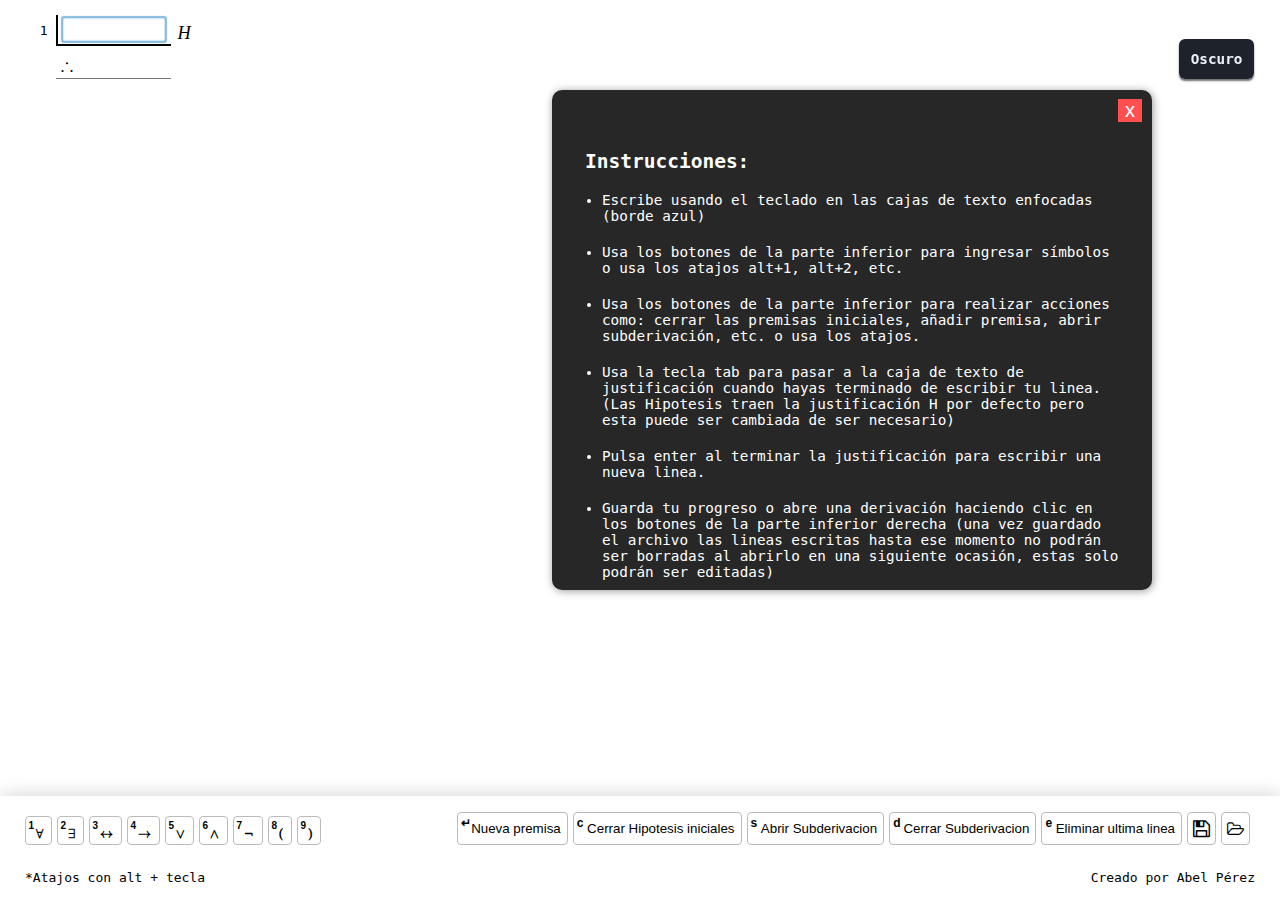
<file: index.html>
<!DOCTYPE html>
<html>
<head>
	<meta charset="utf-8">
	<meta name="viewport" content="width=device-width, initial-scale=1">

	<title>Derivación - EDL 1.0.0</title>	
	<link rel="stylesheet" type="text/css" href="lib/icons/flaticon.css"> 
	<link rel="stylesheet" href="lib/mathquill/mathquill.css"/>
	<link rel="stylesheet" href="style.css">
	<link rel="stylesheet" href="style-dark.css">	
</head>
<body>
<div class="instrucciones">
	<button class="salir" onclick="cerrarInstrucciones()">x</button>
	<div class="contenido">
		<p>Instrucciones:</p>
		<ul>
			<li>Escribe usando el teclado en las cajas de texto enfocadas (borde azul)</li>
			<li>Usa los botones de la parte inferior para ingresar símbolos o usa los atajos alt+1, alt+2, etc.</li>
			<li>Usa los botones de la parte inferior para realizar acciones como: cerrar las premisas iniciales, añadir premisa, abrir subderivación, etc. o usa los atajos.</li>
			<li>Usa la tecla tab para pasar a la caja de texto de justificación cuando hayas terminado de escribir tu linea.(Las Hipotesis traen la justificación H por defecto pero esta puede ser cambiada de ser necesario)</li>
			<li>Pulsa enter al terminar la justificación para escribir una nueva linea.</li>
			<li>Guarda tu progreso o abre una derivación haciendo clic en los botones de la parte inferior derecha (una vez guardado el archivo las lineas escritas hasta ese momento no podrán ser borradas al abrirlo en una siguiente ocasión, estas solo podrán ser editadas)</li>

		</ul>
	</div>
</div>
<section class="pantalla">
	<div class="contenedor">
		<div class="desarrollo">
			<div class="derivacion">
				<div class="hipotesis iniciales">
					<div class="premisa">
						<div class="fila">1</div>
						<span  class="proposicion" data-fila="1"></span>
						<span class="justificacion">H</span>
					</div>
				</div>
			</div>
			<div class="caja-conclusion">
				<span class="conclusion">\therefore </span>
			</div>
		</div>
	</div>
	<div class="styles">
		<a id="claro" class="color" href="#" style="display: none"><span>Claro</span></a>
		<a id="oscuro"  class="color" href="#"><span>Oscuro</span></a>
	</div>
	<div class="buttons">
		<div class="atajos">
			<button class="btn simbolos" data-macro="\forall" data-shortcut="1">
				<span class="shorcut-label">1</span>
				<span class="macro" >\forall</span>
			</button>
			<button class="btn simbolos" data-macro="\exists" data-shortcut="2">
				<span class="shorcut-label">2</span>
				<span class="macro" >\exists</span>
			</button>
			<button class="btn simbolos" data-macro="\leftrightarrow" data-shortcut="3">
				<span class="shorcut-label">3</span>
				<span class="macro" >\leftrightarrow</span>
			</button>
			<button class="btn simbolos" data-macro="\rightarrow" data-shortcut="4">
				<span class="shorcut-label">4</span>
				<span class="macro" >\rightarrow</span>
			</button>
			<button class="btn simbolos" data-macro="\or" data-shortcut="5">
				<span class="shorcut-label">5</span>
				<span class="macro" >\or</span>
			</button>
			<button class="btn simbolos" data-macro="\and" data-shortcut="6">
				<span class="shorcut-label">6</span>
				<span class="macro" >\and</span>
			</button>
			<button class="btn simbolos" data-macro="\not" data-shortcut="7">
				<span class="shorcut-label">7</span>
				<span class="macro" >\not</span>
			</button>
			<button class="btn simbolos" data-macro="(" data-shortcut="8">
				<span class="shorcut-label">8</span>
				<span class="macro" >(</span>
			</button>
			<button class="btn simbolos" data-macro=")" data-shortcut="9">
				<span class="shorcut-label">9</span>
				<span class="macro" >)</span>
			</button>
		</div>
		<div class="acciones">
			<button class="btn accion" data-shortcut="" data-function="añadirPremisa">
				<span class="shorcut-label">↵</span>
				<span class="titulo" >Nueva premisa</span>
			</button>
			<button class="btn accion" data-shortcut="c" data-function="cerrarPremisasIniciales">
				<span class="shorcut-label">c</span>
				<span class="titulo" >Cerrar Hipotesis iniciales</span>
			</button>
			<button class="btn accion" data-shortcut="s" data-function="añadirSubderivacion">
				<span class="shorcut-label">s</span>
				<span class="titulo" >Abrir Subderivacion</span>
			</button>
			<button class="btn accion" data-shortcut="x" data-function="cerrarSubderivacion">
				<span class="shorcut-label">d</span>
				<span class="titulo" >Cerrar Subderivacion</span>
			</button>
			<button class="btn accion" data-shortcut="d" data-function="deleteLastRow">
				<span class="shorcut-label">e</span>
				<span class="titulo" >Eliminar ultima linea</span>
			</button>
			<button class="btn accion file" id="save" data-shortcut="" data-function="download">
				<span class="titulo" ><i class="flaticon-save"></i></span>
			</button>
			<button class="btn accion file" id="open" data-shortcut="" data-function="open">
				<span class="titulo" ><i class="flaticon-folder"></i></span>
			</button>
		</div>
	</div>
</section>
<footer><span>*Atajos con alt + tecla</span><span style="float:right;"> Creado por Abel Pérez</span></footer>
<input type="file" id="archivo" accept=".xml,.dv" style="display:none" onchange="handleFile(this.files)">
<script src="https://ajax.googleapis.com/ajax/libs/jquery/1.11.0/jquery.min.js"></script>
<script src="lib/mathquill/mathquill.js"></script>
<script>
var MQ = MathQuill.getInterface(2);
</script>
<script>
	var fileName = 'derivacion-'+ (Date.now() % 100000);
	var LastRowCreated = 1;
	var premisasIniciales = false;
	var proposicionField = [];
	var buttonField = [];
	var justificacionField = [];
	var conclusionField;
	var abrirInput = document.getElementById("archivo");
	var selectedBox;
	var canDelete = false;
	var canSave = true;
	var contenedor = document.querySelector('.contenedor');

	var memory = [{'contenedor' : contenedor.innerHTML, 'premisasIniciales' : premisasIniciales}];
	var cursor = 0;

	var botonClaro = document.getElementById('claro');
	var botonOscuro = document.getElementById('oscuro');
	
	document.styleSheets[3].disabled = true;

	botonOscuro.addEventListener('click', (e)=>{
		e.preventDefault();
		botonOscuro.style.display = "none";
		botonClaro.style.display = "block";
		document.styleSheets[3].disabled = false;
	});

	botonClaro.addEventListener('click', (e)=>{
		e.preventDefault();
		botonOscuro.style.display = "block";
		botonClaro.style.display = "none";
		document.styleSheets[3].disabled = true;
	});

	changeTitle(fileName);

	function saveToMemory(){
		if(canSave)
		{	
			canSave = false;
			setTimeout(()=>
			{
				if (cursor < parseInt(parseInt(memory.length-1)))
				{
					memory = memory.slice(0,cursor+1);
				}
				let clone = contenedor.cloneNode(true);
				let proposiciones = clone.querySelectorAll('.proposicion').forEach( (item,i)=>{
					var fila = item.getAttribute('data-fila');
					var latex = proposicionField[fila].latex();
					item.setAttribute('class','proposicion');
					item.innerHTML = latex;
				});		

				let justificaciones = clone.querySelectorAll('.justificacion').forEach( (item,i)=>{
					var latex = justificacionField[i].latex();
					item.setAttribute('class','justificacion');
					item.innerHTML = latex;
				});	

				let latex = conclusionField.latex();
				let conclusion = clone.querySelector('.conclusion');			
					conclusion.setAttribute('class','conclusion');
					conclusion.innerHTML = latex;
				memory.push({'contenedor' : clone.innerHTML, 'premisasIniciales' : premisasIniciales});
				cursor++;
				console.log(cursor + ' de ' + parseInt(parseInt(memory.length-1)));
				canSave = true;
			}, 300);		
		}	
	}

	function undo(){
		if(cursor > 0)
		{
			cursor--;
			contenedor.innerHTML = memory[cursor].contenedor;
			premisasIniciales = memory[cursor].premisasIniciales;
			console.log(cursor + ' de ' + parseInt(parseInt(memory.length-1)));
			setFields();
			setJustificaciones();
			setConclusion();
		}		
	}

	function redo(){
		if(cursor < parseInt(memory.length-1))
		{
			cursor++;
			contenedor.innerHTML = memory[cursor].contenedor;
			premisasIniciales =  memory[cursor].premisasIniciales;
			console.log(cursor + ' de ' + parseInt(parseInt(memory.length-1)));
			setFields();
			setJustificaciones();
			setConclusion();
		}	
	}

	function setConclusion(){
		var conclusion = document.querySelector('.conclusion');
		conclusionField = MQ.MathField(conclusion,{
		  spaceBehavesLikeTab: false
		});
		conclusion.addEventListener('click', () => {
			selectedBox = conclusionField;
		});
	}
	setConclusion();

	function setFields(){
		proposicionField = [];
		var proposiciones = document.querySelectorAll('.proposicion').forEach( (item,i)=>{
			var fila = item.getAttribute('data-fila');
			proposicionField[fila] = MQ.MathField(item,{
			  spaceBehavesLikeTab: false
			});
			proposicionField[fila].reflow();
			item.addEventListener('click', () => {
				selectedBox = proposicionField[fila];
				selectedBox.focus();
				canDelete = (selectedBox.latex() == '') ? true : false;
			});
		});		
		LastRowCreated = proposicionField.length-1;
		selectedBox = proposicionField[LastRowCreated];
		selectedBox.focus();
	}setFields();

	function deleteLastRow(){
		document.querySelector('.derivacion').setAttribute('class','derivacion');

		let lastPremise = document.querySelectorAll('.proposicion')[LastRowCreated-1].parentElement;

		let previousSibling = lastPremise.previousElementSibling;

		let parentElement = lastPremise.parentElement;

		if(parentElement.getAttribute('class') == 'hipotesis')
		{
			parentElement.parentElement.remove();
		}
		else if(previousSibling)
		{
			if(previousSibling.getAttribute('class') == 'derivacion cerrada')
			{
				previousSibling.setAttribute('class', 'derivacion');
			};
			if (previousSibling.getAttribute('class') == 'hipotesis iniciales')
			{
				premisasIniciales = false;
			}
			lastPremise.remove();
		}			
		setFields();
		setJustificaciones();
		saveToMemory();
	}
	
	function setButtons(){
		var buttons = document.querySelectorAll('.macro').forEach( (item,i)=>{
			var button = item.getAttribute('data-shortcut');	
			buttonField[button] = MQ.StaticMath(item);
		});
	}
	setButtons();


	function setJustificaciones(){
		var justificacion = document.querySelectorAll('.justificacion').forEach( (item,i)=>{
			justificacionField[i] = MQ.MathField(item,{
			  spaceBehavesLikeTab: false
			});
			item.addEventListener('click', () => {
				selectedBox = justificacionField[i];
				selectedBox.focus();
			});
		});
	}
	setJustificaciones();


	function crearPremisa(j = ''){
		var filaSpan = document.createElement('span');
			filaSpan.setAttribute('class', 'fila');
			filaSpan.textContent = LastRowCreated+1;
			
		var proposicionSpan = document.createElement('span')
			proposicionSpan.setAttribute('class', 'proposicion');
			proposicionSpan.setAttribute('data-fila',LastRowCreated+1);

		var justificacionSpan = document.createElement('span');
			justificacionSpan.setAttribute('class', 'justificacion');
			justificacionSpan.textContent = j;

		var premisa = document.createElement('div')
			premisa.setAttribute('class', 'premisa');
			premisa.appendChild(filaSpan);
			premisa.appendChild(proposicionSpan);
			premisa.appendChild(justificacionSpan);

		saveToMemory();
		
		return premisa;
	}

	function añadirPremisa(){
		if(premisasIniciales){
			var derivaciones = document.querySelectorAll('.derivacion:not(.cerrada)');
				derivaciones[derivaciones.length-1].appendChild(crearPremisa());
		}else{
			var hipotesis = document.querySelectorAll('.hipotesis');
				hipotesis[hipotesis.length-1].appendChild(crearPremisa('H'));
		}		
		setFields();
		setJustificaciones();
		proposicionField[LastRowCreated].focus();
	};

	function añadirSubderivacion(){
		premisasIniciales = true;
		var hipotesis = document.createElement('div');
			hipotesis.setAttribute('class','hipotesis');

		var derivacion = document.createElement('div');
			derivacion.setAttribute('class', 'derivacion');
			derivacion.appendChild(hipotesis);

		var derivaciones = document.querySelectorAll('.derivacion:not(.cerrada)');
		let ultimaDerivacion = derivaciones[derivaciones.length-1];
		let ultimoHijo = derivaciones[derivaciones.length-1].lastElementChild;
		let penultimoHijo = ultimoHijo.previousElementSibling;
		var hijoField = MQ(ultimoHijo.querySelector('.proposicion'));
		console.log(hijoField.latex());
		console.log(ultimoHijo.querySelector('.proposicion'));
		console.log(ultimoHijo.previousElementSibling);

		//arreglar esto
		if ( (penultimoHijo && penultimoHijo.getAttribute('class') == 'derivacion') || (hijoField && hijoField.latex() != "") || !penultimoHijo)
		{
			ultimaDerivacion.appendChild(derivacion);
		}else if (hijoField && hijoField.latex() == "")
		{
			LastRowCreated--;
			ultimoHijo.replaceWith(derivacion);
		}else{
			ultimaDerivacion.appendChild(derivacion);
		}
		saveToMemory();	
		añadirHipotesis();
	};

	function cerrarSubderivacion(){
		var derivaciones = document.querySelectorAll('.derivacion:not(.cerrada)');
			derivaciones[derivaciones.length-1].setAttribute('class', 'derivacion cerrada');
		añadirPremisa();
	}
	
	function añadirHipotesis(){
		var hipotesis = document.querySelectorAll('.hipotesis');
			hipotesis[hipotesis.length-1].appendChild(crearPremisa('H'));

		setFields();
		setJustificaciones();
		proposicionField[LastRowCreated].focus();
	};

	function cerrarPremisasIniciales(){
		premisasIniciales = true;
		var derivaciones = document.querySelectorAll('.derivacion:not(.cerrada)');			
			derivaciones[derivaciones.length-1].appendChild(crearPremisa());
		setFields();
		setJustificaciones();
		proposicionField[LastRowCreated].focus();
	}

	contenedor.onkeypress = (e) => {
		if(!e.ctrlKey && e.keyCode != 13){
			saveToMemory();
		}
		//console.log(e);
	};

	document.onkeydown = (e) => {

		var key = parseInt(e.key); 

		if(e.keyCode == 13){
			añadirPremisa();			
		}

		if (proposicionField[LastRowCreated] == selectedBox && selectedBox.latex() == "") {
			if (e.keyCode == 8){
				if (canDelete) {
					deleteLastRow();
					canDelete = false;
				}else{
					setTimeout(() => {canDelete = true}, 300);
				}
			}else{
				canDelete = false;
			}			
		}

		if (e.keyCode == 8 || e.keyCode == 46){
			saveToMemory();
		}

		if(e.ctrlKey){
			if (e.keyCode == 90){
				undo();	
			}
			if (e.keyCode == 89){
				redo();	
			}
			if (e.keyCode == 86 || e.keyCode == 88){
				saveToMemory();
			}
		}

		if(e.altKey){
			e.preventDefault();
			if (key >= 1 && key <= 9){
				selectedBox.write(botones[key-1].getAttribute('data-macro'));
				selectedBox.focus();
			}
			if (e.keyCode == 67){
				cerrarPremisasIniciales();	
			}
			if (e.keyCode == 83){
				añadirSubderivacion();
			}
			if (e.keyCode == 68){
				cerrarSubderivacion();
			}
			if (e.keyCode == 69) {
				saveToMemory();
				deleteLastRow();
			}
		}
	}

	var botones = document.querySelectorAll('.btn.simbolos');
	botones.forEach((item,i)=>{
		item.addEventListener('click', () => {
			saveToMemory();
			selectedBox.write(item.getAttribute('data-macro'));
			selectedBox.focus();
		});
	});	

	var acciones = document.querySelectorAll('.btn.accion').forEach((item,i)=>{
		item.addEventListener('click', () => {
			window[item.getAttribute('data-function')]();
		});
	});

	function changeTitle(title){
		document.title = title + " - EDL 1.0.0";
	}

	function download() {

		let clone = contenedor.cloneNode(true);
		let proposiciones = clone.querySelectorAll('.proposicion').forEach( (item,i)=>{
			var fila = item.getAttribute('data-fila');
			var latex = proposicionField[fila].latex();
			item.setAttribute('class','proposicion');
			item.innerHTML = latex;
		});		

		let justificaciones = clone.querySelectorAll('.justificacion').forEach( (item,i)=>{
			var latex = justificacionField[i].latex();
			item.setAttribute('class','justificacion');
			item.innerHTML = latex;
		});	

		let latex = conclusionField.latex();
		let conclusion = clone.querySelector('.conclusion');			
			conclusion.setAttribute('class','conclusion');
			conclusion.innerHTML = latex;

	    var file = new Blob([clone.innerHTML], {type: 'text/plain'});
	    if (window.navigator.msSaveOrOpenBlob) // IE10+
	        window.navigator.msSaveOrOpenBlob(file, fileName + '.dv');
	    else { // Others
	    	let url = URL.createObjectURL(file);
	        let a = document.createElement("a");	        
	        	a.href = url;
	        	a.download = fileName + '.dv';
		        document.body.appendChild(a);
		        a.click();
		        setTimeout(function() {
		            document.body.removeChild(a);
		            window.URL.revokeObjectURL(url);  
		        }, 0); 
	    }
	}
	function open(){
		if (abrirInput) {
    		abrirInput.click();
  		}
	}
	function handleFile(file){
		var reader = new FileReader();
   		reader.readAsText(file[0], "UTF-8");
   		reader.onload = function (e) {
   			changeTitle(file[0].name.split('.')[0]);
	        contenedor.innerHTML = e.target.result;
	        premisasIniciales = (document.querySelectorAll('.hipotesis')[0].nextElementSibling) ? true : false;
	        setFields();
			setJustificaciones();
			setConclusion();
			saveToMemory();
	    }
	    reader.onerror = function (e) {
	        alert("Error leyendo el archivo");
	    }
	}

	function cerrarInstrucciones(){
		document.querySelector('.instrucciones').style.display = 'none';
		selectedBox.focus();
	}

</script>
</body>
</html>
</file>
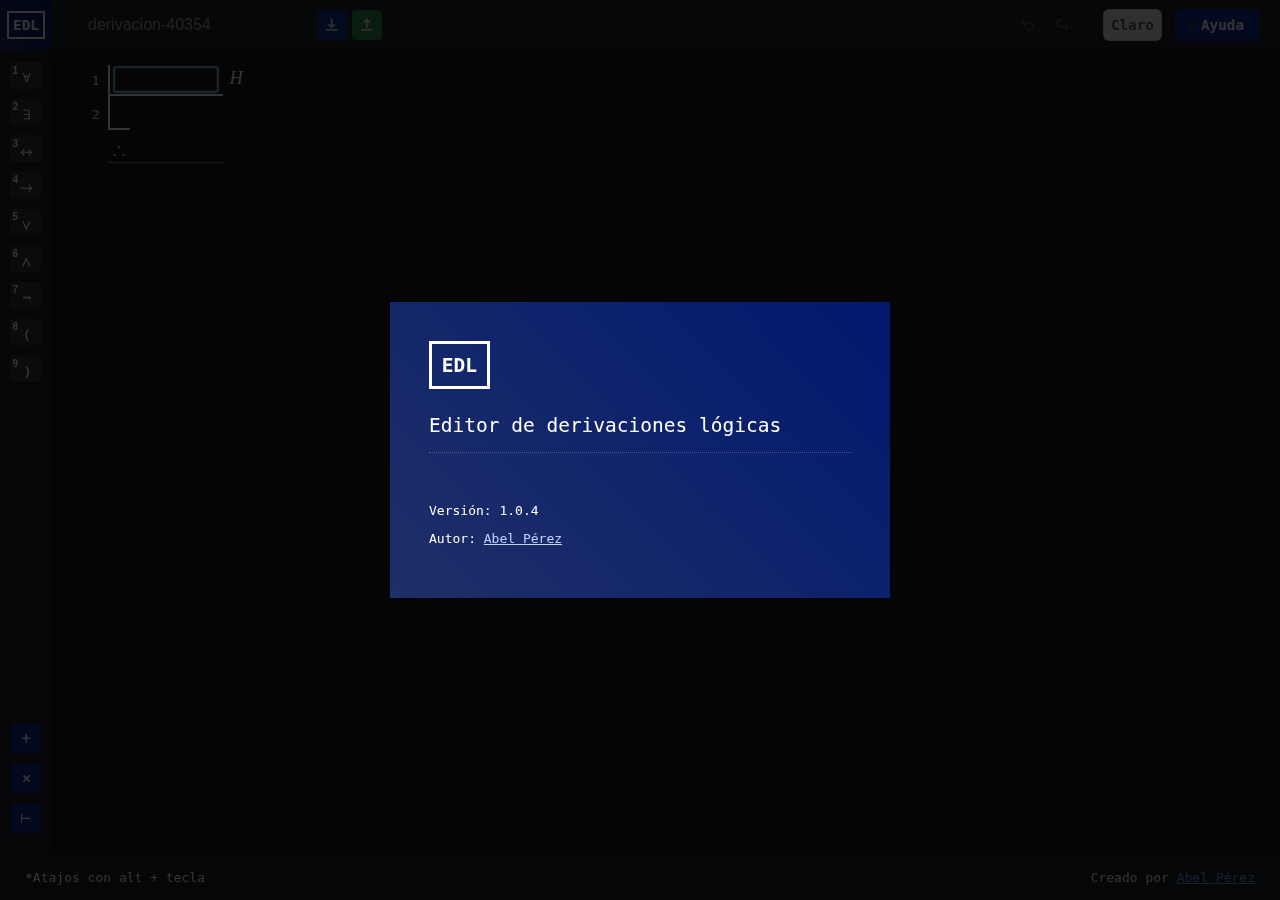
<file: EDL/index.html>
<!DOCTYPE html>
<html>
<head>
	<meta charset="utf-8">
	<meta name="viewport" content="width=device-width, initial-scale=1">

	<title>Derivación - EDL 1.0.x</title>
	
	<link rel="icon" type="image/png" href="./favicon.png"/>
	<link rel="stylesheet" type="text/css" href="lib/fonts/icons.css">
	<link rel="stylesheet" href="lib/mathquill/mathquill.css"/>
	<link rel="stylesheet" href="style.css">
	<link rel="stylesheet" href="style-dark.css">
</head>
<body>
<div class="overlay">
	<div class="intro-box">
		<div class="logo">EDL</div>
		<h1>Editor de derivaciones lógicas</h1>
		<p class="version"><span>Versión: </span><span class="number"></span></p>
		<p class="author">Autor: <a target="_blank" href="https://github.com/abelpz/EDL">Abel Pérez</a></p>
	</div>
</div>
<div class="instrucciones">
	<button class="salir" onclick="cerrarInstrucciones()">x</button>
	<div class="contenedor">
		<nav>
			<ul>
				<li class="tab active" id="ins" data-tab="#instrucciones"> Instrucciones</li>
				<li class="tab" id="shortcuts" data-tab="#atajos"> Atajos de teclado</li>
			</ul>
		</nav>
		<div class="contenido active" id="instrucciones">
			
	
			<h3>Instrucciones:</h3>
			<ul>
				<li>Escribe usando el teclado en las cajas de texto enfocadas (borde azul)</li>
				<li>Usa los botones de la parte inferior para ingresar símbolos o usa los atajos alt+1, alt+2, etc.</li>
				<li>Usa los botones de la parte inferior para realizar acciones como: añadir premisa, abrir subderivación, etc. o usa los atajos.</li>
				<li>Usa la tecla tab para pasar a la caja de texto de justificación cuando hayas terminado de escribir tu linea.(Las Hipotesis traen la justificación H por defecto pero esta puede ser cambiada de ser necesario)</li>
				<li>Pulsa enter al terminar la justificación para escribir una nueva linea.</li>
				<li>Guarda tu progreso o abre una derivación haciendo clic en los botones de la parte inferior derecha; o usa los atajos.</li>
	
			</ul>
		</div>
		<div class="contenido" id="atajos">
			
	
			<h3>Atajos de teclado:</h3>
			<div class="lista">
				<div class="keys"><span class="key">Alt</span>+<span class="key">1 - 9</span></div><p>Añadir simbolo</p>
			</div>
			<div class="lista">
				<div class="keys"><span class="key">↓</span></div><p>Siguiente premisa</p>
				<div class="keys"><span class="key">↑</span></div><p>Premisa anterior</p>
				<div class="keys"><span class="key">Enter ↵</span></div><p>Añadir premisa abajo</p>
				<div class="keys"><span class="key">⇧ Shift</span>+<span class="key">Enter ↵</span></div><p>Añadir premisa arriba</p>
				<div class="keys"><span class="key">⇧ Shift</span>+<span class="key">Supr</span></div><p>Eliminar linea seleccionada</p>
			</div>
			<div class="lista">
				<div class="keys"><span class="key">Alt</span>+<span class="key">s</span></div><p>Abrir subderivación</p>		
			</div>
			<div class="lista">			
				<div class="keys"><span class="key">Ctrl</span>+<span class="key">s</span></div><p>Guardar derivación</p>
				<div class="keys"><span class="key">Ctrl</span>+<span class="key">a</span></div><p>Abrir derivación</p>
			</div>
			<div class="lista">
				<div class="keys"><span class="key">Ctrl</span>+<span class="key">z</span></div><p>Deshacer última acción</p>
				<div class="keys"><span class="key">Ctrl</span>+<span class="key">y</span></div><p>Rehacer última acción</p>
				<div class="keys"><span class="key">Ctrl</span>+<span class="key">x</span></div><p>Copiar</p>
				<div class="keys"><span class="key">Ctrl</span>+<span class="key">x</span></div><p>Cortar</p>
				<div class="keys"><span class="key">Ctrl</span>+<span class="key">v</span></div><p>Pegar</p>
			</div>
		</div>
	</div>
</div>
<nav class="main">
	<div class="nav-left">
		<div  title="Editor de derivaciones lógicas" class="logo">
			<span class="siglas">EDL</span>
		</div>
		<div class="archivo">
			<div class="titulo"><input type="text" id="title-box" spellcheck="false"></div>
			<button class="btn accion file"  title="Guardar" id="save" data-shortcut="" data-function="download">
				<span class="titulo" ><i class="icon-descargar"></i></span>
			</button>
			<button class="btn accion file" title="Abrir" id="open" data-shortcut="" data-function="open">
				<span class="titulo" ><i class="icon-cargar"></i></span>
			</button>
		</div>
	</div>
	<div class="nav-right">
		<div class="edicion">
			<button class="btn accion edit disabled"  title="Deshacer" id="undo" data-shortcut="" data-function="undo">
				<span class="titulo" ><i class="icon-deshacer"></i></span>
			</button>
			<button class="btn accion edit disabled" title="Rehacer" id="redo" data-shortcut="" data-function="redo">
				<span class="titulo" ><i class="icon-rehacer"></i></span>
			</button>
		</div>
		<div class="options">
			<a id="claro" class="color" href="#" style="display: none" alt="Cambiar color"><span>Claro</span></a>
			<a id="oscuro"  class="color" href="#" alt="Cambiar color"><span>Oscuro</span></a>
			<a id="instructions" class="info" href="#" alt="Lista de instrucciones" onclick="abrirInstrucciones()"><span>Ayuda</span></a>		
		</div>
	</div>
	
</nav>
<section class="pantalla">
	<div class="contenedor">
		<div class="desarrollo">
			<div class="derivacion cerrada">
				<div class="hipotesis iniciales">
					<div class="premisa">
						<div class="fila">
							<span class="fila-label">1</span>
						</div>
						<span  class="proposicion" data-fila="1"></span>
						<span class="justificacion">H</span>
					</div>
				</div>
				<div class="premisa">
					<div class="fila">
						<span class="fila-label">2</span>
					</div>
					<span  class="proposicion" data-fila="2"></span>
					<span class="justificacion"></span>
				</div>
			</div>
			<div class="caja-conclusion">
				<span class="conclusion">\therefore </span>
			</div>
		</div>
	</div>
	
	<div class="buttons">
		<div class="atajos">
			<button class="btn simbolos" title="Para todo" data-macro="\forall" data-shortcut="1">
				<span class="shorcut-label">1</span>
				<span class="macro" >\forall</span>
			</button>
			<button class="btn simbolos" title="Existe" data-macro="\exists" data-shortcut="2">
				<span class="shorcut-label">2</span>
				<span class="macro" >\exists</span>
			</button>
			<button class="btn simbolos" title="Doble implicación" data-macro="\leftrightarrow" data-shortcut="3">
				<span class="shorcut-label">3</span>
				<span class="macro" >\leftrightarrow</span>
			</button>
			<button class="btn simbolos" title="Implicación" data-macro="\rightarrow" data-shortcut="4">
				<span class="shorcut-label">4</span>
				<span class="macro" >\rightarrow</span>
			</button>
			<button class="btn simbolos" title="Disyunción" data-macro="\or" data-shortcut="5">
				<span class="shorcut-label">5</span>
				<span class="macro" >\or</span>
			</button>
			<button class="btn simbolos" title="Conjunción" data-macro="\and" data-shortcut="6">
				<span class="shorcut-label">6</span>
				<span class="macro" >\and</span>
			</button>
			<button class="btn simbolos" title="Negación" data-macro="\not" data-shortcut="7">
				<span class="shorcut-label">7</span>
				<span class="macro" >\not</span>
			</button>
			<button class="btn simbolos" title="Abrir paréntesis" data-macro="(" data-shortcut="8">
				<span class="shorcut-label">8</span>
				<span class="macro" >(</span>
			</button>
			<button class="btn simbolos" title="Cerrar paréntesis" data-macro=")" data-shortcut="9">
				<span class="shorcut-label">9</span>
				<span class="macro" >)</span>
			</button>
		</div>
		<div class="acciones">
			<button class="btn accion" id="anadir" title="Añadir premisa" data-shortcut="" data-function="añadirPremisa">
				<span class="titulo" ><i class="icon-anadir"></i></span>
			</button>

			<button class="btn accion" id="eliminar" title="Eliminar premisa" data-shortcut="" data-function="deleteRow">
				<span class="titulo" ><i class="icon-eliminar"></i></span>
			</button>
			
			<button class="btn accion" id="subderivacion" title="Abrir subderivación" data-shortcut="s" data-function="añadirSubderivacion">
				<span class="titulo" ><i class="icon-subderivacion"></i></span>
			</button>
		</div>
	</div>
</section>
<footer><span>*Atajos con alt + tecla</span><span style="float:right;"> Creado por <a target="_blank" href="https://github.com/abelpz/EDL">Abel Pérez</a></span></footer>
<input type="file" id="archivo" accept=".xml,.dv" style="display:none" onchange="handleFile(this.files)">
<script src="https://ajax.googleapis.com/ajax/libs/jquery/1.11.0/jquery.min.js"></script>
<script src="lib/mathquill/mathquill.js"></script>
<script src="lib/testing/testing.js"></script>
<script>
var MQ = MathQuill.getInterface(2);
</script>
<script>

	var appVersion = '1.0.4';
	var fileName = 'derivacion-'+ (Date.now() % 100000);
	var LastRow = 2;
	var LastRowCreated = 2;
	var premisasIniciales = true;
	var proposicionField = [];
	var buttonField = [];
	var justificacionField = [];
	var conclusionField;
	var abrirInput = document.getElementById("archivo");
	var selectedBox;
	var selectedRow = 1;
	var canDelete = false;
	var canSave = true;
	var contenedor = document.querySelector('.pantalla .contenedor');
	var titleBox = document.getElementById('title-box');
	var undoButton = document.getElementById('undo');
	var redoButton = document.getElementById('redo');

	var memory = [{'contenedor' : contenedor.innerHTML, 'premisasIniciales' : premisasIniciales, 'selectedRow' : selectedRow}];
	var cursor = 0;

	var desarrollo = contenedor.getElementsByClassName('desarrollo');
		desarrollo[0].setAttribute('data-version', appVersion);

	var botonClaro = document.getElementById('claro');
	var botonOscuro = document.getElementById('oscuro');

	document.styleSheets[3].disabled = true;

	var introScreen = document.querySelector(".overlay");
	
	if (testingMode) introScreen.style.display = "none";

	introScreen.querySelector(".version .number").textContent = appVersion;

	setTimeout(() => {
		introScreen.classList.add("fade-out");
		setTimeout(() => {
			introScreen.style.display = "none";
		}, 1000);
	}, 2000);
	

	var tabs = document.querySelector(".instrucciones .contenedor nav ul");

	tabs.addEventListener("click", (e) => {
		tab = e.target;

		if( tab.classList.contains("tab") && !tab.classList.contains("active")){
			tabs.querySelector(".tab.active").classList.remove("active");
			tab.classList.add("active");	
			document.querySelector(".contenido.active").classList.remove("active");
			document.querySelector(tab.getAttribute('data-tab')).classList.add("active");
		};		
	});



	function getCurrentPremise(){
		return document.querySelector('[data-fila*="' + selectedRow + '"]').parentElement;		
	}

	function getPremise(row){
		functionTitle("getPremise");
		testOut("Get row",row);
		let fila = document.querySelector('[data-fila*="' + row + '"]');
		return (fila) ? fila.parentElement : null;
	}

	botonOscuro.addEventListener('click', (e)=>{
		e.preventDefault();
		botonOscuro.style.display = "none";
		botonClaro.style.display = "block";
		document.styleSheets[3].disabled = false;
	});

	botonOscuro.click();

	botonClaro.addEventListener('click', (e)=>{
		e.preventDefault();
		botonOscuro.style.display = "block";
		botonClaro.style.display = "none";
		document.styleSheets[3].disabled = true;
	});

	changeTitle(fileName, appVersion);

	function saveToMemory(){		
		functionTitle("saveToMemory");
		if(canSave)
		{
			canSave = false;
			setTimeout(()=>
			{
				undoButton.classList.remove("disabled");
				redoButton.classList.add("disabled");
				if (cursor < parseInt(parseInt(memory.length-1)))
				{
					memory = memory.slice(0,cursor+1);
				}
				let clone = contenedor.cloneNode(true);
				let proposiciones = clone.querySelectorAll('.proposicion').forEach( (item,i)=>{
					var fila = item.getAttribute('data-fila');
					var latex = proposicionField[fila].latex();
					item.setAttribute('class','proposicion');
					item.innerHTML = latex;
				});

				let justificaciones = clone.querySelectorAll('.justificacion').forEach( (item,i)=>{
					var latex = justificacionField[i].latex();
					item.setAttribute('class','justificacion');
					item.innerHTML = latex;
				});

				let latex = conclusionField.latex();
				let conclusion = clone.querySelector('.conclusion');
					conclusion.setAttribute('class','conclusion');
					conclusion.innerHTML = latex;
				memory.push({'contenedor' : clone.innerHTML, 'premisasIniciales' : premisasIniciales, 'selectedRow' : selectedRow});
				cursor++;
				if(testingMode) console.log(cursor + ' de ' + parseInt(parseInt(memory.length-1)));
				canSave = true;
			}, 300);
		}
	}

	function undo(){
		functionTitle("undo");
		if(cursor > 0)
		{
			cursor--;
			contenedor.innerHTML = memory[cursor].contenedor;
			premisasIniciales = memory[cursor].premisasIniciales;
			selectedRow = memory[cursor].selectedRow;
			if(testingMode) console.log(cursor + ' de ' + parseInt(parseInt(memory.length-1)));
			setFields(true);
			setJustificaciones();
			setConclusion();
			var deleteButtons = document.querySelectorAll(".deleteRow")
			if (deleteButtons){
				deleteButtons.forEach( (deleteSpan, i) => {
					deleteSpan.addEventListener("click", onClickDeleteSpan);
				});
			}
			redoButton.classList.remove("disabled");
			if (cursor == 0) undoButton.classList.add("disabled");
		}
	}

	function redo(){
		functionTitle("redo");
		if(cursor < parseInt(memory.length-1))
		{
			cursor++;
			contenedor.innerHTML = memory[cursor].contenedor;
			premisasIniciales =  memory[cursor].premisasIniciales;
			selectedRow = memory[cursor].selectedRow;
			if(testingMode) console.log(cursor + ' de ' + parseInt(parseInt(memory.length-1)));
			setFields(true);
			setJustificaciones();
			setConclusion();
			var deleteButtons = document.querySelectorAll(".deleteRow")
			if (deleteButtons){
				deleteButtons.forEach( (deleteSpan, i) => {
					deleteSpan.addEventListener("click", onClickDeleteSpan);
				});
			}
			undoButton.classList.remove("disabled");
			if (cursor == parseInt(memory.length-1)) redoButton.classList.add("disabled")
		}
	}

	function setConclusion(){
		var conclusion = document.querySelector('.conclusion');
		conclusionField = MQ.MathField(conclusion,{
		  spaceBehavesLikeTab: false
		});
		conclusion.addEventListener('click', () => {
			selectedBox = conclusionField;
			selectedRow = LastRow;
		});
	}
	setConclusion();

	function setFields(setListeners = false){
		functionTitle("setFields");
		proposicionField = [];
		var proposiciones = document.querySelectorAll('.proposicion').forEach( (item,i)=>{
			var fila = item.getAttribute('data-fila');
			proposicionField[fila] = MQ.MathField(item,{
			  spaceBehavesLikeTab: false
			});
			proposicionField[fila].reflow();
			if(setListeners) item.addEventListener("click", onClickPropositionSpan);
		});
		LastRow = proposicionField.length-1;
		selectedBox = proposicionField[selectedRow];

		testOut("LastRowCreated",LastRowCreated);
		testOut("LastRow",LastRow);
		testOut("selectedRow",selectedRow);
		selectedBox.focus();
	}
	setFields(true);
	
	function moveRowsUp(row){
		functionTitle("moveRowsUp");

		Propositions = document.querySelectorAll('.proposicion');
		nextProposition = Propositions[row-1];

		if (selectedRow == LastRow) selectedRow--;
		while(nextProposition){				
			row++;
			currentProposition = nextProposition;
			nextProposition = Propositions[row-1];
			var fila = currentProposition.previousElementSibling;
			var filaLabel = fila.querySelector('.fila-label');

			currentProposition.setAttribute('data-fila', row-1);
			if (filaLabel) filaLabel.textContent = row-1;
			else{
				let spanDelete = fila.firstElementChild;
				fila.textContent = row-1;
				if(spanDelete) fila.appendChild(spanDelete);
			} 
		}
		setFields();
		setJustificaciones();
		saveToMemory();
	}

	function moveRowsDown(row){
		functionTitle("moveRowsDown");

		Propositions = document.querySelectorAll('.proposicion');
		nextProposition = Propositions[row+1];

		while(nextProposition){				
			row++;
			currentProposition = nextProposition;
			nextProposition = Propositions[row+1];
			var fila = currentProposition.previousElementSibling;
			var filaLabel = fila.querySelector('.fila-label');

			currentProposition.setAttribute('data-fila', row+1);
			if (filaLabel) filaLabel.textContent = row+1;
		}
		setFields();
		setJustificaciones();
		saveToMemory();
	}

	function deleteRow(row){
		functionTitle("deleteRow");

		if(!row) row = selectedRow;
			selectedRow = row;

		let premise = getPremise(row);
		let parent = premise.parentElement;
		let premisas = (parent) ? parent.children: null;

		if(parent.classList.contains("hipotesis") && parent.classList.contains("iniciales")){

			if (premisas.length == 1){		
				return;
			}		

		}else if(parent.classList.contains("derivacion")){

			if (premisas.length == 2){

				return;

			}else if(!premise.nextElementSibling && premise.previousElementSibling.classList.contains("derivacion")){

				return;

			}
		}
			
		if(parent.getAttribute('class') == 'hipotesis'){
			parent.parentElement.classList.add('slide-out-blurred-top');
			
			setTimeout(()=>{
				parent.parentElement.remove();
				moveRowsUp(row);
			}, 240);

		}else{

			if(parent.classList.contains("iniciales") || parent.classList.contains("derivacion") )
				if(parent.children[parent.children.length - 1] == premise)
					selectedRow--;

			premise.classList.add('slide-out-blurred-top');
			setTimeout(()=>{
				premise.remove();
				moveRowsUp(row);
			}, 240);

		}

		

		setTimeout(()=>{
			if(parent.classList.contains("hipotesis") && parent.classList.contains("iniciales")){

				testOut("premisas1",premisas);
				if (premisas.length == 1){		
					deleteSpan = premisas[0].querySelector('.deleteRow');
					if(deleteSpan) deleteSpan.remove();
				}		

			}

			premise = getCurrentPremise();
			parent = premise.parentElement;
			premisas = (parent) ? parent.children: null;
			
			if(parent.classList.contains("derivacion")){

				testOut("premisas2",premisas);
				if (premisas.length == 2){

					deleteSpan = premisas[1].querySelector('.deleteRow');
					if(deleteSpan) deleteSpan.remove();

				}else if(!premise.nextElementSibling){

					if(!premise.previousElementSibling || premise.previousElementSibling.classList.contains("derivacion")){

						deleteSpan = premise.querySelector('.deleteRow');
						if(deleteSpan) deleteSpan.remove();

					}	

				}
			}
		}, 241);
	}

	function setButtons(){
		functionTitle("deleteLastRow");
		var buttons = document.querySelectorAll('.macro').forEach( (item,i)=>{
			var button = item.getAttribute('data-shortcut');
			buttonField[button] = MQ.StaticMath(item);
		});
	}
	setButtons();


	function setJustificaciones(setListeners = false){
		functionTitle("setJustificaciones");
		var justificacion = document.querySelectorAll('.justificacion').forEach( (item,i)=>{
			justificacionField[i] = MQ.MathField(item,{
			  spaceBehavesLikeTab: false
			});
			if(setListeners) item.addEventListener("click", onClickJustificationSpan);
		});
	}
	setJustificaciones(true);

	function crearDeleteSpan(){
		functionTitle("setJustificaciones");
		var deleteSpan = document.createElement('span');
			deleteSpan.setAttribute('class', 'deleteRow');
			deleteSpan.textContent = 'x';
			deleteSpan.addEventListener("click", onClickDeleteSpan);
		return deleteSpan;
	}
	
	function onClickDeleteSpan(e) {
		functionTitle("onClickDeleteSpan");
		deleteSpan = e.target;
		testOut("deleteSpan",deleteSpan);
		filaLabel = deleteSpan.previousElementSibling;

		if (filaLabel && filaLabel.getAttribute('class') == 'fila-label'){
			row = filaLabel.textContent;
		}else{
			row = deleteSpan.parentElement.nextElementSibling.getAttribute('data-fila');
		}
		if(row) deleteRow(parseInt(row));
	}

	function isCursorFirst(proposicion){
		cursorMark = proposicion.querySelector(".mq-root-block").firstChild;
		return (cursorMark.classList && cursorMark.classList.contains('mq-cursor'))
		 ? true : false;
	}

	function setCanDelete(proposicion){

		if (isCursorFirst(proposicion)){
			canDelete = true;
		}
		else{
			canDelete = false;
		}

	}

	function onClickPropositionSpan(e) {
		functionTitle("onClickPropositionSpan");
		
		proposicionSpan = e.srcElement.offsetParent;
		selectedRow = parseInt(proposicionSpan.getAttribute('data-fila'));
		selectedBox = proposicionField[selectedRow];

		if(selectedBox){
			testOut("LastRowCreated",LastRowCreated);
			testOut("LastRow",LastRow);
			testOut("selectedRow",selectedRow);
			selectedBox.focus();

			setCanDelete(proposicionSpan);
		}
	}

	function onClickJustificationSpan(e) {
		functionTitle("onClickJustificationSpan");
		justificacionSpan = e.srcElement.offsetParent;
		proposicionSpan = justificacionSpan.previousElementSibling;

		if(proposicionSpan){
			selectedRow = parseInt(proposicionSpan.getAttribute('data-fila'));
			selectedBox = justificacionField[selectedRow-1];

			testOut("LastRowCreated",LastRowCreated);
			testOut("LastRow",LastRow);
			testOut("selectedRow",selectedRow);
			selectedBox.focus();
		}
	}

	function crearPremisa(j = ''){
		functionTitle("crearPremisa");
		
		var filaLabel = document.createElement('span');
			filaLabel.setAttribute('class', 'fila-label');
			filaLabel.textContent = selectedRow+1;

		var filaSpan = document.createElement('div');
			filaSpan.setAttribute('class', 'fila');
			filaSpan.appendChild(filaLabel);
		
		var proposicionSpan = document.createElement('span')
			proposicionSpan.setAttribute('class', 'proposicion');
			proposicionSpan.setAttribute('data-fila',selectedRow+1);
			proposicionSpan.addEventListener('click', onClickPropositionSpan);

		var justificacionSpan = document.createElement('span');
			justificacionSpan.setAttribute('class', 'justificacion');
			justificacionSpan.textContent = j;
			justificacionSpan.addEventListener('click', onClickJustificationSpan);

		var premisa = document.createElement('div')
			premisa.setAttribute('class', 'premisa');
			premisa.appendChild(filaSpan);
			premisa.appendChild(proposicionSpan);
			premisa.appendChild(justificacionSpan);

		canDelete = true;
		saveToMemory();

		return premisa;
	}

	function añadirPremisa(before = false){

		functionTitle("añadirPremisa");
		let arg = "";
		selectedPremise = getCurrentPremise();
		selectedParent = selectedPremise.parentElement;

		addDelete(selectedPremise);

		if(selectedParent.classList.contains("iniciales")){
			
			arg = "H";

		}else if(selectedParent.classList.contains("hipotesis") && !before){
			
			selectedRow++;
			selectedBox = proposicionField[selectedRow];
			selectedBox.focus();
			return;

		}

		var premisa = crearPremisa(arg);

		if (before && selectedParent.getAttribute("class") == "hipotesis") {

			//selectedRow--;			
			selectedParent.parentElement.before(premisa);
			addDelete(premisa);

			LastRowCreated = selectedRow;
			selectedRow = selectedRow - 2;
			moveRowsDown(selectedRow);

		}else if(before){

			selectedPremise.before(premisa);
			addDelete(premisa);

			LastRowCreated = selectedRow;
			selectedRow = selectedRow - 2;
			moveRowsDown(selectedRow);

		}		
		else{

			selectedPremise.after(premisa);
			addDelete(premisa);

			testOut("selectedPremise",selectedPremise);
			LastRowCreated = selectedRow + 1;
			moveRowsDown(selectedRow);

		}
		selectedRow = LastRowCreated;
		setFields();
		setJustificaciones();		
	};

	function añadirSubderivacion(){

		functionTitle("añadirSubderivacion");


		//Crear una subderivación
		var hipotesis = document.createElement('div');
			hipotesis.setAttribute('class','hipotesis');

		var derivacion = document.createElement('div');
			derivacion.setAttribute('class', 'derivacion cerrada');
			derivacion.appendChild(hipotesis);

		let currentPremise = getCurrentPremise();
		let currentProposition = currentPremise.querySelector('.proposicion');

		if(currentPremise.parentElement.classList.contains("hipotesis")){
			currentPremise.parentElement.after(derivacion);
		}else{
			let currentField = MQ(currentProposition);
			if(currentField.latex() == "" && (!currentPremise.previousElementSibling || !currentPremise.previousElementSibling.classList.contains("derivacion"))){

				currentPremise.replaceWith(derivacion);
				selectedRow--;
				LastRowCreated--;
		
			}else{
				currentPremise.after(derivacion);
			}			
		}
		testOut("derivacion.nextElementSibling", derivacion.nextElementSibling)
		if(!derivacion.nextElementSibling || derivacion.nextElementSibling.classList.contains("derivacion") ){

			let result = crearPremisa();
			derivacion.after(result);
			LastRowCreated++;

			if(result.nextElementSibling){
				addDelete(result);
			}

		}else if(!derivacion.nextElementSibling.nextElementSibling){

			let deleteSpan = derivacion.nextElementSibling.querySelector(".deleteRow");
			if (deleteSpan) deleteSpan.remove();

		}
		añadirHipotesis(hipotesis);
	}

	function añadirHipotesis(hipotesis){
		functionTitle("añadirHipotesis");	

		let h = crearPremisa('H');
		hipotesis.appendChild( h);
		addDelete(h);

		LastRowCreated++;
	
		hipotesis.after(crearPremisa());
		LastRowCreated++;

			

		moveRowsDown(selectedRow);
		selectedRow++;
		saveToMemory();
		setFields();
		setJustificaciones();
	};


	contenedor.onkeypress = (e) => {
		if(!e.ctrlKey && e.keyCode != 13){
			saveToMemory();
		}
	};



	document.onkeydown = (e) => {

		var key = parseInt(e.key);

		if(e.keyCode == 13 && !e.shiftKey ){
			if(titleBox === document.activeElement){

				download();

			}else if(isCursorFirst( getCurrentPremise().querySelector(".proposicion")) && selectedRow != 1 && selectedBox.latex() != ""){
				
				añadirPremisa(true);

			}else{

				añadirPremisa();

			}
			
			canDelete = true;
		}

		if (e.keyCode == 8 && !(titleBox == document.activeElement)){
			
			if (canDelete) {
				deleteRow(selectedRow);
				canDelete = false;
			}
			setTimeout(() => {
				setCanDelete( getCurrentPremise().querySelector(".proposicion") )
			}, 250);
			
		}else if(e.keyCode != 13){
			canDelete = false;
		}

		if (e.keyCode == 8 || e.keyCode == 46){
			saveToMemory();
		}

		if(e.keyCode == 38){
			if(selectedRow != 1){
				selectedRow--;
				selectedBox = proposicionField[selectedRow];

				if(selectedBox){
					testOut("LastRowCreated",LastRowCreated);
					testOut("LastRow",LastRow);
					testOut("selectedRow",selectedRow);
					selectedBox.focus();
					setCanDelete( getCurrentPremise() );
				}
			}
		}

		if(e.keyCode == 40){
			if(selectedRow != LastRow){
				selectedRow++;
				selectedBox = proposicionField[selectedRow];

				if(selectedBox){
					testOut("LastRowCreated",LastRowCreated);
					testOut("LastRow",LastRow);
					testOut("selectedRow",selectedRow);
					selectedBox.focus();
					setCanDelete( getCurrentPremise() );
				}
			}
		}

		if(e.ctrlKey){
			if (e.keyCode == 90){
				undo();
			}
			if (e.keyCode == 89){
				redo();
			}
			if (e.keyCode == 86 || e.keyCode == 88){
				saveToMemory();
			}
			if (e.keyCode == 65){
				e.preventDefault();
				open();
			}
			if(e.keyCode == 83){
				e.preventDefault();
				download();
			}
		}

		if(e.shiftKey){
			if (e.keyCode == 13){
				if(selectedRow != 1){
					añadirPremisa(true);
				}
			}

			if(e.keyCode == 46){
				if (selectedBox != conclusionField) deleteRow(selectedRow);
			}
		}

		if(e.altKey){
			e.preventDefault();
			if (key >= 1 && key <= 9){
				selectedBox.write(botones[key-1].getAttribute('data-macro'));
				testOut("LastRowCreated",LastRowCreated);
				testOut("LastRow",LastRow);
				testOut("selectedRow",selectedRow);
				selectedBox.focus();
			}
			if (e.keyCode == 83){
				añadirSubderivacion();
			}
			if (e.keyCode == 69) {
				saveToMemory();
				deleteLastRow();
			}
		}
	}

	var botones = document.querySelectorAll('.btn.simbolos');
	botones.forEach((item,i)=>{
		item.addEventListener('click', () => {
			saveToMemory();
			selectedBox.write(item.getAttribute('data-macro'));
			testOut("LastRowCreated",LastRowCreated);
			testOut("LastRow",LastRow);
			testOut("selectedRow",selectedRow);
			selectedBox.focus();
		});
	});

	var acciones = document.querySelectorAll('.btn.accion').forEach((item,i)=>{
		item.addEventListener('click', () => {
			if(!item.classList.contains("disabled"))
				window[item.getAttribute('data-function')]();
		});
	});

	function changeTitle(title, version){
		functionTitle("changeTitle");
		document.title = title + " - EDL " + version;
		titleBox.value = title;
	}
	
	titleBox.addEventListener("blur", () => {
		if (titleBox.value == ""){
			changeTitle(fileName, appVersion);
		}
	});

	titleBox.addEventListener("keyup", () => {
		if (titleBox.value != ""){
			changeTitle(titleBox.value, appVersion);
		}
	});

	function download() {
		functionTitle("download");
		let fileSaveName = titleBox.value;
		let clone = contenedor.cloneNode(true);
		let proposiciones = clone.querySelectorAll('.proposicion').forEach( (item,i)=>{
			var fila = parseInt(item.getAttribute('data-fila'));
			var latex = proposicionField[fila].latex();
			item.setAttribute('class','proposicion');
			item.innerHTML = latex;
		});

		let justificaciones = clone.querySelectorAll('.justificacion').forEach( (item,i)=>{
			var latex = justificacionField[i].latex();
			item.setAttribute('class','justificacion');
			item.innerHTML = latex;
		});

		let latex = conclusionField.latex();
		let conclusion = clone.querySelector('.conclusion');
			conclusion.setAttribute('class','conclusion');
			conclusion.innerHTML = latex;

	    var file = new Blob([clone.innerHTML], {type: 'text/plain'});
	    if (window.navigator.msSaveOrOpenBlob) // IE10+
	        window.navigator.msSaveOrOpenBlob(file, fileSaveName + '.dv');
	    else { // Others
	    	let url = URL.createObjectURL(file);
	        let a = document.createElement("a");
	        	a.href = url;
	        	a.download = fileSaveName + '.dv';
		        document.body.appendChild(a);
		        a.click();
		        setTimeout(function() {
		            document.body.removeChild(a);
		            window.URL.revokeObjectURL(url);
		        }, 0);
	    }
	}
	function open(){
		functionTitle("open");
		if (abrirInput) {
    		abrirInput.click();
  		}
	}

	function addDelete(premisas){
		functionTitle("addDelete");
		let fila;
		if (premisas.classList && premisas.classList.contains("premisa")){
			
			premisas = premisas.querySelector(".fila");
			let deleteSpan = premisas.querySelector(".deleteRow");
			if(!deleteSpan){
				premisas.appendChild( crearDeleteSpan() );
			}else{
				deleteSpan.addEventListener("click", onClickDeleteSpan);
			}

		}
		else if(premisas){	

			for (i = 0; i < premisas.length; ++i) {

				fila = premisas[i].querySelector(".fila");
				testOut("fila", fila);
				let deleteSpan = fila.querySelector(".deleteRow");
				if(!deleteSpan){
					fila.appendChild( crearDeleteSpan() );
				}else{
					deleteSpan.addEventListener("click", onClickDeleteSpan);
				}
			}

		}else{
			testOut("Error:", "La variable premisas no existe en la función 'addDelete'");
		}
	}

	function batchAddDelete(fromRow = 1, clean = false){
		let row = fromRow;
		let premisa = getPremise(fromRow);
		
		let nextProposition = premisa;

		while(nextProposition){
			row++;

			if(clean){
				let deleteSpan = nextProposition.querySelector(".deleteRow");
				if(deleteSpan) deleteSpan.remove();
			}
			
			let currentProposition = nextProposition;
			let currentParent = currentProposition.parentElement;
			
			if( currentParent.classList.contains("iniciales") ){

				let hipotesis = currentParent.querySelectorAll(".premisa");
				if (hipotesis.length > 1){
					addDelete(hipotesis);
					row = row + hipotesis.length - 1;
				} 

			}else if(currentParent.classList.contains("hipotesis")){

				let hipotesis = currentParent.querySelectorAll(".premisa");
					addDelete(hipotesis);

			}else if(currentProposition.nextElementSibling || (currentProposition.previousElementSibling && !currentProposition.previousElementSibling.classList.contains("derivacion"))){
				 addDelete(currentProposition);
			}
			nextProposition = getPremise(row);
		}
			
			

	}

	function handleFile(file){
		functionTitle("handleFile");
		var reader = new FileReader();
   		reader.readAsText(file[0], "UTF-8");
   		reader.onload = function (e) { 
			contenedor.firstChild.remove();	
	        contenedor.innerHTML = e.target.result;
	        premisasIniciales = (document.querySelectorAll('.hipotesis')[0].nextElementSibling) ? true : false;
	        setFields(true);
			setJustificaciones(true);
			setConclusion();
			var desarrollo = contenedor.getElementsByClassName('desarrollo');
				if(testingMode) console.log(desarrollo[0]);
				var fileAppVersion = desarrollo[0].getAttribute('data-version');
				if(fileAppVersion != appVersion){ 
					alert('Este arcivo fue creado en una versión anterior de EDL esto podría generar conflictos en la ejecución de la aplicación. Si esto ocurre, use una versión anterior de EDL para abrir el archivo.');
					batchAddDelete(1, true);
				}else{
					batchAddDelete();			
				}
				saveToMemory();
			changeTitle(file[0].name.split('.')[0], (fileAppVersion) ? fileAppVersion : '1.0.x');
		}
	    reader.onerror = function (e) {
	        alert("Error leyendo el archivo");
	    }
	}

	function cerrarInstrucciones(){
		functionTitle("cerrarInstrucciones");
		document.querySelector('.instrucciones').classList.remove('slide-in-right');
		document.querySelector('.instrucciones').classList.add('slide-out-right');
		document.querySelector('#instructions').classList.remove('active');
		testOut("LastRowCreated",LastRowCreated);
		testOut("LastRow",LastRow);
		testOut("selectedRow",selectedRow);
		selectedBox.focus();
	}

	function abrirInstrucciones(){
		functionTitle("abrirInstrucciones");
		document.querySelector('.instrucciones').classList.add('slide-in-right');
		document.querySelector('.instrucciones').classList.remove('slide-out-right');
		document.querySelector('#instructions').classList.add('active');
		testOut("LastRowCreated",LastRowCreated);
		testOut("LastRow",LastRow);
		testOut("selectedRow",selectedRow);
		selectedBox.focus();
	}

</script>
</body>
</html>
</file>
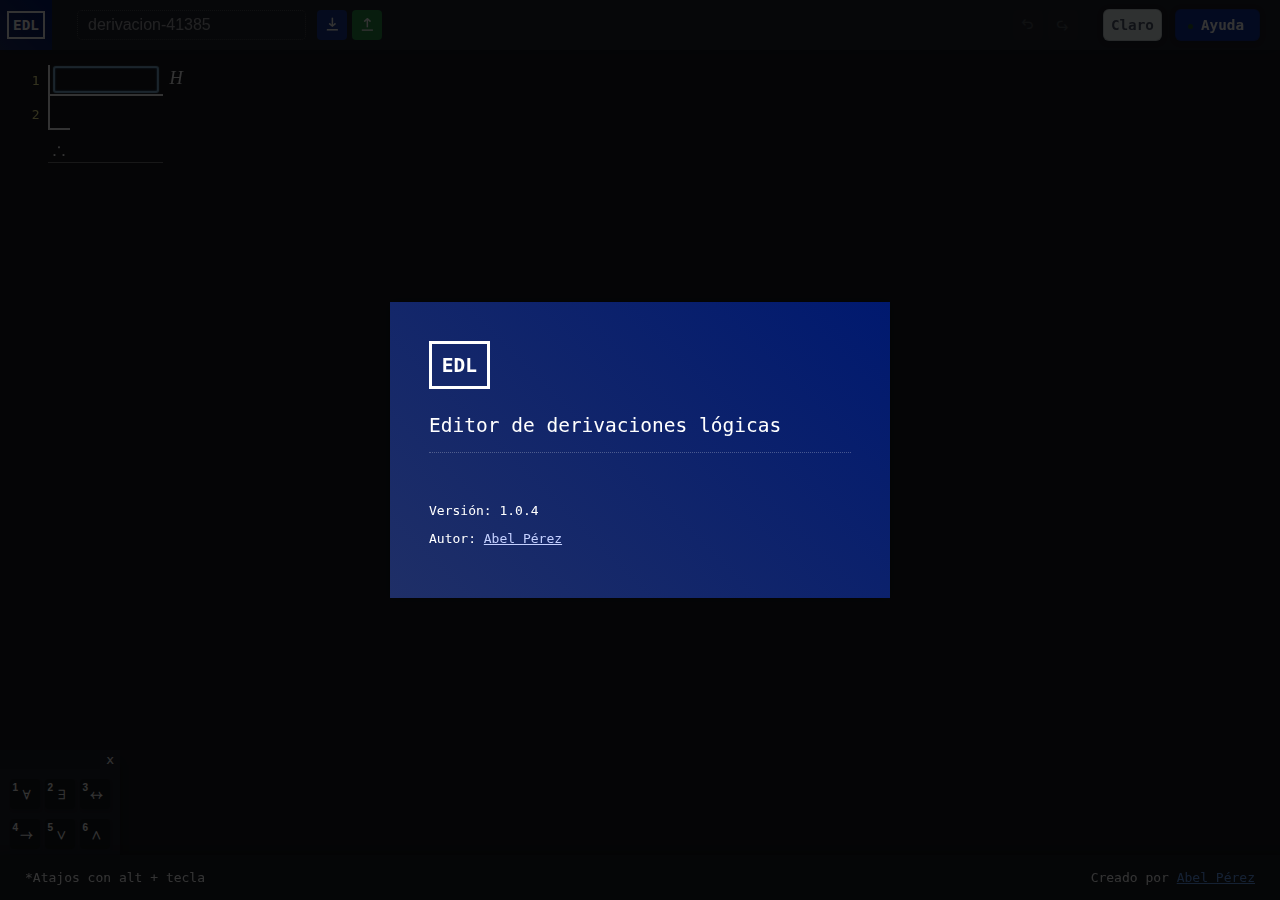
<file: edl/index.html>
<!DOCTYPE html>
<html>
<head>
	<meta charset="utf-8">
	<meta name="viewport" content="width=device-width, initial-scale=1">

	<title>Derivación - EDL 1.0.x</title>
	<link rel="icon" type="image/png" href="./favicon.png"/>
	<link rel="stylesheet" type="text/css" href="lib/fonts/icons.css">
	<link rel="stylesheet" href="lib/mathquill/mathquill.css"/>
	<link rel="stylesheet" href="style.css">
	<link rel="stylesheet" href="style-dark.css">
</head>
<body>
<div class="overlay">
	<div class="intro-box">
		<div class="logo">EDL</div>
		<h1>Editor de derivaciones lógicas</h1>
		<p class="version"><span>Versión: </span><span class="number"></span></p>
		<p class="author">Autor: <a target="_blank" href="https://github.com/abelpz/EDL">Abel Pérez</a></p>
	</div>
</div>
<div class="instrucciones">
	<button class="salir" onclick="cerrarInstrucciones()">x</button>
	<div class="contenedor">
		<nav>
			<ul>
				<li class="tab active" id="ins" data-tab="#instrucciones"> Instrucciones</li>
				<li class="tab" id="shortcuts" data-tab="#atajos"> Atajos de teclado</li>
			</ul>
		</nav>
		<div class="contenido active" id="instrucciones">
			
	
			<h3>Instrucciones:</h3>
			<ul>
				<li>Escribe usando el teclado en las cajas de texto enfocadas (borde azul)</li>
				<li>Usa los botones de la parte inferior para ingresar símbolos o usa los atajos alt+1, alt+2, etc.</li>
				<li>Usa los botones de la parte inferior para realizar acciones como: añadir premisa, abrir subderivación, etc. o usa los atajos.</li>
				<li>Usa la tecla tab para pasar a la caja de texto de justificación cuando hayas terminado de escribir tu linea.(Las Hipotesis traen la justificación H por defecto pero esta puede ser cambiada de ser necesario)</li>
				<li>Pulsa enter al terminar la justificación para escribir una nueva linea.</li>
				<li>Guarda tu progreso o abre una derivación haciendo clic en los botones de la parte inferior derecha; o usa los atajos.</li>
	
			</ul>
		</div>
		<div class="contenido" id="atajos">
			
	
			<h3>Atajos de teclado:</h3>
			<div class="lista">
				<div class="keys"><span class="key">Alt</span>+<span class="key">1 - 9</span></div><p>Añadir simbolo</p>
			</div>
			<div class="lista">
				<div class="keys"><span class="key">↓</span></div><p>Siguiente premisa</p>
				<div class="keys"><span class="key">↑</span></div><p>Premisa anterior</p>
				<div class="keys"><span class="key">Enter ↵</span></div><p>Añadir premisa abajo</p>
				<div class="keys"><span class="key">⇧ Shift</span>+<span class="key">Enter ↵</span></div><p>Añadir premisa arriba</p>
				<div class="keys"><span class="key">⇧ Shift</span>+<span class="key">Supr</span></div><p>Eliminar linea seleccionada</p>
			</div>
			<div class="lista">
				<div class="keys"><span class="key">Alt</span>+<span class="key">s</span></div><p>Abrir subderivación</p>		
			</div>
			<div class="lista">			
				<div class="keys"><span class="key">Ctrl</span>+<span class="key">s</span></div><p>Guardar derivación</p>
				<div class="keys"><span class="key">Ctrl</span>+<span class="key">a</span></div><p>Abrir derivación</p>
			</div>
			<div class="lista">
				<div class="keys"><span class="key">Ctrl</span>+<span class="key">z</span></div><p>Deshacer última acción</p>
				<div class="keys"><span class="key">Ctrl</span>+<span class="key">y</span></div><p>Rehacer última acción</p>
				<div class="keys"><span class="key">Ctrl</span>+<span class="key">x</span></div><p>Copiar</p>
				<div class="keys"><span class="key">Ctrl</span>+<span class="key">x</span></div><p>Cortar</p>
				<div class="keys"><span class="key">Ctrl</span>+<span class="key">v</span></div><p>Pegar</p>
			</div>
		</div>
	</div>
</div>
<nav class="main">
	<div class="nav-left">
		<div  title="Editor de derivaciones lógicas" class="logo">
			<span class="siglas">EDL</span>
		</div>
		<div class="archivo">
			<div class="titulo"><input type="text" id="title-box" spellcheck="false"></div>
			<button class="btn accion file"  title="Guardar" id="save" data-shortcut="" data-function="download">
				<span class="titulo" ><i class="icon-descargar"></i></span>
			</button>
			<button class="btn accion file" title="Abrir" id="open" data-shortcut="" data-function="open">
				<span class="titulo" ><i class="icon-cargar"></i></span>
			</button>
			<button class="btn accion file" title="Generar" id="generate" data-shortcut="" data-function="generate">
				<span class="titulo">&lt;/&gt;</span>
			</button>
		</div>
	</div>
	<div class="nav-right">
		<div class="edicion">
			<button class="btn accion edit disabled"  title="Deshacer" id="undo" data-shortcut="" data-function="undo">
				<span class="titulo" ><i class="icon-deshacer"></i></span>
			</button>
			<button class="btn accion edit disabled" title="Rehacer" id="redo" data-shortcut="" data-function="redo">
				<span class="titulo" ><i class="icon-rehacer"></i></span>
			</button>
		</div>
		<div class="options">
			<a id="claro" class="color" href="#" style="display: none" alt="Cambiar color"><span>Claro</span></a>
			<a id="oscuro"  class="color" href="#" alt="Cambiar color"><span>Oscuro</span></a>
			<a id="instructions" class="info" href="#" alt="Lista de instrucciones" onclick="abrirInstrucciones()"><span>Ayuda</span></a>		
		</div>
	</div>
	
</nav>
<div class="keyboard">
	<div class="top-bar"><span class="close">x</span></div>

	<!-- Teclado para telefonos 1 -->
	<div class="keyboard-type " id="phone-1">
		<div class="row-1">
			<button class="btn simbolos" title="Para todo" data-macro="\forall" data-shortcut="1">
				<span class="shorcut-label">1</span>
				<span class="macro" >\forall</span>
			</button>
			<button class="btn simbolos" title="Existe" data-macro="\exists" data-shortcut="2">
				<span class="shorcut-label">2</span>
				<span class="macro" >\exists</span>
			</button>
			<button class="btn simbolos" title="Doble implicación" data-macro="\leftrightarrow" data-shortcut="3">
				<span class="shorcut-label">3</span>
				<span class="macro" >\leftrightarrow</span>
			</button>
			<button class="btn simbolos" title="Implicación" data-macro="\rightarrow" data-shortcut="4">
				<span class="shorcut-label">4</span>
				<span class="macro" >\rightarrow</span>
			</button>
			<button class="btn simbolos" title="Disyunción" data-macro="\or" data-shortcut="5">
				<span class="shorcut-label">5</span>
				<span class="macro" >\or</span>
			</button>
			<button class="btn simbolos" title="Conjunción" data-macro="\and" data-shortcut="6">
				<span class="shorcut-label">6</span>
				<span class="macro" >\and</span>
			</button>
			<button class="btn simbolos" title="Negación" data-macro="\not" data-shortcut="7">
				<span class="shorcut-label">7</span>
				<span class="macro" >\not</span>
			</button>
			<button class="btn simbolos" title="Abrir paréntesis" data-macro="(" data-shortcut="8">
				<span class="shorcut-label">8</span>
				<span class="macro" >(</span>
			</button>
			<button class="btn simbolos" title="Cerrar paréntesis" data-macro=")" data-shortcut="9">
				<span class="shorcut-label">9</span>
				<span class="macro" >)</span>
			</button>
			<button class="btn accion" id="eliminar" title="Eliminar premisa" data-shortcut="" data-function="deleteRow">
				<span class="titulo" ><i class="icon-eliminar"></i></span>
			</button>
		</div>
		<div class="row-2">
			<button class="btn simbolos" data-macro="p">
				<span class="macro" >p</span>
			</button>
			<button class="btn simbolos" data-macro="q">
				<span class="macro" >q</span>
			</button>
			<button class="btn simbolos" data-macro="r">
				<span class="macro" >r</span>
			</button>
			<button class="btn simbolos" data-macro="s">
				<span class="macro" >s</span>
			</button>
			<button class="btn simbolos" data-macro="t">
				<span class="macro" >t</span>
			</button>
			<button class="btn simbolos" data-macro="u">
				<span class="macro" >u</span>
			</button>
			<button class="btn simbolos" data-macro="z">
				<span class="macro" >z</span>
			</button>
			<button class="btn simbolos" data-macro="w">
				<span class="macro" >w</span>
			</button>
			<button class="btn simbolos" data-macro="x">
				<span class="macro" >x</span>
			</button>
			<button class="btn simbolos" data-macro="y">
				<span class="macro" >y</span>
			</button>
		</div>
		<div class="row-3">
			<button class="btn accion" id="subderivacion" title="Añadir subderivacion" data-shortcut="" data-function="añadirSubderivacion">
				<span class="titulo" ><i class="icon-subderivacion"></i></span>
			</button>
			<button class="btn simbolos" data-macro="a">
				<span class="macro" >a</span>
			</button>
			<button class="btn simbolos" data-macro="b">
				<span class="macro" >b</span>
			</button>
			<button class="btn simbolos" data-macro="c">
				<span class="macro" >c</span>
			</button>
			<button class="btn simbolos" data-macro="d">
				<span class="macro" >d</span>
			</button>
			<button class="btn simbolos" data-macro="e">
				<span class="macro" >e</span>
			</button>
			<button class="btn simbolos" data-macro="f">
				<span class="macro" >f</span>
			</button>
			<button class="btn accion" id="anadir" title="Añadir premisa" data-shortcut="" data-function="añadirPremisa">
				<span class="titulo" ><i class="icon-anadir"></i></span>
			</button>
		</div>
		<div class="row-4">
			<button class="btn accion" id="mas" title="Más teclas" data-shortcut="" data-function="">
				<span class="titulo" ><i class="icon-mas"></i></span>
			</button>
			<button class="btn accion" id="alternar-mayusculas" title="Alternar mayúsculas y minúsculas" data-shortcut="" data-function="">
				<span class="titulo" ><i class="icon-alternar"></i></span>
			</button>
			<button class="btn accion" id="izquierda" title="Moverse a la izquierda" data-shortcut="" data-function="moverIzq">
				<span class="titulo" ><i class="icon-izquierda"></i></span>
			</button>
			<button class="btn accion" id="arriba" title="Moverse hacia arriba" data-shortcut="" data-function="moverAr">
				<span class="titulo" ><i class="icon-arriba"></i></span>
			</button>
			<button class="btn accion" id="abajo" title="Moverse hacia abajo" data-shortcut="" data-function="moverAb">
				<span class="titulo" ><i class="icon-abajo"></i></span>
			</button>
			<button class="btn accion" id="derecha" title="Moverse a la derecha" data-shortcut="" data-function="moverDer">
				<span class="titulo" ><i class="icon-derecha"></i></span>
			</button>
			<button class="btn simbolos" data-macro=",">
				<span class="macro" >,</span>
			</button>		
			<button class="btn accion" id="borrar" title="Borrar" data-shortcut="" data-function="borrar">
				<span class="titulo" ><i class="icon-borrar"></i></span>
			</button>
		</div>
	</div>

	<!-- Teclado para telefonos 2 -->
	<div class="keyboard-type " id="phone-2">
		<div class="row-1">
			<button class="btn simbolos" title="Para todo" data-macro="\forall" data-shortcut="1">
				<span class="shorcut-label">1</span>
				<span class="macro" >\forall</span>
			</button>
			<button class="btn simbolos" title="Existe" data-macro="\exists" data-shortcut="2">
				<span class="shorcut-label">2</span>
				<span class="macro" >\exists</span>
			</button>
			<button class="btn simbolos" title="Doble implicación" data-macro="\leftrightarrow" data-shortcut="3">
				<span class="shorcut-label">3</span>
				<span class="macro" >\leftrightarrow</span>
			</button>
			<button class="btn simbolos" title="Implicación" data-macro="\rightarrow" data-shortcut="4">
				<span class="shorcut-label">4</span>
				<span class="macro" >\rightarrow</span>
			</button>
			<button class="btn simbolos" title="Disyunción" data-macro="\or" data-shortcut="5">
				<span class="shorcut-label">5</span>
				<span class="macro" >\or</span>
			</button>
			<button class="btn simbolos" title="Conjunción" data-macro="\and" data-shortcut="6">
				<span class="shorcut-label">6</span>
				<span class="macro" >\and</span>
			</button>
			<button class="btn simbolos" title="Negación" data-macro="\not" data-shortcut="7">
				<span class="shorcut-label">7</span>
				<span class="macro" >\not</span>
			</button>
			<button class="btn simbolos" title="Abrir paréntesis" data-macro="(" data-shortcut="8">
				<span class="shorcut-label">8</span>
				<span class="macro" >(</span>
			</button>
			<button class="btn simbolos" title="Cerrar paréntesis" data-macro=")" data-shortcut="9">
				<span class="shorcut-label">9</span>
				<span class="macro" >)</span>
			</button>
			<button class="btn accion" id="eliminar" title="Eliminar premisa" data-shortcut="" data-function="deleteRow">
				<span class="titulo" ><i class="icon-eliminar"></i></span>
			</button>
		</div>
		<div class="row-2">
			<button class="btn simbolos" data-macro="p">
				<span class="macro" >p</span>
			</button>
			<button class="btn simbolos" data-macro="q">
				<span class="macro" >q</span>
			</button>
			<button class="btn simbolos" data-macro="r">
				<span class="macro" >r</span>
			</button>
			<button class="btn simbolos" data-macro="s">
				<span class="macro" >s</span>
			</button>
			<button class="btn simbolos" data-macro="t">
				<span class="macro" >t</span>
			</button>
			<button class="btn simbolos" data-macro="u">
				<span class="macro" >u</span>
			</button>
			<button class="btn simbolos" data-macro="z">
				<span class="macro" >z</span>
			</button>
			<button class="btn simbolos" data-macro="w">
				<span class="macro" >w</span>
			</button>
			<button class="btn simbolos" data-macro="x">
				<span class="macro" >x</span>
			</button>
			<button class="btn simbolos" data-macro="y">
				<span class="macro" >y</span>
			</button>
		</div>
		<div class="row-3">
			<button class="btn accion" id="subderivacion" title="Añadir subderivacion" data-shortcut="" data-function="añadirSubderivacion">
				<span class="titulo" ><i class="icon-subderivacion"></i></span>
			</button>
			<button class="btn simbolos" data-macro="a">
				<span class="macro" >a</span>
			</button>
			<button class="btn simbolos" data-macro="b">
				<span class="macro" >b</span>
			</button>
			<button class="btn simbolos" data-macro="c">
				<span class="macro" >c</span>
			</button>
			<button class="btn simbolos" data-macro="d">
				<span class="macro" >d</span>
			</button>
			<button class="btn simbolos" data-macro="e">
				<span class="macro" >e</span>
			</button>
			<button class="btn simbolos" data-macro="f">
				<span class="macro" >f</span>
			</button>
			<button class="btn accion" id="anadir" title="Añadir premisa" data-shortcut="" data-function="añadirPremisa">
				<span class="titulo" ><i class="icon-anadir"></i></span>
			</button>
		</div>
		<div class="row-4">
			<button class="btn accion" id="mas" title="Más teclas" data-shortcut="" data-function="">
				<span class="titulo" ><i class="icon-mas"></i></span>
			</button>
			<button class="btn accion" id="alternar-mayusculas" title="Alternar mayúsculas y minúsculas" data-shortcut="" data-function="">
				<span class="titulo" ><i class="icon-alternar"></i></span>
			</button>
			<button class="btn accion" id="izquierda" title="Moverse a la izquierda" data-shortcut="" data-function="moverIzq">
				<span class="titulo" ><i class="icon-izquierda"></i></span>
			</button>
			<button class="btn accion" id="arriba" title="Moverse hacia arriba" data-shortcut="" data-function="moverAr">
				<span class="titulo" ><i class="icon-arriba"></i></span>
			</button>
			<button class="btn accion" id="abajo" title="Moverse hacia abajo" data-shortcut="" data-function="moverAb">
				<span class="titulo" ><i class="icon-abajo"></i></span>
			</button>
			<button class="btn accion" id="derecha" title="Moverse a la derecha" data-shortcut="" data-function="moverDer">
				<span class="titulo" ><i class="icon-derecha"></i></span>
			</button>
			<button class="btn simbolos" data-macro=",">
				<span class="macro" >,</span>
			</button>		
			<button class="btn accion" id="borrar" title="Borrar" data-shortcut="" data-function="borrar">
				<span class="titulo" ><i class="icon-borrar"></i></span>
			</button>
		</div>
	</div>

	<!-- Teclado para tablets -->
	<div class="keyboard-type " id="tablet-1">
		<div class="row-1">
			<button class="btn simbolos" title="Para todo" data-macro="\forall" data-shortcut="1">
				<span class="shorcut-label">1</span>
				<span class="macro" >\forall</span>
			</button>
			<button class="btn simbolos" title="Existe" data-macro="\exists" data-shortcut="2">
				<span class="shorcut-label">2</span>
				<span class="macro" >\exists</span>
			</button>
			<button class="btn simbolos" title="Doble implicación" data-macro="\leftrightarrow" data-shortcut="3">
				<span class="shorcut-label">3</span>
				<span class="macro" >\leftrightarrow</span>
			</button>
			<button class="btn simbolos" title="Implicación" data-macro="\rightarrow" data-shortcut="4">
				<span class="shorcut-label">4</span>
				<span class="macro" >\rightarrow</span>
			</button>
			<button class="btn simbolos" title="Disyunción" data-macro="\or" data-shortcut="5">
				<span class="shorcut-label">5</span>
				<span class="macro" >\or</span>
			</button>
			<button class="btn simbolos" title="Conjunción" data-macro="\and" data-shortcut="6">
				<span class="shorcut-label">6</span>
				<span class="macro" >\and</span>
			</button>
			<button class="btn simbolos" title="Negación" data-macro="\not" data-shortcut="7">
				<span class="shorcut-label">7</span>
				<span class="macro" >\not</span>
			</button>
			<button class="btn simbolos" title="Abrir paréntesis" data-macro="(" data-shortcut="8">
				<span class="shorcut-label">8</span>
				<span class="macro" >(</span>
			</button>
			<button class="btn simbolos" title="Cerrar paréntesis" data-macro=")" data-shortcut="9">
				<span class="shorcut-label">9</span>
				<span class="macro" >)</span>
			</button>
			
		</div>
		<div class="row-2">
			<button class="btn simbolos" data-macro="p">
				<span class="macro" >p</span>
			</button>
			<button class="btn simbolos" data-macro="q">
				<span class="macro" >q</span>
			</button>
			<button class="btn simbolos" data-macro="r">
				<span class="macro" >r</span>
			</button>
			<button class="btn simbolos" data-macro="s">
				<span class="macro" >s</span>
			</button>
			<button class="btn simbolos" data-macro="t">
				<span class="macro" >t</span>
			</button>
			<button class="btn simbolos" data-macro="u">
				<span class="macro" >u</span>
			</button>
			<button class="btn simbolos" data-macro="z">
				<span class="macro" >z</span>
			</button>
			<button class="btn simbolos" data-macro="w">
				<span class="macro" >w</span>
			</button>
			<button class="btn simbolos" data-macro="x">
				<span class="macro" >x</span>
			</button>			
		</div>
		<div class="row-3">
			<button class="btn simbolos" data-macro="y">
				<span class="macro" >y</span>
			</button>
			<button class="btn simbolos" data-macro="a">
				<span class="macro" >a</span>
			</button>
			<button class="btn simbolos" data-macro="b">
				<span class="macro" >b</span>
			</button>
			<button class="btn simbolos" data-macro="c">
				<span class="macro" >c</span>
			</button>
			<button class="btn simbolos" data-macro="d">
				<span class="macro" >d</span>
			</button>
			<button class="btn simbolos" data-macro="e">
				<span class="macro" >e</span>
			</button>
			<button class="btn simbolos" data-macro="f">
				<span class="macro" >f</span>
			</button>
			<button class="btn simbolos" data-macro=",">
				<span class="macro" >,</span>
			</button>	
			<button class="btn accion" id="alternar-mayusculas" title="Alternar mayúsculas y minúsculas" data-shortcut="" data-function="">
				<span class="titulo" ><i class="icon-alternar"></i></span>
			</button>
		</div>
		<div class="row-4">
			<button class="btn accion" id="mas" title="Más teclas" data-shortcut="" data-function="">
				<span class="titulo" ><i class="icon-mas"></i></span>
			</button>
			<button class="btn accion" id="arriba" title="Moverse hacia arriba" data-shortcut="" data-function="moverAr">
				<span class="titulo" ><i class="icon-abajo"></i></span>
			</button>
			<button class="btn accion" id="borrar" title="Borrar" data-shortcut="" data-function="borrar">
				<span class="titulo" ><i class="icon-borrar"></i></span>
			</button>
			<button class="btn accion" id="izquierda" title="Moverse a la izquierda" data-shortcut="" data-function="moverIzq">
				<span class="titulo" ><i class="icon-izquierda"></i></span>
			</button>
			
			<button class="btn accion" id="abajo" title="Moverse hacia abajo" data-shortcut="" data-function="moverAb">
				<span class="titulo" ><i class="icon-arriba"></i></span>
			</button>
			<button class="btn accion" id="derecha" title="Moverse a la derecha" data-shortcut="" data-function="moverDer">
				<span class="titulo" ><i class="icon-derecha"></i></span>
			</button>
			<button class="btn accion" id="eliminar" title="Eliminar premisa" data-shortcut="" data-function="deleteRow">
				<span class="titulo" ><i class="icon-eliminar"></i></span>
			</button>
			
			<button class="btn accion" id="anadir" title="Añadir premisa" data-shortcut="" data-function="añadirPremisa">
				<span class="titulo" ><i class="icon-anadir"></i></span>
			</button>
			<button class="btn accion" id="subderivacion" title="Añadir subderivacion" data-shortcut="" data-function="añadirSubderivacion">
				<span class="titulo" ><i class="icon-subderivacion"></i></span>
			</button>
			
			
		</div>
	</div>
	<!-- Teclado para tablets 2-->
	<div class="keyboard-type " id="tablet-1">
		<div class="row-1">
			<button class="btn simbolos" title="Para todo" data-macro="\forall" data-shortcut="1">
				<span class="shorcut-label">1</span>
				<span class="macro" >\forall</span>
			</button>
			<button class="btn simbolos" title="Existe" data-macro="\exists" data-shortcut="2">
				<span class="shorcut-label">2</span>
				<span class="macro" >\exists</span>
			</button>
			<button class="btn simbolos" title="Doble implicación" data-macro="\leftrightarrow" data-shortcut="3">
				<span class="shorcut-label">3</span>
				<span class="macro" >\leftrightarrow</span>
			</button>
			<button class="btn simbolos" title="Implicación" data-macro="\rightarrow" data-shortcut="4">
				<span class="shorcut-label">4</span>
				<span class="macro" >\rightarrow</span>
			</button>
			<button class="btn simbolos" title="Disyunción" data-macro="\or" data-shortcut="5">
				<span class="shorcut-label">5</span>
				<span class="macro" >\or</span>
			</button>
			<button class="btn simbolos" title="Conjunción" data-macro="\and" data-shortcut="6">
				<span class="shorcut-label">6</span>
				<span class="macro" >\and</span>
			</button>
			<button class="btn simbolos" title="Negación" data-macro="\not" data-shortcut="7">
				<span class="shorcut-label">7</span>
				<span class="macro" >\not</span>
			</button>
			<button class="btn simbolos" title="Abrir paréntesis" data-macro="(" data-shortcut="8">
				<span class="shorcut-label">8</span>
				<span class="macro" >(</span>
			</button>
			<button class="btn simbolos" title="Cerrar paréntesis" data-macro=")" data-shortcut="9">
				<span class="shorcut-label">9</span>
				<span class="macro" >)</span>
			</button>
			
		</div>
		<div class="row-2">
			<button class="btn simbolos" data-macro="p">
				<span class="macro" >p</span>
			</button>
			<button class="btn simbolos" data-macro="q">
				<span class="macro" >q</span>
			</button>
			<button class="btn simbolos" data-macro="r">
				<span class="macro" >r</span>
			</button>
			<button class="btn simbolos" data-macro="s">
				<span class="macro" >s</span>
			</button>
			<button class="btn simbolos" data-macro="t">
				<span class="macro" >t</span>
			</button>
			<button class="btn simbolos" data-macro="u">
				<span class="macro" >u</span>
			</button>
			<button class="btn simbolos" data-macro="z">
				<span class="macro" >z</span>
			</button>
			<button class="btn simbolos" data-macro="w">
				<span class="macro" >w</span>
			</button>
			<button class="btn simbolos" data-macro="x">
				<span class="macro" >x</span>
			</button>			
		</div>
		<div class="row-3">
			<button class="btn simbolos" data-macro="y">
				<span class="macro" >y</span>
			</button>
			<button class="btn simbolos" data-macro="a">
				<span class="macro" >a</span>
			</button>
			<button class="btn simbolos" data-macro="b">
				<span class="macro" >b</span>
			</button>
			<button class="btn simbolos" data-macro="c">
				<span class="macro" >c</span>
			</button>
			<button class="btn simbolos" data-macro="d">
				<span class="macro" >d</span>
			</button>
			<button class="btn simbolos" data-macro="e">
				<span class="macro" >e</span>
			</button>
			<button class="btn simbolos" data-macro="f">
				<span class="macro" >f</span>
			</button>
			<button class="btn simbolos" data-macro=",">
				<span class="macro" >,</span>
			</button>	
			<button class="btn accion" id="alternar-mayusculas" title="Alternar mayúsculas y minúsculas" data-shortcut="" data-function="">
				<span class="titulo" ><i class="icon-alternar"></i></span>
			</button>
		</div>
		<div class="row-4">
			<button class="btn accion" id="mas" title="Más teclas" data-shortcut="" data-function="">
				<span class="titulo" ><i class="icon-mas"></i></span>
			</button>
			<button class="btn accion" id="arriba" title="Moverse hacia arriba" data-shortcut="" data-function="moverAr">
				<span class="titulo" ><i class="icon-abajo"></i></span>
			</button>
			<button class="btn accion" id="borrar" title="Borrar" data-shortcut="" data-function="borrar">
				<span class="titulo" ><i class="icon-borrar"></i></span>
			</button>
			<button class="btn accion" id="izquierda" title="Moverse a la izquierda" data-shortcut="" data-function="moverIzq">
				<span class="titulo" ><i class="icon-izquierda"></i></span>
			</button>
			
			<button class="btn accion" id="abajo" title="Moverse hacia abajo" data-shortcut="" data-function="moverAb">
				<span class="titulo" ><i class="icon-arriba"></i></span>
			</button>
			<button class="btn accion" id="derecha" title="Moverse a la derecha" data-shortcut="" data-function="moverDer">
				<span class="titulo" ><i class="icon-derecha"></i></span>
			</button>
			<button class="btn accion" id="eliminar" title="Eliminar premisa" data-shortcut="" data-function="deleteRow">
				<span class="titulo" ><i class="icon-eliminar"></i></span>
			</button>
			
			<button class="btn accion" id="anadir" title="Añadir premisa" data-shortcut="" data-function="añadirPremisa">
				<span class="titulo" ><i class="icon-anadir"></i></span>
			</button>
			<button class="btn accion" id="subderivacion" title="Añadir subderivacion" data-shortcut="" data-function="añadirSubderivacion">
				<span class="titulo" ><i class="icon-subderivacion"></i></span>
			</button>
			
			
		</div>
	</div>
</div>
<section class="pantalla">
	<div class="contenedor">
		<div class="desarrollo">
			<div class="derivacion cerrada">
				<div class="hipotesis iniciales">
					<div class="premisa">
						<div class="fila">
							<span class="fila-label">1</span>
						</div>
						<span  class="proposicion" data-fila="1"></span>
						<span class="justificacion">H</span>
					</div>
				</div>
				<div class="premisa">
					<div class="fila">
						<span class="fila-label">2</span>
					</div>
					<span  class="proposicion" data-fila="2"></span>
					<span class="justificacion"></span>
				</div>
			</div>
			<div class="caja-conclusion">
				<span class="conclusion">\therefore </span>
			</div>
		</div>
	</div>
	
	<div class="buttons">
		<div class="atajos">
			<button class="btn simbolos" title="Para todo" data-macro="\forall" data-shortcut="1">
				<span class="shorcut-label">1</span>
				<span class="macro" >\forall</span>
			</button>
			<button class="btn simbolos" title="Existe" data-macro="\exists" data-shortcut="2">
				<span class="shorcut-label">2</span>
				<span class="macro" >\exists</span>
			</button>
			<button class="btn simbolos" title="Doble implicación" data-macro="\leftrightarrow" data-shortcut="3">
				<span class="shorcut-label">3</span>
				<span class="macro" >\leftrightarrow</span>
			</button>
			<button class="btn simbolos" title="Implicación" data-macro="\rightarrow" data-shortcut="4">
				<span class="shorcut-label">4</span>
				<span class="macro" >\rightarrow</span>
			</button>
			<button class="btn simbolos" title="Disyunción" data-macro="\or" data-shortcut="5">
				<span class="shorcut-label">5</span>
				<span class="macro" >\or</span>
			</button>
			<button class="btn simbolos" title="Conjunción" data-macro="\and" data-shortcut="6">
				<span class="shorcut-label">6</span>
				<span class="macro" >\and</span>
			</button>
			<button class="btn simbolos" title="Negación" data-macro="\not" data-shortcut="7">
				<span class="shorcut-label">7</span>
				<span class="macro" >\not</span>
			</button>
			<button class="btn simbolos" title="Abrir paréntesis" data-macro="(" data-shortcut="8">
				<span class="shorcut-label">8</span>
				<span class="macro" >(</span>
			</button>
			<button class="btn simbolos" title="Cerrar paréntesis" data-macro=")" data-shortcut="9">
				<span class="shorcut-label">9</span>
				<span class="macro" >)</span>
			</button>
		</div>
		<div class="acciones">
			<button class="btn accion" id="anadir" title="Añadir premisa" data-shortcut="" data-function="añadirPremisa">
				<span class="titulo" ><i class="icon-anadir"></i></span>
			</button>

			<button class="btn accion" id="eliminar" title="Eliminar premisa" data-shortcut="" data-function="deleteRow">
				<span class="titulo" ><i class="icon-eliminar"></i></span>
			</button>
			
			<button class="btn accion" id="subderivacion" title="Abrir subderivación" data-shortcut="s" data-function="añadirSubderivacion">
				<span class="titulo" ><i class="icon-subderivacion"></i></span>
			</button>

			<button class="btn accion" id="teclado" title="Abrir teclado" data-shortcut="k" data-function="abrirTeclado">
				<span class="titulo" ><i class="icon-teclado"></i></span>
			</button>
		</div>
	</div>
</section>
<footer><span>*Atajos con alt + tecla</span><span style="float:right;"> Creado por <a target="_blank" href="https://github.com/abelpz/EDL">Abel Pérez</a></span></footer>

<div class="modal-generate">
	<div class="delete-bar">x</div>
	<div class="content">
		<label for="link"><strong> Ingrese el id del archivo edl alojado en M7:</strong></label>
		<input id="link" name="link" type="text">
		<button>Generar código</button>
		<hr>
		<label for="code-area">Código:</label>
		<textarea name="code-area" id="code-area" cols="30" rows="10"></textarea>
	</div>
</div>

<input type="file" id="archivo" accept=".xml,.dv" style="display:none" onchange="handleFile(this.files)">
<script src="lib/jquery/jquery.min.js"></script>
<script src="lib/mathquill/mathquill.js"></script>
<script src="lib/testing/testing.js"></script>
<script>
var MQ = MathQuill.getInterface(2);
</script>
<script>

	var appVersion = '1.0.4';
	var fileName = 'derivacion-'+ (Date.now() % 100000);
	var LastRow = 2;
	var LastRowCreated = 2;
	var premisasIniciales = true;
	var proposicionField = [];
	var buttonField = [];
	var justificacionField = [];
	var conclusionField;
	var abrirInput = document.getElementById("archivo");
	var selectedBox;
	var selectedRow = 1;
	var canDelete = false;
	var canSave = true;
	var contenedor = document.querySelector('.pantalla .contenedor');
	var titleBox = document.getElementById('title-box');
	var undoButton = document.getElementById('undo');
	var redoButton = document.getElementById('redo');
	var memory = [{'contenedor' : contenedor.innerHTML, 'premisasIniciales' : premisasIniciales, 'selectedRow' : selectedRow}];
	var cursor = 0;
	var activeElement;

	var desarrollo = contenedor.getElementsByClassName('desarrollo');
		desarrollo[0].setAttribute('data-version', appVersion);

	var botonClaro = document.getElementById('claro');
	var botonOscuro = document.getElementById('oscuro');

	var botonera = document.querySelector(".buttons");

	document.styleSheets[3].disabled = true;

	var introScreen = document.querySelector(".overlay");
	
	if (testingMode) introScreen.style.display = "none";

	introScreen.querySelector(".version .number").textContent = appVersion;

	document.addEventListener("click", ()=>{
		activeElement = document.activeElement;
	});

	var teclado = document.querySelector(".keyboard");

	function abrirTeclado(){
		teclado.classList.toggle("active");
		botonera.classList.toggle("active");
	}

	var botonCerrarTeclado = teclado.querySelector(".close");
		botonCerrarTeclado.addEventListener("click", () => {
			teclado.classList.toggle("active");
			botonera.classList.toggle("active");
		});

	var tabs = document.querySelector(".instrucciones .contenedor nav ul");

	tabs.addEventListener("click", (e) => {
		tab = e.target;

		if( tab.classList.contains("tab") && !tab.classList.contains("active")){
			tabs.querySelector(".tab.active").classList.remove("active");
			tab.classList.add("active");	
			document.querySelector(".contenido.active").classList.remove("active");
			document.querySelector(tab.getAttribute('data-tab')).classList.add("active");
		};		
	});

	var keyboard = document.querySelector(".keyboard");
	var BackspacePressed = new KeyboardEvent("keydown", {
		bubbles		: true,
		cancelBubble: false,
		cancelable	: true,
		key			: "Backspace",
		code		: "Backspace",
		keyCode		: 8,
		which		: 8
	});

	function borrar(){
		//selectedBox.__controller.textarea[0].dispatchEvent(BackspacePressed);
		document.activeElement.dispatchEvent(BackspacePressed);
	}
		
	
	function getCurrentPremise(){
		return document.querySelector('[data-fila*="' + selectedRow + '"]').parentElement;		
	}

	function getPremise(row){
		functionTitle("getPremise");
		testOut("Get row",row);
		let fila = document.querySelector('[data-fila*="' + row + '"]');
		return (fila) ? fila.parentElement : null;
	}

	botonOscuro.addEventListener('click', (e)=>{
		e.preventDefault();
		botonOscuro.style.display = "none";
		botonClaro.style.display = "block";
		document.styleSheets[3].disabled = false;
	});



	botonClaro.addEventListener('click', (e)=>{
		e.preventDefault();
		botonOscuro.style.display = "block";
		botonClaro.style.display = "none";
		document.styleSheets[3].disabled = true;
	});



	function saveToMemory(){		
		functionTitle("saveToMemory");
		if(canSave)
		{
			canSave = false;
			setTimeout(()=>
			{
				undoButton.classList.remove("disabled");
				redoButton.classList.add("disabled");
				if (cursor < parseInt(parseInt(memory.length-1)))
				{
					memory = memory.slice(0,cursor+1);
				}
				let clone = contenedor.cloneNode(true);
				let proposiciones = clone.querySelectorAll('.proposicion').forEach( (item,i)=>{
					var fila = item.getAttribute('data-fila');
					var latex = proposicionField[fila].latex();
					item.setAttribute('class','proposicion');
					item.innerHTML = latex;
				});

				let justificaciones = clone.querySelectorAll('.justificacion').forEach( (item,i)=>{
					var latex = justificacionField[i+1].latex();
					item.setAttribute('class','justificacion');
					item.innerHTML = latex;
				});

				let latex = conclusionField.latex();
				let conclusion = clone.querySelector('.conclusion');
					conclusion.setAttribute('class','conclusion');
					conclusion.innerHTML = latex;
				memory.push({'contenedor' : clone.innerHTML, 'premisasIniciales' : premisasIniciales, 'selectedRow' : selectedRow});
				cursor++;
				if(testingMode) console.log(cursor + ' de ' + parseInt(parseInt(memory.length-1)));
				canSave = true;
			}, 300);
		}
	}

	function undo(){
		functionTitle("undo");
		if(cursor > 0)
		{
			cursor--;
			contenedor.innerHTML = memory[cursor].contenedor;
			premisasIniciales = memory[cursor].premisasIniciales;
			selectedRow = memory[cursor].selectedRow;
			if(testingMode) console.log(cursor + ' de ' + parseInt(parseInt(memory.length-1)));
			setFields(true);
			setJustificaciones();
			setConclusion();
			var deleteButtons = document.querySelectorAll(".deleteRow")
			if (deleteButtons){
				deleteButtons.forEach( (deleteSpan, i) => {
					deleteSpan.addEventListener("click", onClickDeleteSpan);
				});
			}
			redoButton.classList.remove("disabled");
			if (cursor == 0) undoButton.classList.add("disabled");
		}
	}

	function redo(){
		functionTitle("redo");
		if(cursor < parseInt(memory.length-1))
		{
			cursor++;
			contenedor.innerHTML = memory[cursor].contenedor;
			premisasIniciales =  memory[cursor].premisasIniciales;
			selectedRow = memory[cursor].selectedRow;
			if(testingMode) console.log(cursor + ' de ' + parseInt(parseInt(memory.length-1)));
			setFields(true);
			setJustificaciones();
			setConclusion();
			var deleteButtons = document.querySelectorAll(".deleteRow")
			if (deleteButtons){
				deleteButtons.forEach( (deleteSpan, i) => {
					deleteSpan.addEventListener("click", onClickDeleteSpan);
				});
			}
			undoButton.classList.remove("disabled");
			if (cursor == parseInt(memory.length-1)) redoButton.classList.add("disabled")
		}
	}

	function setConclusion(){
		functionTitle("setConclusion");
		var conclusion = document.querySelector('.conclusion');
		conclusionField = MQ.MathField(conclusion,{
		  spaceBehavesLikeTab: false
		});
		conclusion.addEventListener('click', () => {
			selectedBox = conclusionField;
			selectedRow = LastRow;
		});
	}
	

	function setFields(setListeners = false){
		functionTitle("setFields");
		proposicionField = [];
		var proposiciones = document.querySelectorAll('.proposicion').forEach( (item,i)=>{
			var fila = item.getAttribute('data-fila');
			proposicionField[fila] = MQ.MathField(item,{
			  spaceBehavesLikeTab: false
			});
			proposicionField[fila].reflow();
			if(setListeners) item.addEventListener("click", onClickPropositionSpan);
		});
		LastRow = proposicionField.length-1;
		selectedBox = proposicionField[selectedRow];

		testOut("LastRowCreated",LastRowCreated);
		testOut("LastRow",LastRow);
		testOut("selectedRow",selectedRow);
		selectedBox.focus();
	}
	
	
	function moveRowsUp(row){
		functionTitle("moveRowsUp");

		Propositions = document.querySelectorAll('.proposicion');
		nextProposition = Propositions[row-1];

		if (selectedRow == LastRow) selectedRow--;
		while(nextProposition){				
			row++;
			currentProposition = nextProposition;
			nextProposition = Propositions[row-1];
			var fila = currentProposition.previousElementSibling;
			var filaLabel = fila.querySelector('.fila-label');

			currentProposition.setAttribute('data-fila', row-1);
			if (filaLabel) filaLabel.textContent = row-1;
			else{
				let spanDelete = fila.firstElementChild;
				fila.textContent = row-1;
				if(spanDelete) fila.appendChild(spanDelete);
			} 
		}
		setFields();
		setJustificaciones();
		saveToMemory();
	}

	function moveRowsDown(row){
		functionTitle("moveRowsDown");

		Propositions = document.querySelectorAll('.proposicion');
		nextProposition = Propositions[row+1];

		while(nextProposition){				
			row++;
			currentProposition = nextProposition;
			nextProposition = Propositions[row+1];
			var fila = currentProposition.previousElementSibling;
			var filaLabel = fila.querySelector('.fila-label');

			currentProposition.setAttribute('data-fila', row+1);
			if (filaLabel) filaLabel.textContent = row+1;
		}
		setFields();
		setJustificaciones();
		saveToMemory();
	}

	function deleteRow(row){
		functionTitle("deleteRow");

		if(!row) row = selectedRow;
			selectedRow = row;

		let premise = getPremise(row);
		let parent = premise.parentElement;
		let premisas = (parent) ? parent.children: null;

		if(parent.classList.contains("hipotesis") && parent.classList.contains("iniciales")){

			if (premisas.length == 1){		
				return;
			}		

		}else if(parent.classList.contains("derivacion")){

			if (premisas.length == 2){

				return;

			}else if(!premise.nextElementSibling && premise.previousElementSibling.classList.contains("derivacion")){

				return;

			}
		}
			
		if(parent.getAttribute('class') == 'hipotesis'){
			parent.parentElement.classList.add('slide-out-blurred-top');
			
			setTimeout(()=>{
				parent.parentElement.remove();
				moveRowsUp(row);
			}, 240);

		}else{

			if(parent.classList.contains("iniciales") || parent.classList.contains("derivacion") )
				if(parent.children[parent.children.length - 1] == premise)
					selectedRow--;

			premise.classList.add('slide-out-blurred-top');
			setTimeout(()=>{
				premise.remove();
				moveRowsUp(row);
			}, 240);

		}

		

		setTimeout(()=>{
			if(parent.classList.contains("hipotesis") && parent.classList.contains("iniciales")){

				testOut("premisas1",premisas);
				if (premisas.length == 1){		
					deleteSpan = premisas[0].querySelector('.deleteRow');
					if(deleteSpan) deleteSpan.remove();
				}		

			}

			premise = getCurrentPremise();
			parent = premise.parentElement;
			premisas = (parent) ? parent.children: null;
			
			if(parent.classList.contains("derivacion")){

				testOut("premisas2",premisas);
				if (premisas.length == 2){

					deleteSpan = premisas[1].querySelector('.deleteRow');
					if(deleteSpan) deleteSpan.remove();

				}else if(!premise.nextElementSibling){

					if(!premise.previousElementSibling || premise.previousElementSibling.classList.contains("derivacion")){

						deleteSpan = premise.querySelector('.deleteRow');
						if(deleteSpan) deleteSpan.remove();

					}	

				}
			}
		}, 241);
	}

	function setButtons(){
		functionTitle("setButtons");
		var buttons = document.querySelectorAll('.macro').forEach( (item,i)=>{
			var button = item.getAttribute('data-shortcut');
			buttonField[button] = MQ.StaticMath(item);
		});
	}
	


	function setJustificaciones(setListeners = false){
		functionTitle("setJustificaciones");
		var justificacion = document.querySelectorAll('.justificacion').forEach( (item,i)=>{
			justificacionField[i+1] = MQ.MathField(item,{
			  spaceBehavesLikeTab: false
			});
			if(setListeners) item.addEventListener("click", onClickJustificationSpan);
		});
	}
	

	function crearDeleteSpan(){
		functionTitle("setJustificaciones");
		var deleteSpan = document.createElement('span');
			deleteSpan.setAttribute('class', 'deleteRow');
			deleteSpan.textContent = 'x';
			deleteSpan.addEventListener("click", onClickDeleteSpan);
		return deleteSpan;
	}
	
	function onClickDeleteSpan(e) {
		functionTitle("onClickDeleteSpan");
		deleteSpan = e.target;
		testOut("deleteSpan",deleteSpan);
		filaLabel = deleteSpan.previousElementSibling;

		if (filaLabel && filaLabel.getAttribute('class') == 'fila-label'){
			row = filaLabel.textContent;
		}else{
			row = deleteSpan.parentElement.nextElementSibling.getAttribute('data-fila');
		}
		if(row) deleteRow(parseInt(row));
	}

	function isCursorFirst(proposicion){
		cursorMark = proposicion.querySelector(".mq-root-block").firstChild;
		return (cursorMark && cursorMark.classList && cursorMark.classList.contains('mq-cursor'))
		 ? true : false;
	}

	function setCanDelete(proposicion){
		testOut("proposicion", proposicion);
		if (isCursorFirst(proposicion)){
			canDelete = true;
		}
		else{
			canDelete = false;
		}

	}

	function onClickPropositionSpan(e) {
		functionTitle("onClickPropositionSpan");
		
		proposicionSpan = e.srcElement.offsetParent;
		selectedRow = parseInt(proposicionSpan.getAttribute('data-fila'));
		selectedBox = proposicionField[selectedRow];

		if(selectedBox){
			testOut("LastRowCreated",LastRowCreated);
			testOut("LastRow",LastRow);
			testOut("selectedRow",selectedRow);
			selectedBox.focus();

			setCanDelete(proposicionSpan);
		}
	}

	function onClickJustificationSpan(e) {
		functionTitle("onClickJustificationSpan");
		justificacionSpan = e.srcElement.offsetParent;
		proposicionSpan = justificacionSpan.previousElementSibling;

		if(proposicionSpan){
			selectedRow = parseInt(proposicionSpan.getAttribute('data-fila'));
			selectedBox = justificacionField[selectedRow];

			testOut("LastRowCreated",LastRowCreated);
			testOut("LastRow",LastRow);
			testOut("selectedRow",selectedRow);
			selectedBox.focus();
		}
	}

	function crearPremisa(j = ''){
		functionTitle("crearPremisa");
		
		var filaLabel = document.createElement('span');
			filaLabel.setAttribute('class', 'fila-label');
			filaLabel.textContent = selectedRow+1;

		var filaSpan = document.createElement('div');
			filaSpan.setAttribute('class', 'fila');
			filaSpan.appendChild(filaLabel);
		
		var proposicionSpan = document.createElement('span')
			proposicionSpan.setAttribute('class', 'proposicion');
			proposicionSpan.setAttribute('data-fila',selectedRow+1);
			proposicionSpan.addEventListener('click', onClickPropositionSpan);

		var justificacionSpan = document.createElement('span');
			justificacionSpan.setAttribute('class', 'justificacion');
			justificacionSpan.textContent = j;
			justificacionSpan.addEventListener('click', onClickJustificationSpan);

		var premisa = document.createElement('div')
			premisa.setAttribute('class', 'premisa');
			premisa.appendChild(filaSpan);
			premisa.appendChild(proposicionSpan);
			premisa.appendChild(justificacionSpan);

		canDelete = true;
		saveToMemory();

		return premisa;
	}

	function añadirPremisa(before = false){

		functionTitle("añadirPremisa");
		let arg = "";
		selectedPremise = getCurrentPremise();
		selectedParent = selectedPremise.parentElement;

		addDelete(selectedPremise);

		if(selectedParent.classList.contains("iniciales")){
			
			arg = "H";

		}else if(selectedParent.classList.contains("hipotesis") && !before){
			
			selectedRow++;
			selectedBox = proposicionField[selectedRow];
			selectedBox.focus();
			return;

		}

		var premisa = crearPremisa(arg);

		if (before && selectedParent.getAttribute("class") == "hipotesis") {

			//selectedRow--;			
			selectedParent.parentElement.before(premisa);
			addDelete(premisa);

			LastRowCreated = selectedRow;
			selectedRow = selectedRow - 2;
			moveRowsDown(selectedRow);

		}else if(before){

			selectedPremise.before(premisa);
			addDelete(premisa);

			LastRowCreated = selectedRow;
			selectedRow = selectedRow - 2;
			moveRowsDown(selectedRow);

		}		
		else{

			selectedPremise.after(premisa);
			addDelete(premisa);

			testOut("selectedPremise",selectedPremise);
			LastRowCreated = selectedRow + 1;
			moveRowsDown(selectedRow);

		}
		selectedRow = LastRowCreated;
		setFields();
		setJustificaciones();		
	};

	function añadirSubderivacion(){

		functionTitle("añadirSubderivacion");


		//Crear una subderivación
		var hipotesis = document.createElement('div');
			hipotesis.setAttribute('class','hipotesis');

		var derivacion = document.createElement('div');
			derivacion.setAttribute('class', 'derivacion cerrada');
			derivacion.appendChild(hipotesis);

		let currentPremise = getCurrentPremise();
		let currentProposition = currentPremise.querySelector('.proposicion');

		if(currentPremise.parentElement.classList.contains("hipotesis")){
			currentPremise.parentElement.after(derivacion);
		}else{
			let currentField = MQ(currentProposition);
			if(currentField.latex() == "" && (!currentPremise.previousElementSibling || !currentPremise.previousElementSibling.classList.contains("derivacion"))){

				currentPremise.replaceWith(derivacion);
				selectedRow--;
				LastRowCreated--;
		
			}else{
				currentPremise.after(derivacion);
			}			
		}
		testOut("derivacion.nextElementSibling", derivacion.nextElementSibling)
		if(!derivacion.nextElementSibling || derivacion.nextElementSibling.classList.contains("derivacion") ){

			let result = crearPremisa();
			derivacion.after(result);
			LastRowCreated++;

			if(result.nextElementSibling){
				addDelete(result);
			}

		}else if(!derivacion.nextElementSibling.nextElementSibling){

			let deleteSpan = derivacion.nextElementSibling.querySelector(".deleteRow");
			if (deleteSpan) deleteSpan.remove();

		}
		añadirHipotesis(hipotesis);
	}

	function añadirHipotesis(hipotesis){
		functionTitle("añadirHipotesis");	

		let h = crearPremisa('H');
		hipotesis.appendChild( h);
		addDelete(h);

		LastRowCreated++;
	
		hipotesis.after(crearPremisa());
		LastRowCreated++;

			

		moveRowsDown(selectedRow);
		selectedRow++;
		saveToMemory();
		setFields();
		setJustificaciones();
	};


	contenedor.onkeypress = (e) => {
		if(!e.ctrlKey && e.keyCode != 13){
			saveToMemory();
		}
	};



	document.onkeydown = (e) => {

		var key = parseInt(e.key);

		testOut("event", e);

		if(e.keyCode == 13 && !e.shiftKey ){
			if(titleBox === document.activeElement){

				download();

			}else if(isCursorFirst( getCurrentPremise().querySelector(".proposicion")) && selectedRow != 1 && selectedBox.latex() != ""){
				
				añadirPremisa(true);

			}else{

				añadirPremisa();

			}
			
			canDelete = true;
		}

		if (e.keyCode == 8 && !(titleBox == document.activeElement)){
			
			if (canDelete) {
				deleteRow(selectedRow);
				canDelete = false;
			}
			setTimeout(() => {
				setCanDelete( getCurrentPremise().querySelector(".proposicion") )
			}, 250);
			
		}else if(e.keyCode != 13){
			canDelete = false;
		}

		if ( ( e.keyCode == 8 && !(titleBox == document.activeElement) ) || e.keyCode == 46){
			saveToMemory();
		}

		if ( e.keyCode == 8 && (titleBox == document.activeElement) ){
			titleBox.value = titleBox.value.slice(0, -1);
		}

		if(e.keyCode == 38){
			if(selectedRow != 1){
				selectedRow--;
				selectedBox = proposicionField[selectedRow];

				if(selectedBox){
					testOut("LastRowCreated",LastRowCreated);
					testOut("LastRow",LastRow);
					testOut("selectedRow",selectedRow);
					selectedBox.focus();
					setCanDelete( getCurrentPremise() );
				}
			}
		}

		if(e.keyCode == 40){
			if(selectedRow != LastRow){
				selectedRow++;
				selectedBox = proposicionField[selectedRow];

				if(selectedBox){
					testOut("LastRowCreated",LastRowCreated);
					testOut("LastRow",LastRow);
					testOut("selectedRow",selectedRow);
					selectedBox.focus();
					setCanDelete( getCurrentPremise() );
				}
			}
		}

		if(e.ctrlKey){
			if (e.keyCode == 90){
				undo();
			}
			if (e.keyCode == 89){
				redo();
			}
			if (e.keyCode == 86 || e.keyCode == 88){
				saveToMemory();
			}
			if (e.keyCode == 65){
				e.preventDefault();
				open();
			}
			if(e.keyCode == 83){
				e.preventDefault();
				download();
			}
		}

		if(e.shiftKey){
			if (e.keyCode == 13){
				if(selectedRow != 1){
					añadirPremisa(true);
				}
			}

			if(e.keyCode == 46){
				if (selectedBox != conclusionField) deleteRow(selectedRow);
			}
		}

		if(e.altKey){
			e.preventDefault();
			if (key >= 1 && key <= 9){
				selectedBox.write(botones[key-1].getAttribute('data-macro'));
				testOut("LastRowCreated",LastRowCreated);
				testOut("LastRow",LastRow);
				testOut("selectedRow",selectedRow);
				selectedBox.focus();
			}
			if (e.keyCode == 83){
				añadirSubderivacion();
			}
			if (e.keyCode == 69) {
				saveToMemory();
				deleteLastRow();
			}
		}
	}

	var botones = document.querySelectorAll('.btn.simbolos');
	botones.forEach((item,i)=>{
		item.addEventListener('click', () => {
			saveToMemory();
			selectedBox.write(item.getAttribute('data-macro'));
			testOut("LastRowCreated",LastRowCreated);
			testOut("LastRow",LastRow);
			testOut("selectedRow",selectedRow);
			selectedBox.focus();
		});
	});

	var acciones = document.querySelectorAll('.btn.accion').forEach((item,i)=>{
		item.addEventListener('mousedown', (e) => {
			e.preventDefault();
			if(!item.classList.contains("disabled"))
				window[item.getAttribute('data-function')]();
		});
	});

	function changeTitle(title, version){
		functionTitle("changeTitle");
		document.title = title + " - EDL " + version;
		titleBox.value = title;
	}
	
	titleBox.addEventListener("blur", () => {
		if (titleBox.value == ""){
			changeTitle(fileName, appVersion);
		}
	});

	titleBox.addEventListener("keyup", () => {
		if (titleBox.value != ""){
			changeTitle(titleBox.value, appVersion);
		}
	});
	
	function addDelete(premisas){
		functionTitle("addDelete");
		let fila;
		if (premisas.classList && premisas.classList.contains("premisa")){
			
			premisas = premisas.querySelector(".fila");
			let deleteSpan = premisas.querySelector(".deleteRow");
			if(!deleteSpan){
				premisas.appendChild( crearDeleteSpan() );
			}else{
				deleteSpan.addEventListener("click", onClickDeleteSpan);
			}

		}
		else if(premisas){	

			for (i = 0; i < premisas.length; ++i) {

				fila = premisas[i].querySelector(".fila");
				testOut("fila", fila);
				let deleteSpan = fila.querySelector(".deleteRow");
				if(!deleteSpan){
					fila.appendChild( crearDeleteSpan() );
				}else{
					deleteSpan.addEventListener("click", onClickDeleteSpan);
				}
			}

		}else{
			testOut("Error:", "La variable premisas no existe en la función 'addDelete'");
		}
	}

	function cerrarInstrucciones(){
		functionTitle("cerrarInstrucciones");
		document.querySelector('.instrucciones').classList.remove('slide-in-right');
		document.querySelector('.instrucciones').classList.add('slide-out-right');
		document.querySelector('#instructions').classList.remove('active');
		testOut("LastRowCreated",LastRowCreated);
		testOut("LastRow",LastRow);
		testOut("selectedRow",selectedRow);
		selectedBox.focus();
	}

	function abrirInstrucciones(){
		functionTitle("abrirInstrucciones");
		document.querySelector('.instrucciones').classList.add('slide-in-right');
		document.querySelector('.instrucciones').classList.remove('slide-out-right');
		document.querySelector('#instructions').classList.add('active');
		testOut("LastRowCreated",LastRowCreated);
		testOut("LastRow",LastRow);
		testOut("selectedRow",selectedRow);
		selectedBox.focus();
	}


//--Teclado--//

	//Funciones mover

	var tabPressed = new KeyboardEvent("keydown", {
		bubbles		: true,
		cancelBubble: false,
		cancelable	: true,
		key			: "Tab",
		code		: "Tab",
		keyCode		: 9,
		which		: 9
	});

	var shiftTabPressed = new KeyboardEvent("keydown", {
		bubbles		: true,
		cancelBubble: false,
		cancelable	: true,
		key			: "Tab",
		code		: "Tab",
		keyCode		: 9,
		which		: 9,
		shiftKey	: true
	});
	var desarrollo = contenedor.querySelector(".desarrollo");
	var focusable = desarrollo.querySelectorAll('textarea');

	function moverDer(){
		let selected = selectedBox.__controller.container[0];
		testOut("selected.classList", selected.classList);
		if(selected.classList.contains("justificacion") && selectedRow < LastRow){

			selectedRow++;
			selectedBox = proposicionField[selectedRow];
			

		}else if(selected.classList.contains("proposicion")){

			selectedBox =  justificacionField[selectedRow];

		};
		selectedBox.focus();
		setCanDelete(getCurrentPremise().firstElementChild.nextElementSibling);
	}

	function moverIzq(){
		let selected = selectedBox.__controller.container[0];
		if(selected.classList.contains("justificacion")){		
			selectedBox = proposicionField[selectedRow];
		} 

		if(selected.classList.contains("proposicion") && selectedRow > 1){

			selectedRow--;
			selectedBox =  justificacionField[selectedRow];

		};
		selectedBox.focus();
		setCanDelete(getCurrentPremise().firstElementChild.nextElementSibling);
	}

	function moverAb(){
		let selected = selectedBox.__controller.container[0];
		if( selectedRow < LastRow){
			selectedRow++;
			if( selected.classList.contains("justificacion") ){
			
				selectedBox = justificacionField[selectedRow];

			}else if( selected.classList.contains("proposicion") ){

				
				selectedBox =  proposicionField[selectedRow];

			};			
			selectedBox.focus();
			setCanDelete(getCurrentPremise().firstElementChild.nextElementSibling);
		}			
	}

	function moverAr(){
		let selected = selectedBox.__controller.container[0];
		if( selectedRow > 1){
			selectedRow--;
			if( selected.classList.contains("justificacion") ){
			
				selectedBox = justificacionField[selectedRow];

			}else if( selected.classList.contains("proposicion") ){
			
				selectedBox =  proposicionField[selectedRow];

			};		
			selectedBox.focus();
			setCanDelete(getCurrentPremise().firstElementChild.nextElementSibling);
		}
	}

	function batchAddDelete(fromRow = 1, clean = false){
		let row = fromRow;
		let premisa = getPremise(fromRow);
		
		let nextProposition = premisa;

		while(nextProposition){
			row++;

			if(clean){
				let deleteSpan = nextProposition.querySelector(".deleteRow");
				if(deleteSpan) deleteSpan.remove();
			}
			
			let currentProposition = nextProposition;
			let currentParent = currentProposition.parentElement;
			
			if( currentParent.classList.contains("iniciales") ){

				let hipotesis = currentParent.querySelectorAll(".premisa");
				if (hipotesis.length > 1){
					addDelete(hipotesis);
					row = row + hipotesis.length - 1;
				} 

			}else if(currentParent.classList.contains("hipotesis")){

				let hipotesis = currentParent.querySelectorAll(".premisa");
					addDelete(hipotesis);

			}else if(currentProposition.nextElementSibling || (currentProposition.previousElementSibling && !currentProposition.previousElementSibling.classList.contains("derivacion"))){
				 addDelete(currentProposition);
			}
			nextProposition = getPremise(row);
		}			
	}

	//Manejo de archivos

	function download() {
		functionTitle("download");
		let fileSaveName = titleBox.value;
		let clone = contenedor.cloneNode(true);
		let proposiciones = clone.querySelectorAll('.proposicion').forEach( (item,i)=>{
			var fila = parseInt(item.getAttribute('data-fila'));
			var latex = proposicionField[fila].latex();
			item.setAttribute('class','proposicion');
			item.innerHTML = latex;
		});

		let justificaciones = clone.querySelectorAll('.justificacion').forEach( (item,i)=>{
			var latex = justificacionField[i+1].latex();
			item.setAttribute('class','justificacion');
			item.innerHTML = latex;
		});

		let latex = conclusionField.latex();
		let conclusion = clone.querySelector('.conclusion');
			conclusion.setAttribute('class','conclusion');
			conclusion.innerHTML = latex;

	    var file = new Blob([clone.innerHTML], {type: 'text/plain'});
	    if (window.navigator.msSaveOrOpenBlob) // IE10+
	        window.navigator.msSaveOrOpenBlob(file, fileSaveName + '.dv');
	    else { // Others
	    	let url = URL.createObjectURL(file);
	        let a = document.createElement("a");
	        	a.href = url;
	        	a.download = fileSaveName + '.dv';
		        document.body.appendChild(a);
		        a.click();
		        setTimeout(function() {
		            document.body.removeChild(a);
		            window.URL.revokeObjectURL(url);
		        }, 0);
	    }
	}

	function open(){
		functionTitle("open");
		if (abrirInput) {
    		abrirInput.click();
  		}
	}

	function handleFile(file){
		functionTitle("handleFile");
		var reader = new FileReader();
   		reader.readAsText(file[0], "UTF-8");
   		reader.onload = function (e) { 
			contenedor.firstChild.remove();	
	        contenedor.innerHTML = e.target.result;
	        premisasIniciales = (document.querySelectorAll('.hipotesis')[0].nextElementSibling) ? true : false;
	        setFields(true);
			setJustificaciones(true);
			setConclusion();
			var desarrollo = contenedor.getElementsByClassName('desarrollo');
				if(testingMode) console.log(desarrollo[0]);
				var fileAppVersion = desarrollo[0].getAttribute('data-version');
				if(fileAppVersion != appVersion){ 
					alert('Este arcivo fue creado en una versión anterior de EDL esto podría generar conflictos en la ejecución de la aplicación. Si esto ocurre, use una versión anterior de EDL para abrir el archivo.');
					batchAddDelete(1, true);
				}else{
					batchAddDelete();			
				}
				saveToMemory();
			changeTitle(file[0].name.split('.')[0], (fileAppVersion) ? fileAppVersion : '1.0.x');
		}
	    reader.onerror = function (e) {
	        alert("Error leyendo el archivo");
	    }
	}

	var modalGenerate;

	function generate(){

		document.querySelector("body").appendChild(modalGenerate);
		modalGenerate.style.display = "flex";

		var modalClose = modalGenerate.querySelector(".delete-bar");
			modalClose.addEventListener("click", () => {
				modalGenerate.style.display = "none";
			});

		var modalInput = modalGenerate.querySelector("input#link");

		var modalButton = modalGenerate.querySelector("button");
			modalButton.addEventListener("click", () => {
				if(modalInput.value != ""){
					let question = document.createElement("div");
						question.setAttribute("class", "edl-question");
						question.style.display = "none";
						
					let appIframe = document.createElement("iframe");
						appIframe.setAttribute("id", fileName);
						appIframe.setAttribute("src", "https://m7.ucab.edu.ve/files/"+ modalInput.value +"/download?inline=1");
						appIframe.style.width = "100%";
						appIframe.style.height = "100vh";

					let questionContent = memory[cursor].contenedor;
					
					question.innerHTML = questionContent;
					question.after(appIframe);
					
					let questionCode = question.outerHTML + appIframe.outerHTML;

					let codeArea = modalGenerate.querySelector("#code-area");
					codeArea.value = questionCode;
					codeArea.select();
					document.execCommand("copy");

				}
			});
	}
	//Principal
	

	function initEDL(){

		changeTitle(fileName, appVersion);
		setTimeout(() => {
		introScreen.classList.add("fade-out");
			setTimeout(() => {
				introScreen.style.display = "none";
				botonera.classList.add("active");
			}, 500);
		}, 2000);

		setConclusion();
		setFields(true);
		setJustificaciones(true);
		setButtons();
		botonOscuro.click();
		console.log(parent);

		var generar = document.querySelector(".modal-generate");
			modalGenerate = generar.cloneNode(true);
			generar.remove();

		var botonGenerar = document.querySelector("#generate");
			
		var url = window.location.href;
		if(url.match("#generar")){
			botonClaro.click();
			desarrollo.setAttribute("data-id", fileName);
			desarrollo.setAttribute("data-version", "[prueba]");
			botonGenerar.style.display = "block";
		};
	}initEDL();

</script>
</body>
</html>
</file>
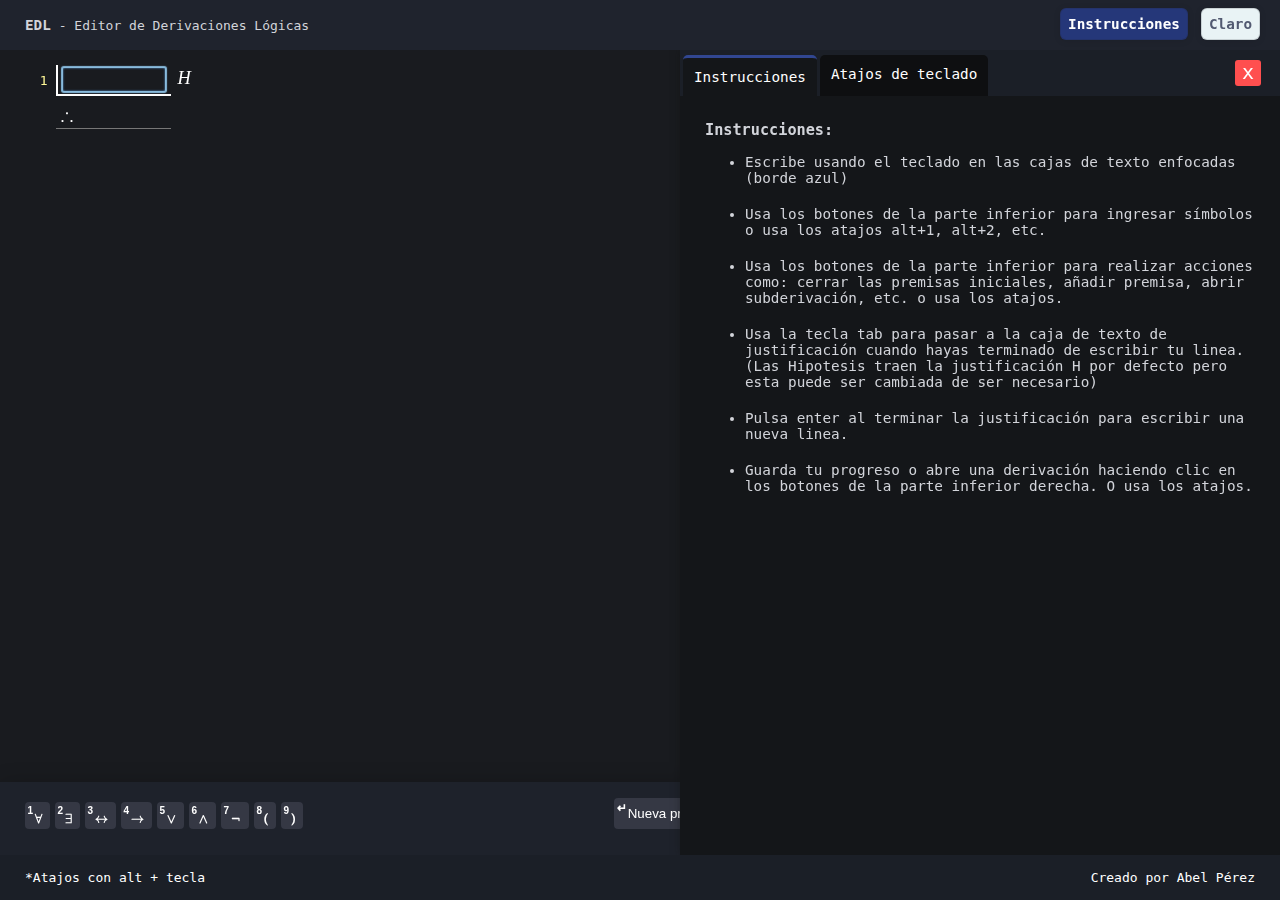
<file: EDL/1.0.3/index.html>
<!DOCTYPE html>
<html>
<head>
	<meta charset="utf-8">
	<meta name="viewport" content="width=device-width, initial-scale=1">

	<title>Derivación - EDL 1.0.3</title>
	<link rel="stylesheet" type="text/css" href="lib/icons/flaticon.css">
	<link rel="stylesheet" href="lib/mathquill/mathquill.css"/>
	<link rel="stylesheet" href="style.css">
	<link rel="stylesheet" href="style-dark.css">
</head>
<body>
<div class="instrucciones slide-in-right">
	<button class="salir" onclick="cerrarInstrucciones()">x</button>
	<div class="contenedor">
		<nav>
			<ul>
				<li class="tab active" id="ins" data-tab="#instrucciones"> Instrucciones</li>
				<li class="tab" id="shortcuts" data-tab="#atajos"> Atajos de teclado</li>
			</ul>
		</nav>
		<div class="contenido active" id="instrucciones">
			
	
			<h3>Instrucciones:</h3>
			<ul>
				<li>Escribe usando el teclado en las cajas de texto enfocadas (borde azul)</li>
				<li>Usa los botones de la parte inferior para ingresar símbolos o usa los atajos alt+1, alt+2, etc.</li>
				<li>Usa los botones de la parte inferior para realizar acciones como: cerrar las premisas iniciales, añadir premisa, abrir subderivación, etc. o usa los atajos.</li>
				<li>Usa la tecla tab para pasar a la caja de texto de justificación cuando hayas terminado de escribir tu linea.(Las Hipotesis traen la justificación H por defecto pero esta puede ser cambiada de ser necesario)</li>
				<li>Pulsa enter al terminar la justificación para escribir una nueva linea.</li>
				<li>Guarda tu progreso o abre una derivación haciendo clic en los botones de la parte inferior derecha. O usa los atajos.</li>
	
			</ul>
		</div>
		<div class="contenido" id="atajos">
			
	
			<h3>Atajos de teclado:</h3>
			<div class="lista">
				<div class="keys"><span class="key">Alt</span>+<span class="key">1 - 9</span></div><p>Añadir simbolo</p>
			</div>
			<div class="lista">
				<div class="keys"><span class="key">↓</span></div><p>Siguiente premisa</p>
				<div class="keys"><span class="key">↑</span></div><p>Premisa anterior</p>
				<div class="keys"><span class="key">Enter ↵</span></div><p>Añadir premisa abajo</p>
				<div class="keys"><span class="key">⇧ Shift</span>+<span class="key">Enter ↵</span></div><p>Añadir premisa arriba</p>
				<div class="keys"><span class="key">⇧ Shift</span>+<span class="key">Supr</span></div><p>Eliminar linea seleccionada</p>
			</div>
			<div class="lista">
				<div class="keys"><span class="key">Alt</span>+<span class="key">c</span></div><p>Cerrar hipotesis iniciales</p>
				<div class="keys"><span class="key">Alt</span>+<span class="key">s</span></div><p>Abrir subderivación</p>
				<div class="keys"><span class="key">Alt</span>+<span class="key">d</span></div><p>Cerrar subderivación</p>			
			</div>
			<div class="lista">			
				<div class="keys"><span class="key">Ctrl</span>+<span class="key">s</span></div><p>Guardar derivación</p>
				<div class="keys"><span class="key">Ctrl</span>+<span class="key">a</span></div><p>Abrir derivación</p>
			</div>
			<div class="lista">
				<div class="keys"><span class="key">Ctrl</span>+<span class="key">z</span></div><p>Deshacer última acción</p>
				<div class="keys"><span class="key">Ctrl</span>+<span class="key">y</span></div><p>Rehacer última acción</p>
				<div class="keys"><span class="key">Ctrl</span>+<span class="key">x</span></div><p>Copiar</p>
				<div class="keys"><span class="key">Ctrl</span>+<span class="key">x</span></div><p>Cortar</p>
				<div class="keys"><span class="key">Ctrl</span>+<span class="key">v</span></div><p>Pegar</p>
			</div>
		</div>
	</div>
</div>
<nav class="main">
	<div class="logo">
		<span class="siglas">EDL</span> - Editor de Derivaciones Lógicas
	</div>
	<div class="options">
		<a id="instructions" class="info" href="#" alt="Lista de instrucciones" onclick="abrirInstrucciones()"><span>Instrucciones</span></a>
		<a id="claro" class="color" href="#" style="display: none" alt="Cambiar color"><span>Claro</span></a>
		<a id="oscuro"  class="color" href="#" alt="Cambiar color"><span>Oscuro</span></a>
	</div>
</nav>
<section class="pantalla">
	<div class="contenedor">
		<div class="desarrollo">
			<div class="derivacion">
				<div class="hipotesis iniciales">
					<div class="premisa">
						<div class="fila">
							<span class="fila-label">1</span> 
						</div>
						<span  class="proposicion" data-fila="1"></span>
						<span class="justificacion">H</span>
					</div>
				</div>
			</div>
			<div class="caja-conclusion">
				<span class="conclusion">\therefore </span>
			</div>
		</div>
	</div>
	
	<div class="buttons">
		<div class="atajos">
			<button class="btn simbolos" data-macro="\forall" data-shortcut="1">
				<span class="shorcut-label">1</span>
				<span class="macro" >\forall</span>
			</button>
			<button class="btn simbolos" data-macro="\exists" data-shortcut="2">
				<span class="shorcut-label">2</span>
				<span class="macro" >\exists</span>
			</button>
			<button class="btn simbolos" data-macro="\leftrightarrow" data-shortcut="3">
				<span class="shorcut-label">3</span>
				<span class="macro" >\leftrightarrow</span>
			</button>
			<button class="btn simbolos" data-macro="\rightarrow" data-shortcut="4">
				<span class="shorcut-label">4</span>
				<span class="macro" >\rightarrow</span>
			</button>
			<button class="btn simbolos" data-macro="\or" data-shortcut="5">
				<span class="shorcut-label">5</span>
				<span class="macro" >\or</span>
			</button>
			<button class="btn simbolos" data-macro="\and" data-shortcut="6">
				<span class="shorcut-label">6</span>
				<span class="macro" >\and</span>
			</button>
			<button class="btn simbolos" data-macro="\not" data-shortcut="7">
				<span class="shorcut-label">7</span>
				<span class="macro" >\not</span>
			</button>
			<button class="btn simbolos" data-macro="(" data-shortcut="8">
				<span class="shorcut-label">8</span>
				<span class="macro" >(</span>
			</button>
			<button class="btn simbolos" data-macro=")" data-shortcut="9">
				<span class="shorcut-label">9</span>
				<span class="macro" >)</span>
			</button>
		</div>
		<div class="acciones">
			<button class="btn accion" data-shortcut="" data-function="añadirPremisa">
				<span class="shorcut-label">↵</span>
				<span class="titulo" >Nueva premisa</span>
			</button>
			<button class="btn accion" data-shortcut="c" data-function="cerrarPremisasIniciales">
				<span class="shorcut-label">c</span>
				<span class="titulo" >Cerrar Hipotesis iniciales</span>
			</button>
			<button class="btn accion" data-shortcut="s" data-function="añadirSubderivacion">
				<span class="shorcut-label">s</span>
				<span class="titulo" >Abrir Subderivacion</span>
			</button>
			<button class="btn accion" data-shortcut="x" data-function="cerrarSubderivacion">
				<span class="shorcut-label">d</span>
				<span class="titulo" >Cerrar Subderivacion</span>
			</button>
			<!-- <button class="btn accion" data-shortcut="d" data-function="deleteLastRow">
				<span class="shorcut-label">e</span>
				<span class="titulo" >Eliminar ultima linea</span>
			</button> -->
			<button class="btn accion file" id="save" data-shortcut="" data-function="download">
				<span class="titulo" ><i class="flaticon-save"></i></span>
			</button>
			<button class="btn accion file" id="open" data-shortcut="" data-function="open">
				<span class="titulo" ><i class="flaticon-folder"></i></span>
			</button>
		</div>
	</div>
</section>
<footer><span>*Atajos con alt + tecla</span><span style="float:right;"> Creado por Abel Pérez</span></footer>
<input type="file" id="archivo" accept=".xml,.dv" style="display:none" onchange="handleFile(this.files)">
<script src="https://ajax.googleapis.com/ajax/libs/jquery/1.11.0/jquery.min.js"></script>
<script src="lib/mathquill/mathquill.js"></script>
<script src="lib/testing/testing.js"></script>
<script>
var MQ = MathQuill.getInterface(2);
</script>
<script>

	var appVersion = '1.0.3';
	var fileName = 'derivacion-'+ (Date.now() % 100000);
	var LastRow = 1;
	var LastRowCreated = 1;
	var premisasIniciales = false;
	var proposicionField = [];
	var buttonField = [];
	var justificacionField = [];
	var conclusionField;
	var abrirInput = document.getElementById("archivo");
	var selectedBox;
	var selectedRow = 1;
	var canDelete = false;
	var canSave = true;
	var contenedor = document.querySelector('.pantalla .contenedor');

	var memory = [{'contenedor' : contenedor.innerHTML, 'premisasIniciales' : premisasIniciales, 'selectedRow' : selectedRow}];
	var cursor = 0;

	var desarrollo = contenedor.getElementsByClassName('desarrollo');
		desarrollo[0].setAttribute('data-version', appVersion);

	var botonClaro = document.getElementById('claro');
	var botonOscuro = document.getElementById('oscuro');

	document.styleSheets[3].disabled = true;


	var tabs = document.querySelector(".instrucciones .contenedor nav ul");

	tabs.addEventListener("click", (e) => {
		tab = e.target;

		if( tab.classList.contains("tab") && !tab.classList.contains("active")){
			tabs.querySelector(".tab.active").classList.remove("active");
			tab.classList.add("active");	
			document.querySelector(".contenido.active").classList.remove("active");
			document.querySelector(tab.getAttribute('data-tab')).classList.add("active");
		};		
	});



	function getCurrentPremise(){
		return document.querySelector('[data-fila*="' + selectedRow + '"]').parentElement;		
	}

	function getPremise(row){
		return document.querySelector('[data-fila*="' + row + '"]').parentElement;
	}

	botonOscuro.addEventListener('click', (e)=>{
		e.preventDefault();
		botonOscuro.style.display = "none";
		botonClaro.style.display = "block";
		document.styleSheets[3].disabled = false;
	});

	botonOscuro.click();

	botonClaro.addEventListener('click', (e)=>{
		e.preventDefault();
		botonOscuro.style.display = "block";
		botonClaro.style.display = "none";
		document.styleSheets[3].disabled = true;
	});

	changeTitle(fileName, appVersion);

	function saveToMemory(){
		functionTitle("saveToMemory");
		if(canSave)
		{
			canSave = false;
			setTimeout(()=>
			{
				if (cursor < parseInt(parseInt(memory.length-1)))
				{
					memory = memory.slice(0,cursor+1);
				}
				let clone = contenedor.cloneNode(true);
				let proposiciones = clone.querySelectorAll('.proposicion').forEach( (item,i)=>{
					var fila = item.getAttribute('data-fila');
					var latex = proposicionField[fila].latex();
					item.setAttribute('class','proposicion');
					item.innerHTML = latex;
				});

				let justificaciones = clone.querySelectorAll('.justificacion').forEach( (item,i)=>{
					var latex = justificacionField[i].latex();
					item.setAttribute('class','justificacion');
					item.innerHTML = latex;
				});

				let latex = conclusionField.latex();
				let conclusion = clone.querySelector('.conclusion');
					conclusion.setAttribute('class','conclusion');
					conclusion.innerHTML = latex;
				memory.push({'contenedor' : clone.innerHTML, 'premisasIniciales' : premisasIniciales, 'selectedRow' : selectedRow});
				cursor++;
				if(testingMode) console.log(cursor + ' de ' + parseInt(parseInt(memory.length-1)));
				canSave = true;
			}, 300);
		}
	}

	function undo(){
		functionTitle("undo");
		if(cursor > 0)
		{
			cursor--;
			contenedor.innerHTML = memory[cursor].contenedor;
			premisasIniciales = memory[cursor].premisasIniciales;
			selectedRow = memory[cursor].selectedRow;
			if(testingMode) console.log(cursor + ' de ' + parseInt(parseInt(memory.length-1)));
			setFields(true);
			setJustificaciones();
			setConclusion();
			var deleteButtons = document.querySelectorAll(".deleteRow")
			if (deleteButtons){
				deleteButtons.forEach( (deleteSpan, i) => {
					deleteSpan.addEventListener("click", onClickDeleteSpan);
				});
			}
		}
	}

	function redo(){
		functionTitle("redo");
		if(cursor < parseInt(memory.length-1))
		{
			cursor++;
			contenedor.innerHTML = memory[cursor].contenedor;
			premisasIniciales =  memory[cursor].premisasIniciales;
			selectedRow = memory[cursor].selectedRow;
			if(testingMode) console.log(cursor + ' de ' + parseInt(parseInt(memory.length-1)));
			setFields(true);
			setJustificaciones();
			setConclusion();
			var deleteButtons = document.querySelectorAll(".deleteRow")
			if (deleteButtons){
				deleteButtons.forEach( (deleteSpan, i) => {
					deleteSpan.addEventListener("click", onClickDeleteSpan);
				});
			}
		}
	}

	function setConclusion(){
		var conclusion = document.querySelector('.conclusion');
		conclusionField = MQ.MathField(conclusion,{
		  spaceBehavesLikeTab: false
		});
		conclusion.addEventListener('click', () => {
			selectedBox = conclusionField;
			selectedRow = LastRow;
		});
	}
	setConclusion();

	function setFields(setListeners = false){
		functionTitle("setFields");
		proposicionField = [];
		var proposiciones = document.querySelectorAll('.proposicion').forEach( (item,i)=>{
			var fila = item.getAttribute('data-fila');
			proposicionField[fila] = MQ.MathField(item,{
			  spaceBehavesLikeTab: false
			});
			proposicionField[fila].reflow();
			if(setListeners) item.addEventListener("click", onClickPropositionSpan);
		});
		LastRow = proposicionField.length-1;
		selectedBox = proposicionField[selectedRow];

		testOut("LastRowCreated",LastRowCreated);
		testOut("LastRow",LastRow);
		testOut("selectedRow",selectedRow);
		selectedBox.focus();
	}
	setFields(true);
	
	function reassignRows(row){
		functionTitle("reassignRows");

		filas = document.querySelectorAll('.deleteRow');
		if(filas.length == 1) filas[0].remove();
		Propositions = document.querySelectorAll('.proposicion');
		nextProposition = Propositions[row-1];

		if (selectedRow == LastRow) selectedRow--;
		while(nextProposition){				
			row++;
			currentProposition = nextProposition;
			nextProposition = Propositions[row-1];
			var fila = currentProposition.previousSibling;
			var filaLabel = fila.querySelector('.fila-label');

			currentProposition.setAttribute('data-fila', row-1);
			if (filaLabel) filaLabel.textContent = row-1;
		}
		setFields();
		setJustificaciones();
		saveToMemory();
	}

	function deleteRow(row){
		functionTitle("deleteRow");
		row = parseInt(row);
		selectedRow = row;

		let premise = getPremise(row);

		if(premise && LastRow != 1){
			
			if(premise.parentElement.getAttribute('class') == 'hipotesis'){
				premise.parentElement.parentElement.classList.add('slide-out-blurred-top');
				selectedRow--;
				setTimeout(()=>{
					premise.parentElement.parentElement.remove();
					reassignRows(row);
				}, 240);

			}else{

				premise.classList.add('slide-out-blurred-top');
				setTimeout(()=>{
					premise.remove();
					reassignRows(row);
				}, 240);
			}

		}		
	}

	function deleteLastRow(){
		functionTitle("deleteLastRow");
		document.querySelector('.derivacion').setAttribute('class','derivacion');
		
		let lastPremise = document.querySelectorAll('.proposicion')[LastRow-1].parentElement;

		let previousSibling = lastPremise.previousElementSibling;

		let parentElement = lastPremise.parentElement;

		if(parentElement.getAttribute('class') == 'hipotesis')
		{
			parentElement.parentElement.remove();
		}
		else if(previousSibling)
		{
			if(previousSibling.getAttribute('class') == 'derivacion cerrada')
			{
				previousSibling.setAttribute('class', 'derivacion');
			};
			if (previousSibling.getAttribute('class') == 'hipotesis iniciales')
			{
				premisasIniciales = false;
			}
			lastPremise.remove();
		}
		setFields();
		setJustificaciones();
		saveToMemory();
		filas = document.querySelectorAll('.deleteRow');
		if(filas.length == 1) filas[0].remove();
	}

	function setButtons(){
		functionTitle("deleteLastRow");
		var buttons = document.querySelectorAll('.macro').forEach( (item,i)=>{
			var button = item.getAttribute('data-shortcut');
			buttonField[button] = MQ.StaticMath(item);
		});
	}
	setButtons();


	function setJustificaciones(setListeners = false){
		functionTitle("setJustificaciones");
		var justificacion = document.querySelectorAll('.justificacion').forEach( (item,i)=>{
			justificacionField[i] = MQ.MathField(item,{
			  spaceBehavesLikeTab: false
			});
			if(setListeners) item.addEventListener("click", onClickJustificationSpan);
		});
	}
	setJustificaciones(true);

	function crearDeleteSpan(){
		functionTitle("setJustificaciones");
		var deleteSpan = document.createElement('span');
			deleteSpan.setAttribute('class', 'deleteRow');
			deleteSpan.textContent = 'x';
			deleteSpan.addEventListener("click", onClickDeleteSpan);
		return deleteSpan;
	}
	
	function onClickDeleteSpan(e) {
		functionTitle("onClickDeleteSpan");
		console.log(e);
		deleteSpan = e.target;
		filaLabel = deleteSpan.previousElementSibling;

		if (filaLabel && filaLabel.getAttribute('class') == 'fila-label'){
			row = filaLabel.textContent;
		}else{
			row = deleteSpan.parentElement.nextSibling.getAttribute('data-fila');
		}
		if(row) deleteRow(row);
	}

	function isCursorFirst(proposicion){
		cursorMark = proposicion.querySelector(".mq-root-block").firstChild;
		return (cursorMark.classList && cursorMark.classList.contains('mq-cursor'))
		 ? true : false;
	}

	function setCanDelete(proposicion){

		if (isCursorFirst(proposicion)){
			canDelete = true;
		}
		else{
			canDelete = false;
		}

	}

	function onClickPropositionSpan(e) {
		functionTitle("onClickPropositionSpan");
		
		proposicionSpan = e.srcElement.offsetParent;
		selectedRow = parseInt(proposicionSpan.getAttribute('data-fila'));
		selectedBox = proposicionField[selectedRow];

		if(selectedBox){
			testOut("LastRowCreated",LastRowCreated);
			testOut("LastRow",LastRow);
			testOut("selectedRow",selectedRow);
			selectedBox.focus();

			setCanDelete(proposicionSpan);
		}
	}

	function onClickJustificationSpan(e) {
		functionTitle("onClickJustificationSpan");
		justificacionSpan = e.srcElement.offsetParent;
		proposicionSpan = justificacionSpan.previousElementSibling;

		if(proposicionSpan){
			selectedRow = parseInt(proposicionSpan.getAttribute('data-fila'));
			selectedBox = justificacionField[selectedRow-1];

			testOut("LastRowCreated",LastRowCreated);
			testOut("LastRow",LastRow);
			testOut("selectedRow",selectedRow);
			selectedBox.focus();
		}
	}

	function crearPremisa(j = ''){
		functionTitle("crearPremisa");
		nextProposition = document.querySelector('[data-fila*="' + (parseInt(selectedRow)+1) + '"]');
		row = parseInt(selectedRow);

		while(nextProposition){				
			row++;
			currentProposition = nextProposition;
			nextProposition = document.querySelector('[data-fila*="' + row + '"]');

			var fila = currentProposition.previousSibling;
			var filaLabel = fila.querySelector('.fila-label');

			currentProposition.setAttribute('data-fila', row);
			if (filaLabel) filaLabel.textContent = row;
		}

		if(LastRow == 1){
			addDelete(true);
		}
		var deleteSpan = crearDeleteSpan();

		var filaLabel = document.createElement('span');
			filaLabel.setAttribute('class', 'fila-label');
			filaLabel.textContent = selectedRow+1;

		var filaSpan = document.createElement('div');
			filaSpan.setAttribute('class', 'fila');
			filaSpan.appendChild(deleteSpan);
			filaSpan.appendChild(filaLabel);
			
		var proposicionSpan = document.createElement('span')
			proposicionSpan.setAttribute('class', 'proposicion');
			proposicionSpan.setAttribute('data-fila',selectedRow+1);
			proposicionSpan.addEventListener('click', onClickPropositionSpan);

		var justificacionSpan = document.createElement('span');
			justificacionSpan.setAttribute('class', 'justificacion');
			justificacionSpan.textContent = j;
			justificacionSpan.addEventListener('click', onClickJustificationSpan);

		var premisa = document.createElement('div')
			premisa.setAttribute('class', 'premisa');
			premisa.appendChild(filaSpan);
			premisa.appendChild(proposicionSpan);
			premisa.appendChild(justificacionSpan);

		canDelete = true;
		saveToMemory();

		return premisa;
	}

	function añadirPremisa(){

		functionTitle("añadirPremisa");

		selectedPremise = getCurrentPremise();

		if (selectedPremise.parentElement.getAttribute('class') == 'hipotesis' && !selectedPremise.nextSibling){
			
			selectedPremise.parentElement.after(crearPremisa());
			
		}else if(selectedPremise.parentElement.getAttribute('class') == 'hipotesis iniciales'){

			if(premisasIniciales && !selectedPremise.nextElementSibling){
				selectedPremise.parentElement.after(crearPremisa());
			}else{
				selectedPremise.after(crearPremisa('H'));
			}	

		}else{
			selectedPremise.after(crearPremisa());
		}
		LastRowCreated = parseInt(selectedRow) + 1;
		selectedRow = LastRowCreated;

		setFields();
		setJustificaciones();		
	};

	function añadirSubderivacionDep(){

		functionTitle("añadirSubderivacion");

		premisasIniciales = true;

		var hipotesis = document.createElement('div');
			hipotesis.setAttribute('class','hipotesis');

		var derivacion = document.createElement('div');
			derivacion.setAttribute('class', 'derivacion');
			derivacion.appendChild(hipotesis);

		var derivaciones = document.querySelectorAll('.derivacion:not(.cerrada)');

		let ultimaDerivacion = derivaciones[derivaciones.length-1];
			testOut("ultimaDerivacion",ultimaDerivacion);

		let ultimoHijo = ultimaDerivacion.lastElementChild;
			testOut("ultimoHijo",ultimoHijo);

		let penultimoHijo = ultimoHijo.previousElementSibling;
			testOut("penultimoHijo",penultimoHijo);
			
		var hijoField = MQ(ultimoHijo.querySelector('.proposicion'));
			testOut("hijoField",hijoField);

		//arreglar esto
		if ( (penultimoHijo && penultimoHijo.getAttribute('class') == 'derivacion') || (hijoField && hijoField.latex() != "") || !penultimoHijo)
		{
			ultimaDerivacion.appendChild(derivacion);			
		}
		else if (hijoField && hijoField.latex() == "")
		{
			ultimoHijo.replaceWith(derivacion);
		}
		else
		{
			ultimaDerivacion.appendChild(derivacion);
		}
		saveToMemory();
		añadirHipotesis();
	};


	function añadirSubderivacion(){

		functionTitle("añadirSubderivacion");

		premisasIniciales = true;

		//Crear una subderivación
		var hipotesis = document.createElement('div');
			hipotesis.setAttribute('class','hipotesis');

		var derivacion = document.createElement('div');
			derivacion.setAttribute('class', 'derivacion');
			derivacion.appendChild(hipotesis);

		let currentPremise = getCurrentPremise();
		let currentProposition = currentPremise.querySelector('.proposition');

		if(currentPremise.parentElement.classList.contains("hipotesis")){
			currentPremise.parentElement.after(derivacion);
		}else{
			currentPremise.after(derivacion);
		}

		saveToMemory();
		añadirHipotesis(hipotesis);
	}

	function cerrarSubderivacion(){
		functionTitle("cerrarSubderivacion");

		var selectedPremise = getCurrentPremise();
		var currentDerivative = selectedPremise.parentElement;

		if (!currentDerivative.classList.contains('derivacion')){

			currentDerivative = currentDerivative.parentElement;

		} 
		if (currentDerivative) currentDerivative.classList.add('cerrada');

		if (!currentDerivative.parentElement.classList.contains('desarrollo')){
			currentDerivative.after(crearPremisa());
		}

		LastRowCreated = parseInt(selectedRow) + 1;
		selectedRow = LastRowCreated;

		setFields();
		setJustificaciones();
	}

	function añadirHipotesis(hipotesis){
		functionTitle("añadirHipotesis");	
		hipotesis.appendChild(crearPremisa('H'));

		LastRowCreated = parseInt(selectedRow) + 1;
		selectedRow = LastRowCreated;	

		setFields();
		setJustificaciones();
		//proposicionField[LastRow].focus();
	};

	function cerrarPremisasIniciales(){
		functionTitle("cerrarPremisasIniciales");
		if(!premisasIniciales){
			selectedRow = LastRow;

			var derivaciones = document.querySelectorAll('.derivacion:not(.cerrada)');
				derivaciones[derivaciones.length-1].appendChild(crearPremisa());

			LastRowCreated = parseInt(selectedRow) + 1;
			selectedRow = LastRowCreated;

			setFields();
			setJustificaciones();
			premisasIniciales = true;
		}	
	}

	contenedor.onkeypress = (e) => {
		if(!e.ctrlKey && e.keyCode != 13){
			saveToMemory();
		}
	};



	document.onkeydown = (e) => {

		var key = parseInt(e.key);

		if(e.keyCode == 13 && !e.shiftKey){
			if(isCursorFirst( getCurrentPremise().querySelector(".proposicion")) && selectedRow != 1 && selectedBox.latex() != ""){
				selectedRow--;
				añadirPremisa();

			}else{
				añadirPremisa();
			}
			
			canDelete = true;
		}

		if (e.keyCode == 8){
			
			if (canDelete) {
				deleteRow(selectedRow);
				canDelete = false;
			}
			setTimeout(() => {
				setCanDelete( getCurrentPremise().querySelector(".proposicion") )
			}, 250);
			
		}else if(e.keyCode != 13){
			canDelete = false;
		}

		if (e.keyCode == 8 || e.keyCode == 46){
			saveToMemory();
		}

		if(e.keyCode == 38){
			if(selectedRow != 1){
				selectedRow--;
				selectedBox = proposicionField[selectedRow];

				if(selectedBox){
					testOut("LastRowCreated",LastRowCreated);
					testOut("LastRow",LastRow);
					testOut("selectedRow",selectedRow);
					selectedBox.focus();
					setCanDelete( getCurrentPremise() );
				}
			}
		}

		if(e.keyCode == 40){
			if(selectedRow != LastRow){
				selectedRow++;
				selectedBox = proposicionField[selectedRow];

				if(selectedBox){
					testOut("LastRowCreated",LastRowCreated);
					testOut("LastRow",LastRow);
					testOut("selectedRow",selectedRow);
					selectedBox.focus();
					setCanDelete( getCurrentPremise() );
				}
			}
		}

		if(e.ctrlKey){
			if (e.keyCode == 90){
				undo();
			}
			if (e.keyCode == 89){
				redo();
			}
			if (e.keyCode == 86 || e.keyCode == 88){
				saveToMemory();
			}
			if (e.keyCode == 65){
				e.preventDefault();
				open();
			}
			if(e.keyCode == 83){
				e.preventDefault();
				download();
			}
		}

		if(e.shiftKey){
			if (e.keyCode == 13){
				if(selectedRow != 1){
					selectedRow--;
					añadirPremisa();
				}
			}

			if(e.keyCode == 46){
				if (selectedBox != conclusionField) deleteRow(selectedRow);
			}
		}

		if(e.altKey){
			e.preventDefault();
			if (key >= 1 && key <= 9){
				selectedBox.write(botones[key-1].getAttribute('data-macro'));
				testOut("LastRowCreated",LastRowCreated);
				testOut("LastRow",LastRow);
				testOut("selectedRow",selectedRow);
				selectedBox.focus();
			}
			if (e.keyCode == 67){
				cerrarPremisasIniciales();
			}
			if (e.keyCode == 83){
				añadirSubderivacion();
			}
			if (e.keyCode == 68){
				cerrarSubderivacion();
			}
			if (e.keyCode == 69) {
				saveToMemory();
				deleteLastRow();
			}
		}
	}

	var botones = document.querySelectorAll('.btn.simbolos');
	botones.forEach((item,i)=>{
		item.addEventListener('click', () => {
			saveToMemory();
			selectedBox.write(item.getAttribute('data-macro'));
			testOut("LastRowCreated",LastRowCreated);
			testOut("LastRow",LastRow);
			testOut("selectedRow",selectedRow);
			selectedBox.focus();
		});
	});

	var acciones = document.querySelectorAll('.btn.accion').forEach((item,i)=>{
		item.addEventListener('click', () => {
			window[item.getAttribute('data-function')]();
		});
	});

	function changeTitle(title, version){
		functionTitle("changeTitle");
		document.title = title + " - EDL " + version;
	}

	function download() {
		functionTitle("download");
		let clone = contenedor.cloneNode(true);
		let proposiciones = clone.querySelectorAll('.proposicion').forEach( (item,i)=>{
			var fila = item.getAttribute('data-fila');
			var latex = proposicionField[fila].latex();
			item.setAttribute('class','proposicion');
			item.innerHTML = latex;
		});

		let justificaciones = clone.querySelectorAll('.justificacion').forEach( (item,i)=>{
			var latex = justificacionField[i].latex();
			item.setAttribute('class','justificacion');
			item.innerHTML = latex;
		});

		let latex = conclusionField.latex();
		let conclusion = clone.querySelector('.conclusion');
			conclusion.setAttribute('class','conclusion');
			conclusion.innerHTML = latex;

	    var file = new Blob([clone.innerHTML], {type: 'text/plain'});
	    if (window.navigator.msSaveOrOpenBlob) // IE10+
	        window.navigator.msSaveOrOpenBlob(file, fileName + '.dv');
	    else { // Others
	    	let url = URL.createObjectURL(file);
	        let a = document.createElement("a");
	        	a.href = url;
	        	a.download = fileName + '.dv';
		        document.body.appendChild(a);
		        a.click();
		        setTimeout(function() {
		            document.body.removeChild(a);
		            window.URL.revokeObjectURL(url);
		        }, 0);
	    }
	}
	function open(){
		functionTitle("open");
		if (abrirInput) {
    		abrirInput.click();
  		}
	}

	function addDelete(addFirst){
		functionTitle("addDelete");
		var filas = document.querySelectorAll(".fila")
		if ((filas.length > 1) || addFirst){
			filas.forEach( (fila, i) => {
				var deleteSpan = crearDeleteSpan();
				fila.appendChild(deleteSpan);
			});
		}
	}

	function handleFile(file){
		functionTitle("handleFile");
		var reader = new FileReader();
   		reader.readAsText(file[0], "UTF-8");
   		reader.onload = function (e) { 
			contenedor.firstChild.remove();	
	        contenedor.innerHTML = e.target.result;
	        premisasIniciales = (document.querySelectorAll('.hipotesis')[0].nextElementSibling) ? true : false;
	        setFields(true);
			setJustificaciones(true);
			setConclusion();
			addDelete();
			saveToMemory();
			var desarrollo = contenedor.getElementsByClassName('desarrollo');
				if(testingMode) console.log(desarrollo[0]);
				var fileAppVersion = desarrollo[0].getAttribute('data-version');
				if(fileAppVersion != appVersion){ 
					alert('Este arcivo fue creado en una versión anterior de EDL esto podría generar conflictos en la ejecución de la aplicación. Si esto ocurre, use una versión anterior de EDL para abrir el archivo.');
				}
			changeTitle(file[0].name.split('.')[0], (fileAppVersion) ? fileAppVersion : '1.0.x');
		}
	    reader.onerror = function (e) {
	        alert("Error leyendo el archivo");
	    }
	}

	function cerrarInstrucciones(){
		functionTitle("cerrarInstrucciones");
		document.querySelector('.instrucciones').classList.remove('slide-in-right');
		document.querySelector('.instrucciones').classList.add('slide-out-right');
		testOut("LastRowCreated",LastRowCreated);
		testOut("LastRow",LastRow);
		testOut("selectedRow",selectedRow);
		selectedBox.focus();
	}

	function abrirInstrucciones(){
		functionTitle("abrirInstrucciones");
		document.querySelector('.instrucciones').classList.add('slide-in-right');
		document.querySelector('.instrucciones').classList.remove('slide-out-right');
		testOut("LastRowCreated",LastRowCreated);
		testOut("LastRow",LastRow);
		testOut("selectedRow",selectedRow);
		selectedBox.focus();
	}

</script>
</body>
</html>
</file>
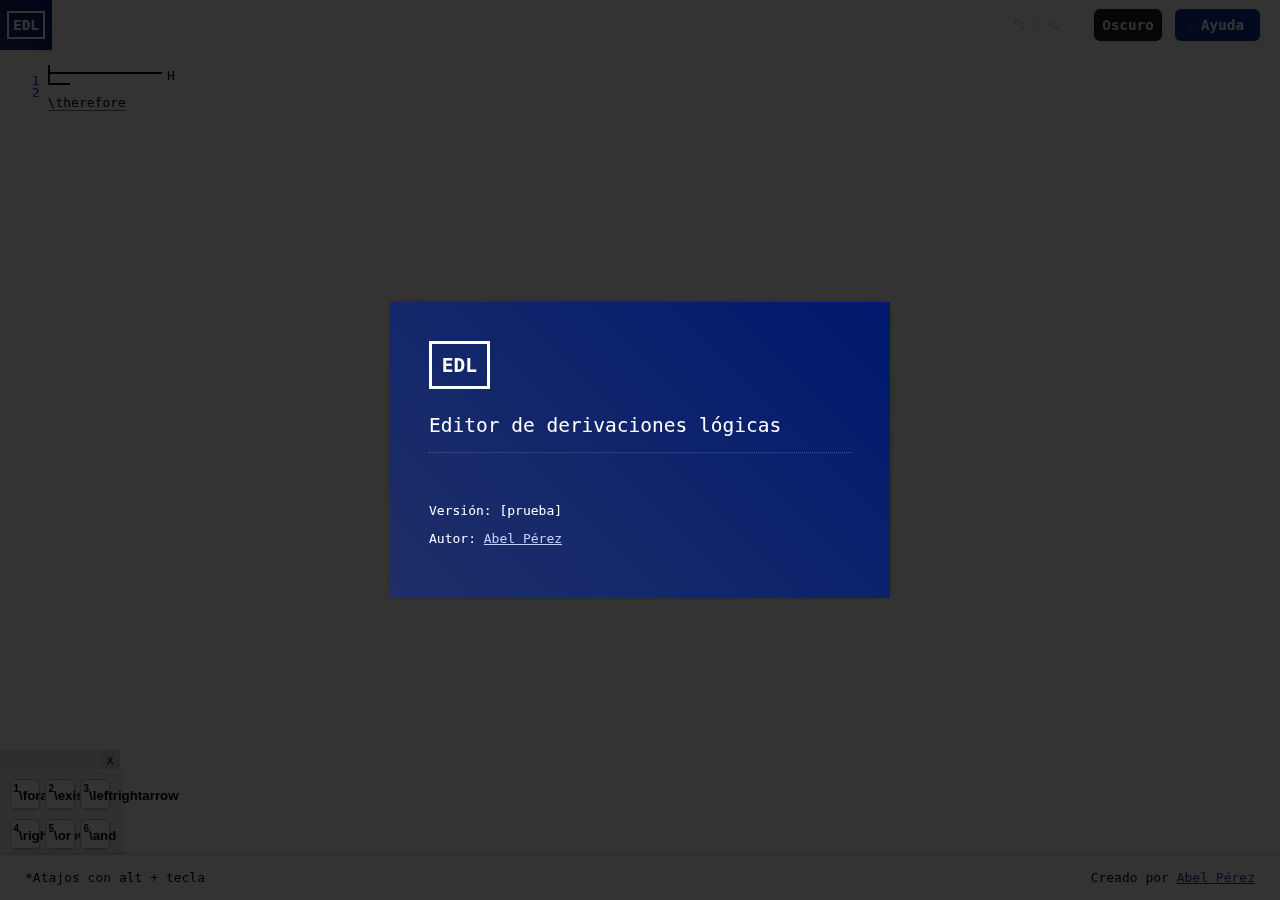
<file: edl/prueba/index.html>
<!DOCTYPE html>
<html>
<head>
	<meta charset="utf-8">
	<meta name="viewport" content="width=device-width, initial-scale=1">

	<title>Derivación - EDL 1.0.x</title>
	<link rel="icon" type="image/png" href="https://abelpz.github.io/edl/favicon.png"/>
	<link rel="stylesheet" type="text/css" href="https://abelpz.github.io/edl/lib/fonts/icons.css">
	<link rel="stylesheet" href="https://abelpz.github.io/edl/lib/mathquill/mathquill.css">
	<link rel="stylesheet" href="https://abelpz.github.io/edl/style.css">
	<link rel="stylesheet" href="https://abelpz.github.io/edl/style-dark.css">
</head>
<body>
	
<div class="overlay">
	<div class="intro-box">
		<div class="logo">EDL</div>
		<h1>Editor de derivaciones lógicas</h1>
		<p class="version"><span>Versión: </span><span class="number"></span></p>
		<p class="author">Autor: <a target="_blank" href="https://github.com/abelpz/EDL">Abel Pérez</a></p>
	</div>
</div>
<div class="instrucciones">
	<button class="salir" onclick="cerrarInstrucciones()">x</button>
	<div class="contenedor">
		<nav>
			<ul>
				<li class="tab active" id="ins" data-tab="#instrucciones"> Instrucciones</li>
				<li class="tab" id="shortcuts" data-tab="#atajos"> Atajos de teclado</li>
			</ul>
		</nav>
		<div class="contenido active" id="instrucciones">
			
	
			<h3>Instrucciones:</h3>
			<ul>
				<li>Escribe usando el teclado en las cajas de texto enfocadas (borde azul)</li>
				<li>Usa los botones de la parte inferior para ingresar símbolos o usa los atajos alt+1, alt+2, etc.</li>
				<li>Usa los botones de la parte inferior para realizar acciones como: añadir premisa, abrir subderivación, etc. o usa los atajos.</li>
				<li>Usa la tecla tab para pasar a la caja de texto de justificación cuando hayas terminado de escribir tu linea.(Las Hipotesis traen la justificación H por defecto pero esta puede ser cambiada de ser necesario)</li>
				<li>Pulsa enter al terminar la justificación para escribir una nueva linea.</li>
				<li>Guarda tu progreso o abre una derivación haciendo clic en los botones de la parte inferior derecha; o usa los atajos.</li>
	
			</ul>
		</div>
		<div class="contenido" id="atajos">
			
	
			<h3>Atajos de teclado:</h3>
			<div class="lista">
				<div class="keys"><span class="key">Alt</span>+<span class="key">1 - 9</span></div><p>Añadir simbolo</p>
			</div>
			<div class="lista">
				<div class="keys"><span class="key">↓</span></div><p>Siguiente premisa</p>
				<div class="keys"><span class="key">↑</span></div><p>Premisa anterior</p>
				<div class="keys"><span class="key">Enter ↵</span></div><p>Añadir premisa abajo</p>
				<div class="keys"><span class="key">⇧ Shift</span>+<span class="key">Enter ↵</span></div><p>Añadir premisa arriba</p>
				<div class="keys"><span class="key">⇧ Shift</span>+<span class="key">Supr</span></div><p>Eliminar linea seleccionada</p>
			</div>
			<div class="lista">
				<div class="keys"><span class="key">Alt</span>+<span class="key">s</span></div><p>Abrir subderivación</p>		
			</div>
			<div class="lista">			
				<div class="keys"><span class="key">Ctrl</span>+<span class="key">s</span></div><p>Guardar derivación</p>
				<div class="keys"><span class="key">Ctrl</span>+<span class="key">a</span></div><p>Abrir derivación</p>
			</div>
			<div class="lista">
				<div class="keys"><span class="key">Ctrl</span>+<span class="key">z</span></div><p>Deshacer última acción</p>
				<div class="keys"><span class="key">Ctrl</span>+<span class="key">y</span></div><p>Rehacer última acción</p>
				<div class="keys"><span class="key">Ctrl</span>+<span class="key">x</span></div><p>Copiar</p>
				<div class="keys"><span class="key">Ctrl</span>+<span class="key">x</span></div><p>Cortar</p>
				<div class="keys"><span class="key">Ctrl</span>+<span class="key">v</span></div><p>Pegar</p>
			</div>
		</div>
	</div>
</div>
<nav class="main">
	<div class="nav-left">
		<div  title="Editor de derivaciones lógicas" class="logo">
			<span class="siglas">EDL</span>
		</div>
	</div>
	<div class="nav-right">
		<div class="edicion">
			<button class="btn accion edit disabled"  title="Deshacer" id="undo" data-shortcut="" data-function="undo">
				<span class="titulo" ><i class="icon-deshacer"></i></span>
			</button>
			<button class="btn accion edit disabled" title="Rehacer" id="redo" data-shortcut="" data-function="redo">
				<span class="titulo" ><i class="icon-rehacer"></i></span>
			</button>
		</div>
		<div class="options">
			<a id="claro" class="color" href="#" style="display: none" alt="Cambiar color"><span>Claro</span></a>
			<a id="oscuro"  class="color" href="#" alt="Cambiar color"><span>Oscuro</span></a>
			<a id="instructions" class="info" href="#" alt="Lista de instrucciones" onclick="abrirInstrucciones()"><span>Ayuda</span></a>		
		</div>
	</div>
	
</nav>
<div class="keyboard">
	<div class="top-bar"><span class="close">x</span></div>

	<!-- Teclado para telefonos 1 -->
	<div class="keyboard-type " id="phone-1">
		<div class="row-1">
			<button class="btn simbolos" title="Para todo" data-macro="\forall" data-shortcut="1">
				<span class="shorcut-label">1</span>
				<span class="macro" >\forall</span>
			</button>
			<button class="btn simbolos" title="Existe" data-macro="\exists" data-shortcut="2">
				<span class="shorcut-label">2</span>
				<span class="macro" >\exists</span>
			</button>
			<button class="btn simbolos" title="Doble implicación" data-macro="\leftrightarrow" data-shortcut="3">
				<span class="shorcut-label">3</span>
				<span class="macro" >\leftrightarrow</span>
			</button>
			<button class="btn simbolos" title="Implicación" data-macro="\rightarrow" data-shortcut="4">
				<span class="shorcut-label">4</span>
				<span class="macro" >\rightarrow</span>
			</button>
			<button class="btn simbolos" title="Disyunción" data-macro="\or" data-shortcut="5">
				<span class="shorcut-label">5</span>
				<span class="macro" >\or</span>
			</button>
			<button class="btn simbolos" title="Conjunción" data-macro="\and" data-shortcut="6">
				<span class="shorcut-label">6</span>
				<span class="macro" >\and</span>
			</button>
			<button class="btn simbolos" title="Negación" data-macro="\not" data-shortcut="7">
				<span class="shorcut-label">7</span>
				<span class="macro" >\not</span>
			</button>
			<button class="btn simbolos" title="Abrir paréntesis" data-macro="(" data-shortcut="8">
				<span class="shorcut-label">8</span>
				<span class="macro" >(</span>
			</button>
			<button class="btn simbolos" title="Cerrar paréntesis" data-macro=")" data-shortcut="9">
				<span class="shorcut-label">9</span>
				<span class="macro" >)</span>
			</button>
			<button class="btn accion" id="eliminar" title="Eliminar premisa" data-shortcut="" data-function="deleteRow">
				<span class="titulo" ><i class="icon-eliminar"></i></span>
			</button>
		</div>
		<div class="row-2">
			<button class="btn simbolos" data-macro="p">
				<span class="macro" >p</span>
			</button>
			<button class="btn simbolos" data-macro="q">
				<span class="macro" >q</span>
			</button>
			<button class="btn simbolos" data-macro="r">
				<span class="macro" >r</span>
			</button>
			<button class="btn simbolos" data-macro="s">
				<span class="macro" >s</span>
			</button>
			<button class="btn simbolos" data-macro="t">
				<span class="macro" >t</span>
			</button>
			<button class="btn simbolos" data-macro="u">
				<span class="macro" >u</span>
			</button>
			<button class="btn simbolos" data-macro="z">
				<span class="macro" >z</span>
			</button>
			<button class="btn simbolos" data-macro="w">
				<span class="macro" >w</span>
			</button>
			<button class="btn simbolos" data-macro="x">
				<span class="macro" >x</span>
			</button>
			<button class="btn simbolos" data-macro="y">
				<span class="macro" >y</span>
			</button>
		</div>
		<div class="row-3">
			<button class="btn accion" id="subderivacion" title="Añadir subderivacion" data-shortcut="" data-function="añadirSubderivacion">
				<span class="titulo" ><i class="icon-subderivacion"></i></span>
			</button>
			<button class="btn simbolos" data-macro="a">
				<span class="macro" >a</span>
			</button>
			<button class="btn simbolos" data-macro="b">
				<span class="macro" >b</span>
			</button>
			<button class="btn simbolos" data-macro="c">
				<span class="macro" >c</span>
			</button>
			<button class="btn simbolos" data-macro="d">
				<span class="macro" >d</span>
			</button>
			<button class="btn simbolos" data-macro="e">
				<span class="macro" >e</span>
			</button>
			<button class="btn simbolos" data-macro="f">
				<span class="macro" >f</span>
			</button>
			<button class="btn accion" id="anadir" title="Añadir premisa" data-shortcut="" data-function="añadirPremisa">
				<span class="titulo" ><i class="icon-anadir"></i></span>
			</button>
		</div>
		<div class="row-4">
			<button class="btn accion" id="mas" title="Más teclas" data-shortcut="" data-function="">
				<span class="titulo" ><i class="icon-mas"></i></span>
			</button>
			<button class="btn accion" id="alternar-mayusculas" title="Alternar mayúsculas y minúsculas" data-shortcut="" data-function="">
				<span class="titulo" ><i class="icon-alternar"></i></span>
			</button>
			<button class="btn accion" id="izquierda" title="Moverse a la izquierda" data-shortcut="" data-function="moverIzq">
				<span class="titulo" ><i class="icon-izquierda"></i></span>
			</button>
			<button class="btn accion" id="arriba" title="Moverse hacia arriba" data-shortcut="" data-function="moverAr">
				<span class="titulo" ><i class="icon-arriba"></i></span>
			</button>
			<button class="btn accion" id="abajo" title="Moverse hacia abajo" data-shortcut="" data-function="moverAb">
				<span class="titulo" ><i class="icon-abajo"></i></span>
			</button>
			<button class="btn accion" id="derecha" title="Moverse a la derecha" data-shortcut="" data-function="moverDer">
				<span class="titulo" ><i class="icon-derecha"></i></span>
			</button>
			<button class="btn simbolos" data-macro=",">
				<span class="macro" >,</span>
			</button>		
			<button class="btn accion" id="borrar" title="Borrar" data-shortcut="" data-function="borrar">
				<span class="titulo" ><i class="icon-borrar"></i></span>
			</button>
		</div>
	</div>

	<!-- Teclado para telefonos 2 -->
	<div class="keyboard-type " id="phone-2">
		<div class="row-1">
			<button class="btn simbolos" title="Para todo" data-macro="\forall" data-shortcut="1">
				<span class="shorcut-label">1</span>
				<span class="macro" >\forall</span>
			</button>
			<button class="btn simbolos" title="Existe" data-macro="\exists" data-shortcut="2">
				<span class="shorcut-label">2</span>
				<span class="macro" >\exists</span>
			</button>
			<button class="btn simbolos" title="Doble implicación" data-macro="\leftrightarrow" data-shortcut="3">
				<span class="shorcut-label">3</span>
				<span class="macro" >\leftrightarrow</span>
			</button>
			<button class="btn simbolos" title="Implicación" data-macro="\rightarrow" data-shortcut="4">
				<span class="shorcut-label">4</span>
				<span class="macro" >\rightarrow</span>
			</button>
			<button class="btn simbolos" title="Disyunción" data-macro="\or" data-shortcut="5">
				<span class="shorcut-label">5</span>
				<span class="macro" >\or</span>
			</button>
			<button class="btn simbolos" title="Conjunción" data-macro="\and" data-shortcut="6">
				<span class="shorcut-label">6</span>
				<span class="macro" >\and</span>
			</button>
			<button class="btn simbolos" title="Negación" data-macro="\not" data-shortcut="7">
				<span class="shorcut-label">7</span>
				<span class="macro" >\not</span>
			</button>
			<button class="btn simbolos" title="Abrir paréntesis" data-macro="(" data-shortcut="8">
				<span class="shorcut-label">8</span>
				<span class="macro" >(</span>
			</button>
			<button class="btn simbolos" title="Cerrar paréntesis" data-macro=")" data-shortcut="9">
				<span class="shorcut-label">9</span>
				<span class="macro" >)</span>
			</button>
			<button class="btn accion" id="eliminar" title="Eliminar premisa" data-shortcut="" data-function="deleteRow">
				<span class="titulo" ><i class="icon-eliminar"></i></span>
			</button>
		</div>
		<div class="row-2">
			<button class="btn simbolos" data-macro="p">
				<span class="macro" >p</span>
			</button>
			<button class="btn simbolos" data-macro="q">
				<span class="macro" >q</span>
			</button>
			<button class="btn simbolos" data-macro="r">
				<span class="macro" >r</span>
			</button>
			<button class="btn simbolos" data-macro="s">
				<span class="macro" >s</span>
			</button>
			<button class="btn simbolos" data-macro="t">
				<span class="macro" >t</span>
			</button>
			<button class="btn simbolos" data-macro="u">
				<span class="macro" >u</span>
			</button>
			<button class="btn simbolos" data-macro="z">
				<span class="macro" >z</span>
			</button>
			<button class="btn simbolos" data-macro="w">
				<span class="macro" >w</span>
			</button>
			<button class="btn simbolos" data-macro="x">
				<span class="macro" >x</span>
			</button>
			<button class="btn simbolos" data-macro="y">
				<span class="macro" >y</span>
			</button>
		</div>
		<div class="row-3">
			<button class="btn accion" id="subderivacion" title="Añadir subderivacion" data-shortcut="" data-function="añadirSubderivacion">
				<span class="titulo" ><i class="icon-subderivacion"></i></span>
			</button>
			<button class="btn simbolos" data-macro="a">
				<span class="macro" >a</span>
			</button>
			<button class="btn simbolos" data-macro="b">
				<span class="macro" >b</span>
			</button>
			<button class="btn simbolos" data-macro="c">
				<span class="macro" >c</span>
			</button>
			<button class="btn simbolos" data-macro="d">
				<span class="macro" >d</span>
			</button>
			<button class="btn simbolos" data-macro="e">
				<span class="macro" >e</span>
			</button>
			<button class="btn simbolos" data-macro="f">
				<span class="macro" >f</span>
			</button>
			<button class="btn accion" id="anadir" title="Añadir premisa" data-shortcut="" data-function="añadirPremisa">
				<span class="titulo" ><i class="icon-anadir"></i></span>
			</button>
		</div>
		<div class="row-4">
			<button class="btn accion" id="mas" title="Más teclas" data-shortcut="" data-function="">
				<span class="titulo" ><i class="icon-mas"></i></span>
			</button>
			<button class="btn accion" id="alternar-mayusculas" title="Alternar mayúsculas y minúsculas" data-shortcut="" data-function="">
				<span class="titulo" ><i class="icon-alternar"></i></span>
			</button>
			<button class="btn accion" id="izquierda" title="Moverse a la izquierda" data-shortcut="" data-function="moverIzq">
				<span class="titulo" ><i class="icon-izquierda"></i></span>
			</button>
			<button class="btn accion" id="arriba" title="Moverse hacia arriba" data-shortcut="" data-function="moverAr">
				<span class="titulo" ><i class="icon-arriba"></i></span>
			</button>
			<button class="btn accion" id="abajo" title="Moverse hacia abajo" data-shortcut="" data-function="moverAb">
				<span class="titulo" ><i class="icon-abajo"></i></span>
			</button>
			<button class="btn accion" id="derecha" title="Moverse a la derecha" data-shortcut="" data-function="moverDer">
				<span class="titulo" ><i class="icon-derecha"></i></span>
			</button>
			<button class="btn simbolos" data-macro=",">
				<span class="macro" >,</span>
			</button>		
			<button class="btn accion" id="borrar" title="Borrar" data-shortcut="" data-function="borrar">
				<span class="titulo" ><i class="icon-borrar"></i></span>
			</button>
		</div>
	</div>

	<!-- Teclado para tablets -->
	<div class="keyboard-type " id="tablet-1">
		<div class="row-1">
			<button class="btn simbolos" title="Para todo" data-macro="\forall" data-shortcut="1">
				<span class="shorcut-label">1</span>
				<span class="macro" >\forall</span>
			</button>
			<button class="btn simbolos" title="Existe" data-macro="\exists" data-shortcut="2">
				<span class="shorcut-label">2</span>
				<span class="macro" >\exists</span>
			</button>
			<button class="btn simbolos" title="Doble implicación" data-macro="\leftrightarrow" data-shortcut="3">
				<span class="shorcut-label">3</span>
				<span class="macro" >\leftrightarrow</span>
			</button>
			<button class="btn simbolos" title="Implicación" data-macro="\rightarrow" data-shortcut="4">
				<span class="shorcut-label">4</span>
				<span class="macro" >\rightarrow</span>
			</button>
			<button class="btn simbolos" title="Disyunción" data-macro="\or" data-shortcut="5">
				<span class="shorcut-label">5</span>
				<span class="macro" >\or</span>
			</button>
			<button class="btn simbolos" title="Conjunción" data-macro="\and" data-shortcut="6">
				<span class="shorcut-label">6</span>
				<span class="macro" >\and</span>
			</button>
			<button class="btn simbolos" title="Negación" data-macro="\not" data-shortcut="7">
				<span class="shorcut-label">7</span>
				<span class="macro" >\not</span>
			</button>
			<button class="btn simbolos" title="Abrir paréntesis" data-macro="(" data-shortcut="8">
				<span class="shorcut-label">8</span>
				<span class="macro" >(</span>
			</button>
			<button class="btn simbolos" title="Cerrar paréntesis" data-macro=")" data-shortcut="9">
				<span class="shorcut-label">9</span>
				<span class="macro" >)</span>
			</button>
			
		</div>
		<div class="row-2">
			<button class="btn simbolos" data-macro="p">
				<span class="macro" >p</span>
			</button>
			<button class="btn simbolos" data-macro="q">
				<span class="macro" >q</span>
			</button>
			<button class="btn simbolos" data-macro="r">
				<span class="macro" >r</span>
			</button>
			<button class="btn simbolos" data-macro="s">
				<span class="macro" >s</span>
			</button>
			<button class="btn simbolos" data-macro="t">
				<span class="macro" >t</span>
			</button>
			<button class="btn simbolos" data-macro="u">
				<span class="macro" >u</span>
			</button>
			<button class="btn simbolos" data-macro="z">
				<span class="macro" >z</span>
			</button>
			<button class="btn simbolos" data-macro="w">
				<span class="macro" >w</span>
			</button>
			<button class="btn simbolos" data-macro="x">
				<span class="macro" >x</span>
			</button>			
		</div>
		<div class="row-3">
			<button class="btn simbolos" data-macro="y">
				<span class="macro" >y</span>
			</button>
			<button class="btn simbolos" data-macro="a">
				<span class="macro" >a</span>
			</button>
			<button class="btn simbolos" data-macro="b">
				<span class="macro" >b</span>
			</button>
			<button class="btn simbolos" data-macro="c">
				<span class="macro" >c</span>
			</button>
			<button class="btn simbolos" data-macro="d">
				<span class="macro" >d</span>
			</button>
			<button class="btn simbolos" data-macro="e">
				<span class="macro" >e</span>
			</button>
			<button class="btn simbolos" data-macro="f">
				<span class="macro" >f</span>
			</button>
			<button class="btn simbolos" data-macro=",">
				<span class="macro" >,</span>
			</button>	
			<button class="btn accion" id="alternar-mayusculas" title="Alternar mayúsculas y minúsculas" data-shortcut="" data-function="">
				<span class="titulo" ><i class="icon-alternar"></i></span>
			</button>
		</div>
		<div class="row-4">
			<button class="btn accion" id="mas" title="Más teclas" data-shortcut="" data-function="">
				<span class="titulo" ><i class="icon-mas"></i></span>
			</button>
			<button class="btn accion" id="arriba" title="Moverse hacia arriba" data-shortcut="" data-function="moverAr">
				<span class="titulo" ><i class="icon-abajo"></i></span>
			</button>
			<button class="btn accion" id="borrar" title="Borrar" data-shortcut="" data-function="borrar">
				<span class="titulo" ><i class="icon-borrar"></i></span>
			</button>
			<button class="btn accion" id="izquierda" title="Moverse a la izquierda" data-shortcut="" data-function="moverIzq">
				<span class="titulo" ><i class="icon-izquierda"></i></span>
			</button>
			
			<button class="btn accion" id="abajo" title="Moverse hacia abajo" data-shortcut="" data-function="moverAb">
				<span class="titulo" ><i class="icon-arriba"></i></span>
			</button>
			<button class="btn accion" id="derecha" title="Moverse a la derecha" data-shortcut="" data-function="moverDer">
				<span class="titulo" ><i class="icon-derecha"></i></span>
			</button>
			<button class="btn accion" id="eliminar" title="Eliminar premisa" data-shortcut="" data-function="deleteRow">
				<span class="titulo" ><i class="icon-eliminar"></i></span>
			</button>
			
			<button class="btn accion" id="anadir" title="Añadir premisa" data-shortcut="" data-function="añadirPremisa">
				<span class="titulo" ><i class="icon-anadir"></i></span>
			</button>
			<button class="btn accion" id="subderivacion" title="Añadir subderivacion" data-shortcut="" data-function="añadirSubderivacion">
				<span class="titulo" ><i class="icon-subderivacion"></i></span>
			</button>
			
			
		</div>
	</div>
	<!-- Teclado para tablets 2-->
	<div class="keyboard-type " id="tablet-1">
		<div class="row-1">
			<button class="btn simbolos" title="Para todo" data-macro="\forall" data-shortcut="1">
				<span class="shorcut-label">1</span>
				<span class="macro" >\forall</span>
			</button>
			<button class="btn simbolos" title="Existe" data-macro="\exists" data-shortcut="2">
				<span class="shorcut-label">2</span>
				<span class="macro" >\exists</span>
			</button>
			<button class="btn simbolos" title="Doble implicación" data-macro="\leftrightarrow" data-shortcut="3">
				<span class="shorcut-label">3</span>
				<span class="macro" >\leftrightarrow</span>
			</button>
			<button class="btn simbolos" title="Implicación" data-macro="\rightarrow" data-shortcut="4">
				<span class="shorcut-label">4</span>
				<span class="macro" >\rightarrow</span>
			</button>
			<button class="btn simbolos" title="Disyunción" data-macro="\or" data-shortcut="5">
				<span class="shorcut-label">5</span>
				<span class="macro" >\or</span>
			</button>
			<button class="btn simbolos" title="Conjunción" data-macro="\and" data-shortcut="6">
				<span class="shorcut-label">6</span>
				<span class="macro" >\and</span>
			</button>
			<button class="btn simbolos" title="Negación" data-macro="\not" data-shortcut="7">
				<span class="shorcut-label">7</span>
				<span class="macro" >\not</span>
			</button>
			<button class="btn simbolos" title="Abrir paréntesis" data-macro="(" data-shortcut="8">
				<span class="shorcut-label">8</span>
				<span class="macro" >(</span>
			</button>
			<button class="btn simbolos" title="Cerrar paréntesis" data-macro=")" data-shortcut="9">
				<span class="shorcut-label">9</span>
				<span class="macro" >)</span>
			</button>
			
		</div>
		<div class="row-2">
			<button class="btn simbolos" data-macro="p">
				<span class="macro" >p</span>
			</button>
			<button class="btn simbolos" data-macro="q">
				<span class="macro" >q</span>
			</button>
			<button class="btn simbolos" data-macro="r">
				<span class="macro" >r</span>
			</button>
			<button class="btn simbolos" data-macro="s">
				<span class="macro" >s</span>
			</button>
			<button class="btn simbolos" data-macro="t">
				<span class="macro" >t</span>
			</button>
			<button class="btn simbolos" data-macro="u">
				<span class="macro" >u</span>
			</button>
			<button class="btn simbolos" data-macro="z">
				<span class="macro" >z</span>
			</button>
			<button class="btn simbolos" data-macro="w">
				<span class="macro" >w</span>
			</button>
			<button class="btn simbolos" data-macro="x">
				<span class="macro" >x</span>
			</button>			
		</div>
		<div class="row-3">
			<button class="btn simbolos" data-macro="y">
				<span class="macro" >y</span>
			</button>
			<button class="btn simbolos" data-macro="a">
				<span class="macro" >a</span>
			</button>
			<button class="btn simbolos" data-macro="b">
				<span class="macro" >b</span>
			</button>
			<button class="btn simbolos" data-macro="c">
				<span class="macro" >c</span>
			</button>
			<button class="btn simbolos" data-macro="d">
				<span class="macro" >d</span>
			</button>
			<button class="btn simbolos" data-macro="e">
				<span class="macro" >e</span>
			</button>
			<button class="btn simbolos" data-macro="f">
				<span class="macro" >f</span>
			</button>
			<button class="btn simbolos" data-macro=",">
				<span class="macro" >,</span>
			</button>	
			<button class="btn accion" id="alternar-mayusculas" title="Alternar mayúsculas y minúsculas" data-shortcut="" data-function="">
				<span class="titulo" ><i class="icon-alternar"></i></span>
			</button>
		</div>
		<div class="row-4">
			<button class="btn accion" id="mas" title="Más teclas" data-shortcut="" data-function="">
				<span class="titulo" ><i class="icon-mas"></i></span>
			</button>
			<button class="btn accion" id="arriba" title="Moverse hacia arriba" data-shortcut="" data-function="moverAr">
				<span class="titulo" ><i class="icon-abajo"></i></span>
			</button>
			<button class="btn accion" id="borrar" title="Borrar" data-shortcut="" data-function="borrar">
				<span class="titulo" ><i class="icon-borrar"></i></span>
			</button>
			<button class="btn accion" id="izquierda" title="Moverse a la izquierda" data-shortcut="" data-function="moverIzq">
				<span class="titulo" ><i class="icon-izquierda"></i></span>
			</button>
			
			<button class="btn accion" id="abajo" title="Moverse hacia abajo" data-shortcut="" data-function="moverAb">
				<span class="titulo" ><i class="icon-arriba"></i></span>
			</button>
			<button class="btn accion" id="derecha" title="Moverse a la derecha" data-shortcut="" data-function="moverDer">
				<span class="titulo" ><i class="icon-derecha"></i></span>
			</button>
			<button class="btn accion" id="eliminar" title="Eliminar premisa" data-shortcut="" data-function="deleteRow">
				<span class="titulo" ><i class="icon-eliminar"></i></span>
			</button>
			
			<button class="btn accion" id="anadir" title="Añadir premisa" data-shortcut="" data-function="añadirPremisa">
				<span class="titulo" ><i class="icon-anadir"></i></span>
			</button>
			<button class="btn accion" id="subderivacion" title="Añadir subderivacion" data-shortcut="" data-function="añadirSubderivacion">
				<span class="titulo" ><i class="icon-subderivacion"></i></span>
			</button>
		</div>
	</div>
</div>
<section class="pantalla">
	<div class="contenedor">
		<div class="desarrollo">
			<div class="derivacion cerrada">
				<div class="hipotesis iniciales">
					<div class="premisa">
						<div class="fila">
							<span class="fila-label">1</span>
						</div>
						<span  class="proposicion" data-fila="1"></span>
						<span class="justificacion">H</span>
					</div>
				</div>
				<div class="premisa">
					<div class="fila">
						<span class="fila-label">2</span>
					</div>
					<span  class="proposicion" data-fila="2"></span>
					<span class="justificacion"></span>
				</div>
			</div>
			<div class="caja-conclusion">
				<span class="conclusion">\therefore </span>
			</div>
		</div>
	</div>
	
	<div class="buttons">
		<div class="atajos">
			<button class="btn simbolos" title="Para todo" data-macro="\forall" data-shortcut="1">
				<span class="shorcut-label">1</span>
				<span class="macro" >\forall</span>
			</button>
			<button class="btn simbolos" title="Existe" data-macro="\exists" data-shortcut="2">
				<span class="shorcut-label">2</span>
				<span class="macro" >\exists</span>
			</button>
			<button class="btn simbolos" title="Doble implicación" data-macro="\leftrightarrow" data-shortcut="3">
				<span class="shorcut-label">3</span>
				<span class="macro" >\leftrightarrow</span>
			</button>
			<button class="btn simbolos" title="Implicación" data-macro="\rightarrow" data-shortcut="4">
				<span class="shorcut-label">4</span>
				<span class="macro" >\rightarrow</span>
			</button>
			<button class="btn simbolos" title="Disyunción" data-macro="\or" data-shortcut="5">
				<span class="shorcut-label">5</span>
				<span class="macro" >\or</span>
			</button>
			<button class="btn simbolos" title="Conjunción" data-macro="\and" data-shortcut="6">
				<span class="shorcut-label">6</span>
				<span class="macro" >\and</span>
			</button>
			<button class="btn simbolos" title="Negación" data-macro="\not" data-shortcut="7">
				<span class="shorcut-label">7</span>
				<span class="macro" >\not</span>
			</button>
			<button class="btn simbolos" title="Abrir paréntesis" data-macro="(" data-shortcut="8">
				<span class="shorcut-label">8</span>
				<span class="macro" >(</span>
			</button>
			<button class="btn simbolos" title="Cerrar paréntesis" data-macro=")" data-shortcut="9">
				<span class="shorcut-label">9</span>
				<span class="macro" >)</span>
			</button>
		</div>
		<div class="acciones">
			<button class="btn accion" id="anadir" title="Añadir premisa" data-shortcut="" data-function="añadirPremisa">
				<span class="titulo" ><i class="icon-anadir"></i></span>
			</button>

			<button class="btn accion" id="eliminar" title="Eliminar premisa" data-shortcut="" data-function="deleteRow">
				<span class="titulo" ><i class="icon-eliminar"></i></span>
			</button>
			
			<button class="btn accion" id="subderivacion" title="Abrir subderivación" data-shortcut="s" data-function="añadirSubderivacion">
				<span class="titulo" ><i class="icon-subderivacion"></i></span>
			</button>

			<button class="btn accion" id="teclado" title="Abrir teclado" data-shortcut="k" data-function="abrirTeclado">
				<span class="titulo" ><i class="icon-teclado"></i></span>
			</button>
		</div>
	</div>
</section>
<footer><span>*Atajos con alt + tecla</span><span style="float:right;"> Creado por <a target="_blank" href="https://github.com/abelpz/EDL">Abel Pérez</a></span></footer>
<script src="https://ajax.googleapis.com/ajax/libs/jquery/1.11.0/jquery.min.js"></script>

<script src="https://abelpz.github.io/edl/lib/mathquill/mathquill.js"></script>
<script src="https://abelpz.github.io/edl/lib/testing/testing.js"></script>

<script>
var MQ = MathQuill.getInterface(2);
</script>

<script src="https://abelpz.github.io/edl/prueba/main.js"></script>

<script>

	//Principal
	var question = window.frameElement.parentElement.previousElementSibling;
	testOut("Probando question", question);
	testOut("Probando hipotesis iniciales", question.querySelector(".hipotesis.iniciales"));
	
	let answer = question.querySelector(".hipotesis.iniciales").nextElementSibling;
		if (!answer.querySelector(".proposicion")){
			answer.innerHTML = answer.innerHTML + '<span class="proposicion" data-fila="'+ answer.querySelector(".fila-label").innerHTML +'"> </span><span class="justificacion"> </span>';
		}

	var questionInput = question.parentElement.nextElementSibling.querySelector(".question_input");
	var questionID = 0;

	function getQuestion(){
		contenedor.firstChild.remove();
		if(!questionInput || questionInput.value == ""){
			contenedor.innerHTML = question.innerHTML;
		}else{
			contenedor.innerHTML = questionInput.value;
		} 
		premisasIniciales = (document.querySelectorAll('.hipotesis')[0].nextElementSibling) ? true : false;
		questionID = contenedor.firstElementChild.getAttribute("data-id");
		changeTitle(questionID, appVersion);
		contenedor.querySelectorAll('.proposicion').forEach( (item,i)=>{
			item.setAttribute('data-fila', (i+1));
		});
        setFields(true);
        setJustificaciones(true);
		setConclusion();
		batchAddDelete(1, true);
        saveToMemory();
	}

	function initEDL(){
		if(questionInput) questionInput.style.display = "none";
		changeTitle(fileName, appVersion);
		setTimeout(() => {
		introScreen.classList.add("fade-out");
			setTimeout(() => {
				introScreen.style.display = "none";
				botonera.classList.add("active");
			}, 500);
			
		}, 2000);

		if(question) getQuestion();
		setButtons();
	}initEDL();
</script>
</body>
</html>
</file>
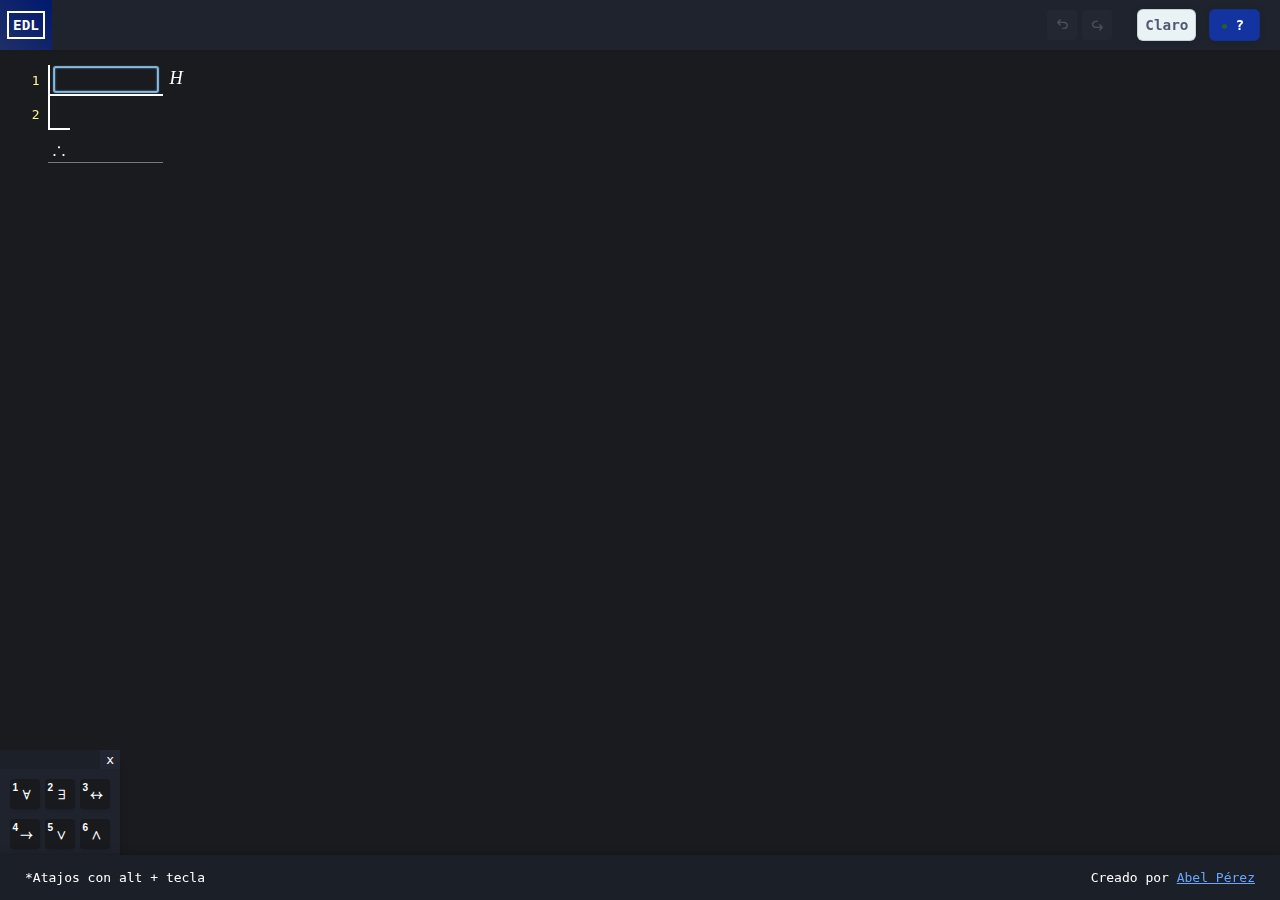
<file: EDL/test/index.html>
<!DOCTYPE html>
<html>
<head>
	<meta charset="utf-8">
	<meta name="viewport" content="width=device-width, initial-scale=1">

	<title>Derivación - EDL 1.0.x</title>
	<link rel="icon" type="image/png" href="./favicon.png"/>
	<link rel="stylesheet" type="text/css" href="lib/fonts/icons.css">
	<link rel="stylesheet" href="lib/mathquill/mathquill.css"/>
	<link rel="stylesheet" href="style.css">
	<link rel="stylesheet" href="style-dark.css">
</head>
<body>
<div class="overlay">
	<div class="intro-box">
		<div class="logo">EDL</div>
		<h1>Editor de derivaciones lógicas</h1>
		<p class="version"><span>Versión: </span><span class="number"></span></p>
		<p class="author">Autor: <a target="_blank" href="https://github.com/abelpz/EDL">Abel Pérez</a></p>
	</div>
</div>
<div class="instrucciones">
	<button class="salir" onclick="cerrarInstrucciones()">x</button>
	<div class="contenedor">
		<nav>
			<ul>
				<li class="tab active" id="ins" data-tab="#instrucciones"> Instrucciones</li>
				<li class="tab" id="shortcuts" data-tab="#atajos"> Atajos de teclado</li>
			</ul>
		</nav>
		<div class="contenido active" id="instrucciones">
			
	
			<h3>Instrucciones:</h3>
			<ul>
				<li>Escribe usando el teclado en las cajas de texto enfocadas (borde azul)</li>
				<li>Usa los botones de la parte inferior para ingresar símbolos o usa los atajos alt+1, alt+2, etc.</li>
				<li>Usa los botones de la parte inferior para realizar acciones como: añadir premisa, abrir subderivación, etc. o usa los atajos.</li>
				<li>Usa la tecla tab para pasar a la caja de texto de justificación cuando hayas terminado de escribir tu linea.(Las Hipotesis traen la justificación H por defecto pero esta puede ser cambiada de ser necesario)</li>
				<li>Pulsa enter al terminar la justificación para escribir una nueva linea.</li>
				<li>Guarda tu progreso o abre una derivación haciendo clic en los botones de la parte inferior derecha; o usa los atajos.</li>
	
			</ul>
		</div>
		<div class="contenido" id="atajos">
			
	
			<h3>Atajos de teclado:</h3>
			<div class="lista">
				<div class="keys"><span class="key">Alt</span>+<span class="key">1 - 9</span></div><p>Añadir simbolo</p>
			</div>
			<div class="lista">
				<div class="keys"><span class="key">↓</span></div><p>Siguiente premisa</p>
				<div class="keys"><span class="key">↑</span></div><p>Premisa anterior</p>
				<div class="keys"><span class="key">Enter ↵</span></div><p>Añadir premisa abajo</p>
				<div class="keys"><span class="key">⇧ Shift</span>+<span class="key">Enter ↵</span></div><p>Añadir premisa arriba</p>
				<div class="keys"><span class="key">⇧ Shift</span>+<span class="key">Supr</span></div><p>Eliminar linea seleccionada</p>
			</div>
			<div class="lista">
				<div class="keys"><span class="key">Alt</span>+<span class="key">s</span></div><p>Abrir subderivación</p>		
			</div>
			<div class="lista">			
				<div class="keys"><span class="key">Ctrl</span>+<span class="key">s</span></div><p>Guardar derivación</p>
				<div class="keys"><span class="key">Ctrl</span>+<span class="key">a</span></div><p>Abrir derivación</p>
			</div>
			<div class="lista">
				<div class="keys"><span class="key">Ctrl</span>+<span class="key">z</span></div><p>Deshacer última acción</p>
				<div class="keys"><span class="key">Ctrl</span>+<span class="key">y</span></div><p>Rehacer última acción</p>
				<div class="keys"><span class="key">Ctrl</span>+<span class="key">x</span></div><p>Copiar</p>
				<div class="keys"><span class="key">Ctrl</span>+<span class="key">x</span></div><p>Cortar</p>
				<div class="keys"><span class="key">Ctrl</span>+<span class="key">v</span></div><p>Pegar</p>
			</div>
		</div>
	</div>
</div>
<nav class="main">
	<div class="nav-left">
		<div  title="Editor de derivaciones lógicas" class="logo">
			<span class="siglas">EDL</span>
		</div>
		<!-- <div class="archivo">
			<div class="titulo"><input type="text" id="title-box" spellcheck="false"></div>
			<button class="btn accion file"  title="Guardar" id="save" data-shortcut="" data-function="download">
				<span class="titulo" ><i class="icon-descargar"></i></span>
			</button>
			<button class="btn accion file" title="Abrir" id="open" data-shortcut="" data-function="open">
				<span class="titulo" ><i class="icon-cargar"></i></span>
			</button>
		</div> -->
	</div>
	<div class="nav-right">
		<div class="edicion">
			<button class="btn accion edit disabled"  title="Deshacer" id="undo" data-shortcut="" data-function="undo">
				<span class="titulo" ><i class="icon-deshacer"></i></span>
			</button>
			<button class="btn accion edit disabled" title="Rehacer" id="redo" data-shortcut="" data-function="redo">
				<span class="titulo" ><i class="icon-rehacer"></i></span>
			</button>
		</div>
		<div class="options">
			<a id="claro" class="color" href="#" style="display: none" alt="Cambiar color"><span>Claro</span></a>
			<a id="oscuro"  class="color" href="#" alt="Cambiar color"><span>Oscuro</span></a>
			<a id="instructions" class="info" href="#" alt="Lista de instrucciones" onclick="abrirInstrucciones()"><span>?</span></a>		
		</div>
	</div>
	
</nav>
<div class="keyboard">
	<div class="top-bar"><span class="close">x</span></div>

	<!-- Teclado para telefonos 1 -->
	<div class="keyboard-type " id="phone-1">
		<div class="row-1">
			<button class="btn simbolos" title="Para todo" data-macro="\forall" data-shortcut="1">
				<span class="shorcut-label">1</span>
				<span class="macro" >\forall</span>
			</button>
			<button class="btn simbolos" title="Existe" data-macro="\exists" data-shortcut="2">
				<span class="shorcut-label">2</span>
				<span class="macro" >\exists</span>
			</button>
			<button class="btn simbolos" title="Doble implicación" data-macro="\leftrightarrow" data-shortcut="3">
				<span class="shorcut-label">3</span>
				<span class="macro" >\leftrightarrow</span>
			</button>
			<button class="btn simbolos" title="Implicación" data-macro="\rightarrow" data-shortcut="4">
				<span class="shorcut-label">4</span>
				<span class="macro" >\rightarrow</span>
			</button>
			<button class="btn simbolos" title="Disyunción" data-macro="\or" data-shortcut="5">
				<span class="shorcut-label">5</span>
				<span class="macro" >\or</span>
			</button>
			<button class="btn simbolos" title="Conjunción" data-macro="\and" data-shortcut="6">
				<span class="shorcut-label">6</span>
				<span class="macro" >\and</span>
			</button>
			<button class="btn simbolos" title="Negación" data-macro="\not" data-shortcut="7">
				<span class="shorcut-label">7</span>
				<span class="macro" >\not</span>
			</button>
			<button class="btn simbolos" title="Abrir paréntesis" data-macro="(" data-shortcut="8">
				<span class="shorcut-label">8</span>
				<span class="macro" >(</span>
			</button>
			<button class="btn simbolos" title="Cerrar paréntesis" data-macro=")" data-shortcut="9">
				<span class="shorcut-label">9</span>
				<span class="macro" >)</span>
			</button>
			<button class="btn accion" id="eliminar" title="Eliminar premisa" data-shortcut="" data-function="deleteRow">
				<span class="titulo" ><i class="icon-eliminar"></i></span>
			</button>
		</div>
		<div class="row-2">
			<button class="btn simbolos" data-macro="p">
				<span class="macro" >p</span>
			</button>
			<button class="btn simbolos" data-macro="q">
				<span class="macro" >q</span>
			</button>
			<button class="btn simbolos" data-macro="r">
				<span class="macro" >r</span>
			</button>
			<button class="btn simbolos" data-macro="s">
				<span class="macro" >s</span>
			</button>
			<button class="btn simbolos" data-macro="t">
				<span class="macro" >t</span>
			</button>
			<button class="btn simbolos" data-macro="u">
				<span class="macro" >u</span>
			</button>
			<button class="btn simbolos" data-macro="z">
				<span class="macro" >z</span>
			</button>
			<button class="btn simbolos" data-macro="w">
				<span class="macro" >w</span>
			</button>
			<button class="btn simbolos" data-macro="x">
				<span class="macro" >x</span>
			</button>
			<button class="btn simbolos" data-macro="y">
				<span class="macro" >y</span>
			</button>
		</div>
		<div class="row-3">
			<button class="btn accion" id="subderivacion" title="Añadir subderivacion" data-shortcut="" data-function="añadirSubderivacion">
				<span class="titulo" ><i class="icon-subderivacion"></i></span>
			</button>
			<button class="btn simbolos" data-macro="a">
				<span class="macro" >a</span>
			</button>
			<button class="btn simbolos" data-macro="b">
				<span class="macro" >b</span>
			</button>
			<button class="btn simbolos" data-macro="c">
				<span class="macro" >c</span>
			</button>
			<button class="btn simbolos" data-macro="d">
				<span class="macro" >d</span>
			</button>
			<button class="btn simbolos" data-macro="e">
				<span class="macro" >e</span>
			</button>
			<button class="btn simbolos" data-macro="f">
				<span class="macro" >f</span>
			</button>
			<button class="btn accion" id="anadir" title="Añadir premisa" data-shortcut="" data-function="añadirPremisa">
				<span class="titulo" ><i class="icon-anadir"></i></span>
			</button>
		</div>
		<div class="row-4">
			<button class="btn accion" id="mas" title="Más teclas" data-shortcut="" data-function="">
				<span class="titulo" ><i class="icon-mas"></i></span>
			</button>
			<button class="btn accion" id="alternar-mayusculas" title="Alternar mayúsculas y minúsculas" data-shortcut="" data-function="">
				<span class="titulo" ><i class="icon-alternar"></i></span>
			</button>
			<button class="btn accion" id="izquierda" title="Moverse a la izquierda" data-shortcut="" data-function="moverIzq">
				<span class="titulo" ><i class="icon-izquierda"></i></span>
			</button>
			<button class="btn accion" id="arriba" title="Moverse hacia arriba" data-shortcut="" data-function="moverAr">
				<span class="titulo" ><i class="icon-arriba"></i></span>
			</button>
			<button class="btn accion" id="abajo" title="Moverse hacia abajo" data-shortcut="" data-function="moverAb">
				<span class="titulo" ><i class="icon-abajo"></i></span>
			</button>
			<button class="btn accion" id="derecha" title="Moverse a la derecha" data-shortcut="" data-function="moverDer">
				<span class="titulo" ><i class="icon-derecha"></i></span>
			</button>
			<button class="btn simbolos" data-macro=",">
				<span class="macro" >,</span>
			</button>		
			<button class="btn accion" id="borrar" title="Borrar" data-shortcut="" data-function="borrar">
				<span class="titulo" ><i class="icon-borrar"></i></span>
			</button>
		</div>
	</div>

	<!-- Teclado para telefonos 2 -->
	<div class="keyboard-type " id="phone-2">
		<div class="row-1">
			<button class="btn simbolos" title="Para todo" data-macro="\forall" data-shortcut="1">
				<span class="shorcut-label">1</span>
				<span class="macro" >\forall</span>
			</button>
			<button class="btn simbolos" title="Existe" data-macro="\exists" data-shortcut="2">
				<span class="shorcut-label">2</span>
				<span class="macro" >\exists</span>
			</button>
			<button class="btn simbolos" title="Doble implicación" data-macro="\leftrightarrow" data-shortcut="3">
				<span class="shorcut-label">3</span>
				<span class="macro" >\leftrightarrow</span>
			</button>
			<button class="btn simbolos" title="Implicación" data-macro="\rightarrow" data-shortcut="4">
				<span class="shorcut-label">4</span>
				<span class="macro" >\rightarrow</span>
			</button>
			<button class="btn simbolos" title="Disyunción" data-macro="\or" data-shortcut="5">
				<span class="shorcut-label">5</span>
				<span class="macro" >\or</span>
			</button>
			<button class="btn simbolos" title="Conjunción" data-macro="\and" data-shortcut="6">
				<span class="shorcut-label">6</span>
				<span class="macro" >\and</span>
			</button>
			<button class="btn simbolos" title="Negación" data-macro="\not" data-shortcut="7">
				<span class="shorcut-label">7</span>
				<span class="macro" >\not</span>
			</button>
			<button class="btn simbolos" title="Abrir paréntesis" data-macro="(" data-shortcut="8">
				<span class="shorcut-label">8</span>
				<span class="macro" >(</span>
			</button>
			<button class="btn simbolos" title="Cerrar paréntesis" data-macro=")" data-shortcut="9">
				<span class="shorcut-label">9</span>
				<span class="macro" >)</span>
			</button>
			<button class="btn accion" id="eliminar" title="Eliminar premisa" data-shortcut="" data-function="deleteRow">
				<span class="titulo" ><i class="icon-eliminar"></i></span>
			</button>
		</div>
		<div class="row-2">
			<button class="btn simbolos" data-macro="p">
				<span class="macro" >p</span>
			</button>
			<button class="btn simbolos" data-macro="q">
				<span class="macro" >q</span>
			</button>
			<button class="btn simbolos" data-macro="r">
				<span class="macro" >r</span>
			</button>
			<button class="btn simbolos" data-macro="s">
				<span class="macro" >s</span>
			</button>
			<button class="btn simbolos" data-macro="t">
				<span class="macro" >t</span>
			</button>
			<button class="btn simbolos" data-macro="u">
				<span class="macro" >u</span>
			</button>
			<button class="btn simbolos" data-macro="z">
				<span class="macro" >z</span>
			</button>
			<button class="btn simbolos" data-macro="w">
				<span class="macro" >w</span>
			</button>
			<button class="btn simbolos" data-macro="x">
				<span class="macro" >x</span>
			</button>
			<button class="btn simbolos" data-macro="y">
				<span class="macro" >y</span>
			</button>
		</div>
		<div class="row-3">
			<button class="btn accion" id="subderivacion" title="Añadir subderivacion" data-shortcut="" data-function="añadirSubderivacion">
				<span class="titulo" ><i class="icon-subderivacion"></i></span>
			</button>
			<button class="btn simbolos" data-macro="a">
				<span class="macro" >a</span>
			</button>
			<button class="btn simbolos" data-macro="b">
				<span class="macro" >b</span>
			</button>
			<button class="btn simbolos" data-macro="c">
				<span class="macro" >c</span>
			</button>
			<button class="btn simbolos" data-macro="d">
				<span class="macro" >d</span>
			</button>
			<button class="btn simbolos" data-macro="e">
				<span class="macro" >e</span>
			</button>
			<button class="btn simbolos" data-macro="f">
				<span class="macro" >f</span>
			</button>
			<button class="btn accion" id="anadir" title="Añadir premisa" data-shortcut="" data-function="añadirPremisa">
				<span class="titulo" ><i class="icon-anadir"></i></span>
			</button>
		</div>
		<div class="row-4">
			<button class="btn accion" id="mas" title="Más teclas" data-shortcut="" data-function="">
				<span class="titulo" ><i class="icon-mas"></i></span>
			</button>
			<button class="btn accion" id="alternar-mayusculas" title="Alternar mayúsculas y minúsculas" data-shortcut="" data-function="">
				<span class="titulo" ><i class="icon-alternar"></i></span>
			</button>
			<button class="btn accion" id="izquierda" title="Moverse a la izquierda" data-shortcut="" data-function="moverIzq">
				<span class="titulo" ><i class="icon-izquierda"></i></span>
			</button>
			<button class="btn accion" id="arriba" title="Moverse hacia arriba" data-shortcut="" data-function="moverAr">
				<span class="titulo" ><i class="icon-arriba"></i></span>
			</button>
			<button class="btn accion" id="abajo" title="Moverse hacia abajo" data-shortcut="" data-function="moverAb">
				<span class="titulo" ><i class="icon-abajo"></i></span>
			</button>
			<button class="btn accion" id="derecha" title="Moverse a la derecha" data-shortcut="" data-function="moverDer">
				<span class="titulo" ><i class="icon-derecha"></i></span>
			</button>
			<button class="btn simbolos" data-macro=",">
				<span class="macro" >,</span>
			</button>		
			<button class="btn accion" id="borrar" title="Borrar" data-shortcut="" data-function="borrar">
				<span class="titulo" ><i class="icon-borrar"></i></span>
			</button>
		</div>
	</div>

	<!-- Teclado para tablets -->
	<div class="keyboard-type " id="tablet-1">
		<div class="row-1">
			<button class="btn simbolos" title="Para todo" data-macro="\forall" data-shortcut="1">
				<span class="shorcut-label">1</span>
				<span class="macro" >\forall</span>
			</button>
			<button class="btn simbolos" title="Existe" data-macro="\exists" data-shortcut="2">
				<span class="shorcut-label">2</span>
				<span class="macro" >\exists</span>
			</button>
			<button class="btn simbolos" title="Doble implicación" data-macro="\leftrightarrow" data-shortcut="3">
				<span class="shorcut-label">3</span>
				<span class="macro" >\leftrightarrow</span>
			</button>
			<button class="btn simbolos" title="Implicación" data-macro="\rightarrow" data-shortcut="4">
				<span class="shorcut-label">4</span>
				<span class="macro" >\rightarrow</span>
			</button>
			<button class="btn simbolos" title="Disyunción" data-macro="\or" data-shortcut="5">
				<span class="shorcut-label">5</span>
				<span class="macro" >\or</span>
			</button>
			<button class="btn simbolos" title="Conjunción" data-macro="\and" data-shortcut="6">
				<span class="shorcut-label">6</span>
				<span class="macro" >\and</span>
			</button>
			<button class="btn simbolos" title="Negación" data-macro="\not" data-shortcut="7">
				<span class="shorcut-label">7</span>
				<span class="macro" >\not</span>
			</button>
			<button class="btn simbolos" title="Abrir paréntesis" data-macro="(" data-shortcut="8">
				<span class="shorcut-label">8</span>
				<span class="macro" >(</span>
			</button>
			<button class="btn simbolos" title="Cerrar paréntesis" data-macro=")" data-shortcut="9">
				<span class="shorcut-label">9</span>
				<span class="macro" >)</span>
			</button>
			
		</div>
		<div class="row-2">
			<button class="btn simbolos" data-macro="p">
				<span class="macro" >p</span>
			</button>
			<button class="btn simbolos" data-macro="q">
				<span class="macro" >q</span>
			</button>
			<button class="btn simbolos" data-macro="r">
				<span class="macro" >r</span>
			</button>
			<button class="btn simbolos" data-macro="s">
				<span class="macro" >s</span>
			</button>
			<button class="btn simbolos" data-macro="t">
				<span class="macro" >t</span>
			</button>
			<button class="btn simbolos" data-macro="u">
				<span class="macro" >u</span>
			</button>
			<button class="btn simbolos" data-macro="z">
				<span class="macro" >z</span>
			</button>
			<button class="btn simbolos" data-macro="w">
				<span class="macro" >w</span>
			</button>
			<button class="btn simbolos" data-macro="x">
				<span class="macro" >x</span>
			</button>			
		</div>
		<div class="row-3">
			<button class="btn simbolos" data-macro="y">
				<span class="macro" >y</span>
			</button>
			<button class="btn simbolos" data-macro="a">
				<span class="macro" >a</span>
			</button>
			<button class="btn simbolos" data-macro="b">
				<span class="macro" >b</span>
			</button>
			<button class="btn simbolos" data-macro="c">
				<span class="macro" >c</span>
			</button>
			<button class="btn simbolos" data-macro="d">
				<span class="macro" >d</span>
			</button>
			<button class="btn simbolos" data-macro="e">
				<span class="macro" >e</span>
			</button>
			<button class="btn simbolos" data-macro="f">
				<span class="macro" >f</span>
			</button>
			<button class="btn simbolos" data-macro=",">
				<span class="macro" >,</span>
			</button>	
			<button class="btn accion" id="alternar-mayusculas" title="Alternar mayúsculas y minúsculas" data-shortcut="" data-function="">
				<span class="titulo" ><i class="icon-alternar"></i></span>
			</button>
		</div>
		<div class="row-4">
			<button class="btn accion" id="mas" title="Más teclas" data-shortcut="" data-function="">
				<span class="titulo" ><i class="icon-mas"></i></span>
			</button>
			<button class="btn accion" id="arriba" title="Moverse hacia arriba" data-shortcut="" data-function="moverAr">
				<span class="titulo" ><i class="icon-abajo"></i></span>
			</button>
			<button class="btn accion" id="borrar" title="Borrar" data-shortcut="" data-function="borrar">
				<span class="titulo" ><i class="icon-borrar"></i></span>
			</button>
			<button class="btn accion" id="izquierda" title="Moverse a la izquierda" data-shortcut="" data-function="moverIzq">
				<span class="titulo" ><i class="icon-izquierda"></i></span>
			</button>
			
			<button class="btn accion" id="abajo" title="Moverse hacia abajo" data-shortcut="" data-function="moverAb">
				<span class="titulo" ><i class="icon-arriba"></i></span>
			</button>
			<button class="btn accion" id="derecha" title="Moverse a la derecha" data-shortcut="" data-function="moverDer">
				<span class="titulo" ><i class="icon-derecha"></i></span>
			</button>
			<button class="btn accion" id="eliminar" title="Eliminar premisa" data-shortcut="" data-function="deleteRow">
				<span class="titulo" ><i class="icon-eliminar"></i></span>
			</button>
			
			<button class="btn accion" id="anadir" title="Añadir premisa" data-shortcut="" data-function="añadirPremisa">
				<span class="titulo" ><i class="icon-anadir"></i></span>
			</button>
			<button class="btn accion" id="subderivacion" title="Añadir subderivacion" data-shortcut="" data-function="añadirSubderivacion">
				<span class="titulo" ><i class="icon-subderivacion"></i></span>
			</button>
			
			
		</div>
	</div>
	<!-- Teclado para tablets 2-->
	<div class="keyboard-type " id="tablet-1">
		<div class="row-1">
			<button class="btn simbolos" title="Para todo" data-macro="\forall" data-shortcut="1">
				<span class="shorcut-label">1</span>
				<span class="macro" >\forall</span>
			</button>
			<button class="btn simbolos" title="Existe" data-macro="\exists" data-shortcut="2">
				<span class="shorcut-label">2</span>
				<span class="macro" >\exists</span>
			</button>
			<button class="btn simbolos" title="Doble implicación" data-macro="\leftrightarrow" data-shortcut="3">
				<span class="shorcut-label">3</span>
				<span class="macro" >\leftrightarrow</span>
			</button>
			<button class="btn simbolos" title="Implicación" data-macro="\rightarrow" data-shortcut="4">
				<span class="shorcut-label">4</span>
				<span class="macro" >\rightarrow</span>
			</button>
			<button class="btn simbolos" title="Disyunción" data-macro="\or" data-shortcut="5">
				<span class="shorcut-label">5</span>
				<span class="macro" >\or</span>
			</button>
			<button class="btn simbolos" title="Conjunción" data-macro="\and" data-shortcut="6">
				<span class="shorcut-label">6</span>
				<span class="macro" >\and</span>
			</button>
			<button class="btn simbolos" title="Negación" data-macro="\not" data-shortcut="7">
				<span class="shorcut-label">7</span>
				<span class="macro" >\not</span>
			</button>
			<button class="btn simbolos" title="Abrir paréntesis" data-macro="(" data-shortcut="8">
				<span class="shorcut-label">8</span>
				<span class="macro" >(</span>
			</button>
			<button class="btn simbolos" title="Cerrar paréntesis" data-macro=")" data-shortcut="9">
				<span class="shorcut-label">9</span>
				<span class="macro" >)</span>
			</button>
			
		</div>
		<div class="row-2">
			<button class="btn simbolos" data-macro="p">
				<span class="macro" >p</span>
			</button>
			<button class="btn simbolos" data-macro="q">
				<span class="macro" >q</span>
			</button>
			<button class="btn simbolos" data-macro="r">
				<span class="macro" >r</span>
			</button>
			<button class="btn simbolos" data-macro="s">
				<span class="macro" >s</span>
			</button>
			<button class="btn simbolos" data-macro="t">
				<span class="macro" >t</span>
			</button>
			<button class="btn simbolos" data-macro="u">
				<span class="macro" >u</span>
			</button>
			<button class="btn simbolos" data-macro="z">
				<span class="macro" >z</span>
			</button>
			<button class="btn simbolos" data-macro="w">
				<span class="macro" >w</span>
			</button>
			<button class="btn simbolos" data-macro="x">
				<span class="macro" >x</span>
			</button>			
		</div>
		<div class="row-3">
			<button class="btn simbolos" data-macro="y">
				<span class="macro" >y</span>
			</button>
			<button class="btn simbolos" data-macro="a">
				<span class="macro" >a</span>
			</button>
			<button class="btn simbolos" data-macro="b">
				<span class="macro" >b</span>
			</button>
			<button class="btn simbolos" data-macro="c">
				<span class="macro" >c</span>
			</button>
			<button class="btn simbolos" data-macro="d">
				<span class="macro" >d</span>
			</button>
			<button class="btn simbolos" data-macro="e">
				<span class="macro" >e</span>
			</button>
			<button class="btn simbolos" data-macro="f">
				<span class="macro" >f</span>
			</button>
			<button class="btn simbolos" data-macro=",">
				<span class="macro" >,</span>
			</button>	
			<button class="btn accion" id="alternar-mayusculas" title="Alternar mayúsculas y minúsculas" data-shortcut="" data-function="">
				<span class="titulo" ><i class="icon-alternar"></i></span>
			</button>
		</div>
		<div class="row-4">
			<button class="btn accion" id="mas" title="Más teclas" data-shortcut="" data-function="">
				<span class="titulo" ><i class="icon-mas"></i></span>
			</button>
			<button class="btn accion" id="arriba" title="Moverse hacia arriba" data-shortcut="" data-function="moverAr">
				<span class="titulo" ><i class="icon-abajo"></i></span>
			</button>
			<button class="btn accion" id="borrar" title="Borrar" data-shortcut="" data-function="borrar">
				<span class="titulo" ><i class="icon-borrar"></i></span>
			</button>
			<button class="btn accion" id="izquierda" title="Moverse a la izquierda" data-shortcut="" data-function="moverIzq">
				<span class="titulo" ><i class="icon-izquierda"></i></span>
			</button>
			
			<button class="btn accion" id="abajo" title="Moverse hacia abajo" data-shortcut="" data-function="moverAb">
				<span class="titulo" ><i class="icon-arriba"></i></span>
			</button>
			<button class="btn accion" id="derecha" title="Moverse a la derecha" data-shortcut="" data-function="moverDer">
				<span class="titulo" ><i class="icon-derecha"></i></span>
			</button>
			<button class="btn accion" id="eliminar" title="Eliminar premisa" data-shortcut="" data-function="deleteRow">
				<span class="titulo" ><i class="icon-eliminar"></i></span>
			</button>
			
			<button class="btn accion" id="anadir" title="Añadir premisa" data-shortcut="" data-function="añadirPremisa">
				<span class="titulo" ><i class="icon-anadir"></i></span>
			</button>
			<button class="btn accion" id="subderivacion" title="Añadir subderivacion" data-shortcut="" data-function="añadirSubderivacion">
				<span class="titulo" ><i class="icon-subderivacion"></i></span>
			</button>
			
			
		</div>
	</div>
</div>
<section class="pantalla">
	<div class="contenedor">
		<div class="desarrollo">
			<div class="derivacion cerrada">
				<div class="hipotesis iniciales">
					<div class="premisa">
						<div class="fila">
							<span class="fila-label">1</span>
						</div>
						<span  class="proposicion" data-fila="1"></span>
						<span class="justificacion">H</span>
					</div>
				</div>
				<div class="premisa">
					<div class="fila">
						<span class="fila-label">2</span>
					</div>
					<span  class="proposicion" data-fila="2"></span>
					<span class="justificacion"></span>
				</div>
			</div>
			<div class="caja-conclusion">
				<span class="conclusion">\therefore </span>
			</div>
		</div>
	</div>
	
	<div class="buttons">
		<div class="atajos">
			<button class="btn simbolos" title="Para todo" data-macro="\forall" data-shortcut="1">
				<span class="shorcut-label">1</span>
				<span class="macro" >\forall</span>
			</button>
			<button class="btn simbolos" title="Existe" data-macro="\exists" data-shortcut="2">
				<span class="shorcut-label">2</span>
				<span class="macro" >\exists</span>
			</button>
			<button class="btn simbolos" title="Doble implicación" data-macro="\leftrightarrow" data-shortcut="3">
				<span class="shorcut-label">3</span>
				<span class="macro" >\leftrightarrow</span>
			</button>
			<button class="btn simbolos" title="Implicación" data-macro="\rightarrow" data-shortcut="4">
				<span class="shorcut-label">4</span>
				<span class="macro" >\rightarrow</span>
			</button>
			<button class="btn simbolos" title="Disyunción" data-macro="\or" data-shortcut="5">
				<span class="shorcut-label">5</span>
				<span class="macro" >\or</span>
			</button>
			<button class="btn simbolos" title="Conjunción" data-macro="\and" data-shortcut="6">
				<span class="shorcut-label">6</span>
				<span class="macro" >\and</span>
			</button>
			<button class="btn simbolos" title="Negación" data-macro="\not" data-shortcut="7">
				<span class="shorcut-label">7</span>
				<span class="macro" >\not</span>
			</button>
			<button class="btn simbolos" title="Abrir paréntesis" data-macro="(" data-shortcut="8">
				<span class="shorcut-label">8</span>
				<span class="macro" >(</span>
			</button>
			<button class="btn simbolos" title="Cerrar paréntesis" data-macro=")" data-shortcut="9">
				<span class="shorcut-label">9</span>
				<span class="macro" >)</span>
			</button>
		</div>
		<div class="acciones">
			<button class="btn accion" id="anadir" title="Añadir premisa" data-shortcut="" data-function="añadirPremisa">
				<span class="titulo" ><i class="icon-anadir"></i></span>
			</button>

			<button class="btn accion" id="eliminar" title="Eliminar premisa" data-shortcut="" data-function="deleteRow">
				<span class="titulo" ><i class="icon-eliminar"></i></span>
			</button>
			
			<button class="btn accion" id="subderivacion" title="Abrir subderivación" data-shortcut="s" data-function="añadirSubderivacion">
				<span class="titulo" ><i class="icon-subderivacion"></i></span>
			</button>

			<button class="btn accion" id="teclado" title="Abrir teclado" data-shortcut="k" data-function="abrirTeclado">
				<span class="titulo" ><i class="icon-teclado"></i></span>
			</button>
		</div>
	</div>
</section>
<footer><span>*Atajos con alt + tecla</span><span style="float:right;"> Creado por <a target="_blank" href="https://github.com/abelpz/EDL">Abel Pérez</a></span></footer>


<input type="file" id="archivo" accept=".xml,.dv" style="display:none" onchange="handleFile(this.files)">
<script src="https://ajax.googleapis.com/ajax/libs/jquery/1.11.0/jquery.min.js"></script>
<script src="lib/mathquill/mathquill.js"></script>
<script src="lib/testing/testing.js"></script>
<script>
var MQ = MathQuill.getInterface(2);
</script>
<script>

	var appVersion = '1.0.4';
	var fileName = 'derivacion-'+ (Date.now() % 100000);
	var LastRow = 2;
	var LastRowCreated = 2;
	var premisasIniciales = true;
	var proposicionField = [];
	var buttonField = [];
	var justificacionField = [];
	var conclusionField;
	var abrirInput = document.getElementById("archivo");
	var selectedBox;
	var selectedRow = 1;
	var canDelete = false;
	var canSave = true;
	var contenedor = document.querySelector('.pantalla .contenedor');
	var titleBox = document.getElementById('title-box');
	var undoButton = document.getElementById('undo');
	var redoButton = document.getElementById('redo');
	var memory = [{'contenedor' : contenedor.innerHTML, 'premisasIniciales' : premisasIniciales, 'selectedRow' : selectedRow}];
	var cursor = 0;
	var activeElement;

	var desarrollo = contenedor.getElementsByClassName('desarrollo');
		desarrollo[0].setAttribute('data-version', appVersion);

	var botonClaro = document.getElementById('claro');
	var botonOscuro = document.getElementById('oscuro');

	var botonera = document.querySelector(".buttons");

	document.styleSheets[3].disabled = true;

	var introScreen = document.querySelector(".overlay");
	
	if (testingMode) introScreen.style.display = "none";

	introScreen.querySelector(".version .number").textContent = appVersion;

	document.addEventListener("click", ()=>{
		activeElement = document.activeElement;
	})




	
	

	var teclado = document.querySelector(".keyboard");

	function abrirTeclado(){
		teclado.classList.toggle("active");
		botonera.classList.toggle("active");
	}

	var botonCerrarTeclado = teclado.querySelector(".close");
		botonCerrarTeclado.addEventListener("click", () => {
			teclado.classList.toggle("active");
			botonera.classList.toggle("active");
		});

	var tabs = document.querySelector(".instrucciones .contenedor nav ul");

	tabs.addEventListener("click", (e) => {
		tab = e.target;

		if( tab.classList.contains("tab") && !tab.classList.contains("active")){
			tabs.querySelector(".tab.active").classList.remove("active");
			tab.classList.add("active");	
			document.querySelector(".contenido.active").classList.remove("active");
			document.querySelector(tab.getAttribute('data-tab')).classList.add("active");
		};		
	});

	var keyboard = document.querySelector(".keyboard");
	var BackspacePressed = new KeyboardEvent("keydown", {
		bubbles		: true,
		cancelBubble: false,
		cancelable	: true,
		key			: "Backspace",
		code		: "Backspace",
		keyCode		: 8,
		which		: 8
	});

	function borrar(){
		//selectedBox.__controller.textarea[0].dispatchEvent(BackspacePressed);
		document.activeElement.dispatchEvent(BackspacePressed);
	}
		
	
	function getCurrentPremise(){
		return document.querySelector('[data-fila*="' + selectedRow + '"]').parentElement;		
	}

	function getPremise(row){
		functionTitle("getPremise");
		testOut("Get row",row);
		let fila = document.querySelector('[data-fila*="' + row + '"]');
		return (fila) ? fila.parentElement : null;
	}

	botonOscuro.addEventListener('click', (e)=>{
		e.preventDefault();
		botonOscuro.style.display = "none";
		botonClaro.style.display = "block";
		document.styleSheets[3].disabled = false;
	});



	botonClaro.addEventListener('click', (e)=>{
		e.preventDefault();
		botonOscuro.style.display = "block";
		botonClaro.style.display = "none";
		document.styleSheets[3].disabled = true;
	});



	function saveToMemory(){		
		functionTitle("saveToMemory");
		if(canSave)
		{
			canSave = false;
			setTimeout(()=>
			{
				undoButton.classList.remove("disabled");
				redoButton.classList.add("disabled");
				if (cursor < parseInt(parseInt(memory.length-1)))
				{
					memory = memory.slice(0,cursor+1);
				}
				let clone = contenedor.cloneNode(true);
				let proposiciones = clone.querySelectorAll('.proposicion').forEach( (item,i)=>{
					var fila = item.getAttribute('data-fila');
					var latex = proposicionField[fila].latex();
					item.setAttribute('class','proposicion');
					item.innerHTML = latex;
				});

				let justificaciones = clone.querySelectorAll('.justificacion').forEach( (item,i)=>{
					var latex = justificacionField[i+1].latex();
					item.setAttribute('class','justificacion');
					item.innerHTML = latex;
				});

				let latex = conclusionField.latex();
				let conclusion = clone.querySelector('.conclusion');
					conclusion.setAttribute('class','conclusion');
					conclusion.innerHTML = latex;
				memory.push({'contenedor' : clone.innerHTML, 'premisasIniciales' : premisasIniciales, 'selectedRow' : selectedRow});
				cursor++;
				if(testingMode) console.log(cursor + ' de ' + parseInt(parseInt(memory.length-1)));
				canSave = true;
			}, 300);
		}
	}

	function undo(){
		functionTitle("undo");
		if(cursor > 0)
		{
			cursor--;
			contenedor.innerHTML = memory[cursor].contenedor;
			premisasIniciales = memory[cursor].premisasIniciales;
			selectedRow = memory[cursor].selectedRow;
			if(testingMode) console.log(cursor + ' de ' + parseInt(parseInt(memory.length-1)));
			setFields(true);
			setJustificaciones();
			setConclusion();
			var deleteButtons = document.querySelectorAll(".deleteRow")
			if (deleteButtons){
				deleteButtons.forEach( (deleteSpan, i) => {
					deleteSpan.addEventListener("click", onClickDeleteSpan);
				});
			}
			redoButton.classList.remove("disabled");
			if (cursor == 0) undoButton.classList.add("disabled");
		}
	}

	function redo(){
		functionTitle("redo");
		if(cursor < parseInt(memory.length-1))
		{
			cursor++;
			contenedor.innerHTML = memory[cursor].contenedor;
			premisasIniciales =  memory[cursor].premisasIniciales;
			selectedRow = memory[cursor].selectedRow;
			if(testingMode) console.log(cursor + ' de ' + parseInt(parseInt(memory.length-1)));
			setFields(true);
			setJustificaciones();
			setConclusion();
			var deleteButtons = document.querySelectorAll(".deleteRow")
			if (deleteButtons){
				deleteButtons.forEach( (deleteSpan, i) => {
					deleteSpan.addEventListener("click", onClickDeleteSpan);
				});
			}
			undoButton.classList.remove("disabled");
			if (cursor == parseInt(memory.length-1)) redoButton.classList.add("disabled")
		}
	}

	function setConclusion(){
		functionTitle("setConclusion");
		var conclusion = document.querySelector('.conclusion');
		conclusionField = MQ.MathField(conclusion,{
		  spaceBehavesLikeTab: false
		});
		conclusion.addEventListener('click', () => {
			selectedBox = conclusionField;
			selectedRow = LastRow;
		});
	}
	

	function setFields(setListeners = false){
		functionTitle("setFields");
		proposicionField = [];
		var proposiciones = document.querySelectorAll('.proposicion').forEach( (item,i)=>{
			var fila = item.getAttribute('data-fila');
			proposicionField[fila] = MQ.MathField(item,{
			  spaceBehavesLikeTab: false
			});
			proposicionField[fila].reflow();
			if(setListeners) item.addEventListener("click", onClickPropositionSpan);
		});
		LastRow = proposicionField.length-1;
		selectedBox = proposicionField[selectedRow];

		testOut("LastRowCreated",LastRowCreated);
		testOut("LastRow",LastRow);
		testOut("selectedRow",selectedRow);
		selectedBox.focus();
	}
	
	
	function moveRowsUp(row){
		functionTitle("moveRowsUp");

		Propositions = document.querySelectorAll('.proposicion');
		nextProposition = Propositions[row-1];

		if (selectedRow == LastRow) selectedRow--;
		while(nextProposition){				
			row++;
			currentProposition = nextProposition;
			nextProposition = Propositions[row-1];
			var fila = currentProposition.previousElementSibling;
			var filaLabel = fila.querySelector('.fila-label');

			currentProposition.setAttribute('data-fila', row-1);
			if (filaLabel) filaLabel.textContent = row-1;
			else{
				let spanDelete = fila.firstElementChild;
				fila.textContent = row-1;
				if(spanDelete) fila.appendChild(spanDelete);
			} 
		}
		setFields();
		setJustificaciones();
		saveToMemory();
	}

	function moveRowsDown(row){
		functionTitle("moveRowsDown");

		Propositions = document.querySelectorAll('.proposicion');
		nextProposition = Propositions[row+1];

		while(nextProposition){				
			row++;
			currentProposition = nextProposition;
			nextProposition = Propositions[row+1];
			var fila = currentProposition.previousElementSibling;
			var filaLabel = fila.querySelector('.fila-label');

			currentProposition.setAttribute('data-fila', row+1);
			if (filaLabel) filaLabel.textContent = row+1;
		}
		setFields();
		setJustificaciones();
		saveToMemory();
	}

	function deleteRow(row){
		functionTitle("deleteRow");

		if(!row) row = selectedRow;
			selectedRow = row;

		let premise = getPremise(row);
		let parent = premise.parentElement;
		let premisas = (parent) ? parent.children: null;

		if(parent.classList.contains("hipotesis") && parent.classList.contains("iniciales")){

			if (premisas.length == 1){		
				return;
			}		

		}else if(parent.classList.contains("derivacion")){

			if (premisas.length == 2){

				return;

			}else if(!premise.nextElementSibling && premise.previousElementSibling.classList.contains("derivacion")){

				return;

			}
		}
			
		if(parent.getAttribute('class') == 'hipotesis'){
			parent.parentElement.classList.add('slide-out-blurred-top');
			
			setTimeout(()=>{
				parent.parentElement.remove();
				moveRowsUp(row);
			}, 240);

		}else{

			if(parent.classList.contains("iniciales") || parent.classList.contains("derivacion") )
				if(parent.children[parent.children.length - 1] == premise)
					selectedRow--;

			premise.classList.add('slide-out-blurred-top');
			setTimeout(()=>{
				premise.remove();
				moveRowsUp(row);
			}, 240);

		}

		

		setTimeout(()=>{
			if(parent.classList.contains("hipotesis") && parent.classList.contains("iniciales")){

				testOut("premisas1",premisas);
				if (premisas.length == 1){		
					deleteSpan = premisas[0].querySelector('.deleteRow');
					if(deleteSpan) deleteSpan.remove();
				}		

			}

			premise = getCurrentPremise();
			parent = premise.parentElement;
			premisas = (parent) ? parent.children: null;
			
			if(parent.classList.contains("derivacion")){

				testOut("premisas2",premisas);
				if (premisas.length == 2){

					deleteSpan = premisas[1].querySelector('.deleteRow');
					if(deleteSpan) deleteSpan.remove();

				}else if(!premise.nextElementSibling){

					if(!premise.previousElementSibling || premise.previousElementSibling.classList.contains("derivacion")){

						deleteSpan = premise.querySelector('.deleteRow');
						if(deleteSpan) deleteSpan.remove();

					}	

				}
			}
		}, 241);
	}

	function setButtons(){
		functionTitle("setButtons");
		var buttons = document.querySelectorAll('.macro').forEach( (item,i)=>{
			var button = item.getAttribute('data-shortcut');
			buttonField[button] = MQ.StaticMath(item);
		});
	}
	


	function setJustificaciones(setListeners = false){
		functionTitle("setJustificaciones");
		var justificacion = document.querySelectorAll('.justificacion').forEach( (item,i)=>{
			justificacionField[i+1] = MQ.MathField(item,{
			  spaceBehavesLikeTab: false
			});
			if(setListeners) item.addEventListener("click", onClickJustificationSpan);
		});
	}
	

	function crearDeleteSpan(){
		functionTitle("setJustificaciones");
		var deleteSpan = document.createElement('span');
			deleteSpan.setAttribute('class', 'deleteRow');
			deleteSpan.textContent = 'x';
			deleteSpan.addEventListener("click", onClickDeleteSpan);
		return deleteSpan;
	}
	
	function onClickDeleteSpan(e) {
		functionTitle("onClickDeleteSpan");
		deleteSpan = e.target;
		testOut("deleteSpan",deleteSpan);
		filaLabel = deleteSpan.previousElementSibling;

		if (filaLabel && filaLabel.getAttribute('class') == 'fila-label'){
			row = filaLabel.textContent;
		}else{
			row = deleteSpan.parentElement.nextElementSibling.getAttribute('data-fila');
		}
		if(row) deleteRow(parseInt(row));
	}

	function isCursorFirst(proposicion){
		cursorMark = proposicion.querySelector(".mq-root-block").firstChild;
		return (cursorMark && cursorMark.classList && cursorMark.classList.contains('mq-cursor'))
		 ? true : false;
	}

	function setCanDelete(proposicion){
		testOut("proposicion", proposicion);
		if (isCursorFirst(proposicion)){
			canDelete = true;
		}
		else{
			canDelete = false;
		}

	}

	function onClickPropositionSpan(e) {
		functionTitle("onClickPropositionSpan");
		
		proposicionSpan = e.srcElement.offsetParent;
		selectedRow = parseInt(proposicionSpan.getAttribute('data-fila'));
		selectedBox = proposicionField[selectedRow];

		if(selectedBox){
			testOut("LastRowCreated",LastRowCreated);
			testOut("LastRow",LastRow);
			testOut("selectedRow",selectedRow);
			selectedBox.focus();

			setCanDelete(proposicionSpan);
		}
	}

	function onClickJustificationSpan(e) {
		functionTitle("onClickJustificationSpan");
		justificacionSpan = e.srcElement.offsetParent;
		proposicionSpan = justificacionSpan.previousElementSibling;

		if(proposicionSpan){
			selectedRow = parseInt(proposicionSpan.getAttribute('data-fila'));
			selectedBox = justificacionField[selectedRow];

			testOut("LastRowCreated",LastRowCreated);
			testOut("LastRow",LastRow);
			testOut("selectedRow",selectedRow);
			selectedBox.focus();
		}
	}

	function crearPremisa(j = ''){
		functionTitle("crearPremisa");
		
		var filaLabel = document.createElement('span');
			filaLabel.setAttribute('class', 'fila-label');
			filaLabel.textContent = selectedRow+1;

		var filaSpan = document.createElement('div');
			filaSpan.setAttribute('class', 'fila');
			filaSpan.appendChild(filaLabel);
		
		var proposicionSpan = document.createElement('span')
			proposicionSpan.setAttribute('class', 'proposicion');
			proposicionSpan.setAttribute('data-fila',selectedRow+1);
			proposicionSpan.addEventListener('click', onClickPropositionSpan);

		var justificacionSpan = document.createElement('span');
			justificacionSpan.setAttribute('class', 'justificacion');
			justificacionSpan.textContent = j;
			justificacionSpan.addEventListener('click', onClickJustificationSpan);

		var premisa = document.createElement('div')
			premisa.setAttribute('class', 'premisa');
			premisa.appendChild(filaSpan);
			premisa.appendChild(proposicionSpan);
			premisa.appendChild(justificacionSpan);

		canDelete = true;
		saveToMemory();

		return premisa;
	}

	function añadirPremisa(before = false){

		functionTitle("añadirPremisa");
		let arg = "";
		selectedPremise = getCurrentPremise();
		selectedParent = selectedPremise.parentElement;

		addDelete(selectedPremise);

		if(selectedParent.classList.contains("iniciales")){
			
			arg = "H";

		}else if(selectedParent.classList.contains("hipotesis") && !before){
			
			selectedRow++;
			selectedBox = proposicionField[selectedRow];
			selectedBox.focus();
			return;

		}

		var premisa = crearPremisa(arg);

		if (before && selectedParent.getAttribute("class") == "hipotesis") {

			//selectedRow--;			
			selectedParent.parentElement.before(premisa);
			addDelete(premisa);

			LastRowCreated = selectedRow;
			selectedRow = selectedRow - 2;
			moveRowsDown(selectedRow);

		}else if(before){

			selectedPremise.before(premisa);
			addDelete(premisa);

			LastRowCreated = selectedRow;
			selectedRow = selectedRow - 2;
			moveRowsDown(selectedRow);

		}		
		else{

			selectedPremise.after(premisa);
			addDelete(premisa);

			testOut("selectedPremise",selectedPremise);
			LastRowCreated = selectedRow + 1;
			moveRowsDown(selectedRow);

		}
		selectedRow = LastRowCreated;
		setFields();
		setJustificaciones();		
	};

	function añadirSubderivacion(){

		functionTitle("añadirSubderivacion");


		//Crear una subderivación
		var hipotesis = document.createElement('div');
			hipotesis.setAttribute('class','hipotesis');

		var derivacion = document.createElement('div');
			derivacion.setAttribute('class', 'derivacion cerrada');
			derivacion.appendChild(hipotesis);

		let currentPremise = getCurrentPremise();
		let currentProposition = currentPremise.querySelector('.proposicion');

		if(currentPremise.parentElement.classList.contains("hipotesis")){
			currentPremise.parentElement.after(derivacion);
		}else{
			let currentField = MQ(currentProposition);
			if(currentField.latex() == "" && (!currentPremise.previousElementSibling || !currentPremise.previousElementSibling.classList.contains("derivacion"))){

				currentPremise.replaceWith(derivacion);
				selectedRow--;
				LastRowCreated--;
		
			}else{
				currentPremise.after(derivacion);
			}			
		}
		testOut("derivacion.nextElementSibling", derivacion.nextElementSibling)
		if(!derivacion.nextElementSibling || derivacion.nextElementSibling.classList.contains("derivacion") ){

			let result = crearPremisa();
			derivacion.after(result);
			LastRowCreated++;

			if(result.nextElementSibling){
				addDelete(result);
			}

		}else if(!derivacion.nextElementSibling.nextElementSibling){

			let deleteSpan = derivacion.nextElementSibling.querySelector(".deleteRow");
			if (deleteSpan) deleteSpan.remove();

		}
		añadirHipotesis(hipotesis);
	}

	function añadirHipotesis(hipotesis){
		functionTitle("añadirHipotesis");	

		let h = crearPremisa('H');
		hipotesis.appendChild( h);
		addDelete(h);

		LastRowCreated++;
	
		hipotesis.after(crearPremisa());
		LastRowCreated++;

			

		moveRowsDown(selectedRow);
		selectedRow++;
		saveToMemory();
		setFields();
		setJustificaciones();
	};


	contenedor.onkeypress = (e) => {
		if(!e.ctrlKey && e.keyCode != 13){
			saveToMemory();
		}
	};



	document.onkeydown = (e) => {

		var key = parseInt(e.key);

		testOut("event", e);

		if(e.keyCode == 13 && !e.shiftKey ){
			if(titleBox === document.activeElement){

				download();

			}else if(isCursorFirst( getCurrentPremise().querySelector(".proposicion")) && selectedRow != 1 && selectedBox.latex() != ""){
				
				añadirPremisa(true);

			}else{

				añadirPremisa();

			}
			
			canDelete = true;
		}

		if (e.keyCode == 8 && !(titleBox == document.activeElement)){
			
			if (canDelete) {
				deleteRow(selectedRow);
				canDelete = false;
			}
			setTimeout(() => {
				setCanDelete( getCurrentPremise().querySelector(".proposicion") )
			}, 250);
			
		}else if(e.keyCode != 13){
			canDelete = false;
		}

		if ( ( e.keyCode == 8 && !(titleBox == document.activeElement) ) || e.keyCode == 46){
			saveToMemory();
		}

		if ( e.keyCode == 8 && (titleBox == document.activeElement) ){
			titleBox.value = titleBox.value.slice(0, -1);
		}

		if(e.keyCode == 38){
			if(selectedRow != 1){
				selectedRow--;
				selectedBox = proposicionField[selectedRow];

				if(selectedBox){
					testOut("LastRowCreated",LastRowCreated);
					testOut("LastRow",LastRow);
					testOut("selectedRow",selectedRow);
					selectedBox.focus();
					setCanDelete( getCurrentPremise() );
				}
			}
		}

		if(e.keyCode == 40){
			if(selectedRow != LastRow){
				selectedRow++;
				selectedBox = proposicionField[selectedRow];

				if(selectedBox){
					testOut("LastRowCreated",LastRowCreated);
					testOut("LastRow",LastRow);
					testOut("selectedRow",selectedRow);
					selectedBox.focus();
					setCanDelete( getCurrentPremise() );
				}
			}
		}

		if(e.ctrlKey){
			if (e.keyCode == 90){
				undo();
			}
			if (e.keyCode == 89){
				redo();
			}
			if (e.keyCode == 86 || e.keyCode == 88){
				saveToMemory();
			}
			if (e.keyCode == 65){
				e.preventDefault();
				open();
			}
			if(e.keyCode == 83){
				e.preventDefault();
				download();
			}
		}

		if(e.shiftKey){
			if (e.keyCode == 13){
				if(selectedRow != 1){
					añadirPremisa(true);
				}
			}

			if(e.keyCode == 46){
				if (selectedBox != conclusionField) deleteRow(selectedRow);
			}
		}

		if(e.altKey){
			e.preventDefault();
			if (key >= 1 && key <= 9){
				selectedBox.write(botones[key-1].getAttribute('data-macro'));
				testOut("LastRowCreated",LastRowCreated);
				testOut("LastRow",LastRow);
				testOut("selectedRow",selectedRow);
				selectedBox.focus();
			}
			if (e.keyCode == 83){
				añadirSubderivacion();
			}
			if (e.keyCode == 69) {
				saveToMemory();
				deleteLastRow();
			}
		}
	}

	var botones = document.querySelectorAll('.btn.simbolos');
	botones.forEach((item,i)=>{
		item.addEventListener('click', () => {
			saveToMemory();
			selectedBox.write(item.getAttribute('data-macro'));
			testOut("LastRowCreated",LastRowCreated);
			testOut("LastRow",LastRow);
			testOut("selectedRow",selectedRow);
			selectedBox.focus();
		});
	});

	var acciones = document.querySelectorAll('.btn.accion').forEach((item,i)=>{
		item.addEventListener('mousedown', (e) => {
			e.preventDefault();
			if(!item.classList.contains("disabled"))
				window[item.getAttribute('data-function')]();
		});
	});

	function changeTitle(title, version){
		functionTitle("changeTitle");
		document.title = title + " - EDL " + version;
		//titleBox.value = title;
	}
	
/* 	titleBox.addEventListener("blur", () => {
		if (titleBox.value == ""){
			changeTitle(fileName, appVersion);
		}
	}); */

	// titleBox.addEventListener("keyup", () => {
	// 	if (titleBox.value != ""){
	// 		changeTitle(titleBox.value, appVersion);
	// 	}
	// });
	
	function addDelete(premisas){
		functionTitle("addDelete");
		let fila;
		if (premisas.classList && premisas.classList.contains("premisa")){
			
			premisas = premisas.querySelector(".fila");
			let deleteSpan = premisas.querySelector(".deleteRow");
			if(!deleteSpan){
				premisas.appendChild( crearDeleteSpan() );
			}else{
				deleteSpan.addEventListener("click", onClickDeleteSpan);
			}

		}
		else if(premisas){	

			for (i = 0; i < premisas.length; ++i) {

				fila = premisas[i].querySelector(".fila");
				testOut("fila", fila);
				let deleteSpan = fila.querySelector(".deleteRow");
				if(!deleteSpan){
					fila.appendChild( crearDeleteSpan() );
				}else{
					deleteSpan.addEventListener("click", onClickDeleteSpan);
				}
			}

		}else{
			testOut("Error:", "La variable premisas no existe en la función 'addDelete'");
		}
	}

	function cerrarInstrucciones(){
		functionTitle("cerrarInstrucciones");
		document.querySelector('.instrucciones').classList.remove('slide-in-right');
		document.querySelector('.instrucciones').classList.add('slide-out-right');
		document.querySelector('#instructions').classList.remove('active');
		testOut("LastRowCreated",LastRowCreated);
		testOut("LastRow",LastRow);
		testOut("selectedRow",selectedRow);
		selectedBox.focus();
	}

	function abrirInstrucciones(){
		functionTitle("abrirInstrucciones");
		document.querySelector('.instrucciones').classList.add('slide-in-right');
		document.querySelector('.instrucciones').classList.remove('slide-out-right');
		document.querySelector('#instructions').classList.add('active');
		testOut("LastRowCreated",LastRowCreated);
		testOut("LastRow",LastRow);
		testOut("selectedRow",selectedRow);
		selectedBox.focus();
	}


//--Teclado--//

	//Funciones mover

	var tabPressed = new KeyboardEvent("keydown", {
		bubbles		: true,
		cancelBubble: false,
		cancelable	: true,
		key			: "Tab",
		code		: "Tab",
		keyCode		: 9,
		which		: 9
	});

	var shiftTabPressed = new KeyboardEvent("keydown", {
		bubbles		: true,
		cancelBubble: false,
		cancelable	: true,
		key			: "Tab",
		code		: "Tab",
		keyCode		: 9,
		which		: 9,
		shiftKey	: true
	});
	var desarrollo = contenedor.querySelector(".desarrollo");
	var focusable = desarrollo.querySelectorAll('textarea');

	function moverDer(){
		let selected = selectedBox.__controller.container[0];
		testOut("selected.classList", selected.classList);
		if(selected.classList.contains("justificacion") && selectedRow < LastRow){

			selectedRow++;
			selectedBox = proposicionField[selectedRow];
			

		}else if(selected.classList.contains("proposicion")){

			selectedBox =  justificacionField[selectedRow];

		};
		selectedBox.focus();
		setCanDelete(getCurrentPremise().firstElementChild.nextElementSibling);
	}

	function moverIzq(){
		let selected = selectedBox.__controller.container[0];
		if(selected.classList.contains("justificacion")){		
			selectedBox = proposicionField[selectedRow];
		} 

		if(selected.classList.contains("proposicion") && selectedRow > 1){

			selectedRow--;
			selectedBox =  justificacionField[selectedRow];

		};
		selectedBox.focus();
		setCanDelete(getCurrentPremise().firstElementChild.nextElementSibling);
	}

	function moverAb(){
		let selected = selectedBox.__controller.container[0];
		if( selectedRow < LastRow){
			selectedRow++;
			if( selected.classList.contains("justificacion") ){
			
				selectedBox = justificacionField[selectedRow];

			}else if( selected.classList.contains("proposicion") ){

				
				selectedBox =  proposicionField[selectedRow];

			};			
			selectedBox.focus();
			setCanDelete(getCurrentPremise().firstElementChild.nextElementSibling);
		}			
	}

	function moverAr(){
		let selected = selectedBox.__controller.container[0];
		if( selectedRow > 1){
			selectedRow--;
			if( selected.classList.contains("justificacion") ){
			
				selectedBox = justificacionField[selectedRow];

			}else if( selected.classList.contains("proposicion") ){
			
				selectedBox =  proposicionField[selectedRow];

			};		
			selectedBox.focus();
			setCanDelete(getCurrentPremise().firstElementChild.nextElementSibling);
		}
	}

	function batchAddDelete(fromRow = 1, clean = false){
		let row = fromRow;
		let premisa = getPremise(fromRow);
		
		let nextProposition = premisa;

		while(nextProposition){
			row++;

			if(clean){
				let deleteSpan = nextProposition.querySelector(".deleteRow");
				if(deleteSpan) deleteSpan.remove();
			}
			
			let currentProposition = nextProposition;
			let currentParent = currentProposition.parentElement;
			
			if( currentParent.classList.contains("iniciales") ){

				let hipotesis = currentParent.querySelectorAll(".premisa");
				if (hipotesis.length > 1){
					addDelete(hipotesis);
					row = row + hipotesis.length - 1;
				} 

			}else if(currentParent.classList.contains("hipotesis")){

				let hipotesis = currentParent.querySelectorAll(".premisa");
					addDelete(hipotesis);

			}else if(currentProposition.nextElementSibling || (currentProposition.previousElementSibling && !currentProposition.previousElementSibling.classList.contains("derivacion"))){
				 addDelete(currentProposition);
			}
			nextProposition = getPremise(row);
		}			
	}

	//Manejo de archivos

	function download() {
		functionTitle("download");
		let fileSaveName = titleBox.value;
		let clone = contenedor.cloneNode(true);
		let proposiciones = clone.querySelectorAll('.proposicion').forEach( (item,i)=>{
			var fila = parseInt(item.getAttribute('data-fila'));
			var latex = proposicionField[fila].latex();
			item.setAttribute('class','proposicion');
			item.innerHTML = latex;
		});

		let justificaciones = clone.querySelectorAll('.justificacion').forEach( (item,i)=>{
			var latex = justificacionField[i+1].latex();
			item.setAttribute('class','justificacion');
			item.innerHTML = latex;
		});

		let latex = conclusionField.latex();
		let conclusion = clone.querySelector('.conclusion');
			conclusion.setAttribute('class','conclusion');
			conclusion.innerHTML = latex;

	    var file = new Blob([clone.innerHTML], {type: 'text/plain'});
	    if (window.navigator.msSaveOrOpenBlob) // IE10+
	        window.navigator.msSaveOrOpenBlob(file, fileSaveName + '.dv');
	    else { // Others
	    	let url = URL.createObjectURL(file);
	        let a = document.createElement("a");
	        	a.href = url;
	        	a.download = fileSaveName + '.dv';
		        document.body.appendChild(a);
		        a.click();
		        setTimeout(function() {
		            document.body.removeChild(a);
		            window.URL.revokeObjectURL(url);
		        }, 0);
	    }
	}

	function open(){
		functionTitle("open");
		if (abrirInput) {
    		abrirInput.click();
  		}
	}

	function handleFile(file){
		functionTitle("handleFile");
		var reader = new FileReader();
   		reader.readAsText(file[0], "UTF-8");
   		reader.onload = function (e) { 
			contenedor.firstChild.remove();	
	        contenedor.innerHTML = e.target.result;
	        premisasIniciales = (document.querySelectorAll('.hipotesis')[0].nextElementSibling) ? true : false;
	        setFields(true);
			setJustificaciones(true);
			setConclusion();
			var desarrollo = contenedor.getElementsByClassName('desarrollo');
				if(testingMode) console.log(desarrollo[0]);
				var fileAppVersion = desarrollo[0].getAttribute('data-version');
				if(fileAppVersion != appVersion){ 
					alert('Este arcivo fue creado en una versión anterior de EDL esto podría generar conflictos en la ejecución de la aplicación. Si esto ocurre, use una versión anterior de EDL para abrir el archivo.');
					batchAddDelete(1, true);
				}else{
					batchAddDelete();			
				}
				saveToMemory();
			changeTitle(file[0].name.split('.')[0], (fileAppVersion) ? fileAppVersion : '1.0.x');
		}
	    reader.onerror = function (e) {
	        alert("Error leyendo el archivo");
	    }
	}

	//Principal

	function initEDL(){

		changeTitle(fileName, appVersion);
		setTimeout(() => {
		introScreen.classList.add("fade-out");
			setTimeout(() => {
				introScreen.style.display = "none";
				botonera.classList.add("active");
			}, 500);
            console.log(parent);
            alert("hola mundo");
		}, 2000);

		setConclusion();
		setFields(true);
		setJustificaciones(true);
		setButtons();
		botonOscuro.click();
		console.log(parent);
	}initEDL();

</script>
</body>
</html>
</file>
<file: lib/icons/flaticon.css>
/*
  	Flaticon icon font: Flaticon
  	Creation date: 19/11/2018 14:04
  	*/

@font-face {
  font-family: "Flaticon";
  src: url("./Flaticon.eot");
  src: url("./Flaticon.eot?#iefix") format("embedded-opentype"),
       url("./Flaticon.woff") format("woff"),
       url("./Flaticon.ttf") format("truetype"),
       url("./Flaticon.svg#Flaticon") format("svg");
  font-weight: normal;
  font-style: normal;
}

@media screen and (-webkit-min-device-pixel-ratio:0) {
  @font-face {
    font-family: "Flaticon";
    src: url("./Flaticon.svg#Flaticon") format("svg");
  }
}

[class^="flaticon-"]:before, [class*=" flaticon-"]:before,
[class^="flaticon-"]:after, [class*=" flaticon-"]:after {   
  font-family: Flaticon;
        font-size: 20px;
font-style: normal;
margin-left: 20px;
}

.flaticon-folder:before { content: "\f100"; }
.flaticon-save:before { content: "\f101"; }
</file>
<file: lib/mathquill/mathquill.css>
/*
 * MathQuill v0.10.1               http://mathquill.com
 * by Han, Jeanine, and Mary  maintainers@mathquill.com
 *
 * This Source Code Form is subject to the terms of the
 * Mozilla Public License, v. 2.0. If a copy of the MPL
 * was not distributed with this file, You can obtain
 * one at http://mozilla.org/MPL/2.0/.
 */
@font-face {
  font-family: Symbola;
  src: url(font/Symbola.eot);
  src: local("Symbola Regular"), local("Symbola"), url(font/Symbola.woff2) format("woff2"), url(font/Symbola.woff) format("woff"), url(font/Symbola.ttf) format("truetype"), url(font/Symbola.otf) format("opentype"), url(font/Symbola.svg#Symbola) format("svg");
}
.mq-editable-field {
  display: -moz-inline-box;
  display: inline-block;
}
.mq-editable-field .mq-cursor {
  border-left: 1px solid black;
  margin-left: -1px;
  position: relative;
  z-index: 1;
  padding: 0;
  display: -moz-inline-box;
  display: inline-block;
}
.mq-editable-field .mq-cursor.mq-blink {
  visibility: hidden;
}
.mq-editable-field,
.mq-math-mode .mq-editable-field {
  border: 1px solid gray;
}
.mq-editable-field.mq-focused,
.mq-math-mode .mq-editable-field.mq-focused {
  -webkit-box-shadow: #8bd 0 0 1px 2px, inset #6ae 0 0 2px 0;
  -moz-box-shadow: #8bd 0 0 1px 2px, inset #6ae 0 0 2px 0;
  box-shadow: #8bd 0 0 1px 2px, inset #6ae 0 0 2px 0;
  border-color: #709AC0;
  border-radius: 1px;
}
.mq-math-mode .mq-editable-field {
  margin: 1px;
}
.mq-editable-field .mq-latex-command-input {
  color: inherit;
  font-family: "Courier New", monospace;
  border: 1px solid gray;
  padding-right: 1px;
  margin-right: 1px;
  margin-left: 2px;
}
.mq-editable-field .mq-latex-command-input.mq-empty {
  background: transparent;
}
.mq-editable-field .mq-latex-command-input.mq-hasCursor {
  border-color: ActiveBorder;
}
.mq-editable-field.mq-empty:after,
.mq-editable-field.mq-text-mode:after,
.mq-math-mode .mq-empty:after {
  visibility: hidden;
  content: 'c';
}
.mq-editable-field .mq-cursor:only-child:after,
.mq-editable-field .mq-textarea + .mq-cursor:last-child:after {
  visibility: hidden;
  content: 'c';
}
.mq-editable-field .mq-text-mode .mq-cursor:only-child:after {
  content: '';
}
.mq-editable-field.mq-text-mode {
  overflow-x: auto;
  overflow-y: hidden;
}
.mq-root-block,
.mq-math-mode .mq-root-block {
  display: -moz-inline-box;
  display: inline-block;
  width: 100%;
  padding: 2px;
  -webkit-box-sizing: border-box;
  -moz-box-sizing: border-box;
  box-sizing: border-box;
  white-space: nowrap;
  overflow: hidden;
  vertical-align: middle;
}
.mq-math-mode {
  font-variant: normal;
  font-weight: normal;
  font-style: normal;
  font-size: 115%;
  line-height: 1;
  display: -moz-inline-box;
  display: inline-block;
}
.mq-math-mode .mq-non-leaf,
.mq-math-mode .mq-scaled {
  display: -moz-inline-box;
  display: inline-block;
}
.mq-math-mode var,
.mq-math-mode .mq-text-mode,
.mq-math-mode .mq-nonSymbola {
  font-family: "Times New Roman", Symbola, serif;
  line-height: .9;
}
.mq-math-mode * {
  font-size: inherit;
  line-height: inherit;
  margin: 0;
  padding: 0;
  border-color: black;
  -webkit-user-select: none;
  -moz-user-select: none;
  user-select: none;
  box-sizing: border-box;
}
.mq-math-mode .mq-empty {
  background: #ccc;
}
.mq-math-mode .mq-empty.mq-root-block {
  background: transparent;
}
.mq-math-mode.mq-empty {
  background: transparent;
}
.mq-math-mode .mq-text-mode {
  font-size: 87%;
}
.mq-math-mode .mq-font {
  font: 1em "Times New Roman", Symbola, serif;
}
.mq-math-mode .mq-font * {
  font-family: inherit;
  font-style: inherit;
}
.mq-math-mode b,
.mq-math-mode b.mq-font {
  font-weight: bolder;
}
.mq-math-mode var,
.mq-math-mode i,
.mq-math-mode i.mq-font {
  font-style: italic;
}
.mq-math-mode var.mq-f {
  margin-right: 0.2em;
  margin-left: 0.1em;
}
.mq-math-mode .mq-roman var.mq-f {
  margin: 0;
}
.mq-math-mode big {
  font-size: 125%;
}
.mq-math-mode .mq-roman {
  font-style: normal;
}
.mq-math-mode .mq-sans-serif {
  font-family: sans-serif, Symbola, serif;
}
.mq-math-mode .mq-monospace {
  font-family: monospace, Symbola, serif;
}
.mq-math-mode .mq-overline {
  border-top: 1px solid black;
  margin-top: 1px;
}
.mq-math-mode .mq-underline {
  border-bottom: 1px solid black;
  margin-bottom: 1px;
}
.mq-math-mode .mq-binary-operator {
  padding: 0 0.2em;
  display: -moz-inline-box;
  display: inline-block;
}
.mq-math-mode .mq-supsub {
  font-size: 90%;
  vertical-align: -0.5em;
}
.mq-math-mode .mq-supsub.mq-limit {
  font-size: 80%;
  vertical-align: -0.4em;
}
.mq-math-mode .mq-supsub.mq-sup-only {
  vertical-align: .5em;
}
.mq-math-mode .mq-supsub.mq-sup-only .mq-sup {
  display: inline-block;
  vertical-align: text-bottom;
}
.mq-math-mode .mq-supsub .mq-sup {
  display: block;
}
.mq-math-mode .mq-supsub .mq-sub {
  display: block;
  float: left;
}
.mq-math-mode .mq-supsub.mq-limit .mq-sub {
  margin-left: -0.25em;
}
.mq-math-mode .mq-supsub .mq-binary-operator {
  padding: 0 .1em;
}
.mq-math-mode .mq-supsub .mq-fraction {
  font-size: 70%;
}
.mq-math-mode sup.mq-nthroot {
  font-size: 80%;
  vertical-align: 0.8em;
  margin-right: -0.6em;
  margin-left: .2em;
  min-width: .5em;
}
.mq-math-mode .mq-paren {
  padding: 0 .1em;
  vertical-align: top;
  -webkit-transform-origin: center .06em;
  -moz-transform-origin: center .06em;
  -ms-transform-origin: center .06em;
  -o-transform-origin: center .06em;
  transform-origin: center .06em;
}
.mq-math-mode .mq-paren.mq-ghost {
  color: silver;
}
.mq-math-mode .mq-paren + span {
  margin-top: .1em;
  margin-bottom: .1em;
}
.mq-math-mode .mq-array {
  vertical-align: middle;
  text-align: center;
}
.mq-math-mode .mq-array > span {
  display: block;
}
.mq-math-mode .mq-operator-name {
  font-family: Symbola, "Times New Roman", serif;
  line-height: .9;
  font-style: normal;
}
.mq-math-mode var.mq-operator-name.mq-first {
  padding-left: .2em;
}
.mq-math-mode var.mq-operator-name.mq-last {
  padding-right: .2em;
}
.mq-math-mode .mq-fraction {
  font-size: 90%;
  text-align: center;
  vertical-align: -0.4em;
  padding: 0 .2em;
}
.mq-math-mode .mq-fraction,
.mq-math-mode .mq-large-operator,
.mq-math-mode x:-moz-any-link {
  display: -moz-groupbox;
}
.mq-math-mode .mq-fraction,
.mq-math-mode .mq-large-operator,
.mq-math-mode x:-moz-any-link,
.mq-math-mode x:default {
  display: inline-block;
}
.mq-math-mode .mq-numerator,
.mq-math-mode .mq-denominator {
  display: block;
}
.mq-math-mode .mq-numerator {
  padding: 0 0.1em;
}
.mq-math-mode .mq-denominator {
  border-top: 1px solid;
  float: right;
  width: 100%;
  padding: 0.1em;
}
.mq-math-mode .mq-sqrt-prefix {
  padding-top: 0;
  position: relative;
  top: 0.1em;
  vertical-align: top;
  -webkit-transform-origin: top;
  -moz-transform-origin: top;
  -ms-transform-origin: top;
  -o-transform-origin: top;
  transform-origin: top;
}
.mq-math-mode .mq-sqrt-stem {
  border-top: 1px solid;
  margin-top: 1px;
  padding-left: .15em;
  padding-right: .2em;
  margin-right: .1em;
  padding-top: 1px;
}
.mq-math-mode .mq-vector-prefix {
  display: block;
  text-align: center;
  line-height: .25em;
  margin-bottom: -0.1em;
  font-size: 0.75em;
}
.mq-math-mode .mq-vector-stem {
  display: block;
}
.mq-math-mode .mq-large-operator {
  text-align: center;
}
.mq-math-mode .mq-large-operator .mq-from,
.mq-math-mode .mq-large-operator big,
.mq-math-mode .mq-large-operator .mq-to {
  display: block;
}
.mq-math-mode .mq-large-operator .mq-from,
.mq-math-mode .mq-large-operator .mq-to {
  font-size: 80%;
}
.mq-math-mode .mq-large-operator .mq-from {
  float: right;
  /* take out of normal flow to manipulate baseline */
  width: 100%;
}
.mq-math-mode,
.mq-math-mode .mq-editable-field {
  cursor: text;
  font-family: Symbola, "Times New Roman", serif;
}
.mq-math-mode .mq-overarrow {
  border-top: 1px solid black;
  margin-top: 1px;
  padding-top: 0.2em;
}
.mq-math-mode .mq-overarrow:before {
  display: block;
  position: relative;
  top: -0.34em;
  font-size: 0.5em;
  line-height: 0em;
  content: '\27A4';
  text-align: right;
}
.mq-math-mode .mq-overarrow.mq-arrow-left:before {
  -moz-transform: scaleX(-1);
  -o-transform: scaleX(-1);
  -webkit-transform: scaleX(-1);
  transform: scaleX(-1);
  filter: FlipH;
  -ms-filter: "FlipH";
}
.mq-math-mode .mq-selection,
.mq-editable-field .mq-selection,
.mq-math-mode .mq-selection .mq-non-leaf,
.mq-editable-field .mq-selection .mq-non-leaf,
.mq-math-mode .mq-selection .mq-scaled,
.mq-editable-field .mq-selection .mq-scaled {
  background: #B4D5FE !important;
  background: Highlight !important;
  color: HighlightText;
  border-color: HighlightText;
}
.mq-math-mode .mq-selection .mq-matrixed,
.mq-editable-field .mq-selection .mq-matrixed {
  background: #39F !important;
}
.mq-math-mode .mq-selection .mq-matrixed-container,
.mq-editable-field .mq-selection .mq-matrixed-container {
  filter: progid:DXImageTransform.Microsoft.Chroma(color='#3399FF') !important;
}
.mq-math-mode .mq-selection.mq-blur,
.mq-editable-field .mq-selection.mq-blur,
.mq-math-mode .mq-selection.mq-blur .mq-non-leaf,
.mq-editable-field .mq-selection.mq-blur .mq-non-leaf,
.mq-math-mode .mq-selection.mq-blur .mq-scaled,
.mq-editable-field .mq-selection.mq-blur .mq-scaled,
.mq-math-mode .mq-selection.mq-blur .mq-matrixed,
.mq-editable-field .mq-selection.mq-blur .mq-matrixed {
  background: #D4D4D4 !important;
  color: black;
  border-color: black;
}
.mq-math-mode .mq-selection.mq-blur .mq-matrixed-container,
.mq-editable-field .mq-selection.mq-blur .mq-matrixed-container {
  filter: progid:DXImageTransform.Microsoft.Chroma(color='#D4D4D4') !important;
}
.mq-editable-field .mq-textarea,
.mq-math-mode .mq-textarea {
  position: relative;
  -webkit-user-select: text;
  -moz-user-select: text;
  user-select: text;
}
.mq-editable-field .mq-textarea *,
.mq-math-mode .mq-textarea *,
.mq-editable-field .mq-selectable,
.mq-math-mode .mq-selectable {
  -webkit-user-select: text;
  -moz-user-select: text;
  user-select: text;
  position: absolute;
  clip: rect(1em 1em 1em 1em);
  -webkit-transform: scale(0);
  -moz-transform: scale(0);
  -ms-transform: scale(0);
  -o-transform: scale(0);
  transform: scale(0);
  resize: none;
  width: 1px;
  height: 1px;
}
.mq-math-mode .mq-matrixed {
  background: white;
  display: -moz-inline-box;
  display: inline-block;
}
.mq-math-mode .mq-matrixed-container {
  filter: progid:DXImageTransform.Microsoft.Chroma(color='white');
  margin-top: -0.1em;
}
</file>
<file: style.css>
.contenedor {
    display: flex;
    flex-wrap: wrap;
    justify-content: space-between;
    /* margin-bottom: 15px; */
    overflow: auto;
    padding: 15px 2%;
    padding-bottom: 0;
    /* max-height: 70vh; */
    box-sizing: border-box;
    position: relative;
    flex-grow: 1;
}

.derivacion {
    margin-left: 0.5em;
    margin-bottom: 0.25em;
    border-left:2px solid;
    display: block;
}


.derivacion.cerrada:after {
    content: '';
    border-bottom: 2px solid;
    width: 20px;
    display: block;
}

.derivacion p {
    display: block;
}

.premisa {
    padding: 0.25em 0.4em;
    z-index: 10;
    display: grid;
    grid-template-columns: auto auto auto;
}

.contenedor .fila p {
    margin: 0;
    margin-bottom: 0.50em;
    padding: 2px;
    text-align: right;
}

.hipotesis {
    border-bottom: 2px solid;
    margin-bottom: 0.25em;
    width: -moz-fit-content;
}

.desarrollo {
    width: fit-content;
    width: +moz-fit-content;
    /* height: 70vh; */
    /* overflow: auto; */
    padding-right: 150px;
}

span.proposicion, span.justificacion {
    border: 0;
    text-align: left;
}

button.btn {
    background: #fff;
    border: 1px solid #bbb;
    border-radius: 4px;
    padding-top: 0.60em;
    padding-left: 0.60em;
    font-weight: 600;
    position: relative;
    margin-bottom: 10px;
    display: block;
    box-sizing: border-box;
    margin-right: 5px;
}

button.btn * {
    cursor: default;
}

button.btn:hover {
    background: #f1f1f1;
}

button.btn:active {
    background: #e6e6e6;
}

.btn span.macro {
    font-size: 1em;
    font-weight: 800;
}

span.shorcut-label {
    position: absolute;
    padding: 0.25em;
    font-size: 0.75em;
    top: 0;
    left: 0;
}

.fila {
    display: inline-block;
    position: absolute;
    left: -30px;
    width: 20px;
    text-align: right;
    /* margin-left: -40px; */
    padding-right: 10px;
    padding-top: 5px;
}

.desarrollo>.derivacion:first-child {
    position: relative;
    margin-left: 30px;
    width: -moz-fit-content;
}


span.justificacion {
    position: absolute;
    left: calc(100% + 5px);
    padding-top: 5px;
    display: block;
}

.accion span.shorcut-label {
    font-size: 0.9em;
}

button.btn.accion {
    padding-left: 1em;
}

button.accion span.titulo {
    font-weight: 400;
    padding-bottom: 0.50em;
    display: inline-block;
    text-align: center;
}

body {
    font-family: monospace;
    margin: 0;
}

.buttons {
    padding: 16px 25px 45px;
    box-shadow: 1px 1px 20px #00000033;
    box-sizing: border-box;
    display: flex;
    justify-content: space-between;
    flex-wrap: wrap;
    flex-shrink: 0;
    align-items: flex-end;
    height: auto;
}

.caja-conclusion {
    /* position: fixed; */
    /* right: 50px; */
    margin-left: 30px;
    margin-top: 10px;
}

section.pantalla {
    display: flex;
    flex-direction: column;
    height: 100vh;
}

footer {
    position: fixed;
    bottom: 0;
    left: 0;
    padding: 15px 25px;
    width: 100%;
    box-sizing: border-box;
    background: #fff;
}

.atajos, .acciones {
    display: flex;
    flex-wrap: wrap;
    height: auto;
    box-sizing: border-box;
    position: relative;
}

.atajos p,.acciones p {
    width: 100%;
}

span.conclusion {
    border: 0;
    border-bottom: 1px solid #777;
    min-width: 115px;
}

button.btn.accion.file {
    padding: 5px!important;
}

button.btn i:before {
    margin-left: 0;
    font-size: 17px;
}

button.btn i {
    margin-left: 0;
}

button.accion.file span.titulo {
    padding-bottom: 0;
}

.instrucciones {
    width: 90%;
    margin: auto;
    max-width: 600px;
    max-height: 80vh;
    position: absolute;
    right: 10%;
    top: 10%;
    background: #272727;
    padding: 10px;
    box-sizing: border-box;
    box-shadow: 1px 1px 9px 0px #00000069;
    border-radius: 10px;
    color: #fff;
    z-index: 300;
}

.instrucciones ul li {margin-bottom: 20px;font-size: 1.1em;}

.instrucciones p {
    padding-left: 23px;
    font-size: 1.5em;
    font-weight: 700;
}

button.salir {
    font-family: sans-serif;
    border: 0;
    background: #ff4f4f;
    padding: 0px 7px;
    font-size: 20px;
    color: #fff;
    position: absolute;
    top: 9px;
    right: 10px;
}

.instrucciones .contenido {
    max-height: 50vh;
    overflow: auto;
    margin-top: 30px;
    padding-right: 20px;
}

span.proposicion {
    min-width: 102px;
}

.styles {
    position: fixed;
    top: 0;
    right: 0;
    margin: 2%;
    padding-top: 2%;
}

.color {
    padding: 12px;
    background: #f3f3f3;
    text-decoration: none;
    font-weight: bolder;
    font-family: monospace;
    font-size: 1.1em;
    border-radius: 6px;
    box-shadow: 0px 2px 2px 0px #00000091;
}

.styles a {
    text-decoration: none;
    color: inherit;
}

#claro {
    color: #525a71;
    background: #e9f3f5;
}

#oscuro {
    color: #e9f3f5;
    background: #1e222b;
}
</file>
<file: style-dark.css>
body {
    background: #191b1f;
    color: #fff;
}

.fila {
    color: #fff896;
}

.mq-editable-field .mq-cursor {
  border-left: 1px solid white;
}

.proposicion * {
    font-size: 1em;
}

.buttons {
    background: #1e222b;
}

button.btn {
    color: #fff;
    background: #353844;
    border-color: #262829;
    border: none;
}

button#save {
    background: #115b88;
}

button#open {
    background: #299049;
}

.instrucciones {
    background: #1f2225;
    color: #c5c9ce;
}

footer {
    background: hsla(222, 18%, 13%, 1);
}

button.btn:hover {
    background: #104261;
}

button.btn:active {
    background: #18689a;
}

button#save:hover {
    background: #0666a0;
}

button#open:hover {
    background: #23ad4e;
}
</file>
<file: EDL/lib/fonts/icons.css>
@font-face {
  font-family: 'icomoon';
  src:  url('./icomoon.eot?48401w');
  src:  url('./icomoon.eot?48401w#iefix') format('embedded-opentype'),
    url('./icomoon.ttf?48401w') format('truetype'),
    url('./icomoon.woff?48401w') format('woff'),
    url('./icomoon.svg?48401w#icomoon') format('svg');
  font-weight: normal;
  font-style: normal;
  font-display: block;
}

[class^="icon-"], [class*=" icon-"] {
  /* use !important to prevent issues with browser extensions that change fonts */
  font-family: 'icomoon' !important;
  speak: none;
  font-style: normal;
  font-weight: normal;
  font-variant: normal;
  text-transform: none;
  line-height: 1;

  /* Better Font Rendering =========== */
  -webkit-font-smoothing: antialiased;
  -moz-osx-font-smoothing: grayscale;
}

.icon-anadir:before {
  content: "\e900";
}
.icon-eliminar:before {
  content: "\e901";
}
.icon-subderivacion:before {
  content: "\e902";
}
.icon-borrar:before {
  content: "\e903";
}
.icon-cargar:before {
  content: "\e904";
}
.icon-descargar:before {
  content: "\e905";
}
.icon-correcto:before {
  content: "\e906";
}
.icon-incorrecto:before {
  content: "\e907";
}
.icon-deshacer:before {
  content: "\e908";
}
.icon-rehacer:before {
  content: "\e909";
}
</file>
<file: EDL/lib/mathquill/mathquill.css>
/*
 * MathQuill v0.10.1               http://mathquill.com
 * by Han, Jeanine, and Mary  maintainers@mathquill.com
 *
 * This Source Code Form is subject to the terms of the
 * Mozilla Public License, v. 2.0. If a copy of the MPL
 * was not distributed with this file, You can obtain
 * one at http://mozilla.org/MPL/2.0/.
 */
@font-face {
  font-family: Symbola;
  src: url(font/Symbola.eot);
  src: local("Symbola Regular"), local("Symbola"), url(font/Symbola.woff2) format("woff2"), url(font/Symbola.woff) format("woff"), url(font/Symbola.ttf) format("truetype"), url(font/Symbola.otf) format("opentype"), url(font/Symbola.svg#Symbola) format("svg");
}
.mq-editable-field {
  display: -moz-inline-box;
  display: inline-block;
}
.mq-editable-field .mq-cursor {
  border-left: 1px solid black;
  margin-left: -1px;
  position: relative;
  z-index: 1;
  padding: 0;
  display: -moz-inline-box;
  display: inline-block;
}
.mq-editable-field .mq-cursor.mq-blink {
  visibility: hidden;
}
.mq-editable-field,
.mq-math-mode .mq-editable-field {
  border: 1px solid gray;
}
.mq-editable-field.mq-focused,
.mq-math-mode .mq-editable-field.mq-focused {
  -webkit-box-shadow: #8bd 0 0 1px 2px, inset #6ae 0 0 2px 0;
  -moz-box-shadow: #8bd 0 0 1px 2px, inset #6ae 0 0 2px 0;
  box-shadow: #8bd 0 0 1px 2px, inset #6ae 0 0 2px 0;
  border-color: #709AC0;
  border-radius: 1px;
}
.mq-math-mode .mq-editable-field {
  margin: 1px;
}
.mq-editable-field .mq-latex-command-input {
  color: inherit;
  font-family: "Courier New", monospace;
  border: 1px solid gray;
  padding-right: 1px;
  margin-right: 1px;
  margin-left: 2px;
}
.mq-editable-field .mq-latex-command-input.mq-empty {
  background: transparent;
}
.mq-editable-field .mq-latex-command-input.mq-hasCursor {
  border-color: ActiveBorder;
}
.mq-editable-field.mq-empty:after,
.mq-editable-field.mq-text-mode:after,
.mq-math-mode .mq-empty:after {
  visibility: hidden;
  content: 'c';
}
.mq-editable-field .mq-cursor:only-child:after,
.mq-editable-field .mq-textarea + .mq-cursor:last-child:after {
  visibility: hidden;
  content: 'c';
}
.mq-editable-field .mq-text-mode .mq-cursor:only-child:after {
  content: '';
}
.mq-editable-field.mq-text-mode {
  overflow-x: auto;
  overflow-y: hidden;
}
.mq-root-block,
.mq-math-mode .mq-root-block {
  display: -moz-inline-box;
  display: inline-block;
  width: 100%;
  padding: 2px;
  -webkit-box-sizing: border-box;
  -moz-box-sizing: border-box;
  box-sizing: border-box;
  white-space: nowrap;
  overflow: hidden;
  vertical-align: middle;
}
.mq-math-mode {
  font-variant: normal;
  font-weight: normal;
  font-style: normal;
  font-size: 115%;
  line-height: 1;
  display: -moz-inline-box;
  display: inline-block;
}
.mq-math-mode .mq-non-leaf,
.mq-math-mode .mq-scaled {
  display: -moz-inline-box;
  display: inline-block;
}
.mq-math-mode var,
.mq-math-mode .mq-text-mode,
.mq-math-mode .mq-nonSymbola {
  font-family: "Times New Roman", Symbola, serif;
  line-height: .9;
}
.mq-math-mode * {
  font-size: inherit;
  line-height: inherit;
  margin: 0;
  padding: 0;
  border-color: black;
  -webkit-user-select: none;
  -moz-user-select: none;
  user-select: none;
  box-sizing: border-box;
}
.mq-math-mode .mq-empty {
  background: #ccc;
}
.mq-math-mode .mq-empty.mq-root-block {
  background: transparent;
}
.mq-math-mode.mq-empty {
  background: transparent;
}
.mq-math-mode .mq-text-mode {
  font-size: 87%;
}
.mq-math-mode .mq-font {
  font: 1em "Times New Roman", Symbola, serif;
}
.mq-math-mode .mq-font * {
  font-family: inherit;
  font-style: inherit;
}
.mq-math-mode b,
.mq-math-mode b.mq-font {
  font-weight: bolder;
}
.mq-math-mode var,
.mq-math-mode i,
.mq-math-mode i.mq-font {
  font-style: italic;
}
.mq-math-mode var.mq-f {
  margin-right: 0.2em;
  margin-left: 0.1em;
}
.mq-math-mode .mq-roman var.mq-f {
  margin: 0;
}
.mq-math-mode big {
  font-size: 125%;
}
.mq-math-mode .mq-roman {
  font-style: normal;
}
.mq-math-mode .mq-sans-serif {
  font-family: sans-serif, Symbola, serif;
}
.mq-math-mode .mq-monospace {
  font-family: monospace, Symbola, serif;
}
.mq-math-mode .mq-overline {
  border-top: 1px solid black;
  margin-top: 1px;
}
.mq-math-mode .mq-underline {
  border-bottom: 1px solid black;
  margin-bottom: 1px;
}
.mq-math-mode .mq-binary-operator {
  padding: 0 0.2em;
  display: -moz-inline-box;
  display: inline-block;
}
.mq-math-mode .mq-supsub {
  font-size: 90%;
  vertical-align: -0.5em;
}
.mq-math-mode .mq-supsub.mq-limit {
  font-size: 80%;
  vertical-align: -0.4em;
}
.mq-math-mode .mq-supsub.mq-sup-only {
  vertical-align: .5em;
}
.mq-math-mode .mq-supsub.mq-sup-only .mq-sup {
  display: inline-block;
  vertical-align: text-bottom;
}
.mq-math-mode .mq-supsub .mq-sup {
  display: block;
}
.mq-math-mode .mq-supsub .mq-sub {
  display: block;
  float: left;
}
.mq-math-mode .mq-supsub.mq-limit .mq-sub {
  margin-left: -0.25em;
}
.mq-math-mode .mq-supsub .mq-binary-operator {
  padding: 0 .1em;
}
.mq-math-mode .mq-supsub .mq-fraction {
  font-size: 70%;
}
.mq-math-mode sup.mq-nthroot {
  font-size: 80%;
  vertical-align: 0.8em;
  margin-right: -0.6em;
  margin-left: .2em;
  min-width: .5em;
}
.mq-math-mode .mq-paren {
  padding: 0 .1em;
  vertical-align: top;
  -webkit-transform-origin: center .06em;
  -moz-transform-origin: center .06em;
  -ms-transform-origin: center .06em;
  -o-transform-origin: center .06em;
  transform-origin: center .06em;
}
.mq-math-mode .mq-paren.mq-ghost {
  color: silver;
}
.mq-math-mode .mq-paren + span {
  margin-top: .1em;
  margin-bottom: .1em;
}
.mq-math-mode .mq-array {
  vertical-align: middle;
  text-align: center;
}
.mq-math-mode .mq-array > span {
  display: block;
}
.mq-math-mode .mq-operator-name {
  font-family: Symbola, "Times New Roman", serif;
  line-height: .9;
  font-style: normal;
}
.mq-math-mode var.mq-operator-name.mq-first {
  padding-left: .2em;
}
.mq-math-mode var.mq-operator-name.mq-last {
  padding-right: .2em;
}
.mq-math-mode .mq-fraction {
  font-size: 90%;
  text-align: center;
  vertical-align: -0.4em;
  padding: 0 .2em;
}
.mq-math-mode .mq-fraction,
.mq-math-mode .mq-large-operator,
.mq-math-mode x:-moz-any-link {
  display: -moz-groupbox;
}
.mq-math-mode .mq-fraction,
.mq-math-mode .mq-large-operator,
.mq-math-mode x:-moz-any-link,
.mq-math-mode x:default {
  display: inline-block;
}
.mq-math-mode .mq-numerator,
.mq-math-mode .mq-denominator {
  display: block;
}
.mq-math-mode .mq-numerator {
  padding: 0 0.1em;
}
.mq-math-mode .mq-denominator {
  border-top: 1px solid;
  float: right;
  width: 100%;
  padding: 0.1em;
}
.mq-math-mode .mq-sqrt-prefix {
  padding-top: 0;
  position: relative;
  top: 0.1em;
  vertical-align: top;
  -webkit-transform-origin: top;
  -moz-transform-origin: top;
  -ms-transform-origin: top;
  -o-transform-origin: top;
  transform-origin: top;
}
.mq-math-mode .mq-sqrt-stem {
  border-top: 1px solid;
  margin-top: 1px;
  padding-left: .15em;
  padding-right: .2em;
  margin-right: .1em;
  padding-top: 1px;
}
.mq-math-mode .mq-vector-prefix {
  display: block;
  text-align: center;
  line-height: .25em;
  margin-bottom: -0.1em;
  font-size: 0.75em;
}
.mq-math-mode .mq-vector-stem {
  display: block;
}
.mq-math-mode .mq-large-operator {
  text-align: center;
}
.mq-math-mode .mq-large-operator .mq-from,
.mq-math-mode .mq-large-operator big,
.mq-math-mode .mq-large-operator .mq-to {
  display: block;
}
.mq-math-mode .mq-large-operator .mq-from,
.mq-math-mode .mq-large-operator .mq-to {
  font-size: 80%;
}
.mq-math-mode .mq-large-operator .mq-from {
  float: right;
  /* take out of normal flow to manipulate baseline */
  width: 100%;
}
.mq-math-mode,
.mq-math-mode .mq-editable-field {
  cursor: text;
  font-family: Symbola, "Times New Roman", serif;
}
.mq-math-mode .mq-overarrow {
  border-top: 1px solid black;
  margin-top: 1px;
  padding-top: 0.2em;
}
.mq-math-mode .mq-overarrow:before {
  display: block;
  position: relative;
  top: -0.34em;
  font-size: 0.5em;
  line-height: 0em;
  content: '\27A4';
  text-align: right;
}
.mq-math-mode .mq-overarrow.mq-arrow-left:before {
  -moz-transform: scaleX(-1);
  -o-transform: scaleX(-1);
  -webkit-transform: scaleX(-1);
  transform: scaleX(-1);
  filter: FlipH;
  -ms-filter: "FlipH";
}
.mq-math-mode .mq-selection,
.mq-editable-field .mq-selection,
.mq-math-mode .mq-selection .mq-non-leaf,
.mq-editable-field .mq-selection .mq-non-leaf,
.mq-math-mode .mq-selection .mq-scaled,
.mq-editable-field .mq-selection .mq-scaled {
  background: #B4D5FE !important;
  background: Highlight !important;
  color: HighlightText;
  border-color: HighlightText;
}
.mq-math-mode .mq-selection .mq-matrixed,
.mq-editable-field .mq-selection .mq-matrixed {
  background: #39F !important;
}
.mq-math-mode .mq-selection .mq-matrixed-container,
.mq-editable-field .mq-selection .mq-matrixed-container {
  filter: progid:DXImageTransform.Microsoft.Chroma(color='#3399FF') !important;
}
.mq-math-mode .mq-selection.mq-blur,
.mq-editable-field .mq-selection.mq-blur,
.mq-math-mode .mq-selection.mq-blur .mq-non-leaf,
.mq-editable-field .mq-selection.mq-blur .mq-non-leaf,
.mq-math-mode .mq-selection.mq-blur .mq-scaled,
.mq-editable-field .mq-selection.mq-blur .mq-scaled,
.mq-math-mode .mq-selection.mq-blur .mq-matrixed,
.mq-editable-field .mq-selection.mq-blur .mq-matrixed {
  background: #D4D4D4 !important;
  color: black;
  border-color: black;
}
.mq-math-mode .mq-selection.mq-blur .mq-matrixed-container,
.mq-editable-field .mq-selection.mq-blur .mq-matrixed-container {
  filter: progid:DXImageTransform.Microsoft.Chroma(color='#D4D4D4') !important;
}
.mq-editable-field .mq-textarea,
.mq-math-mode .mq-textarea {
  position: relative;
  -webkit-user-select: text;
  -moz-user-select: text;
  user-select: text;
}
.mq-editable-field .mq-textarea *,
.mq-math-mode .mq-textarea *,
.mq-editable-field .mq-selectable,
.mq-math-mode .mq-selectable {
  -webkit-user-select: text;
  -moz-user-select: text;
  user-select: text;
  position: absolute;
  clip: rect(1em 1em 1em 1em);
  -webkit-transform: scale(0);
  -moz-transform: scale(0);
  -ms-transform: scale(0);
  -o-transform: scale(0);
  transform: scale(0);
  resize: none;
  width: 1px;
  height: 1px;
}
.mq-math-mode .mq-matrixed {
  background: white;
  display: -moz-inline-box;
  display: inline-block;
}
.mq-math-mode .mq-matrixed-container {
  filter: progid:DXImageTransform.Microsoft.Chroma(color='white');
  margin-top: -0.1em;
}
</file>
<file: EDL/style.css>
body {
    background: hsla(0, 0%, 97%, 1);
}

.pantalla .contenedor {
    display: flex;
    flex-wrap: wrap;
    justify-content: space-between;
    /* margin-bottom: 15px; */
    overflow: auto;
    padding: 15px 2%;
    padding-bottom: 0;
    /* max-height: 70vh; */
    box-sizing: border-box;
    position: relative;
    flex-grow: 1;
}

.derivacion {
    margin-left: 0.5em;
    margin-bottom: 0.25em;
    border-left:2px solid;
    display: block;
}


.derivacion.cerrada:after {
    content: '';
    border-bottom: 2px solid;
    width: 20px;
    display: block;
}

.derivacion p {
    display: block;
}

.premisa {
    padding: 0.25em 0.4em;
    z-index: 10;
    display: grid;
    grid-template-columns: auto auto auto;
}

.contenedor .fila p {
    margin: 0;
    margin-bottom: 0.50em;
    padding: 2px;
    text-align: right;
}

.hipotesis {
    border-bottom: 2px solid;
    margin-bottom: 0.25em;
    width: -moz-fit-content;
}

.desarrollo {
    width: fit-content;
    width: +moz-fit-content;
    /* height: 70vh; */
    /* overflow: auto; */
    padding-right: 150px;
}

span.proposicion, span.justificacion {
    border: 0;
    text-align: left;
}

button.btn {
    background: #fff;
    border: 1px solid #bbb;
    border-radius: 4px;
    padding-top: 0.60em;
    padding-left: 0.60em;
    font-weight: 600;
    position: relative;
    margin-bottom: 10px;
    display: block;
    box-sizing: border-box;
    margin-right: 5px;
}

button.btn * {
    cursor: default;
}

button.btn:hover {
    background: #eee;
}

button.btn:active {
    background: #e6e6e6;
}

.btn span.macro {
    font-size: 1em;
    font-weight: 800;
}

span.shorcut-label {
    position: absolute;
    padding: 0.25em;
    font-size: 0.75em;
    top: 0;
    left: 0;
}

.fila {
    color: #0d30ad;
    display: inline-block;
    position: absolute;
    left: -30px;
    width: 20px;
    text-align: right;
    /* margin-left: -40px; */
    padding-right: 10px;
    padding-top: 5px;
    padding-bottom: 2px;
}

.desarrollo>.derivacion:first-child {
    position: relative;
    margin-left: 30px;
    width: -moz-fit-content;
}


span.justificacion {
    position: absolute;
    left: calc(100% + 5px);
    /* padding-top: 5px; */
    display: block;
}

.accion span.shorcut-label {
    font-size: 0.9em;
}

button.btn.accion {
    padding: 0;
    display: inline-flex;
    justify-content: center;
    align-items: center;
    width: 30px;
    height: 30px;
}

button.accion span.titulo {
    font-weight: 400;
    padding-bottom: 0.50em;
    display: inline-block;
    text-align: center;
    text-: unset;
}

body {
    font-family: monospace;
    margin: 0;
}

.buttons {
    /* position: absolute; */
    padding: 12px 6px;
    box-shadow: 1px 1px 20px #00000033;
    box-sizing: border-box;
    display: flex;
    justify-content: space-between;
    flex-wrap: wrap;
    flex-shrink: 0;
    align-items: flex-end;
    height: 100%;
    width: 52px;
    display: flex;
    flex-direction: column;
}

.caja-conclusion {
    /* position: fixed; */
    /* right: 50px; */
    margin-left: 30px;
    margin-top: 10px;
}

section.pantalla {
    display: flex;
    flex-direction: row-reverse;
    height: calc(100vh - 95px);
    padding-top: 50px;
    position: fixed;
    width: 100%;
}

footer {
    position: fixed;
    bottom: 0;
    left: 0;
    padding: 15px 25px;
    width: 100%;
    box-sizing: border-box;
    background: #fff;
    z-index: 300;
    box-shadow: 0px 5px 10px 0px #000;
}

.atajos, .acciones {
    display: flex;
    flex-direction: column;
    flex-wrap: wrap;
    height: auto;
    box-sizing: border-box;
    position: relative;
    flex-basis: 23px;
    max-width: 40px;
}

.atajos p,.acciones p {
    width: 100%;
}

span.conclusion {
    border: 0;
    border-bottom: 1px solid #777;
    min-width: 115px;
}

button.btn.accion.file, button.btn.accion.edit {
    padding: 5px!important;
    margin-bottom: 0px;
}

button.btn i:before {
    margin-left: 0;
    font-size: 17px;
}

button.btn i {
    margin-left: 0;
}

button.accion.file span.titulo {
    padding-bottom: 0;
}

.instrucciones {
    width: 90%;
    height: calc(100vh - 95px);
    margin: auto;
    max-width: 600px;
    position: fixed;
    right: 0;
    top: 50px;
    background: #ffffff;
    box-sizing: border-box;
    z-index: 300;
    color: #101010;
    box-shadow: 4px 0px 10px 0px;
    display: none;
}

.instrucciones ul li {margin-bottom: 20px;font-size: 1.1em;}

.instrucciones p {
    padding-left: 23px;
    font-size: 1em;
    font-weight: 700;
}

button.salir {
    font-family: monospace;
    border: 0;
    background: #d83939;
    cursor: default;
    border-radius: 3px;
    padding: 8px 14px;
    font-size: 20px;
    color: #ffffff;
    position: absolute;
    top: 5px;
    right: 2px;
    display: flex;
    align-items: center;
    vertical-align: middle;
    z-index: 30;
}

.instrucciones .contenido {
    display: none;
    overflow: auto;
    padding: 10px 25px;
    height: calc(100% - 64px);
}

.instrucciones .contenido.active{
    display: block;
}

span.proposicion {
    min-width: 102px;
}

.options {
    top: 0;
    right: 0;
    margin: 8px 20px;
    padding-top: 0%;
    display: grid;
    grid-template-columns: auto auto;
    grid-gap: 1em;
    z-index: 400;
    align-self: flex-end;
    place-self: stretch;
}

.color, .info {
    padding: 7px;
    background: #f3f3f3;
    text-decoration: none;
    font-weight: bolder;
    font-family: monospace;
    font-size: 1.1em;
    border-radius: 6px;
    box-shadow: 0px 1px 7px 0px rgba(0, 0, 0, 0.1);
    border: 1px solid #1e222b29;
    cursor: default;
}

.options a {
    text-decoration: none;
    color: inherit;
}

#claro {
    color: #525a71;
    background: #e9f3f5;
}

#oscuro {
    color: #e9f3f5;
    background: #1e222b;
}

.deleteRow {
    left: -10px;
    top: 5px;
    font-weight: 800;
    color: #ff4f4f;
    font-size: 10pt;
    position: absolute;
    width: 12px;
    height: 12px;
    border-radius: 3px;
    padding: 2px;
    display: none;
    justify-content: center;
    align-items: center;
    transition: 0.5s;
    cursor: pointer;
}

.premisa:hover span.deleteRow {
    display: flex;
}

span.deleteRow:hover {
    background: #ff4f4f;
    color: #191b1f;
}

.premisa:hover>*:not(.fila):after {
    content: "";
    position: absolute;
    width: 100%;
    border-bottom: 1px dotted;
    bottom: 0;
    left: 0;
    display: block;
    opacity: 0.25;
}

.premisa>.proposicion {
    position: relative;
}



.slide-out-blurred-top {
	-webkit-animation: slide-out-blurred-top 0.24s cubic-bezier(0.755, 0.050, 0.855, 0.060) both;
            animation: slide-out-blurred-top 0.24s cubic-bezier(0.755, 0.050, 0.855, 0.060) both;  
}

/* ----------------------------------------------
 * Generated by Animista on 2020-5-27 12:42:51
 * Licensed under FreeBSD License.
 * See http://animista.net/license for more info. 
 * w: http://animista.net, t: @cssanimista
 * ---------------------------------------------- */

/**
 * ----------------------------------------
 * animation slide-out-blurred-top
 * ----------------------------------------
 */
 @-webkit-keyframes slide-out-blurred-top {
    0% {
      -webkit-transform: translateY(0) scaleY(1) scaleX(1);
              transform: translateY(0) scaleY(1) scaleX(1);
      -webkit-transform-origin: 50% 0%;
              transform-origin: 50% 0%;
      -webkit-filter: blur(0);
              filter: blur(0);
      opacity: 1;
    }
    100% {
      -webkit-transform: translateY(-1000px) scaleY(2) scaleX(0.2);
              transform: translateY(-1000px) scaleY(2) scaleX(0.2);
      -webkit-transform-origin: 50% 0%;
              transform-origin: 50% 0%;
      -webkit-filter: blur(40px);
              filter: blur(40px);
      opacity: 0;
    }
  }
  @keyframes slide-out-blurred-top {
    0% {
      -webkit-transform: translateY(0) scaleY(1) scaleX(1);
              transform: translateY(0) scaleY(1) scaleX(1);
      -webkit-transform-origin: 50% 0%;
              transform-origin: 50% 0%;
      -webkit-filter: blur(0);
              filter: blur(0);
      opacity: 1;
    }
    100% {
      -webkit-transform: translateY(-1000px) scaleY(2) scaleX(0.2);
              transform: translateY(-1000px) scaleY(2) scaleX(0.2);
      -webkit-transform-origin: 50% 0%;
              transform-origin: 50% 0%;
      -webkit-filter: blur(40px);
              filter: blur(40px);
      opacity: 0;
    }
  }

nav.main {
    display: flex;
    flex-direction: row;
    align-items: center;
    flex: 0 0;
    justify-content: space-between;
    flex-wrap: wrap;
    background: #ffffff;
    color: #4c4c4c;
    position: fixed;
    width: 100%;
    z-index: 300;
    box-shadow: 0px 0px 12px -10px #000;
    height: 50px;
}

nav.main .logo {
    font-size: 1.1em;
    font-weight: 800;
    background: linear-gradient(45deg, #1f2f67, #00196f);
    color: #fff;
    display: flex;
    justify-content: center;
    align-items: center;
    flex: none;
    height: 50px;
    width: 52px;
    top: 0px;
    left: 0;
}

#instructions {
    background: #1334a0;
    color: #fff;
    padding-left: 25px;
    padding-right: 15px;
    position: relative;
}

.slide-in-right {
	-webkit-animation: slide-in-right 0.5s cubic-bezier(0.250, 0.460, 0.450, 0.940) both;
	animation: slide-in-right 0.5s cubic-bezier(0.250, 0.460, 0.450, 0.940) both;
	display: block;
}

/* ----------------------------------------------
 * Generated by Animista on 2020-6-1 11:39:26
 * Licensed under FreeBSD License.
 * See http://animista.net/license for more info. 
 * w: http://animista.net, t: @cssanimista
 * ---------------------------------------------- */

/**
 * ----------------------------------------
 * animation slide-in-right
 * ----------------------------------------
 */
 @-webkit-keyframes slide-in-right {
    0% {
      -webkit-transform: translateX(1000px);
              transform: translateX(1000px);
      opacity: 0;
    }
    100% {
      -webkit-transform: translateX(0);
              transform: translateX(0);
      opacity: 1;
    }
  }
  @keyframes slide-in-right {
    0% {
      -webkit-transform: translateX(1000px);
              transform: translateX(1000px);
      opacity: 0;
    }
    100% {
      -webkit-transform: translateX(0);
              transform: translateX(0);
      opacity: 1;
    }
  }


.slide-out-right {
    display: block;
	-webkit-animation: slide-out-right 0.5s cubic-bezier(0.550, 0.085, 0.680, 0.530) both;
	        animation: slide-out-right 0.5s cubic-bezier(0.550, 0.085, 0.680, 0.530) both;
}

/* ----------------------------------------------
 * Generated by Animista on 2020-6-1 11:41:53
 * Licensed under FreeBSD License.
 * See http://animista.net/license for more info. 
 * w: http://animista.net, t: @cssanimista
 * ---------------------------------------------- */

/**
 * ----------------------------------------
 * animation slide-out-right
 * ----------------------------------------
 */
 @-webkit-keyframes slide-out-right {
    0% {
      -webkit-transform: translateX(0);
              transform: translateX(0);
      opacity: 1;
    }
    100% {
      -webkit-transform: translateX(1000px);
              transform: translateX(1000px);
      opacity: 0;
    }
  }
  @keyframes slide-out-right {
    0% {
      -webkit-transform: translateX(0);
              transform: translateX(0);
      opacity: 1;
    }
    100% {
      -webkit-transform: translateX(1000px);
              transform: translateX(1000px);
      opacity: 0;
    }
  }
  

.instrucciones .contenedor {
    height: 100%;
    position: relative;
}

.instrucciones nav ul li {
    display: block;
    background: #e4e4e4;
    padding: 11px;
    margin: 0;
    border-radius: 5px 5px 0px 0px;
    width: fit-content;
    margin-right: 0px;
    margin-left: 3px;
    cursor: default;
}

.instrucciones nav ul {
    display: flex;
    padding: 0;
    margin: 0;
    padding-top: 5px;
    padding-right: 65px;
    background-color: #f1f1f1;
}

.instrucciones nav ul li.active {
    background: #ffffff;
    border-top: 3px solid #314690;
}

.instrucciones nav ul li:not(.active):hover {
    background: #f7f7f7;
}

span.key {
    color: #fff;
    background: linear-gradient(90deg, #1b1b1b, #3a3a3a);
    border: 4px solid #252525;
    margin-right: 10px;
    margin-left: 10px;
    border-radius: 5px;
    padding: 5px 10px;
    display: block;
    width: fit-content;
}

#atajos .lista {
    margin-top: 50px;
    padding: 0;
    display: grid;
    grid-row-gap: 10px;
    grid-template-columns: 50% 50%;
}

#atajos .keys {
    display: flex;
    flex-grow: 0;
    align-items: center;
    text-align: right;
    justify-content: flex-end;
    padding-right: 10px;
    border-right: 1px solid #7b7b7b;
}

button.salir:hover {
    background: #ec4949;
}

#instructions:hover {
    background: #103cdc;
}

#claro:hover {
    background: #fff;
}

#oscuro:hover {
    background: #000;
}

#instructions:before {
    content: "";
    display: block;
    background: #2c5d29;
    width: 5px;
    height: 5px;
    border-radius: 3px;
    position: absolute;
    top: 14px;
    left: 12px;
    transition: 0.25s;
}

#instructions.active:before {
    background: #0fff00;
    box-shadow: 0px 0px 10px 2px #9dff44;
}

.overlay {
    width: 100vw;
    height: 100vh;
    top: 0;
    left: 0;
    background: rgba(0, 0, 0, 0.80);
    position: absolute;
    z-index: 1000;
    display: flex;
    justify-content: center;
    align-items: center;
}

.overlay .intro-box {
    max-width: calc(100vw - 25px);
    width: 500px;
    min-height: 100px;
    background: linear-gradient(45deg, #1f2f67, #00196f);
    color: #fff;
    padding: 3em;
    box-sizing: border-box;
    box-shadow: 0px 0px 9px -5px rgb(0, 0, 0);
    border-radius: 0px;
}

.intro-box .logo {border: 3px solid #fff;display: inline-block;padding: 0.5em;font-size: 1.5em;font-weight: 600;}

.intro-box h1 {
    font-size: 1.5em;
    font-weight: 100;
    padding-bottom: 15px;
    border-bottom: 1px dotted rgba(255, 255, 255, 0.25);
    margin-bottom: 50px;
    margin-top: 25px;
}

.intro-box a {
    color: #c4d0ff;
}

/* ----------------------------------------------
 * Generated by Animista on 2020-6-3 10:44:14
 * Licensed under FreeBSD License.
 * See http://animista.net/license for more info. 
 * w: http://animista.net, t: @cssanimista
 * ---------------------------------------------- */

/**
 * ----------------------------------------
 * animation fade-out
 * ----------------------------------------
 */
 @-webkit-keyframes fade-out {
    0% {
      opacity: 1;
    }
    100% {
      opacity: 0;
    }
  }
  @keyframes fade-out {
    0% {
      opacity: 1;
    }
    100% {
      opacity: 0;
    }
  }
  
  .fade-out {
    -webkit-animation: fade-out 1s ease-out both;
    animation: fade-out 1s ease-out both;
  }

span.siglas {
    border: 2px solid;
    padding: 4px;
    box-sizing: border-box;
}

footer a {
    color: #1539b7;
}

.archivo {
    display: flex;
    margin: 10px 15px;
}

.nav-left, .nav-right {
    display: flex;
}

.titulo {
    display: flex;
}

input#title-box {
    background: none;
    border: 1px dotted rgba(125, 125, 125, 0.5);
    border-radius: 5px;
    font-size: 1em;
    padding: 0px 10px;
    color: rgba(117, 117, 117, 0.6);
    margin: 0px 11px 0px 10px;
}

input#title-box:hover, input#title-box:focus {
    border-color: rgb(125, 125, 125);
    color: rgb(107, 107, 107);
}

.edicion {
    display: flex;
    justify-content: center;
    align-items: center;
}

.btn.accion .titulo {
    transform: scale(0.5);
    padding: 0;
    padding-right: 2px;
}

.acciones .btn.accion {
    background: #ffffff;
    transition: 0.5s;
}

button.btn.accion.file .titulo, button.btn.accion.edit .titulo {transform: scale(0.7);}

.acciones .btn.accion:hover {
    background: #e0e0e0;
}

.edicion button.btn.accion.edit.disabled {
    opacity: 0.2;
}

.edicion button.btn.accion.edit.disabled:hover {
    background: #fff;
}
</file>
<file: EDL/style-dark.css>
body {
    background: #191b1f;
    color: #fff;
}

.fila {
    color: #fff896;
}

.mq-editable-field .mq-cursor {
  border-left: 1px solid white;
}

.proposicion * {
    font-size: 1em;
}

.buttons {
    background: #1e222b;
}

button.btn {
    color: #fff;
    background: #353844;
    border-color: #262829;
    border: none;
}

button#save {
    background: #1d3994;
}

button#open {
    background: #299049;
}

.instrucciones {
    /* background: #1f2225; */
    /* color: #c5c9ce; */
}

footer {
    background: hsla(222, 18%, 13%, 1);
}

button.btn:hover {
    background: #104261;
}

button.btn:active {
    background: #18689a;
}

button#save:hover {
    background: #1038ca;
}

button#open:hover {
    background: #23ad4e;
}

nav.main {
    background: hsla(222, 18%, 15%, 1);
    color: #d2d4da;
}

div.contenido {
    background: hsla(220, 11%, 9%, 1);
    color: #d2d4da;
}

.instrucciones .contenedor nav ul {
    background-color: hsl(220, 18%, 13%)!important;
}

.instrucciones nav ul li.active {
    background: #141619;
}

.instrucciones nav ul li {
    background: hsla(216, 11%, 6%, 1);
    color: #fff;
}

.instrucciones nav ul li:not(.active):hover {
    background: hsla(216, 11%, 8%, 1);
}

span.key {
    color: #000;
    background: linear-gradient(90deg, white, #e4e4e4eb);
    border: 4px solid #ccc;
}

footer a {
    color: #68a5ff;
}

input#title-box {
    color: rgba(255, 255, 255, 0.60);
}

input#title-box:hover, input#title-box:focus {
    color: rgba(255, 255, 255, 0.83);
}

.acciones .btn.accion#anadir:hover {
    background: #184bf5;
}

.acciones .btn.accion#eliminar:hover {
    background: #d23434;
}

.acciones .btn.accion#subderivacion:hover {
    background: #1b7337;
}

.acciones .btn.accion {
    background: #112f92;
}

.edicion button.btn.accion.edit.disabled:hover {
    background: #353844;
}
</file>
<file: edl/lib/fonts/icons.css>
@font-face {
  font-family: 'icomoon';
  src:  url('./icomoon.eot?arc3ze');
  src:  url('./icomoon.eot?arc3ze#iefix') format('embedded-opentype'),
    url('./icomoon.ttf?arc3ze') format('truetype'),
    url('./icomoon.woff?arc3ze') format('woff'),
    url('./icomoon.svg?arc3ze#icomoon') format('svg');
  font-weight: normal;
  font-style: normal;
  font-display: block;
}

[class^="icon-"], [class*=" icon-"] {
  /* use !important to prevent issues with browser extensions that change fonts */
  font-family: 'icomoon' !important;
  speak: never;
  font-style: normal;
  font-weight: normal;
  font-variant: normal;
  text-transform: none;
  line-height: 1;

  /* Better Font Rendering =========== */
  -webkit-font-smoothing: antialiased;
  -moz-osx-font-smoothing: grayscale;
}

.icon-descargar:before {
  content: "\e900";
}
.icon-incorrecto:before {
  content: "\e901";
}
.icon-subderivacion:before {
  content: "\e902";
}
.icon-anadir:before {
  content: "\e903";
}
.icon-cargar:before {
  content: "\e904";
}
.icon-eliminar:before {
  content: "\e905";
}
.icon-deshacer:before {
  content: "\e906";
}
.icon-borrar:before {
  content: "\e907";
}
.icon-rehacer:before {
  content: "\e908";
}
.icon-correcto:before {
  content: "\e909";
}
.icon-alternar:before {
  content: "\e90a";
}
.icon-mas:before {
  content: "\e90b";
}
.icon-izquierda:before {
  content: "\e90c";
}
.icon-derecha:before {
  content: "\e90d";
}
.icon-arriba:before {
  content: "\e90e";
}
.icon-abajo:before {
  content: "\e90f";
}
.icon-intro:before {
  content: "\e910";
}
.icon-teclado:before {
  content: "\e911";
}
</file>
<file: edl/lib/mathquill/mathquill.css>
/*
 * MathQuill v0.10.1               http://mathquill.com
 * by Han, Jeanine, and Mary  maintainers@mathquill.com
 *
 * This Source Code Form is subject to the terms of the
 * Mozilla Public License, v. 2.0. If a copy of the MPL
 * was not distributed with this file, You can obtain
 * one at http://mozilla.org/MPL/2.0/.
 */
@font-face {
  font-family: Symbola;
  src: url(font/Symbola.eot);
  src: local("Symbola Regular"), local("Symbola"), url(font/Symbola.woff2) format("woff2"), url(font/Symbola.woff) format("woff"), url(font/Symbola.ttf) format("truetype"), url(font/Symbola.otf) format("opentype"), url(font/Symbola.svg#Symbola) format("svg");
}
.mq-editable-field {
  display: -moz-inline-box;
  display: inline-block;
}
.mq-editable-field .mq-cursor {
  border-left: 1px solid black;
  margin-left: -1px;
  position: relative;
  z-index: 1;
  padding: 0;
  display: -moz-inline-box;
  display: inline-block;
}
.mq-editable-field .mq-cursor.mq-blink {
  visibility: hidden;
}
.mq-editable-field,
.mq-math-mode .mq-editable-field {
  border: 1px solid gray;
}
.mq-editable-field.mq-focused,
.mq-math-mode .mq-editable-field.mq-focused {
  -webkit-box-shadow: #8bd 0 0 1px 2px, inset #6ae 0 0 2px 0;
  -moz-box-shadow: #8bd 0 0 1px 2px, inset #6ae 0 0 2px 0;
  box-shadow: #8bd 0 0 1px 2px, inset #6ae 0 0 2px 0;
  border-color: #709AC0;
  border-radius: 1px;
}
.mq-math-mode .mq-editable-field {
  margin: 1px;
}
.mq-editable-field .mq-latex-command-input {
  color: inherit;
  font-family: "Courier New", monospace;
  border: 1px solid gray;
  padding-right: 1px;
  margin-right: 1px;
  margin-left: 2px;
}
.mq-editable-field .mq-latex-command-input.mq-empty {
  background: transparent;
}
.mq-editable-field .mq-latex-command-input.mq-hasCursor {
  border-color: ActiveBorder;
}
.mq-editable-field.mq-empty:after,
.mq-editable-field.mq-text-mode:after,
.mq-math-mode .mq-empty:after {
  visibility: hidden;
  content: 'c';
}
.mq-editable-field .mq-cursor:only-child:after,
.mq-editable-field .mq-textarea + .mq-cursor:last-child:after {
  visibility: hidden;
  content: 'c';
}
.mq-editable-field .mq-text-mode .mq-cursor:only-child:after {
  content: '';
}
.mq-editable-field.mq-text-mode {
  overflow-x: auto;
  overflow-y: hidden;
}
.mq-root-block,
.mq-math-mode .mq-root-block {
  display: -moz-inline-box;
  display: inline-block;
  width: 100%;
  padding: 2px;
  -webkit-box-sizing: border-box;
  -moz-box-sizing: border-box;
  box-sizing: border-box;
  white-space: nowrap;
  overflow: hidden;
  vertical-align: middle;
}
.mq-math-mode {
  font-variant: normal;
  font-weight: normal;
  font-style: normal;
  font-size: 115%;
  line-height: 1;
  display: -moz-inline-box;
  display: inline-block;
}
.mq-math-mode .mq-non-leaf,
.mq-math-mode .mq-scaled {
  display: -moz-inline-box;
  display: inline-block;
}
.mq-math-mode var,
.mq-math-mode .mq-text-mode,
.mq-math-mode .mq-nonSymbola {
  font-family: "Times New Roman", Symbola, serif;
  line-height: .9;
}
.mq-math-mode * {
  font-size: inherit;
  line-height: inherit;
  margin: 0;
  padding: 0;
  border-color: black;
  -webkit-user-select: none;
  -moz-user-select: none;
  user-select: none;
  box-sizing: border-box;
}
.mq-math-mode .mq-empty {
  background: #ccc;
}
.mq-math-mode .mq-empty.mq-root-block {
  background: transparent;
}
.mq-math-mode.mq-empty {
  background: transparent;
}
.mq-math-mode .mq-text-mode {
  font-size: 87%;
}
.mq-math-mode .mq-font {
  font: 1em "Times New Roman", Symbola, serif;
}
.mq-math-mode .mq-font * {
  font-family: inherit;
  font-style: inherit;
}
.mq-math-mode b,
.mq-math-mode b.mq-font {
  font-weight: bolder;
}
.mq-math-mode var,
.mq-math-mode i,
.mq-math-mode i.mq-font {
  font-style: italic;
}
.mq-math-mode var.mq-f {
  margin-right: 0.2em;
  margin-left: 0.1em;
}
.mq-math-mode .mq-roman var.mq-f {
  margin: 0;
}
.mq-math-mode big {
  font-size: 125%;
}
.mq-math-mode .mq-roman {
  font-style: normal;
}
.mq-math-mode .mq-sans-serif {
  font-family: sans-serif, Symbola, serif;
}
.mq-math-mode .mq-monospace {
  font-family: monospace, Symbola, serif;
}
.mq-math-mode .mq-overline {
  border-top: 1px solid black;
  margin-top: 1px;
}
.mq-math-mode .mq-underline {
  border-bottom: 1px solid black;
  margin-bottom: 1px;
}
.mq-math-mode .mq-binary-operator {
  padding: 0 0.2em;
  display: -moz-inline-box;
  display: inline-block;
}
.mq-math-mode .mq-supsub {
  font-size: 90%;
  vertical-align: -0.5em;
}
.mq-math-mode .mq-supsub.mq-limit {
  font-size: 80%;
  vertical-align: -0.4em;
}
.mq-math-mode .mq-supsub.mq-sup-only {
  vertical-align: .5em;
}
.mq-math-mode .mq-supsub.mq-sup-only .mq-sup {
  display: inline-block;
  vertical-align: text-bottom;
}
.mq-math-mode .mq-supsub .mq-sup {
  display: block;
}
.mq-math-mode .mq-supsub .mq-sub {
  display: block;
  float: left;
}
.mq-math-mode .mq-supsub.mq-limit .mq-sub {
  margin-left: -0.25em;
}
.mq-math-mode .mq-supsub .mq-binary-operator {
  padding: 0 .1em;
}
.mq-math-mode .mq-supsub .mq-fraction {
  font-size: 70%;
}
.mq-math-mode sup.mq-nthroot {
  font-size: 80%;
  vertical-align: 0.8em;
  margin-right: -0.6em;
  margin-left: .2em;
  min-width: .5em;
}
.mq-math-mode .mq-paren {
  padding: 0 .1em;
  vertical-align: top;
  -webkit-transform-origin: center .06em;
  -moz-transform-origin: center .06em;
  -ms-transform-origin: center .06em;
  -o-transform-origin: center .06em;
  transform-origin: center .06em;
}
.mq-math-mode .mq-paren.mq-ghost {
  color: silver;
}
.mq-math-mode .mq-paren + span {
  margin-top: .1em;
  margin-bottom: .1em;
}
.mq-math-mode .mq-array {
  vertical-align: middle;
  text-align: center;
}
.mq-math-mode .mq-array > span {
  display: block;
}
.mq-math-mode .mq-operator-name {
  font-family: Symbola, "Times New Roman", serif;
  line-height: .9;
  font-style: normal;
}
.mq-math-mode var.mq-operator-name.mq-first {
  padding-left: .2em;
}
.mq-math-mode var.mq-operator-name.mq-last {
  padding-right: .2em;
}
.mq-math-mode .mq-fraction {
  font-size: 90%;
  text-align: center;
  vertical-align: -0.4em;
  padding: 0 .2em;
}
.mq-math-mode .mq-fraction,
.mq-math-mode .mq-large-operator,
.mq-math-mode x:-moz-any-link {
  display: -moz-groupbox;
}
.mq-math-mode .mq-fraction,
.mq-math-mode .mq-large-operator,
.mq-math-mode x:-moz-any-link,
.mq-math-mode x:default {
  display: inline-block;
}
.mq-math-mode .mq-numerator,
.mq-math-mode .mq-denominator {
  display: block;
}
.mq-math-mode .mq-numerator {
  padding: 0 0.1em;
}
.mq-math-mode .mq-denominator {
  border-top: 1px solid;
  float: right;
  width: 100%;
  padding: 0.1em;
}
.mq-math-mode .mq-sqrt-prefix {
  padding-top: 0;
  position: relative;
  top: 0.1em;
  vertical-align: top;
  -webkit-transform-origin: top;
  -moz-transform-origin: top;
  -ms-transform-origin: top;
  -o-transform-origin: top;
  transform-origin: top;
}
.mq-math-mode .mq-sqrt-stem {
  border-top: 1px solid;
  margin-top: 1px;
  padding-left: .15em;
  padding-right: .2em;
  margin-right: .1em;
  padding-top: 1px;
}
.mq-math-mode .mq-vector-prefix {
  display: block;
  text-align: center;
  line-height: .25em;
  margin-bottom: -0.1em;
  font-size: 0.75em;
}
.mq-math-mode .mq-vector-stem {
  display: block;
}
.mq-math-mode .mq-large-operator {
  text-align: center;
}
.mq-math-mode .mq-large-operator .mq-from,
.mq-math-mode .mq-large-operator big,
.mq-math-mode .mq-large-operator .mq-to {
  display: block;
}
.mq-math-mode .mq-large-operator .mq-from,
.mq-math-mode .mq-large-operator .mq-to {
  font-size: 80%;
}
.mq-math-mode .mq-large-operator .mq-from {
  float: right;
  /* take out of normal flow to manipulate baseline */
  width: 100%;
}
.mq-math-mode,
.mq-math-mode .mq-editable-field {
  cursor: text;
  font-family: Symbola, "Times New Roman", serif;
}
.mq-math-mode .mq-overarrow {
  border-top: 1px solid black;
  margin-top: 1px;
  padding-top: 0.2em;
}
.mq-math-mode .mq-overarrow:before {
  display: block;
  position: relative;
  top: -0.34em;
  font-size: 0.5em;
  line-height: 0em;
  content: '\27A4';
  text-align: right;
}
.mq-math-mode .mq-overarrow.mq-arrow-left:before {
  -moz-transform: scaleX(-1);
  -o-transform: scaleX(-1);
  -webkit-transform: scaleX(-1);
  transform: scaleX(-1);
  filter: FlipH;
  -ms-filter: "FlipH";
}
.mq-math-mode .mq-selection,
.mq-editable-field .mq-selection,
.mq-math-mode .mq-selection .mq-non-leaf,
.mq-editable-field .mq-selection .mq-non-leaf,
.mq-math-mode .mq-selection .mq-scaled,
.mq-editable-field .mq-selection .mq-scaled {
  background: #B4D5FE !important;
  background: Highlight !important;
  color: HighlightText;
  border-color: HighlightText;
}
.mq-math-mode .mq-selection .mq-matrixed,
.mq-editable-field .mq-selection .mq-matrixed {
  background: #39F !important;
}
.mq-math-mode .mq-selection .mq-matrixed-container,
.mq-editable-field .mq-selection .mq-matrixed-container {
  filter: progid:DXImageTransform.Microsoft.Chroma(color='#3399FF') !important;
}
.mq-math-mode .mq-selection.mq-blur,
.mq-editable-field .mq-selection.mq-blur,
.mq-math-mode .mq-selection.mq-blur .mq-non-leaf,
.mq-editable-field .mq-selection.mq-blur .mq-non-leaf,
.mq-math-mode .mq-selection.mq-blur .mq-scaled,
.mq-editable-field .mq-selection.mq-blur .mq-scaled,
.mq-math-mode .mq-selection.mq-blur .mq-matrixed,
.mq-editable-field .mq-selection.mq-blur .mq-matrixed {
  background: #D4D4D4 !important;
  color: black;
  border-color: black;
}
.mq-math-mode .mq-selection.mq-blur .mq-matrixed-container,
.mq-editable-field .mq-selection.mq-blur .mq-matrixed-container {
  filter: progid:DXImageTransform.Microsoft.Chroma(color='#D4D4D4') !important;
}
.mq-editable-field .mq-textarea,
.mq-math-mode .mq-textarea {
  position: relative;
  -webkit-user-select: text;
  -moz-user-select: text;
  user-select: text;
}
.mq-editable-field .mq-textarea *,
.mq-math-mode .mq-textarea *,
.mq-editable-field .mq-selectable,
.mq-math-mode .mq-selectable {
  -webkit-user-select: text;
  -moz-user-select: text;
  user-select: text;
  position: absolute;
  clip: rect(1em 1em 1em 1em);
  -webkit-transform: scale(0);
  -moz-transform: scale(0);
  -ms-transform: scale(0);
  -o-transform: scale(0);
  transform: scale(0);
  resize: none;
  width: 1px;
  height: 1px;
}
.mq-math-mode .mq-matrixed {
  background: white;
  display: -moz-inline-box;
  display: inline-block;
}
.mq-math-mode .mq-matrixed-container {
  filter: progid:DXImageTransform.Microsoft.Chroma(color='white');
  margin-top: -0.1em;
}
</file>
<file: edl/style.css>
@media(max-width: 600px){
    .keyboard .keyboard-type#phone-1, .keyboard .keyboard-type#phone-2{
        display: grid;
    }
    
};


body {
    background: hsla(0, 0%, 97%, 1);
}

.pantalla .contenedor {
    display: flex;
    flex-wrap: wrap;
    justify-content: space-between;
    /* margin-bottom: 15px; */
    overflow: auto;
    padding: 15px 2%;
    padding-bottom: 0;
    /* max-height: 70vh; */
    box-sizing: border-box;
    position: relative;
    flex-grow: 1;
    transition: 1s;
}

.derivacion {
    margin-left: 0.5em;
    margin-bottom: 0.25em;
    border-left:2px solid;
    display: block;
}


.derivacion.cerrada:after {
    content: '';
    border-bottom: 2px solid;
    width: 20px;
    display: block;
}

.derivacion p {
    display: block;
}

.premisa {
    padding: 0.25em 0.4em;
    z-index: 10;
    display: grid;
    grid-template-columns: auto auto auto;
}

.contenedor .fila p {
    margin: 0;
    margin-bottom: 0.50em;
    padding: 2px;
    text-align: right;
}

.hipotesis {
    border-bottom: 2px solid;
    margin-bottom: 0.25em;
    width: -moz-fit-content;
}

.desarrollo {
    width: fit-content;
    width: +moz-fit-content;
    /* height: 70vh; */
    /* overflow: auto; */
    padding-right: 150px;
}

span.proposicion, span.justificacion {
    border: 0;
    text-align: left;
}

button.btn {
    background: #fff;
    border: 1px solid #bbb;
    border-radius: 4px;
    padding-top: 0.60em;
    padding-left: 0.60em;
    font-weight: 600;
    position: relative;
    margin-bottom: 10px;
    display: block;
    box-sizing: border-box;
    margin-right: 5px;
}

button.btn * {
    cursor: default;
}

button.btn:hover {
    background: #eee;
}

button.btn:active {
    background: #e6e6e6;
}

.btn span.macro {
    font-size: 1em;
    font-weight: 800;
}

span.shorcut-label {
    position: absolute;
    padding: 0.25em;
    font-size: 0.75em;
    top: 0;
    left: 0;
}

.fila {
    color: #0d30ad;
    display: inline-block;
    position: absolute;
    left: -30px;
    width: 20px;
    text-align: right;
    /* margin-left: -40px; */
    padding-right: 10px;
    padding-top: 5px;
    padding-bottom: 2px;
}

.desarrollo>.derivacion:first-child {
    position: relative;
    margin-left: 30px;
    width: -moz-fit-content;
}


span.justificacion {
    position: absolute;
    left: calc(100% + 5px);
    /* padding-top: 5px; */
    display: block;
}

.accion span.shorcut-label {
    font-size: 0.9em;
}

button.btn.accion {
    padding: 0;
    display: inline-flex;
    justify-content: center;
    align-items: center;
    width: 30px;
    height: 30px;
}

button.accion span.titulo {
    font-weight: 400;
    padding-bottom: 0.50em;
    display: inline-block;
    text-align: center;
    /* text-: unset; */
}

body {
    font-family: monospace;
    margin: 0;
}

.buttons {
    /* position: absolute; */
    padding: 12px 6px;
    box-shadow: 1px 1px 20px #00000033;
    box-sizing: border-box;
    display: flex;
    justify-content: space-between;
    flex-wrap: wrap;
    flex-shrink: 0;
    align-items: flex-end;
    height: 100%;
    width: 52px;
    margin-left: -60px;
    display: flex;
    flex-direction: column;
    transition: 0.5s;
    opacity: 0;
}

.caja-conclusion {
    /* position: fixed; */
    /* right: 50px; */
    margin-left: 30px;
    margin-top: 10px;
}

section.pantalla {
    display: flex;
    flex-direction: row-reverse;
    height: calc(100vh - 95px);
    padding-top: 50px;
    position: fixed;
    width: 100%;
}

footer {
    position: fixed;
    bottom: 0;
    left: 0;
    padding: 15px 25px;
    width: 100%;
    box-sizing: border-box;
    background: #fff;
    z-index: 300;
    box-shadow: 0px 5px 10px 0px #000;
}

.atajos, .acciones {
    display: flex;
    flex-direction: column;
    flex-wrap: wrap;
    height: auto;
    box-sizing: border-box;
    position: relative;
    flex-basis: 23px;
    max-width: 40px;
}

.atajos p,.acciones p {
    width: 100%;
}

span.conclusion {
    border: 0;
    border-bottom: 1px solid #777;
    min-width: 115px;
}

button.btn.accion.file, button.btn.accion.edit {
    padding: 5px!important;
    margin-bottom: 0px;
}

button.btn i:before {
    margin-left: 0;
    font-size: 17px;
}

button.btn i {
    margin-left: 0;
    vertical-align: middle;
}

button.accion.file span.titulo {
    padding-bottom: 0;
}

.instrucciones {
    width: 90%;
    height: calc(100vh - 95px);
    margin: auto;
    max-width: 600px;
    position: fixed;
    right: 0;
    top: 50px;
    background: #ffffff;
    box-sizing: border-box;
    z-index: 300;
    color: #101010;
    box-shadow: 4px 0px 10px 0px;
    display: none;
}

.instrucciones ul li {margin-bottom: 20px;font-size: 1.1em;}

.instrucciones p {
    padding-left: 23px;
    font-size: 1em;
    font-weight: 700;
}

button.salir {
    font-family: monospace;
    border: 0;
    background: #d83939;
    cursor: default;
    border-radius: 3px;
    padding: 8px 14px;
    font-size: 20px;
    color: #ffffff;
    position: absolute;
    top: 5px;
    right: 2px;
    display: flex;
    align-items: center;
    vertical-align: middle;
    z-index: 30;
}

.instrucciones .contenido {
    display: none;
    overflow: auto;
    padding: 10px 25px;
    height: calc(100% - 64px);
}

.instrucciones .contenido.active{
    display: block;
}

span.proposicion {
    min-width: 102px;
}

.options {
    top: 0;
    right: 0;
    margin: 8px 20px;
    padding-top: 0%;
    display: grid;
    grid-template-columns: auto auto;
    grid-gap: 1em;
    z-index: 400;
    align-self: flex-end;
    place-self: stretch;
}

.color, .info {
    padding: 7px;
    background: #f3f3f3;
    text-decoration: none;
    font-weight: bolder;
    font-family: monospace;
    font-size: 1.1em;
    border-radius: 6px;
    box-shadow: 0px 1px 7px 0px rgba(0, 0, 0, 0.1);
    border: 1px solid #1e222b29;
    cursor: default;
}

.options a {
    text-decoration: none;
    color: inherit;
}

#claro {
    color: #525a71;
    background: #e9f3f5;
}

#oscuro {
    color: #e9f3f5;
    background: #1e222b;
}

.deleteRow {
    left: -10px;
    top: 5px;
    font-weight: 800;
    color: #ff4f4f;
    font-size: 10pt;
    position: absolute;
    width: 12px;
    height: 12px;
    border-radius: 3px;
    padding: 2px;
    display: none;
    justify-content: center;
    align-items: center;
    transition: 0.5s;
    cursor: pointer;
}

.premisa:hover span.deleteRow {
    display: flex;
}

span.deleteRow:hover {
    background: #ff4f4f;
    color: #191b1f;
}

.premisa:hover>*:not(.fila):after {
    content: "";
    position: absolute;
    width: 100%;
    border-bottom: 1px dotted;
    bottom: 0;
    left: 0;
    display: block;
    opacity: 0.25;
}

.premisa>.proposicion {
    position: relative;
}



.slide-out-blurred-top {
	-webkit-animation: slide-out-blurred-top 0.24s cubic-bezier(0.755, 0.050, 0.855, 0.060) both;
            animation: slide-out-blurred-top 0.24s cubic-bezier(0.755, 0.050, 0.855, 0.060) both;  
}

/* ----------------------------------------------
 * Generated by Animista on 2020-5-27 12:42:51
 * Licensed under FreeBSD License.
 * See http://animista.net/license for more info. 
 * w: http://animista.net, t: @cssanimista
 * ---------------------------------------------- */

/**
 * ----------------------------------------
 * animation slide-out-blurred-top
 * ----------------------------------------
 */
 @-webkit-keyframes slide-out-blurred-top {
    0% {
      -webkit-transform: translateY(0) scaleY(1) scaleX(1);
              transform: translateY(0) scaleY(1) scaleX(1);
      -webkit-transform-origin: 50% 0%;
              transform-origin: 50% 0%;
      -webkit-filter: blur(0);
              filter: blur(0);
      opacity: 1;
    }
    100% {
      -webkit-transform: translateY(-1000px) scaleY(2) scaleX(0.2);
              transform: translateY(-1000px) scaleY(2) scaleX(0.2);
      -webkit-transform-origin: 50% 0%;
              transform-origin: 50% 0%;
      -webkit-filter: blur(40px);
              filter: blur(40px);
      opacity: 0;
    }
  }
  @keyframes slide-out-blurred-top {
    0% {
      -webkit-transform: translateY(0) scaleY(1) scaleX(1);
              transform: translateY(0) scaleY(1) scaleX(1);
      -webkit-transform-origin: 50% 0%;
              transform-origin: 50% 0%;
      -webkit-filter: blur(0);
              filter: blur(0);
      opacity: 1;
    }
    100% {
      -webkit-transform: translateY(-1000px) scaleY(2) scaleX(0.2);
              transform: translateY(-1000px) scaleY(2) scaleX(0.2);
      -webkit-transform-origin: 50% 0%;
              transform-origin: 50% 0%;
      -webkit-filter: blur(40px);
              filter: blur(40px);
      opacity: 0;
    }
  }

nav.main {
    display: flex;
    flex-direction: row;
    align-items: center;
    flex: 0 0;
    justify-content: space-between;
    flex-wrap: wrap;
    background: #ffffff;
    color: #4c4c4c;
    position: fixed;
    width: 100%;
    z-index: 300;
    box-shadow: 0px 0px 12px -10px #000;
    height: 50px;
}

nav.main .logo {
    font-size: 1.1em;
    font-weight: 800;
    background: linear-gradient(45deg, #1f2f67, #00196f);
    color: #fff;
    display: flex;
    justify-content: center;
    align-items: center;
    flex: none;
    height: 50px;
    width: 52px;
    top: 0px;
    left: 0;
}

#instructions {
    background: #1334a0;
    color: #fff;
    padding-left: 25px;
    padding-right: 15px;
    position: relative;
}

.slide-in-right {
	-webkit-animation: slide-in-right 0.5s cubic-bezier(0.250, 0.460, 0.450, 0.940) both;
	animation: slide-in-right 0.5s cubic-bezier(0.250, 0.460, 0.450, 0.940) both;
	display: block;
}

/* ----------------------------------------------
 * Generated by Animista on 2020-6-1 11:39:26
 * Licensed under FreeBSD License.
 * See http://animista.net/license for more info. 
 * w: http://animista.net, t: @cssanimista
 * ---------------------------------------------- */

/**
 * ----------------------------------------
 * animation slide-in-right
 * ----------------------------------------
 */
 @-webkit-keyframes slide-in-right {
    0% {
      -webkit-transform: translateX(1000px);
              transform: translateX(1000px);
      opacity: 0;
    }
    100% {
      -webkit-transform: translateX(0);
              transform: translateX(0);
      opacity: 1;
    }
  }
  @keyframes slide-in-right {
    0% {
      -webkit-transform: translateX(1000px);
              transform: translateX(1000px);
      opacity: 0;
    }
    100% {
      -webkit-transform: translateX(0);
              transform: translateX(0);
      opacity: 1;
    }
  }


.slide-out-right {
    display: block;
	-webkit-animation: slide-out-right 0.5s cubic-bezier(0.550, 0.085, 0.680, 0.530) both;
	        animation: slide-out-right 0.5s cubic-bezier(0.550, 0.085, 0.680, 0.530) both;
}

/* ----------------------------------------------
 * Generated by Animista on 2020-6-1 11:41:53
 * Licensed under FreeBSD License.
 * See http://animista.net/license for more info. 
 * w: http://animista.net, t: @cssanimista
 * ---------------------------------------------- */

/**
 * ----------------------------------------
 * animation slide-out-right
 * ----------------------------------------
 */
 @-webkit-keyframes slide-out-right {
    0% {
      -webkit-transform: translateX(0);
              transform: translateX(0);
      opacity: 1;
    }
    100% {
      -webkit-transform: translateX(1000px);
              transform: translateX(1000px);
      opacity: 0;
    }
  }
  @keyframes slide-out-right {
    0% {
      -webkit-transform: translateX(0);
              transform: translateX(0);
      opacity: 1;
    }
    100% {
      -webkit-transform: translateX(1000px);
              transform: translateX(1000px);
      opacity: 0;
    }
  }
  

.instrucciones .contenedor {
    height: 100%;
    position: relative;
}

.instrucciones nav ul li {
    display: block;
    background: #e4e4e4;
    padding: 11px;
    margin: 0;
    border-radius: 5px 5px 0px 0px;
    width: fit-content;
    margin-right: 0px;
    margin-left: 3px;
    cursor: default;
}

.instrucciones nav ul {
    display: flex;
    padding: 0;
    margin: 0;
    padding-top: 5px;
    padding-right: 65px;
    background-color: #f1f1f1;
}

.instrucciones nav ul li.active {
    background: #ffffff;
    border-top: 3px solid #314690;
}

.instrucciones nav ul li:not(.active):hover {
    background: #f7f7f7;
}

span.key {
    color: #fff;
    background: linear-gradient(90deg, #1b1b1b, #3a3a3a);
    border: 4px solid #252525;
    margin-right: 10px;
    margin-left: 10px;
    border-radius: 5px;
    padding: 5px 10px;
    display: block;
    width: fit-content;
}

#atajos .lista {
    margin-top: 50px;
    padding: 0;
    display: grid;
    grid-row-gap: 10px;
    grid-template-columns: 50% 50%;
}

#atajos .keys {
    display: flex;
    flex-grow: 0;
    align-items: center;
    text-align: right;
    justify-content: flex-end;
    padding-right: 10px;
    border-right: 1px solid #7b7b7b;
}

button.salir:hover {
    background: #ec4949;
}

#instructions:hover {
    background: #103cdc;
}

#claro:hover {
    background: #fff;
}

#oscuro:hover {
    background: #000;
}

#instructions:before {
    content: "";
    display: block;
    background: #2c5d29;
    width: 5px;
    height: 5px;
    border-radius: 3px;
    position: absolute;
    top: 14px;
    left: 12px;
    transition: 0.25s;
}

#instructions.active:before {
    background: #0fff00;
    box-shadow: 0px 0px 10px 2px #9dff44;
}

.overlay {
    width: 100vw;
    height: 100vh;
    top: 0;
    left: 0;
    background: rgba(0, 0, 0, 0.80);
    position: absolute;
    z-index: 1000;
    display: flex;
    justify-content: center;
    align-items: center;
}

.overlay .intro-box {
    max-width: calc(100vw - 25px);
    width: 500px;
    min-height: 100px;
    background: linear-gradient(45deg, #1f2f67, #00196f);
    color: #fff;
    padding: 3em;
    box-sizing: border-box;
    box-shadow: 0px 0px 9px -5px rgb(0, 0, 0);
    border-radius: 0px;
}

.intro-box .logo {border: 3px solid #fff;display: inline-block;padding: 0.5em;font-size: 1.5em;font-weight: 600;}

.intro-box h1 {
    font-size: 1.5em;
    font-weight: 100;
    padding-bottom: 15px;
    border-bottom: 1px dotted rgba(255, 255, 255, 0.25);
    margin-bottom: 50px;
    margin-top: 25px;
}

.intro-box a {
    color: #c4d0ff;
}

/* ----------------------------------------------
 * Generated by Animista on 2020-6-3 10:44:14
 * Licensed under FreeBSD License.
 * See http://animista.net/license for more info. 
 * w: http://animista.net, t: @cssanimista
 * ---------------------------------------------- */

/**
 * ----------------------------------------
 * animation fade-out
 * ----------------------------------------
 */
 @-webkit-keyframes fade-out {
    0% {
      opacity: 1;
    }
    100% {
      opacity: 0;
    }
  }
  @keyframes fade-out {
    0% {
      opacity: 1;
    }
    100% {
      opacity: 0;
    }
  }
  
  .fade-out {
    -webkit-animation: fade-out 1s ease-out both;
    animation: fade-out 1s ease-out both;
  }

span.siglas {
    border: 2px solid;
    padding: 4px;
    box-sizing: border-box;
}

footer a {
    color: #1539b7;
}

.archivo {
    display: flex;
    margin: 10px 15px;
}

.nav-left, .nav-right {
    display: flex;
}

.titulo {
    display: flex;
}

input#title-box {
    background: none;
    border: 1px dotted rgba(125, 125, 125, 0.5);
    border-radius: 5px;
    font-size: 1em;
    padding: 0px 10px;
    color: rgba(117, 117, 117, 0.6);
    margin: 0px 11px 0px 10px;
}

input#title-box:hover, input#title-box:focus {
    border-color: rgb(125, 125, 125);
    color: rgb(107, 107, 107);
}

.edicion {
    display: flex;
    justify-content: center;
    align-items: center;
}

.btn.accion .titulo {
    padding: 0;
    /* padding-right: 2px; */
    transform: scale(0.8);
    vertical-align: middle;
}

.acciones .btn.accion {
    background: #ffffff;
    transition: 0.5s;
}

button.btn.accion.file .titulo, button.btn.accion.edit .titulo {transform: scale(0.75);}

.acciones .btn.accion:hover {
    background: #e0e0e0;
}

.edicion button.btn.accion.edit.disabled {
    opacity: 0.2;
}

.edicion button.btn.accion.edit.disabled:hover {
    background: #fff;
}

.keyboard {
    position: fixed;
    bottom: 45px;
    width: 100%;
    max-width: 600px;
    z-index: 1;
    box-sizing: border-box;
    box-shadow: 5px 7px 8px -8px rgba(0, 0, 0, 0.5);
    margin-bottom: -700px;
    transition: 1s;
}

.keyboard-type {
    display: block;
    width: 100%;
    display: grid;
    grid-template-rows: 1fr 1fr 1fr 1fr;
    padding: 10px;
    background: #f1f1f1;
    box-sizing: border-box;
    height: 100%;
}

[class*="row-"] {
    display: grid;
    grid-template-columns: repeat(10, 1fr);
    height: fit-content;
    top: 0;
}

#tablet-1 [class*="row-"] {
    grid-template-columns: 1fr 1fr 1fr;
}

.keyboard button.btn {
    padding-bottom: 6px;
    background: #ffffff;
    width: auto;
    height: auto;
    box-shadow: 1px 2px 4px -3px rgba(0, 0, 0, 0.5);
    transition: 0.2s;
    width: 30px;
    height: 30px;
}

.keyboard .top-bar {
    width: 100%;
    background: #e4e4e4;
    box-sizing: border-box;
    text-align: right;
}

.row-3 {
    grid-template-columns: 2fr repeat(6, 1fr) 2fr;
}

.row-4 {
    grid-template-columns: repeat(2, 1.5fr) repeat(4, 1fr) repeat(2, 1.5fr);
}

.keyboard button.btn.accion {
    padding-bottom: 0;
}

.keyboard button.btn:active {
    background:#f0f0f0;
    box-shadow: 0px 0px 2px -1px rgba(0, 0, 0, 0.33);
}

.keyboard button#borrar .titulo {
    transform: scale(1.08);
}

.buttons.active {
    margin: 0;
    opacity: 1;
}

.keyboard.active {
    margin: 0;
}

.keyboard.active + section.pantalla .contenedor {
    margin-left: 128px;
}

.keyboard span.close {
    padding: 2px 6px;
    background: #d4d4d4;
    display: inline-block;
    width: fit-content;
    cursor: default;
}

.keyboard span.close:hover {
    background: #c5cfef;
}

.keyboard .keyboard-type#phone-1, .keyboard .keyboard-type#phone-2{
    display: none;
}


.keyboard{
    max-width: 120px;
    height: calc(100% - 95px);
}

.mq-editable-field.mq-focused,
.mq-math-mode .mq-editable-field.mq-focused {
  -webkit-box-shadow: #8bd 0 0 1px 2px, inset #6ae 0 0 2px 0;
  -moz-box-shadow: #8bd 0 0 1px 2px, inset #6ae 0 0 2px 0;
  box-shadow: #8bd 0 0 1px 2px, inset #6ae 0 0 2px 0;
  border-color: #709AC0;
  border-radius: 1px;
}

button.btn.accion#generate {
    font-size: 0.7rem;
    font-weight: 600;
    font-family: sans-serif;
    display: none;
}

.modal-generate {
    position: absolute;
    top: 0;
    left: 0;
    width: 100vw;
    height: 100vh;
    z-index: 1000;
    background: rgba(0, 0, 0, 0.8509803921568627);
    display: none;
    flex-wrap: wrap;
    justify-content: center;
    align-items: center;
}

.modal-generate.active{
    display: flex;
}

.delete-bar {
    position: absolute;
    z-index: 10000;
    color: #ffffff;
    top: 0;
    right: 0;
    margin: 25px;
    font-size: 1.2rem;
    cursor: default;
    box-sizing: border-box;
    transition: 0.2s;
    background: #000;
    border-radius: 11px;
}

.delete-bar:hover {
    color: #f31c1c;
}

.modal-generate .content {
    display: grid;
    grid-gap: 15px;
    padding: 35px;
    background: #fff;
    border-radius: 15px;
    color: #313131;
}

.modal-generate .content input#link {
    padding: 7px 5px;
    border-radius: 6px;
    color: #000;
    border: 1px solid #a8a9b1;
    box-shadow: 0px 3px 14px -8px rgba(0,0,0,0.5);
}

.modal-generate .content button {padding: 10px;background: #0a1231;border: 1px solid #eee;border-radius: 25px;color: #fff;}

.modal-generate .content button:hover {
    background: #102165;
}
</file>
<file: edl/style-dark.css>
body {
    background: #191b1f;
    color: #fff;
}

.fila {
    color: #fff896;
}

.mq-editable-field .mq-cursor {
  border-left: 1px solid white;
}

.proposicion * {
    font-size: 1em;
}

.buttons {
    background: #1e222b;
}

button.btn {
    color: #fff;
    background: #353844;
    border-color: #262829;
    border: none;
}

button#save {
    background: #1d3994;
}

button#open {
    background: #299049;
}

footer {
    background: hsla(222, 18%, 13%, 1);
}

button.btn:hover {
    background: #104261;
}

button.btn:active {
    background: #18689a;
}

button#save:hover {
    background: #1038ca;
}

button#open:hover {
    background: #23ad4e;
}

nav.main {
    background: hsla(222, 18%, 15%, 1);
    color: #d2d4da;
}

div.contenido {
    background: hsla(220, 11%, 9%, 1);
    color: #d2d4da;
}

.instrucciones .contenedor nav ul {
    background-color: hsl(220, 18%, 13%)!important;
}

.instrucciones nav ul li.active {
    background: #141619;
}

.instrucciones nav ul li {
    background: hsla(216, 11%, 6%, 1);
    color: #fff;
}

.instrucciones nav ul li:not(.active):hover {
    background: hsla(216, 11%, 8%, 1);
}

span.key {
    color: #000;
    background: linear-gradient(90deg, white, #e4e4e4eb);
    border: 4px solid #ccc;
}

footer a {
    color: #68a5ff;
}

input#title-box {
    color: rgba(255, 255, 255, 0.60);
}

input#title-box:hover, input#title-box:focus {
    color: rgba(255, 255, 255, 0.83);
}

.acciones .btn.accion#anadir:hover {
    background: #184bf5;
}

.acciones .btn.accion#eliminar:hover {
    background: #d23434;
}

.acciones .btn.accion#subderivacion:hover {
    background: #1b7337;
}

.acciones .btn.accion {
    background: #112f92;
}

.edicion button.btn.accion.edit.disabled:hover {
    background: #353844;
}

.keyboard-type {
    background: #1f232d;
}

.keyboard button.btn {
    background: #181a1e;
}

.keyboard .top-bar {
    background: #1c2029;
}

.keyboard {
    border-color: #181a1e;
}

.keyboard button#subderivacion {
    background: #1334a0;
}

.keyboard button#eliminar {
    background: #961010;
}

.keyboard button#anadir {
    background: #178037;
}

.keyboard span.close {
    background: #212631;
}

.keyboard span.close:hover {
    background: #181a1e;
}

button.btn.accion#generate {
    background: #39f;
    font-weight: 600;
}

button.btn.accion#generate:hover {
    background: #51a7fd;
}
</file>
<file: EDL/1.0.3/lib/icons/flaticon.css>
/*
  	Flaticon icon font: Flaticon
  	Creation date: 19/11/2018 14:04
  	*/

@font-face {
  font-family: "Flaticon";
  src: url("./Flaticon.eot");
  src: url("./Flaticon.eot?#iefix") format("embedded-opentype"),
       url("./Flaticon.woff") format("woff"),
       url("./Flaticon.ttf") format("truetype"),
       url("./Flaticon.svg#Flaticon") format("svg");
  font-weight: normal;
  font-style: normal;
}

@media screen and (-webkit-min-device-pixel-ratio:0) {
  @font-face {
    font-family: "Flaticon";
    src: url("./Flaticon.svg#Flaticon") format("svg");
  }
}

[class^="flaticon-"]:before, [class*=" flaticon-"]:before,
[class^="flaticon-"]:after, [class*=" flaticon-"]:after {   
  font-family: Flaticon;
        font-size: 20px;
font-style: normal;
margin-left: 20px;
}

.flaticon-folder:before { content: "\f100"; }
.flaticon-save:before { content: "\f101"; }
</file>
<file: EDL/1.0.3/lib/mathquill/mathquill.css>
/*
 * MathQuill v0.10.1               http://mathquill.com
 * by Han, Jeanine, and Mary  maintainers@mathquill.com
 *
 * This Source Code Form is subject to the terms of the
 * Mozilla Public License, v. 2.0. If a copy of the MPL
 * was not distributed with this file, You can obtain
 * one at http://mozilla.org/MPL/2.0/.
 */
@font-face {
  font-family: Symbola;
  src: url(font/Symbola.eot);
  src: local("Symbola Regular"), local("Symbola"), url(font/Symbola.woff2) format("woff2"), url(font/Symbola.woff) format("woff"), url(font/Symbola.ttf) format("truetype"), url(font/Symbola.otf) format("opentype"), url(font/Symbola.svg#Symbola) format("svg");
}
.mq-editable-field {
  display: -moz-inline-box;
  display: inline-block;
}
.mq-editable-field .mq-cursor {
  border-left: 1px solid black;
  margin-left: -1px;
  position: relative;
  z-index: 1;
  padding: 0;
  display: -moz-inline-box;
  display: inline-block;
}
.mq-editable-field .mq-cursor.mq-blink {
  visibility: hidden;
}
.mq-editable-field,
.mq-math-mode .mq-editable-field {
  border: 1px solid gray;
}
.mq-editable-field.mq-focused,
.mq-math-mode .mq-editable-field.mq-focused {
  -webkit-box-shadow: #8bd 0 0 1px 2px, inset #6ae 0 0 2px 0;
  -moz-box-shadow: #8bd 0 0 1px 2px, inset #6ae 0 0 2px 0;
  box-shadow: #8bd 0 0 1px 2px, inset #6ae 0 0 2px 0;
  border-color: #709AC0;
  border-radius: 1px;
}
.mq-math-mode .mq-editable-field {
  margin: 1px;
}
.mq-editable-field .mq-latex-command-input {
  color: inherit;
  font-family: "Courier New", monospace;
  border: 1px solid gray;
  padding-right: 1px;
  margin-right: 1px;
  margin-left: 2px;
}
.mq-editable-field .mq-latex-command-input.mq-empty {
  background: transparent;
}
.mq-editable-field .mq-latex-command-input.mq-hasCursor {
  border-color: ActiveBorder;
}
.mq-editable-field.mq-empty:after,
.mq-editable-field.mq-text-mode:after,
.mq-math-mode .mq-empty:after {
  visibility: hidden;
  content: 'c';
}
.mq-editable-field .mq-cursor:only-child:after,
.mq-editable-field .mq-textarea + .mq-cursor:last-child:after {
  visibility: hidden;
  content: 'c';
}
.mq-editable-field .mq-text-mode .mq-cursor:only-child:after {
  content: '';
}
.mq-editable-field.mq-text-mode {
  overflow-x: auto;
  overflow-y: hidden;
}
.mq-root-block,
.mq-math-mode .mq-root-block {
  display: -moz-inline-box;
  display: inline-block;
  width: 100%;
  padding: 2px;
  -webkit-box-sizing: border-box;
  -moz-box-sizing: border-box;
  box-sizing: border-box;
  white-space: nowrap;
  overflow: hidden;
  vertical-align: middle;
}
.mq-math-mode {
  font-variant: normal;
  font-weight: normal;
  font-style: normal;
  font-size: 115%;
  line-height: 1;
  display: -moz-inline-box;
  display: inline-block;
}
.mq-math-mode .mq-non-leaf,
.mq-math-mode .mq-scaled {
  display: -moz-inline-box;
  display: inline-block;
}
.mq-math-mode var,
.mq-math-mode .mq-text-mode,
.mq-math-mode .mq-nonSymbola {
  font-family: "Times New Roman", Symbola, serif;
  line-height: .9;
}
.mq-math-mode * {
  font-size: inherit;
  line-height: inherit;
  margin: 0;
  padding: 0;
  border-color: black;
  -webkit-user-select: none;
  -moz-user-select: none;
  user-select: none;
  box-sizing: border-box;
}
.mq-math-mode .mq-empty {
  background: #ccc;
}
.mq-math-mode .mq-empty.mq-root-block {
  background: transparent;
}
.mq-math-mode.mq-empty {
  background: transparent;
}
.mq-math-mode .mq-text-mode {
  font-size: 87%;
}
.mq-math-mode .mq-font {
  font: 1em "Times New Roman", Symbola, serif;
}
.mq-math-mode .mq-font * {
  font-family: inherit;
  font-style: inherit;
}
.mq-math-mode b,
.mq-math-mode b.mq-font {
  font-weight: bolder;
}
.mq-math-mode var,
.mq-math-mode i,
.mq-math-mode i.mq-font {
  font-style: italic;
}
.mq-math-mode var.mq-f {
  margin-right: 0.2em;
  margin-left: 0.1em;
}
.mq-math-mode .mq-roman var.mq-f {
  margin: 0;
}
.mq-math-mode big {
  font-size: 125%;
}
.mq-math-mode .mq-roman {
  font-style: normal;
}
.mq-math-mode .mq-sans-serif {
  font-family: sans-serif, Symbola, serif;
}
.mq-math-mode .mq-monospace {
  font-family: monospace, Symbola, serif;
}
.mq-math-mode .mq-overline {
  border-top: 1px solid black;
  margin-top: 1px;
}
.mq-math-mode .mq-underline {
  border-bottom: 1px solid black;
  margin-bottom: 1px;
}
.mq-math-mode .mq-binary-operator {
  padding: 0 0.2em;
  display: -moz-inline-box;
  display: inline-block;
}
.mq-math-mode .mq-supsub {
  font-size: 90%;
  vertical-align: -0.5em;
}
.mq-math-mode .mq-supsub.mq-limit {
  font-size: 80%;
  vertical-align: -0.4em;
}
.mq-math-mode .mq-supsub.mq-sup-only {
  vertical-align: .5em;
}
.mq-math-mode .mq-supsub.mq-sup-only .mq-sup {
  display: inline-block;
  vertical-align: text-bottom;
}
.mq-math-mode .mq-supsub .mq-sup {
  display: block;
}
.mq-math-mode .mq-supsub .mq-sub {
  display: block;
  float: left;
}
.mq-math-mode .mq-supsub.mq-limit .mq-sub {
  margin-left: -0.25em;
}
.mq-math-mode .mq-supsub .mq-binary-operator {
  padding: 0 .1em;
}
.mq-math-mode .mq-supsub .mq-fraction {
  font-size: 70%;
}
.mq-math-mode sup.mq-nthroot {
  font-size: 80%;
  vertical-align: 0.8em;
  margin-right: -0.6em;
  margin-left: .2em;
  min-width: .5em;
}
.mq-math-mode .mq-paren {
  padding: 0 .1em;
  vertical-align: top;
  -webkit-transform-origin: center .06em;
  -moz-transform-origin: center .06em;
  -ms-transform-origin: center .06em;
  -o-transform-origin: center .06em;
  transform-origin: center .06em;
}
.mq-math-mode .mq-paren.mq-ghost {
  color: silver;
}
.mq-math-mode .mq-paren + span {
  margin-top: .1em;
  margin-bottom: .1em;
}
.mq-math-mode .mq-array {
  vertical-align: middle;
  text-align: center;
}
.mq-math-mode .mq-array > span {
  display: block;
}
.mq-math-mode .mq-operator-name {
  font-family: Symbola, "Times New Roman", serif;
  line-height: .9;
  font-style: normal;
}
.mq-math-mode var.mq-operator-name.mq-first {
  padding-left: .2em;
}
.mq-math-mode var.mq-operator-name.mq-last {
  padding-right: .2em;
}
.mq-math-mode .mq-fraction {
  font-size: 90%;
  text-align: center;
  vertical-align: -0.4em;
  padding: 0 .2em;
}
.mq-math-mode .mq-fraction,
.mq-math-mode .mq-large-operator,
.mq-math-mode x:-moz-any-link {
  display: -moz-groupbox;
}
.mq-math-mode .mq-fraction,
.mq-math-mode .mq-large-operator,
.mq-math-mode x:-moz-any-link,
.mq-math-mode x:default {
  display: inline-block;
}
.mq-math-mode .mq-numerator,
.mq-math-mode .mq-denominator {
  display: block;
}
.mq-math-mode .mq-numerator {
  padding: 0 0.1em;
}
.mq-math-mode .mq-denominator {
  border-top: 1px solid;
  float: right;
  width: 100%;
  padding: 0.1em;
}
.mq-math-mode .mq-sqrt-prefix {
  padding-top: 0;
  position: relative;
  top: 0.1em;
  vertical-align: top;
  -webkit-transform-origin: top;
  -moz-transform-origin: top;
  -ms-transform-origin: top;
  -o-transform-origin: top;
  transform-origin: top;
}
.mq-math-mode .mq-sqrt-stem {
  border-top: 1px solid;
  margin-top: 1px;
  padding-left: .15em;
  padding-right: .2em;
  margin-right: .1em;
  padding-top: 1px;
}
.mq-math-mode .mq-vector-prefix {
  display: block;
  text-align: center;
  line-height: .25em;
  margin-bottom: -0.1em;
  font-size: 0.75em;
}
.mq-math-mode .mq-vector-stem {
  display: block;
}
.mq-math-mode .mq-large-operator {
  text-align: center;
}
.mq-math-mode .mq-large-operator .mq-from,
.mq-math-mode .mq-large-operator big,
.mq-math-mode .mq-large-operator .mq-to {
  display: block;
}
.mq-math-mode .mq-large-operator .mq-from,
.mq-math-mode .mq-large-operator .mq-to {
  font-size: 80%;
}
.mq-math-mode .mq-large-operator .mq-from {
  float: right;
  /* take out of normal flow to manipulate baseline */
  width: 100%;
}
.mq-math-mode,
.mq-math-mode .mq-editable-field {
  cursor: text;
  font-family: Symbola, "Times New Roman", serif;
}
.mq-math-mode .mq-overarrow {
  border-top: 1px solid black;
  margin-top: 1px;
  padding-top: 0.2em;
}
.mq-math-mode .mq-overarrow:before {
  display: block;
  position: relative;
  top: -0.34em;
  font-size: 0.5em;
  line-height: 0em;
  content: '\27A4';
  text-align: right;
}
.mq-math-mode .mq-overarrow.mq-arrow-left:before {
  -moz-transform: scaleX(-1);
  -o-transform: scaleX(-1);
  -webkit-transform: scaleX(-1);
  transform: scaleX(-1);
  filter: FlipH;
  -ms-filter: "FlipH";
}
.mq-math-mode .mq-selection,
.mq-editable-field .mq-selection,
.mq-math-mode .mq-selection .mq-non-leaf,
.mq-editable-field .mq-selection .mq-non-leaf,
.mq-math-mode .mq-selection .mq-scaled,
.mq-editable-field .mq-selection .mq-scaled {
  background: #B4D5FE !important;
  background: Highlight !important;
  color: HighlightText;
  border-color: HighlightText;
}
.mq-math-mode .mq-selection .mq-matrixed,
.mq-editable-field .mq-selection .mq-matrixed {
  background: #39F !important;
}
.mq-math-mode .mq-selection .mq-matrixed-container,
.mq-editable-field .mq-selection .mq-matrixed-container {
  filter: progid:DXImageTransform.Microsoft.Chroma(color='#3399FF') !important;
}
.mq-math-mode .mq-selection.mq-blur,
.mq-editable-field .mq-selection.mq-blur,
.mq-math-mode .mq-selection.mq-blur .mq-non-leaf,
.mq-editable-field .mq-selection.mq-blur .mq-non-leaf,
.mq-math-mode .mq-selection.mq-blur .mq-scaled,
.mq-editable-field .mq-selection.mq-blur .mq-scaled,
.mq-math-mode .mq-selection.mq-blur .mq-matrixed,
.mq-editable-field .mq-selection.mq-blur .mq-matrixed {
  background: #D4D4D4 !important;
  color: black;
  border-color: black;
}
.mq-math-mode .mq-selection.mq-blur .mq-matrixed-container,
.mq-editable-field .mq-selection.mq-blur .mq-matrixed-container {
  filter: progid:DXImageTransform.Microsoft.Chroma(color='#D4D4D4') !important;
}
.mq-editable-field .mq-textarea,
.mq-math-mode .mq-textarea {
  position: relative;
  -webkit-user-select: text;
  -moz-user-select: text;
  user-select: text;
}
.mq-editable-field .mq-textarea *,
.mq-math-mode .mq-textarea *,
.mq-editable-field .mq-selectable,
.mq-math-mode .mq-selectable {
  -webkit-user-select: text;
  -moz-user-select: text;
  user-select: text;
  position: absolute;
  clip: rect(1em 1em 1em 1em);
  -webkit-transform: scale(0);
  -moz-transform: scale(0);
  -ms-transform: scale(0);
  -o-transform: scale(0);
  transform: scale(0);
  resize: none;
  width: 1px;
  height: 1px;
}
.mq-math-mode .mq-matrixed {
  background: white;
  display: -moz-inline-box;
  display: inline-block;
}
.mq-math-mode .mq-matrixed-container {
  filter: progid:DXImageTransform.Microsoft.Chroma(color='white');
  margin-top: -0.1em;
}
</file>
<file: EDL/1.0.3/style.css>
body {
    background: hsla(0, 0%, 97%, 1);
}

.pantalla .contenedor {
    display: flex;
    flex-wrap: wrap;
    justify-content: space-between;
    /* margin-bottom: 15px; */
    overflow: auto;
    padding: 15px 2%;
    padding-bottom: 0;
    /* max-height: 70vh; */
    box-sizing: border-box;
    position: relative;
    flex-grow: 1;
}

.derivacion {
    margin-left: 0.5em;
    margin-bottom: 0.25em;
    border-left:2px solid;
    display: block;
}


.derivacion.cerrada:after {
    content: '';
    border-bottom: 2px solid;
    width: 20px;
    display: block;
}

.derivacion p {
    display: block;
}

.premisa {
    padding: 0.25em 0.4em;
    z-index: 10;
    display: grid;
    grid-template-columns: auto auto auto;
}

.contenedor .fila p {
    margin: 0;
    margin-bottom: 0.50em;
    padding: 2px;
    text-align: right;
}

.hipotesis {
    border-bottom: 2px solid;
    margin-bottom: 0.25em;
    width: -moz-fit-content;
}

.desarrollo {
    width: fit-content;
    width: +moz-fit-content;
    /* height: 70vh; */
    /* overflow: auto; */
    padding-right: 150px;
}

span.proposicion, span.justificacion {
    border: 0;
    text-align: left;
}

button.btn {
    background: #fff;
    border: 1px solid #bbb;
    border-radius: 4px;
    padding-top: 0.60em;
    padding-left: 0.60em;
    font-weight: 600;
    position: relative;
    margin-bottom: 10px;
    display: block;
    box-sizing: border-box;
    margin-right: 5px;
}

button.btn * {
    cursor: default;
}

button.btn:hover {
    background: #f1f1f1;
}

button.btn:active {
    background: #e6e6e6;
}

.btn span.macro {
    font-size: 1em;
    font-weight: 800;
}

span.shorcut-label {
    position: absolute;
    padding: 0.25em;
    font-size: 0.75em;
    top: 0;
    left: 0;
}

.fila {
    display: inline-block;
    position: absolute;
    left: -30px;
    width: 20px;
    text-align: right;
    /* margin-left: -40px; */
    padding-right: 10px;
    padding-top: 5px;
    padding-bottom: 2px;
}

.desarrollo>.derivacion:first-child {
    position: relative;
    margin-left: 30px;
    width: -moz-fit-content;
}


span.justificacion {
    position: absolute;
    left: calc(100% + 5px);
    /* padding-top: 5px; */
    display: block;
}

.accion span.shorcut-label {
    font-size: 0.9em;
}

button.btn.accion {
    padding-left: 1em;
}

button.accion span.titulo {
    font-weight: 400;
    padding-bottom: 0.50em;
    display: inline-block;
    text-align: center;
}

body {
    font-family: monospace;
    margin: 0;
}

.buttons {
    padding: 16px 25px;
    box-shadow: 1px 1px 20px #00000033;
    box-sizing: border-box;
    display: flex;
    justify-content: space-between;
    flex-wrap: wrap;
    flex-shrink: 0;
    align-items: flex-end;
    height: auto;
}

.caja-conclusion {
    /* position: fixed; */
    /* right: 50px; */
    margin-left: 30px;
    margin-top: 10px;
}

section.pantalla {
    display: flex;
    flex-direction: column;
    height: calc(100vh - 95px);
    padding-top: 50px;
    position: fixed;
    width: 100%;
}

footer {
    position: fixed;
    bottom: 0;
    left: 0;
    padding: 15px 25px;
    width: 100%;
    box-sizing: border-box;
    background: #fff;
    z-index: 300;
}

.atajos, .acciones {
    display: flex;
    flex-wrap: wrap;
    height: auto;
    box-sizing: border-box;
    position: relative;
}

.atajos p,.acciones p {
    width: 100%;
}

span.conclusion {
    border: 0;
    border-bottom: 1px solid #777;
    min-width: 115px;
}

button.btn.accion.file {
    padding: 5px!important;
}

button.btn i:before {
    margin-left: 0;
    font-size: 17px;
}

button.btn i {
    margin-left: 0;
}

button.accion.file span.titulo {
    padding-bottom: 0;
}

.instrucciones {
    width: 90%;
    height: calc(100vh - 95px);
    margin: auto;
    max-width: 600px;
    position: fixed;
    right: 0;
    top: 50px;
    background: #ffffff;
    box-sizing: border-box;
    z-index: 300;
    color: #101010;
    box-shadow: 4px 0px 10px 0px;
}

.instrucciones ul li {margin-bottom: 20px;font-size: 1.1em;}

.instrucciones p {
    padding-left: 23px;
    font-size: 1em;
    font-weight: 700;
}

button.salir {
    font-family: monospace;
    border: 0;
    background: #ff4f4f;
    cursor: pointer;
    border-radius: 3px;
    padding: 0px 7px 2px;
    font-size: 20px;
    color: #ffffff;
    position: absolute;
    top: 5px;
    right: 5px;
    display: flex;
    align-items: center;
    vertical-align: middle;
    margin: 5px 14px;
    z-index: 30;
}

.instrucciones .contenido {
    display: none;
    overflow: auto;
    padding: 10px 25px;
    height: calc(100% - 64px);
}

.instrucciones .contenido.active{
    display: block;
}

span.proposicion {
    min-width: 102px;
}

.options {
    position: fixed;
    top: 0;
    right: 0;
    margin: 8px 20px;
    padding-top: 0%;
    display: grid;
    grid-template-columns: auto auto;
    grid-gap: 1em;
    z-index: 400;
}

.color, .info {
    padding: 7px;
    background: #f3f3f3;
    text-decoration: none;
    font-weight: bolder;
    font-family: monospace;
    font-size: 1.1em;
    border-radius: 6px;
    box-shadow: 0px 1px 7px 0px rgba(0, 0, 0, 0.1);
    border: 1px solid #1e222b29;
}

.options a {
    text-decoration: none;
    color: inherit;
}

#claro {
    color: #525a71;
    background: #e9f3f5;
}

#oscuro {
    color: #e9f3f5;
    background: #1e222b;
}

.deleteRow {
    left: -10px;
    top: 5px;
    font-weight: 800;
    color: #ff4f4f;
    font-size: 10pt;
    position: absolute;
    width: 12px;
    height: 12px;
    border-radius: 3px;
    padding: 2px;
    display: none;
    justify-content: center;
    align-items: center;
    transition: 0.5s;
    cursor: pointer;
}

.premisa:hover span.deleteRow {
    display: flex;
}

span.deleteRow:hover {
    background: #ff4f4f;
    color: #191b1f;
}

.premisa:hover>*:not(.fila):after {
    content: "";
    position: absolute;
    width: 100%;
    border-bottom: 1px dotted;
    bottom: 0;
    left: 0;
    display: block;
    opacity: 0.25;
}

.premisa>.proposicion {
    position: relative;
}



.slide-out-blurred-top {
	-webkit-animation: slide-out-blurred-top 0.24s cubic-bezier(0.755, 0.050, 0.855, 0.060) both;
	        animation: slide-out-blurred-top 0.24s cubic-bezier(0.755, 0.050, 0.855, 0.060) both;
}

/* ----------------------------------------------
 * Generated by Animista on 2020-5-27 12:42:51
 * Licensed under FreeBSD License.
 * See http://animista.net/license for more info. 
 * w: http://animista.net, t: @cssanimista
 * ---------------------------------------------- */

/**
 * ----------------------------------------
 * animation slide-out-blurred-top
 * ----------------------------------------
 */
 @-webkit-keyframes slide-out-blurred-top {
    0% {
      -webkit-transform: translateY(0) scaleY(1) scaleX(1);
              transform: translateY(0) scaleY(1) scaleX(1);
      -webkit-transform-origin: 50% 0%;
              transform-origin: 50% 0%;
      -webkit-filter: blur(0);
              filter: blur(0);
      opacity: 1;
    }
    100% {
      -webkit-transform: translateY(-1000px) scaleY(2) scaleX(0.2);
              transform: translateY(-1000px) scaleY(2) scaleX(0.2);
      -webkit-transform-origin: 50% 0%;
              transform-origin: 50% 0%;
      -webkit-filter: blur(40px);
              filter: blur(40px);
      opacity: 0;
    }
  }
  @keyframes slide-out-blurred-top {
    0% {
      -webkit-transform: translateY(0) scaleY(1) scaleX(1);
              transform: translateY(0) scaleY(1) scaleX(1);
      -webkit-transform-origin: 50% 0%;
              transform-origin: 50% 0%;
      -webkit-filter: blur(0);
              filter: blur(0);
      opacity: 1;
    }
    100% {
      -webkit-transform: translateY(-1000px) scaleY(2) scaleX(0.2);
              transform: translateY(-1000px) scaleY(2) scaleX(0.2);
      -webkit-transform-origin: 50% 0%;
              transform-origin: 50% 0%;
      -webkit-filter: blur(40px);
              filter: blur(40px);
      opacity: 0;
    }
  }

nav.main {
    padding: 17px 25px;
    background: #ffffff;
    color: #4c4c4c;
    margin-bottom: 10px;
    position: fixed;
    width: 100%;
    z-index: 300;
}

.logo .siglas {
    font-size: 1.1em;
    font-weight: 800;
}

#instructions {
    background: #253779;
    color: #fff;
}

.slide-in-right {
	-webkit-animation: slide-in-right 0.5s cubic-bezier(0.250, 0.460, 0.450, 0.940) both;
	        animation: slide-in-right 0.5s cubic-bezier(0.250, 0.460, 0.450, 0.940) both;
}

/* ----------------------------------------------
 * Generated by Animista on 2020-6-1 11:39:26
 * Licensed under FreeBSD License.
 * See http://animista.net/license for more info. 
 * w: http://animista.net, t: @cssanimista
 * ---------------------------------------------- */

/**
 * ----------------------------------------
 * animation slide-in-right
 * ----------------------------------------
 */
 @-webkit-keyframes slide-in-right {
    0% {
      -webkit-transform: translateX(1000px);
              transform: translateX(1000px);
      opacity: 0;
    }
    100% {
      -webkit-transform: translateX(0);
              transform: translateX(0);
      opacity: 1;
    }
  }
  @keyframes slide-in-right {
    0% {
      -webkit-transform: translateX(1000px);
              transform: translateX(1000px);
      opacity: 0;
    }
    100% {
      -webkit-transform: translateX(0);
              transform: translateX(0);
      opacity: 1;
    }
  }


.slide-out-right {
	-webkit-animation: slide-out-right 0.5s cubic-bezier(0.550, 0.085, 0.680, 0.530) both;
	        animation: slide-out-right 0.5s cubic-bezier(0.550, 0.085, 0.680, 0.530) both;
}

/* ----------------------------------------------
 * Generated by Animista on 2020-6-1 11:41:53
 * Licensed under FreeBSD License.
 * See http://animista.net/license for more info. 
 * w: http://animista.net, t: @cssanimista
 * ---------------------------------------------- */

/**
 * ----------------------------------------
 * animation slide-out-right
 * ----------------------------------------
 */
 @-webkit-keyframes slide-out-right {
    0% {
      -webkit-transform: translateX(0);
              transform: translateX(0);
      opacity: 1;
    }
    100% {
      -webkit-transform: translateX(1000px);
              transform: translateX(1000px);
      opacity: 0;
    }
  }
  @keyframes slide-out-right {
    0% {
      -webkit-transform: translateX(0);
              transform: translateX(0);
      opacity: 1;
    }
    100% {
      -webkit-transform: translateX(1000px);
              transform: translateX(1000px);
      opacity: 0;
    }
  }
  

.instrucciones .contenedor {
    height: 100%;
    position: relative;
}

.instrucciones nav ul li {
    display: block;
    background: #e4e4e4;
    padding: 11px;
    margin: 0;
    border-radius: 5px 5px 0px 0px;
    width: fit-content;
    margin-right: 0px;
    margin-left: 3px;
    cursor: pointer;
}

.instrucciones nav ul {
    display: flex;
    padding: 0;
    margin: 0;
    padding-top: 5px;
    padding-right: 65px;
    background-color: #f1f1f1;
}

.instrucciones nav ul li.active {
    background: #ffffff;
    border-top: 3px solid #314690;
}

.instrucciones nav ul li:not(.active):hover {
    background: #f7f7f7;
}

span.key {
    color: #fff;
    background: linear-gradient(90deg, #1b1b1b, #3a3a3a);
    border: 4px solid #252525;
    margin-right: 10px;
    margin-left: 10px;
    border-radius: 5px;
    padding: 5px 10px;
    display: block;
    width: fit-content;
}

#atajos .lista {
    margin-top: 50px;
    padding: 0;
    display: grid;
    grid-row-gap: 10px;
    grid-template-columns: 50% 50%;
}

#atajos .keys {
    display: flex;
    flex-grow: 0;
    align-items: center;
    text-align: right;
    justify-content: flex-end;
    padding-right: 10px;
    border-right: 1px solid #7b7b7b;
}
</file>
<file: EDL/1.0.3/style-dark.css>
body {
    background: #191b1f;
    color: #fff;
}

.fila {
    color: #fff896;
}

.mq-editable-field .mq-cursor {
  border-left: 1px solid white;
}

.proposicion * {
    font-size: 1em;
}

.buttons {
    background: #1e222b;
}

button.btn {
    color: #fff;
    background: #353844;
    border-color: #262829;
    border: none;
}

button#save {
    background: #115b88;
}

button#open {
    background: #299049;
}

.instrucciones {
    /* background: #1f2225; */
    /* color: #c5c9ce; */
}

footer {
    background: hsla(222, 18%, 13%, 1);
}

button.btn:hover {
    background: #104261;
}

button.btn:active {
    background: #18689a;
}

button#save:hover {
    background: #0666a0;
}

button#open:hover {
    background: #23ad4e;
}

nav.main {
    background: hsla(222, 18%, 15%, 1);
    color: #d2d4da;
}

div.contenido {
    background: hsla(220, 11%, 9%, 1);
    color: #d2d4da;
}

.instrucciones .contenedor nav ul {
    background-color: hsl(220, 18%, 13%)!important;
}

.instrucciones nav ul li.active {
    background: #141619;
}

.instrucciones nav ul li {
    background: hsla(216, 11%, 6%, 1);
    color: #fff;
}

.instrucciones nav ul li:not(.active):hover {
    background: hsla(216, 11%, 8%, 1);
}

span.key {
    color: #000;
    background: linear-gradient(90deg, white, #e4e4e4eb);
    border: 4px solid #ccc;
}
</file>
<file: EDL/test/lib/fonts/icons.css>
@font-face {
  font-family: 'icomoon';
  src:  url('./icomoon.eot?arc3ze');
  src:  url('./icomoon.eot?arc3ze#iefix') format('embedded-opentype'),
    url('./icomoon.ttf?arc3ze') format('truetype'),
    url('./icomoon.woff?arc3ze') format('woff'),
    url('./icomoon.svg?arc3ze#icomoon') format('svg');
  font-weight: normal;
  font-style: normal;
  font-display: block;
}

[class^="icon-"], [class*=" icon-"] {
  /* use !important to prevent issues with browser extensions that change fonts */
  font-family: 'icomoon' !important;
  speak: never;
  font-style: normal;
  font-weight: normal;
  font-variant: normal;
  text-transform: none;
  line-height: 1;

  /* Better Font Rendering =========== */
  -webkit-font-smoothing: antialiased;
  -moz-osx-font-smoothing: grayscale;
}

.icon-descargar:before {
  content: "\e900";
}
.icon-incorrecto:before {
  content: "\e901";
}
.icon-subderivacion:before {
  content: "\e902";
}
.icon-anadir:before {
  content: "\e903";
}
.icon-cargar:before {
  content: "\e904";
}
.icon-eliminar:before {
  content: "\e905";
}
.icon-deshacer:before {
  content: "\e906";
}
.icon-borrar:before {
  content: "\e907";
}
.icon-rehacer:before {
  content: "\e908";
}
.icon-correcto:before {
  content: "\e909";
}
.icon-alternar:before {
  content: "\e90a";
}
.icon-mas:before {
  content: "\e90b";
}
.icon-izquierda:before {
  content: "\e90c";
}
.icon-derecha:before {
  content: "\e90d";
}
.icon-arriba:before {
  content: "\e90e";
}
.icon-abajo:before {
  content: "\e90f";
}
.icon-intro:before {
  content: "\e910";
}
.icon-teclado:before {
  content: "\e911";
}
</file>
<file: EDL/test/lib/mathquill/mathquill.css>
/*
 * MathQuill v0.10.1               http://mathquill.com
 * by Han, Jeanine, and Mary  maintainers@mathquill.com
 *
 * This Source Code Form is subject to the terms of the
 * Mozilla Public License, v. 2.0. If a copy of the MPL
 * was not distributed with this file, You can obtain
 * one at http://mozilla.org/MPL/2.0/.
 */
@font-face {
  font-family: Symbola;
  src: url(font/Symbola.eot);
  src: local("Symbola Regular"), local("Symbola"), url(font/Symbola.woff2) format("woff2"), url(font/Symbola.woff) format("woff"), url(font/Symbola.ttf) format("truetype"), url(font/Symbola.otf) format("opentype"), url(font/Symbola.svg#Symbola) format("svg");
}
.mq-editable-field {
  display: -moz-inline-box;
  display: inline-block;
}
.mq-editable-field .mq-cursor {
  border-left: 1px solid black;
  margin-left: -1px;
  position: relative;
  z-index: 1;
  padding: 0;
  display: -moz-inline-box;
  display: inline-block;
}
.mq-editable-field .mq-cursor.mq-blink {
  visibility: hidden;
}
.mq-editable-field,
.mq-math-mode .mq-editable-field {
  border: 1px solid gray;
}
.mq-editable-field.mq-focused,
.mq-math-mode .mq-editable-field.mq-focused {
  -webkit-box-shadow: #8bd 0 0 1px 2px, inset #6ae 0 0 2px 0;
  -moz-box-shadow: #8bd 0 0 1px 2px, inset #6ae 0 0 2px 0;
  box-shadow: #8bd 0 0 1px 2px, inset #6ae 0 0 2px 0;
  border-color: #709AC0;
  border-radius: 1px;
}
.mq-math-mode .mq-editable-field {
  margin: 1px;
}
.mq-editable-field .mq-latex-command-input {
  color: inherit;
  font-family: "Courier New", monospace;
  border: 1px solid gray;
  padding-right: 1px;
  margin-right: 1px;
  margin-left: 2px;
}
.mq-editable-field .mq-latex-command-input.mq-empty {
  background: transparent;
}
.mq-editable-field .mq-latex-command-input.mq-hasCursor {
  border-color: ActiveBorder;
}
.mq-editable-field.mq-empty:after,
.mq-editable-field.mq-text-mode:after,
.mq-math-mode .mq-empty:after {
  visibility: hidden;
  content: 'c';
}
.mq-editable-field .mq-cursor:only-child:after,
.mq-editable-field .mq-textarea + .mq-cursor:last-child:after {
  visibility: hidden;
  content: 'c';
}
.mq-editable-field .mq-text-mode .mq-cursor:only-child:after {
  content: '';
}
.mq-editable-field.mq-text-mode {
  overflow-x: auto;
  overflow-y: hidden;
}
.mq-root-block,
.mq-math-mode .mq-root-block {
  display: -moz-inline-box;
  display: inline-block;
  width: 100%;
  padding: 2px;
  -webkit-box-sizing: border-box;
  -moz-box-sizing: border-box;
  box-sizing: border-box;
  white-space: nowrap;
  overflow: hidden;
  vertical-align: middle;
}
.mq-math-mode {
  font-variant: normal;
  font-weight: normal;
  font-style: normal;
  font-size: 115%;
  line-height: 1;
  display: -moz-inline-box;
  display: inline-block;
}
.mq-math-mode .mq-non-leaf,
.mq-math-mode .mq-scaled {
  display: -moz-inline-box;
  display: inline-block;
}
.mq-math-mode var,
.mq-math-mode .mq-text-mode,
.mq-math-mode .mq-nonSymbola {
  font-family: "Times New Roman", Symbola, serif;
  line-height: .9;
}
.mq-math-mode * {
  font-size: inherit;
  line-height: inherit;
  margin: 0;
  padding: 0;
  border-color: black;
  -webkit-user-select: none;
  -moz-user-select: none;
  user-select: none;
  box-sizing: border-box;
}
.mq-math-mode .mq-empty {
  background: #ccc;
}
.mq-math-mode .mq-empty.mq-root-block {
  background: transparent;
}
.mq-math-mode.mq-empty {
  background: transparent;
}
.mq-math-mode .mq-text-mode {
  font-size: 87%;
}
.mq-math-mode .mq-font {
  font: 1em "Times New Roman", Symbola, serif;
}
.mq-math-mode .mq-font * {
  font-family: inherit;
  font-style: inherit;
}
.mq-math-mode b,
.mq-math-mode b.mq-font {
  font-weight: bolder;
}
.mq-math-mode var,
.mq-math-mode i,
.mq-math-mode i.mq-font {
  font-style: italic;
}
.mq-math-mode var.mq-f {
  margin-right: 0.2em;
  margin-left: 0.1em;
}
.mq-math-mode .mq-roman var.mq-f {
  margin: 0;
}
.mq-math-mode big {
  font-size: 125%;
}
.mq-math-mode .mq-roman {
  font-style: normal;
}
.mq-math-mode .mq-sans-serif {
  font-family: sans-serif, Symbola, serif;
}
.mq-math-mode .mq-monospace {
  font-family: monospace, Symbola, serif;
}
.mq-math-mode .mq-overline {
  border-top: 1px solid black;
  margin-top: 1px;
}
.mq-math-mode .mq-underline {
  border-bottom: 1px solid black;
  margin-bottom: 1px;
}
.mq-math-mode .mq-binary-operator {
  padding: 0 0.2em;
  display: -moz-inline-box;
  display: inline-block;
}
.mq-math-mode .mq-supsub {
  font-size: 90%;
  vertical-align: -0.5em;
}
.mq-math-mode .mq-supsub.mq-limit {
  font-size: 80%;
  vertical-align: -0.4em;
}
.mq-math-mode .mq-supsub.mq-sup-only {
  vertical-align: .5em;
}
.mq-math-mode .mq-supsub.mq-sup-only .mq-sup {
  display: inline-block;
  vertical-align: text-bottom;
}
.mq-math-mode .mq-supsub .mq-sup {
  display: block;
}
.mq-math-mode .mq-supsub .mq-sub {
  display: block;
  float: left;
}
.mq-math-mode .mq-supsub.mq-limit .mq-sub {
  margin-left: -0.25em;
}
.mq-math-mode .mq-supsub .mq-binary-operator {
  padding: 0 .1em;
}
.mq-math-mode .mq-supsub .mq-fraction {
  font-size: 70%;
}
.mq-math-mode sup.mq-nthroot {
  font-size: 80%;
  vertical-align: 0.8em;
  margin-right: -0.6em;
  margin-left: .2em;
  min-width: .5em;
}
.mq-math-mode .mq-paren {
  padding: 0 .1em;
  vertical-align: top;
  -webkit-transform-origin: center .06em;
  -moz-transform-origin: center .06em;
  -ms-transform-origin: center .06em;
  -o-transform-origin: center .06em;
  transform-origin: center .06em;
}
.mq-math-mode .mq-paren.mq-ghost {
  color: silver;
}
.mq-math-mode .mq-paren + span {
  margin-top: .1em;
  margin-bottom: .1em;
}
.mq-math-mode .mq-array {
  vertical-align: middle;
  text-align: center;
}
.mq-math-mode .mq-array > span {
  display: block;
}
.mq-math-mode .mq-operator-name {
  font-family: Symbola, "Times New Roman", serif;
  line-height: .9;
  font-style: normal;
}
.mq-math-mode var.mq-operator-name.mq-first {
  padding-left: .2em;
}
.mq-math-mode var.mq-operator-name.mq-last {
  padding-right: .2em;
}
.mq-math-mode .mq-fraction {
  font-size: 90%;
  text-align: center;
  vertical-align: -0.4em;
  padding: 0 .2em;
}
.mq-math-mode .mq-fraction,
.mq-math-mode .mq-large-operator,
.mq-math-mode x:-moz-any-link {
  display: -moz-groupbox;
}
.mq-math-mode .mq-fraction,
.mq-math-mode .mq-large-operator,
.mq-math-mode x:-moz-any-link,
.mq-math-mode x:default {
  display: inline-block;
}
.mq-math-mode .mq-numerator,
.mq-math-mode .mq-denominator {
  display: block;
}
.mq-math-mode .mq-numerator {
  padding: 0 0.1em;
}
.mq-math-mode .mq-denominator {
  border-top: 1px solid;
  float: right;
  width: 100%;
  padding: 0.1em;
}
.mq-math-mode .mq-sqrt-prefix {
  padding-top: 0;
  position: relative;
  top: 0.1em;
  vertical-align: top;
  -webkit-transform-origin: top;
  -moz-transform-origin: top;
  -ms-transform-origin: top;
  -o-transform-origin: top;
  transform-origin: top;
}
.mq-math-mode .mq-sqrt-stem {
  border-top: 1px solid;
  margin-top: 1px;
  padding-left: .15em;
  padding-right: .2em;
  margin-right: .1em;
  padding-top: 1px;
}
.mq-math-mode .mq-vector-prefix {
  display: block;
  text-align: center;
  line-height: .25em;
  margin-bottom: -0.1em;
  font-size: 0.75em;
}
.mq-math-mode .mq-vector-stem {
  display: block;
}
.mq-math-mode .mq-large-operator {
  text-align: center;
}
.mq-math-mode .mq-large-operator .mq-from,
.mq-math-mode .mq-large-operator big,
.mq-math-mode .mq-large-operator .mq-to {
  display: block;
}
.mq-math-mode .mq-large-operator .mq-from,
.mq-math-mode .mq-large-operator .mq-to {
  font-size: 80%;
}
.mq-math-mode .mq-large-operator .mq-from {
  float: right;
  /* take out of normal flow to manipulate baseline */
  width: 100%;
}
.mq-math-mode,
.mq-math-mode .mq-editable-field {
  cursor: text;
  font-family: Symbola, "Times New Roman", serif;
}
.mq-math-mode .mq-overarrow {
  border-top: 1px solid black;
  margin-top: 1px;
  padding-top: 0.2em;
}
.mq-math-mode .mq-overarrow:before {
  display: block;
  position: relative;
  top: -0.34em;
  font-size: 0.5em;
  line-height: 0em;
  content: '\27A4';
  text-align: right;
}
.mq-math-mode .mq-overarrow.mq-arrow-left:before {
  -moz-transform: scaleX(-1);
  -o-transform: scaleX(-1);
  -webkit-transform: scaleX(-1);
  transform: scaleX(-1);
  filter: FlipH;
  -ms-filter: "FlipH";
}
.mq-math-mode .mq-selection,
.mq-editable-field .mq-selection,
.mq-math-mode .mq-selection .mq-non-leaf,
.mq-editable-field .mq-selection .mq-non-leaf,
.mq-math-mode .mq-selection .mq-scaled,
.mq-editable-field .mq-selection .mq-scaled {
  background: #B4D5FE !important;
  background: Highlight !important;
  color: HighlightText;
  border-color: HighlightText;
}
.mq-math-mode .mq-selection .mq-matrixed,
.mq-editable-field .mq-selection .mq-matrixed {
  background: #39F !important;
}
.mq-math-mode .mq-selection .mq-matrixed-container,
.mq-editable-field .mq-selection .mq-matrixed-container {
  filter: progid:DXImageTransform.Microsoft.Chroma(color='#3399FF') !important;
}
.mq-math-mode .mq-selection.mq-blur,
.mq-editable-field .mq-selection.mq-blur,
.mq-math-mode .mq-selection.mq-blur .mq-non-leaf,
.mq-editable-field .mq-selection.mq-blur .mq-non-leaf,
.mq-math-mode .mq-selection.mq-blur .mq-scaled,
.mq-editable-field .mq-selection.mq-blur .mq-scaled,
.mq-math-mode .mq-selection.mq-blur .mq-matrixed,
.mq-editable-field .mq-selection.mq-blur .mq-matrixed {
  background: #D4D4D4 !important;
  color: black;
  border-color: black;
}
.mq-math-mode .mq-selection.mq-blur .mq-matrixed-container,
.mq-editable-field .mq-selection.mq-blur .mq-matrixed-container {
  filter: progid:DXImageTransform.Microsoft.Chroma(color='#D4D4D4') !important;
}
.mq-editable-field .mq-textarea,
.mq-math-mode .mq-textarea {
  position: relative;
  -webkit-user-select: text;
  -moz-user-select: text;
  user-select: text;
}
.mq-editable-field .mq-textarea *,
.mq-math-mode .mq-textarea *,
.mq-editable-field .mq-selectable,
.mq-math-mode .mq-selectable {
  -webkit-user-select: text;
  -moz-user-select: text;
  user-select: text;
  position: absolute;
  clip: rect(1em 1em 1em 1em);
  -webkit-transform: scale(0);
  -moz-transform: scale(0);
  -ms-transform: scale(0);
  -o-transform: scale(0);
  transform: scale(0);
  resize: none;
  width: 1px;
  height: 1px;
}
.mq-math-mode .mq-matrixed {
  background: white;
  display: -moz-inline-box;
  display: inline-block;
}
.mq-math-mode .mq-matrixed-container {
  filter: progid:DXImageTransform.Microsoft.Chroma(color='white');
  margin-top: -0.1em;
}
</file>
<file: EDL/test/style.css>
@media(max-width: 600px){
    .keyboard .keyboard-type#phone-1, .keyboard .keyboard-type#phone-2{
        display: grid;
    }
    
};


body {
    background: hsla(0, 0%, 97%, 1);
}

.pantalla .contenedor {
    display: flex;
    flex-wrap: wrap;
    justify-content: space-between;
    /* margin-bottom: 15px; */
    overflow: auto;
    padding: 15px 2%;
    padding-bottom: 0;
    /* max-height: 70vh; */
    box-sizing: border-box;
    position: relative;
    flex-grow: 1;
    transition: 1s;
}

.derivacion {
    margin-left: 0.5em;
    margin-bottom: 0.25em;
    border-left:2px solid;
    display: block;
}


.derivacion.cerrada:after {
    content: '';
    border-bottom: 2px solid;
    width: 20px;
    display: block;
}

.derivacion p {
    display: block;
}

.premisa {
    padding: 0.25em 0.4em;
    z-index: 10;
    display: grid;
    grid-template-columns: auto auto auto;
}

.contenedor .fila p {
    margin: 0;
    margin-bottom: 0.50em;
    padding: 2px;
    text-align: right;
}

.hipotesis {
    border-bottom: 2px solid;
    margin-bottom: 0.25em;
    width: -moz-fit-content;
}

.desarrollo {
    width: fit-content;
    width: +moz-fit-content;
    /* height: 70vh; */
    /* overflow: auto; */
    padding-right: 150px;
}

span.proposicion, span.justificacion {
    border: 0;
    text-align: left;
}

button.btn {
    background: #fff;
    border: 1px solid #bbb;
    border-radius: 4px;
    padding-top: 0.60em;
    padding-left: 0.60em;
    font-weight: 600;
    position: relative;
    margin-bottom: 10px;
    display: block;
    box-sizing: border-box;
    margin-right: 5px;
}

button.btn * {
    cursor: default;
}

button.btn:hover {
    background: #eee;
}

button.btn:active {
    background: #e6e6e6;
}

.btn span.macro {
    font-size: 1em;
    font-weight: 800;
}

span.shorcut-label {
    position: absolute;
    padding: 0.25em;
    font-size: 0.75em;
    top: 0;
    left: 0;
}

.fila {
    color: #0d30ad;
    display: inline-block;
    position: absolute;
    left: -30px;
    width: 20px;
    text-align: right;
    /* margin-left: -40px; */
    padding-right: 10px;
    padding-top: 5px;
    padding-bottom: 2px;
}

.desarrollo>.derivacion:first-child {
    position: relative;
    margin-left: 30px;
    width: -moz-fit-content;
}


span.justificacion {
    position: absolute;
    left: calc(100% + 5px);
    /* padding-top: 5px; */
    display: block;
}

.accion span.shorcut-label {
    font-size: 0.9em;
}

button.btn.accion {
    padding: 0;
    display: inline-flex;
    justify-content: center;
    align-items: center;
    width: 30px;
    height: 30px;
}

button.accion span.titulo {
    font-weight: 400;
    padding-bottom: 0.50em;
    display: inline-block;
    text-align: center;
    text-: unset;
}

body {
    font-family: monospace;
    margin: 0;
}

.buttons {
    /* position: absolute; */
    padding: 12px 6px;
    box-shadow: 1px 1px 20px #00000033;
    box-sizing: border-box;
    display: flex;
    justify-content: space-between;
    flex-wrap: wrap;
    flex-shrink: 0;
    align-items: flex-end;
    height: 100%;
    width: 52px;
    margin-left: -60px;
    display: flex;
    flex-direction: column;
    transition: 0.5s;
    opacity: 0;
}

.caja-conclusion {
    /* position: fixed; */
    /* right: 50px; */
    margin-left: 30px;
    margin-top: 10px;
}

section.pantalla {
    display: flex;
    flex-direction: row-reverse;
    height: calc(100vh - 95px);
    padding-top: 50px;
    position: fixed;
    width: 100%;
}

footer {
    position: fixed;
    bottom: 0;
    left: 0;
    padding: 15px 25px;
    width: 100%;
    box-sizing: border-box;
    background: #fff;
    z-index: 300;
    box-shadow: 0px 5px 10px 0px #000;
}

.atajos, .acciones {
    display: flex;
    flex-direction: column;
    flex-wrap: wrap;
    height: auto;
    box-sizing: border-box;
    position: relative;
    flex-basis: 23px;
    max-width: 40px;
}

.atajos p,.acciones p {
    width: 100%;
}

span.conclusion {
    border: 0;
    border-bottom: 1px solid #777;
    min-width: 115px;
}

button.btn.accion.file, button.btn.accion.edit {
    padding: 5px!important;
    margin-bottom: 0px;
}

button.btn i:before {
    margin-left: 0;
    font-size: 17px;
}

button.btn i {
    margin-left: 0;
    vertical-align: middle;
}

button.accion.file span.titulo {
    padding-bottom: 0;
}

.instrucciones {
    width: 90%;
    height: calc(100vh - 95px);
    margin: auto;
    max-width: 600px;
    position: fixed;
    right: 0;
    top: 50px;
    background: #ffffff;
    box-sizing: border-box;
    z-index: 300;
    color: #101010;
    box-shadow: 4px 0px 10px 0px;
    display: none;
}

.instrucciones ul li {margin-bottom: 20px;font-size: 1.1em;}

.instrucciones p {
    padding-left: 23px;
    font-size: 1em;
    font-weight: 700;
}

button.salir {
    font-family: monospace;
    border: 0;
    background: #d83939;
    cursor: default;
    border-radius: 3px;
    padding: 8px 14px;
    font-size: 20px;
    color: #ffffff;
    position: absolute;
    top: 5px;
    right: 2px;
    display: flex;
    align-items: center;
    vertical-align: middle;
    z-index: 30;
}

.instrucciones .contenido {
    display: none;
    overflow: auto;
    padding: 10px 25px;
    height: calc(100% - 64px);
}

.instrucciones .contenido.active{
    display: block;
}

span.proposicion {
    min-width: 102px;
}

.options {
    top: 0;
    right: 0;
    margin: 8px 20px;
    padding-top: 0%;
    display: grid;
    grid-template-columns: auto auto;
    grid-gap: 1em;
    z-index: 400;
    align-self: flex-end;
    place-self: stretch;
}

.color, .info {
    padding: 7px;
    background: #f3f3f3;
    text-decoration: none;
    font-weight: bolder;
    font-family: monospace;
    font-size: 1.1em;
    border-radius: 6px;
    box-shadow: 0px 1px 7px 0px rgba(0, 0, 0, 0.1);
    border: 1px solid #1e222b29;
    cursor: default;
}

.options a {
    text-decoration: none;
    color: inherit;
}

#claro {
    color: #525a71;
    background: #e9f3f5;
}

#oscuro {
    color: #e9f3f5;
    background: #1e222b;
}

.deleteRow {
    left: -10px;
    top: 5px;
    font-weight: 800;
    color: #ff4f4f;
    font-size: 10pt;
    position: absolute;
    width: 12px;
    height: 12px;
    border-radius: 3px;
    padding: 2px;
    display: none;
    justify-content: center;
    align-items: center;
    transition: 0.5s;
    cursor: pointer;
}

.premisa:hover span.deleteRow {
    display: flex;
}

span.deleteRow:hover {
    background: #ff4f4f;
    color: #191b1f;
}

.premisa:hover>*:not(.fila):after {
    content: "";
    position: absolute;
    width: 100%;
    border-bottom: 1px dotted;
    bottom: 0;
    left: 0;
    display: block;
    opacity: 0.25;
}

.premisa>.proposicion {
    position: relative;
}



.slide-out-blurred-top {
	-webkit-animation: slide-out-blurred-top 0.24s cubic-bezier(0.755, 0.050, 0.855, 0.060) both;
            animation: slide-out-blurred-top 0.24s cubic-bezier(0.755, 0.050, 0.855, 0.060) both;  
}

/* ----------------------------------------------
 * Generated by Animista on 2020-5-27 12:42:51
 * Licensed under FreeBSD License.
 * See http://animista.net/license for more info. 
 * w: http://animista.net, t: @cssanimista
 * ---------------------------------------------- */

/**
 * ----------------------------------------
 * animation slide-out-blurred-top
 * ----------------------------------------
 */
 @-webkit-keyframes slide-out-blurred-top {
    0% {
      -webkit-transform: translateY(0) scaleY(1) scaleX(1);
              transform: translateY(0) scaleY(1) scaleX(1);
      -webkit-transform-origin: 50% 0%;
              transform-origin: 50% 0%;
      -webkit-filter: blur(0);
              filter: blur(0);
      opacity: 1;
    }
    100% {
      -webkit-transform: translateY(-1000px) scaleY(2) scaleX(0.2);
              transform: translateY(-1000px) scaleY(2) scaleX(0.2);
      -webkit-transform-origin: 50% 0%;
              transform-origin: 50% 0%;
      -webkit-filter: blur(40px);
              filter: blur(40px);
      opacity: 0;
    }
  }
  @keyframes slide-out-blurred-top {
    0% {
      -webkit-transform: translateY(0) scaleY(1) scaleX(1);
              transform: translateY(0) scaleY(1) scaleX(1);
      -webkit-transform-origin: 50% 0%;
              transform-origin: 50% 0%;
      -webkit-filter: blur(0);
              filter: blur(0);
      opacity: 1;
    }
    100% {
      -webkit-transform: translateY(-1000px) scaleY(2) scaleX(0.2);
              transform: translateY(-1000px) scaleY(2) scaleX(0.2);
      -webkit-transform-origin: 50% 0%;
              transform-origin: 50% 0%;
      -webkit-filter: blur(40px);
              filter: blur(40px);
      opacity: 0;
    }
  }

nav.main {
    display: flex;
    flex-direction: row;
    align-items: center;
    flex: 0 0;
    justify-content: space-between;
    flex-wrap: wrap;
    background: #ffffff;
    color: #4c4c4c;
    position: fixed;
    width: 100%;
    z-index: 300;
    box-shadow: 0px 0px 12px -10px #000;
    height: 50px;
}

nav.main .logo {
    font-size: 1.1em;
    font-weight: 800;
    background: linear-gradient(45deg, #1f2f67, #00196f);
    color: #fff;
    display: flex;
    justify-content: center;
    align-items: center;
    flex: none;
    height: 50px;
    width: 52px;
    top: 0px;
    left: 0;
}

#instructions {
    background: #1334a0;
    color: #fff;
    padding-left: 25px;
    padding-right: 15px;
    position: relative;
}

.slide-in-right {
	-webkit-animation: slide-in-right 0.5s cubic-bezier(0.250, 0.460, 0.450, 0.940) both;
	animation: slide-in-right 0.5s cubic-bezier(0.250, 0.460, 0.450, 0.940) both;
	display: block;
}

/* ----------------------------------------------
 * Generated by Animista on 2020-6-1 11:39:26
 * Licensed under FreeBSD License.
 * See http://animista.net/license for more info. 
 * w: http://animista.net, t: @cssanimista
 * ---------------------------------------------- */

/**
 * ----------------------------------------
 * animation slide-in-right
 * ----------------------------------------
 */
 @-webkit-keyframes slide-in-right {
    0% {
      -webkit-transform: translateX(1000px);
              transform: translateX(1000px);
      opacity: 0;
    }
    100% {
      -webkit-transform: translateX(0);
              transform: translateX(0);
      opacity: 1;
    }
  }
  @keyframes slide-in-right {
    0% {
      -webkit-transform: translateX(1000px);
              transform: translateX(1000px);
      opacity: 0;
    }
    100% {
      -webkit-transform: translateX(0);
              transform: translateX(0);
      opacity: 1;
    }
  }


.slide-out-right {
    display: block;
	-webkit-animation: slide-out-right 0.5s cubic-bezier(0.550, 0.085, 0.680, 0.530) both;
	        animation: slide-out-right 0.5s cubic-bezier(0.550, 0.085, 0.680, 0.530) both;
}

/* ----------------------------------------------
 * Generated by Animista on 2020-6-1 11:41:53
 * Licensed under FreeBSD License.
 * See http://animista.net/license for more info. 
 * w: http://animista.net, t: @cssanimista
 * ---------------------------------------------- */

/**
 * ----------------------------------------
 * animation slide-out-right
 * ----------------------------------------
 */
 @-webkit-keyframes slide-out-right {
    0% {
      -webkit-transform: translateX(0);
              transform: translateX(0);
      opacity: 1;
    }
    100% {
      -webkit-transform: translateX(1000px);
              transform: translateX(1000px);
      opacity: 0;
    }
  }
  @keyframes slide-out-right {
    0% {
      -webkit-transform: translateX(0);
              transform: translateX(0);
      opacity: 1;
    }
    100% {
      -webkit-transform: translateX(1000px);
              transform: translateX(1000px);
      opacity: 0;
    }
  }
  

.instrucciones .contenedor {
    height: 100%;
    position: relative;
}

.instrucciones nav ul li {
    display: block;
    background: #e4e4e4;
    padding: 11px;
    margin: 0;
    border-radius: 5px 5px 0px 0px;
    width: fit-content;
    margin-right: 0px;
    margin-left: 3px;
    cursor: default;
}

.instrucciones nav ul {
    display: flex;
    padding: 0;
    margin: 0;
    padding-top: 5px;
    padding-right: 65px;
    background-color: #f1f1f1;
}

.instrucciones nav ul li.active {
    background: #ffffff;
    border-top: 3px solid #314690;
}

.instrucciones nav ul li:not(.active):hover {
    background: #f7f7f7;
}

span.key {
    color: #fff;
    background: linear-gradient(90deg, #1b1b1b, #3a3a3a);
    border: 4px solid #252525;
    margin-right: 10px;
    margin-left: 10px;
    border-radius: 5px;
    padding: 5px 10px;
    display: block;
    width: fit-content;
}

#atajos .lista {
    margin-top: 50px;
    padding: 0;
    display: grid;
    grid-row-gap: 10px;
    grid-template-columns: 50% 50%;
}

#atajos .keys {
    display: flex;
    flex-grow: 0;
    align-items: center;
    text-align: right;
    justify-content: flex-end;
    padding-right: 10px;
    border-right: 1px solid #7b7b7b;
}

button.salir:hover {
    background: #ec4949;
}

#instructions:hover {
    background: #103cdc;
}

#claro:hover {
    background: #fff;
}

#oscuro:hover {
    background: #000;
}

#instructions:before {
    content: "";
    display: block;
    background: #2c5d29;
    width: 5px;
    height: 5px;
    border-radius: 3px;
    position: absolute;
    top: 14px;
    left: 12px;
    transition: 0.25s;
}

#instructions.active:before {
    background: #0fff00;
    box-shadow: 0px 0px 10px 2px #9dff44;
}

.overlay {
    width: 100vw;
    height: 100vh;
    top: 0;
    left: 0;
    background: rgba(0, 0, 0, 0.80);
    position: absolute;
    z-index: 1000;
    display: flex;
    justify-content: center;
    align-items: center;
}

.overlay .intro-box {
    max-width: calc(100vw - 25px);
    width: 500px;
    min-height: 100px;
    background: linear-gradient(45deg, #1f2f67, #00196f);
    color: #fff;
    padding: 3em;
    box-sizing: border-box;
    box-shadow: 0px 0px 9px -5px rgb(0, 0, 0);
    border-radius: 0px;
}

.intro-box .logo {border: 3px solid #fff;display: inline-block;padding: 0.5em;font-size: 1.5em;font-weight: 600;}

.intro-box h1 {
    font-size: 1.5em;
    font-weight: 100;
    padding-bottom: 15px;
    border-bottom: 1px dotted rgba(255, 255, 255, 0.25);
    margin-bottom: 50px;
    margin-top: 25px;
}

.intro-box a {
    color: #c4d0ff;
}

/* ----------------------------------------------
 * Generated by Animista on 2020-6-3 10:44:14
 * Licensed under FreeBSD License.
 * See http://animista.net/license for more info. 
 * w: http://animista.net, t: @cssanimista
 * ---------------------------------------------- */

/**
 * ----------------------------------------
 * animation fade-out
 * ----------------------------------------
 */
 @-webkit-keyframes fade-out {
    0% {
      opacity: 1;
    }
    100% {
      opacity: 0;
    }
  }
  @keyframes fade-out {
    0% {
      opacity: 1;
    }
    100% {
      opacity: 0;
    }
  }
  
  .fade-out {
    -webkit-animation: fade-out 1s ease-out both;
    animation: fade-out 1s ease-out both;
  }

span.siglas {
    border: 2px solid;
    padding: 4px;
    box-sizing: border-box;
}

footer a {
    color: #1539b7;
}

.archivo {
    display: flex;
    margin: 10px 15px;
}

.nav-left, .nav-right {
    display: flex;
}

.titulo {
    display: flex;
}

input#title-box {
    background: none;
    border: 1px dotted rgba(125, 125, 125, 0.5);
    border-radius: 5px;
    font-size: 1em;
    padding: 0px 10px;
    color: rgba(117, 117, 117, 0.6);
    margin: 0px 11px 0px 10px;
}

input#title-box:hover, input#title-box:focus {
    border-color: rgb(125, 125, 125);
    color: rgb(107, 107, 107);
}

.edicion {
    display: flex;
    justify-content: center;
    align-items: center;
}

.btn.accion .titulo {
    padding: 0;
    /* padding-right: 2px; */
    transform: scale(0.8);
    vertical-align: middle;
}

.acciones .btn.accion {
    background: #ffffff;
    transition: 0.5s;
}

button.btn.accion.file .titulo, button.btn.accion.edit .titulo {transform: scale(0.75);}

.acciones .btn.accion:hover {
    background: #e0e0e0;
}

.edicion button.btn.accion.edit.disabled {
    opacity: 0.2;
}

.edicion button.btn.accion.edit.disabled:hover {
    background: #fff;
}

.keyboard {
    position: fixed;
    bottom: 45px;
    width: 100%;
    max-width: 600px;
    z-index: 1;
    box-sizing: border-box;
    box-shadow: 5px 7px 8px -8px rgba(0, 0, 0, 0.5);
    margin-bottom: -700px;
    transition: 1s;
}

.keyboard-type {
    display: block;
    width: 100%;
    display: grid;
    grid-template-rows: 1fr 1fr 1fr 1fr;
    padding: 10px;
    background: #f1f1f1;
    box-sizing: border-box;
    height: 100%;
}

[class*="row-"] {
    display: grid;
    grid-template-columns: repeat(10, 1fr);
    height: fit-content;
    top: 0;
}

#tablet-1 [class*="row-"] {
    grid-template-columns: 1fr 1fr 1fr;
}

.keyboard button.btn {
    padding-bottom: 6px;
    background: #ffffff;
    width: auto;
    height: auto;
    box-shadow: 1px 2px 4px -3px rgba(0, 0, 0, 0.5);
    transition: 0.2s;
    width: 30px;
    height: 30px;
}

.keyboard .top-bar {
    width: 100%;
    background: #e4e4e4;
    box-sizing: border-box;
    text-align: right;
}

.row-3 {
    grid-template-columns: 2fr repeat(6, 1fr) 2fr;
}

.row-4 {
    grid-template-columns: repeat(2, 1.5fr) repeat(4, 1fr) repeat(2, 1.5fr);
}

.keyboard button.btn.accion {
    padding-bottom: 0;
}

.keyboard button.btn:active {
    background:#f0f0f0;
    box-shadow: 0px 0px 2px -1px rgba(0, 0, 0, 0.33);
}

.keyboard button#borrar .titulo {
    transform: scale(1.08);
}

.buttons.active {
    margin: 0;
    opacity: 1;
}

.keyboard.active {
    margin: 0;
}

.keyboard.active + section.pantalla .contenedor {
    margin-left: 128px;
}

.keyboard span.close {
    padding: 2px 6px;
    background: #d4d4d4;
    display: inline-block;
    width: fit-content;
    cursor: default;
}

.keyboard span.close:hover {
    background: #c5cfef;
}

.keyboard .keyboard-type#phone-1, .keyboard .keyboard-type#phone-2{
    display: none;
}


.keyboard{
    max-width: 120px;
    height: calc(100% - 95px);
}

.mq-editable-field.mq-focused,
.mq-math-mode .mq-editable-field.mq-focused {
  -webkit-box-shadow: #8bd 0 0 1px 2px, inset #6ae 0 0 2px 0;
  -moz-box-shadow: #8bd 0 0 1px 2px, inset #6ae 0 0 2px 0;
  box-shadow: #8bd 0 0 1px 2px, inset #6ae 0 0 2px 0;
  border-color: #709AC0;
  border-radius: 1px;
}
</file>
<file: EDL/test/style-dark.css>
body {
    background: #191b1f;
    color: #fff;
}

.fila {
    color: #fff896;
}

.mq-editable-field .mq-cursor {
  border-left: 1px solid white;
}

.proposicion * {
    font-size: 1em;
}

.buttons {
    background: #1e222b;
}

button.btn {
    color: #fff;
    background: #353844;
    border-color: #262829;
    border: none;
}

button#save {
    background: #1d3994;
}

button#open {
    background: #299049;
}

footer {
    background: hsla(222, 18%, 13%, 1);
}

button.btn:hover {
    background: #104261;
}

button.btn:active {
    background: #18689a;
}

button#save:hover {
    background: #1038ca;
}

button#open:hover {
    background: #23ad4e;
}

nav.main {
    background: hsla(222, 18%, 15%, 1);
    color: #d2d4da;
}

div.contenido {
    background: hsla(220, 11%, 9%, 1);
    color: #d2d4da;
}

.instrucciones .contenedor nav ul {
    background-color: hsl(220, 18%, 13%)!important;
}

.instrucciones nav ul li.active {
    background: #141619;
}

.instrucciones nav ul li {
    background: hsla(216, 11%, 6%, 1);
    color: #fff;
}

.instrucciones nav ul li:not(.active):hover {
    background: hsla(216, 11%, 8%, 1);
}

span.key {
    color: #000;
    background: linear-gradient(90deg, white, #e4e4e4eb);
    border: 4px solid #ccc;
}

footer a {
    color: #68a5ff;
}

input#title-box {
    color: rgba(255, 255, 255, 0.60);
}

input#title-box:hover, input#title-box:focus {
    color: rgba(255, 255, 255, 0.83);
}

.acciones .btn.accion#anadir:hover {
    background: #184bf5;
}

.acciones .btn.accion#eliminar:hover {
    background: #d23434;
}

.acciones .btn.accion#subderivacion:hover {
    background: #1b7337;
}

.acciones .btn.accion {
    background: #112f92;
}

.edicion button.btn.accion.edit.disabled:hover {
    background: #353844;
}

.keyboard-type {
    background: #1f232d;
}

.keyboard button.btn {
    background: #181a1e;
}

.keyboard .top-bar {
    background: #1c2029;
}

.keyboard {
    border-color: #181a1e;
}

.keyboard button#subderivacion {
    background: #1334a0;
}

.keyboard button#eliminar {
    background: #961010;
}

.keyboard button#anadir {
    background: #178037;
}

.keyboard span.close {
    background: #212631;
}

.keyboard span.close:hover {
    background: #181a1e;
}
</file>
